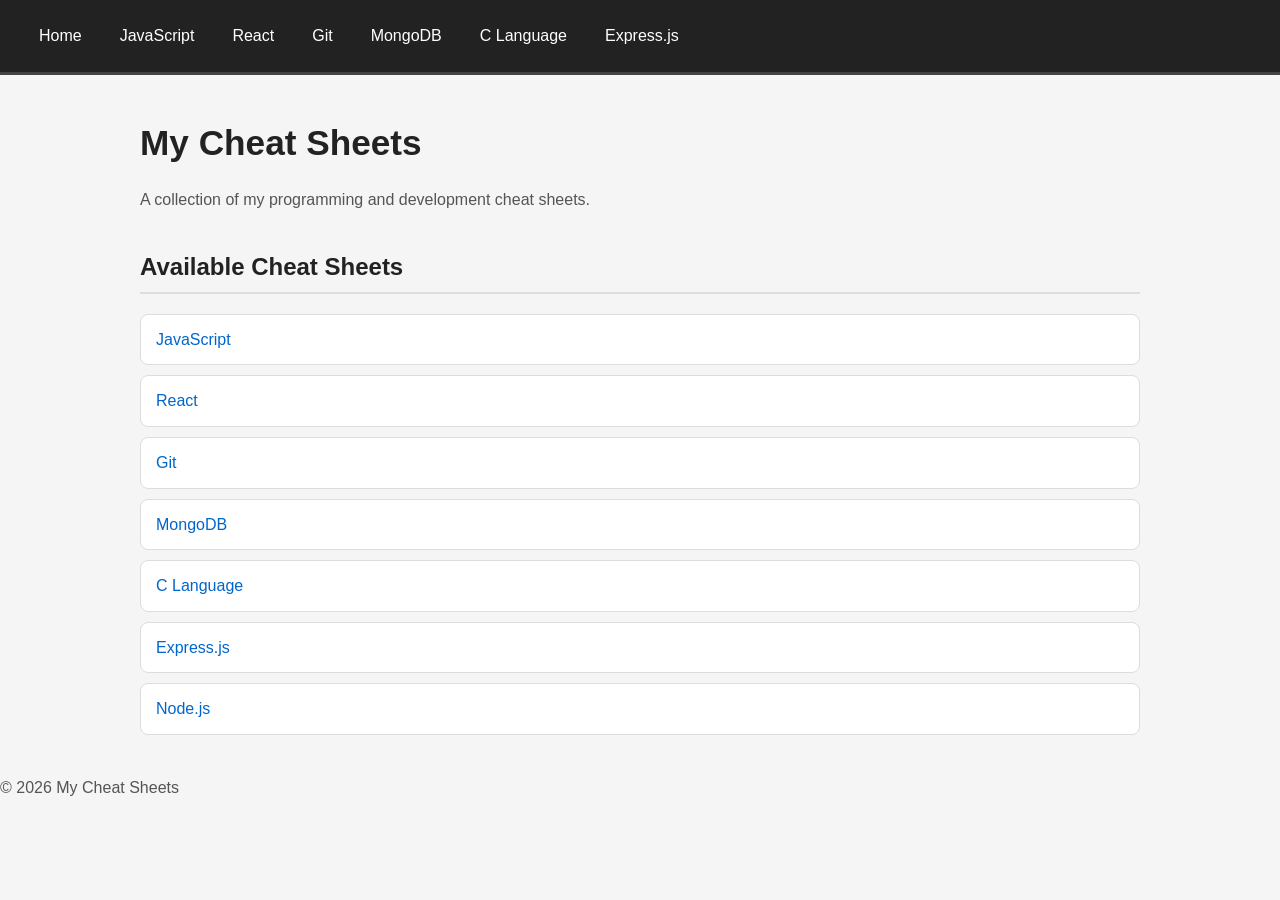
<file: index.html>
<!DOCTYPE html>
<html lang="en">
<head>
    <meta charset="UTF-8">
    <meta name="viewport" content="width=device-width, initial-scale=1.0">

    <title>My Cheat Sheets</title>

    <link rel="stylesheet" href="style.css">
</head>

<body>

    <!-- Navbar will be inserted here -->
    <div id="navbar"></div>

    <main>
        <h1>My Cheat Sheets</h1>

        <p>
            A collection of my programming and development cheat sheets.
        </p>

        <h2>Available Cheat Sheets</h2>

        <ul>
            <li><a href="javascript.html">JavaScript</a></li>
            <li><a href="react.html">React</a></li>
            <li><a href="git.html">Git</a></li>
	    <li><a href="mongodb.html">MongoDB</a></li>
	    <li><a href="c.html">C Language</a></li>
	    <li><a href="express.html">Express.js</a></li>
	    <li><a href="node.html">Node.js</a></li>
        </ul>
    </main>

    <footer>
    <p>© 2026 My Cheat Sheets</p>
    </footer>

    <script src="script.js"></script>
</body>
</html>
</file>
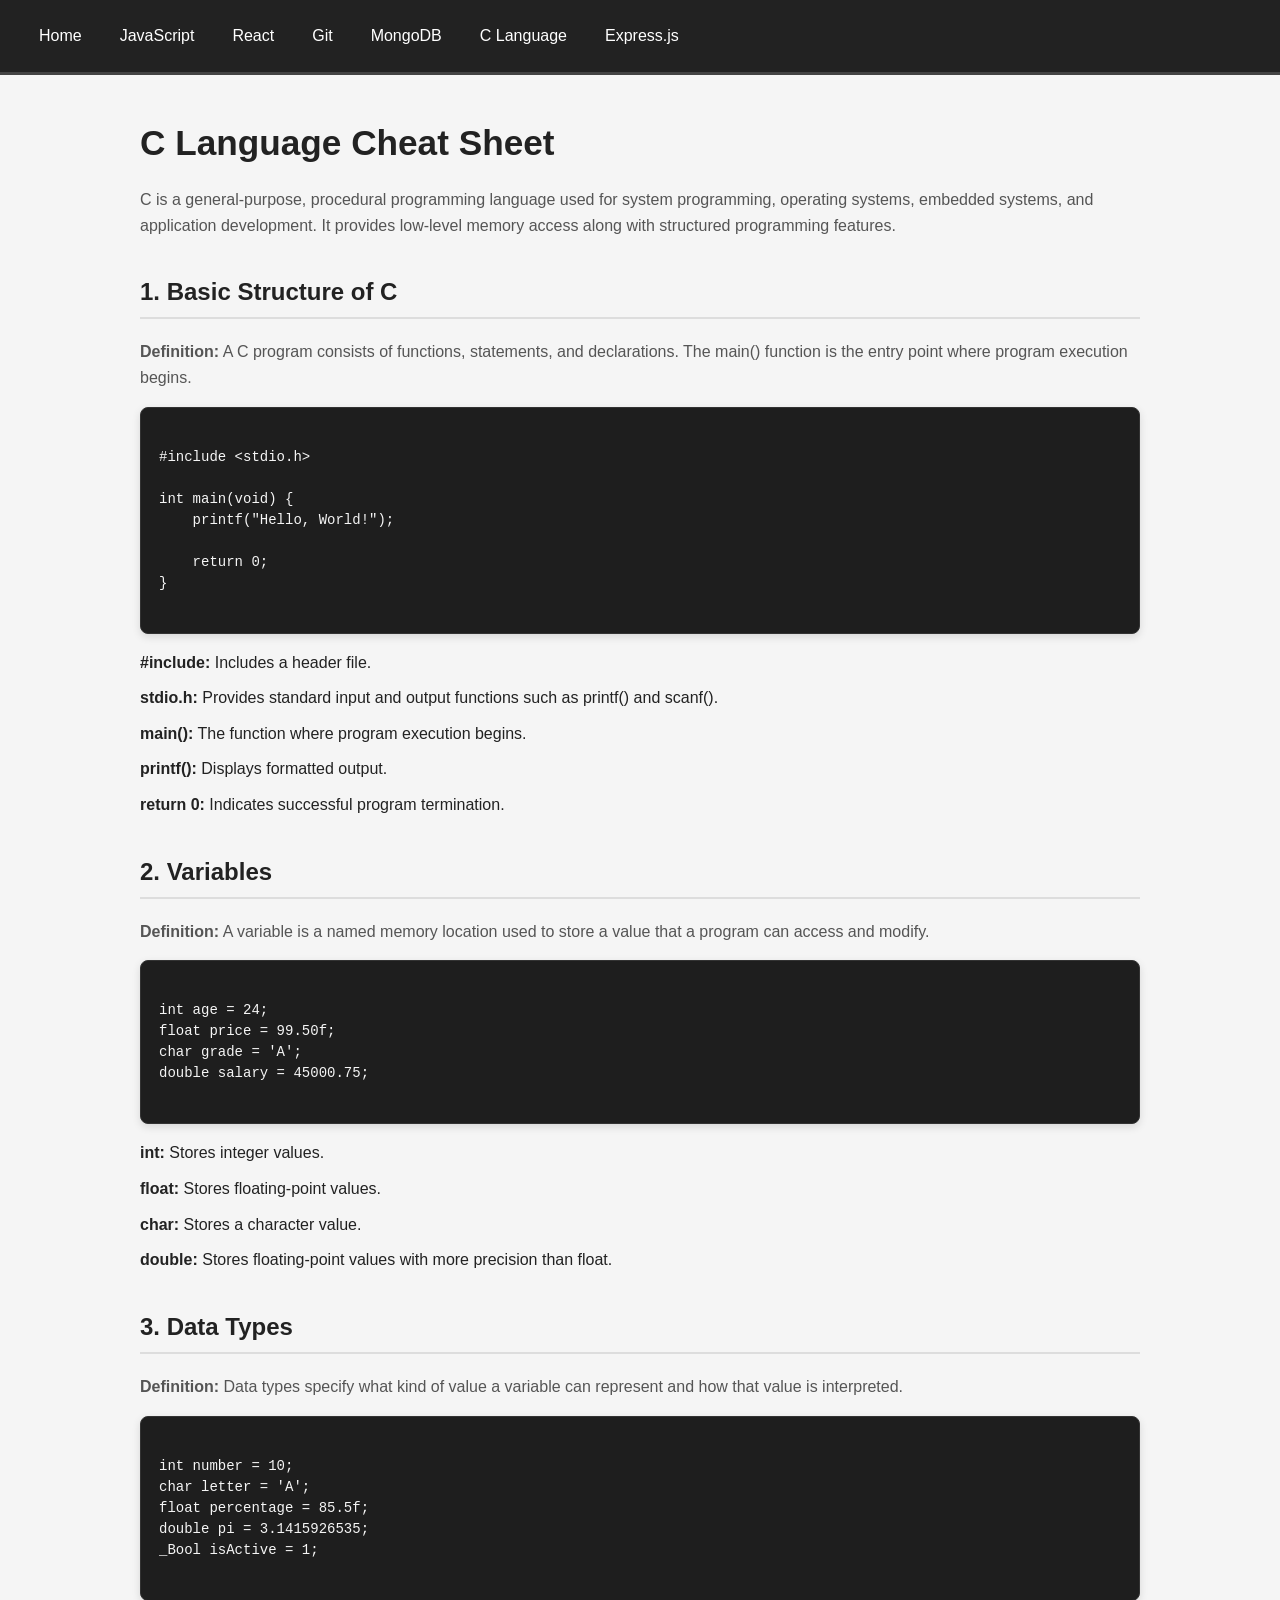
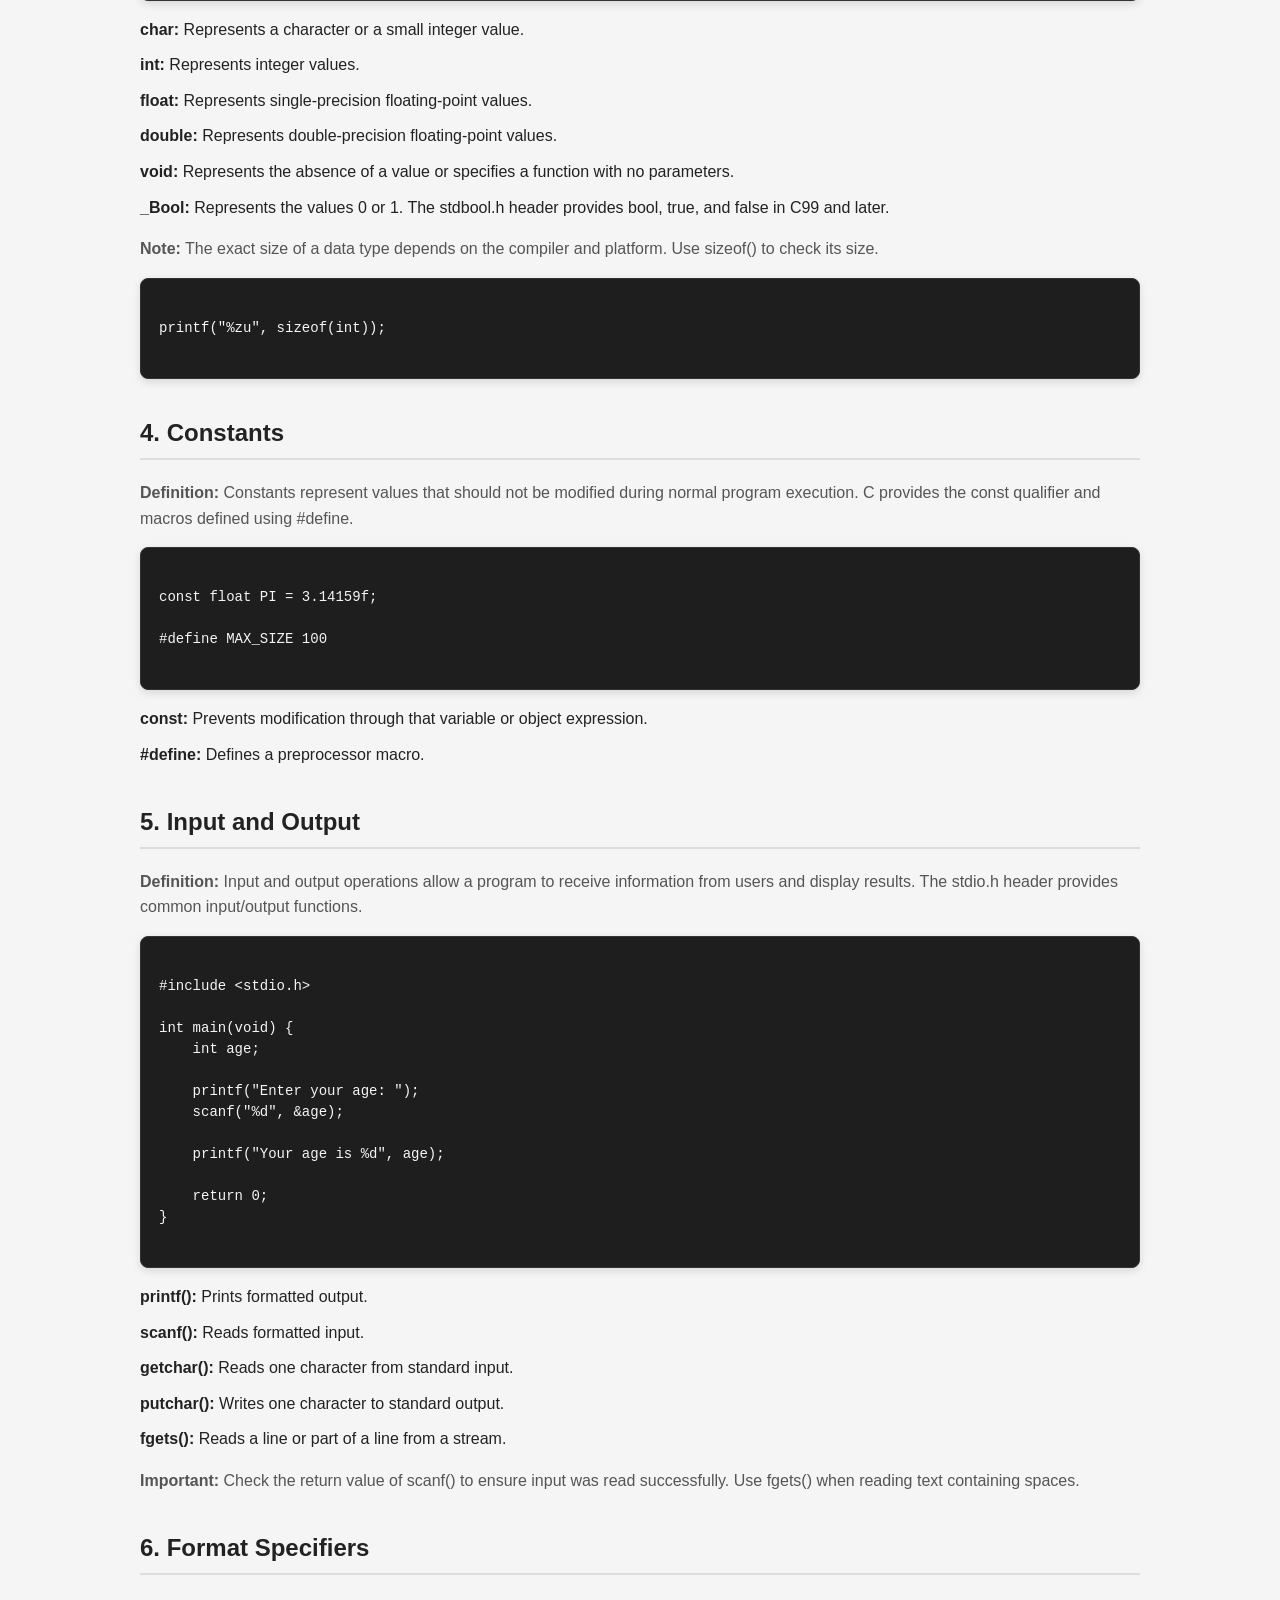
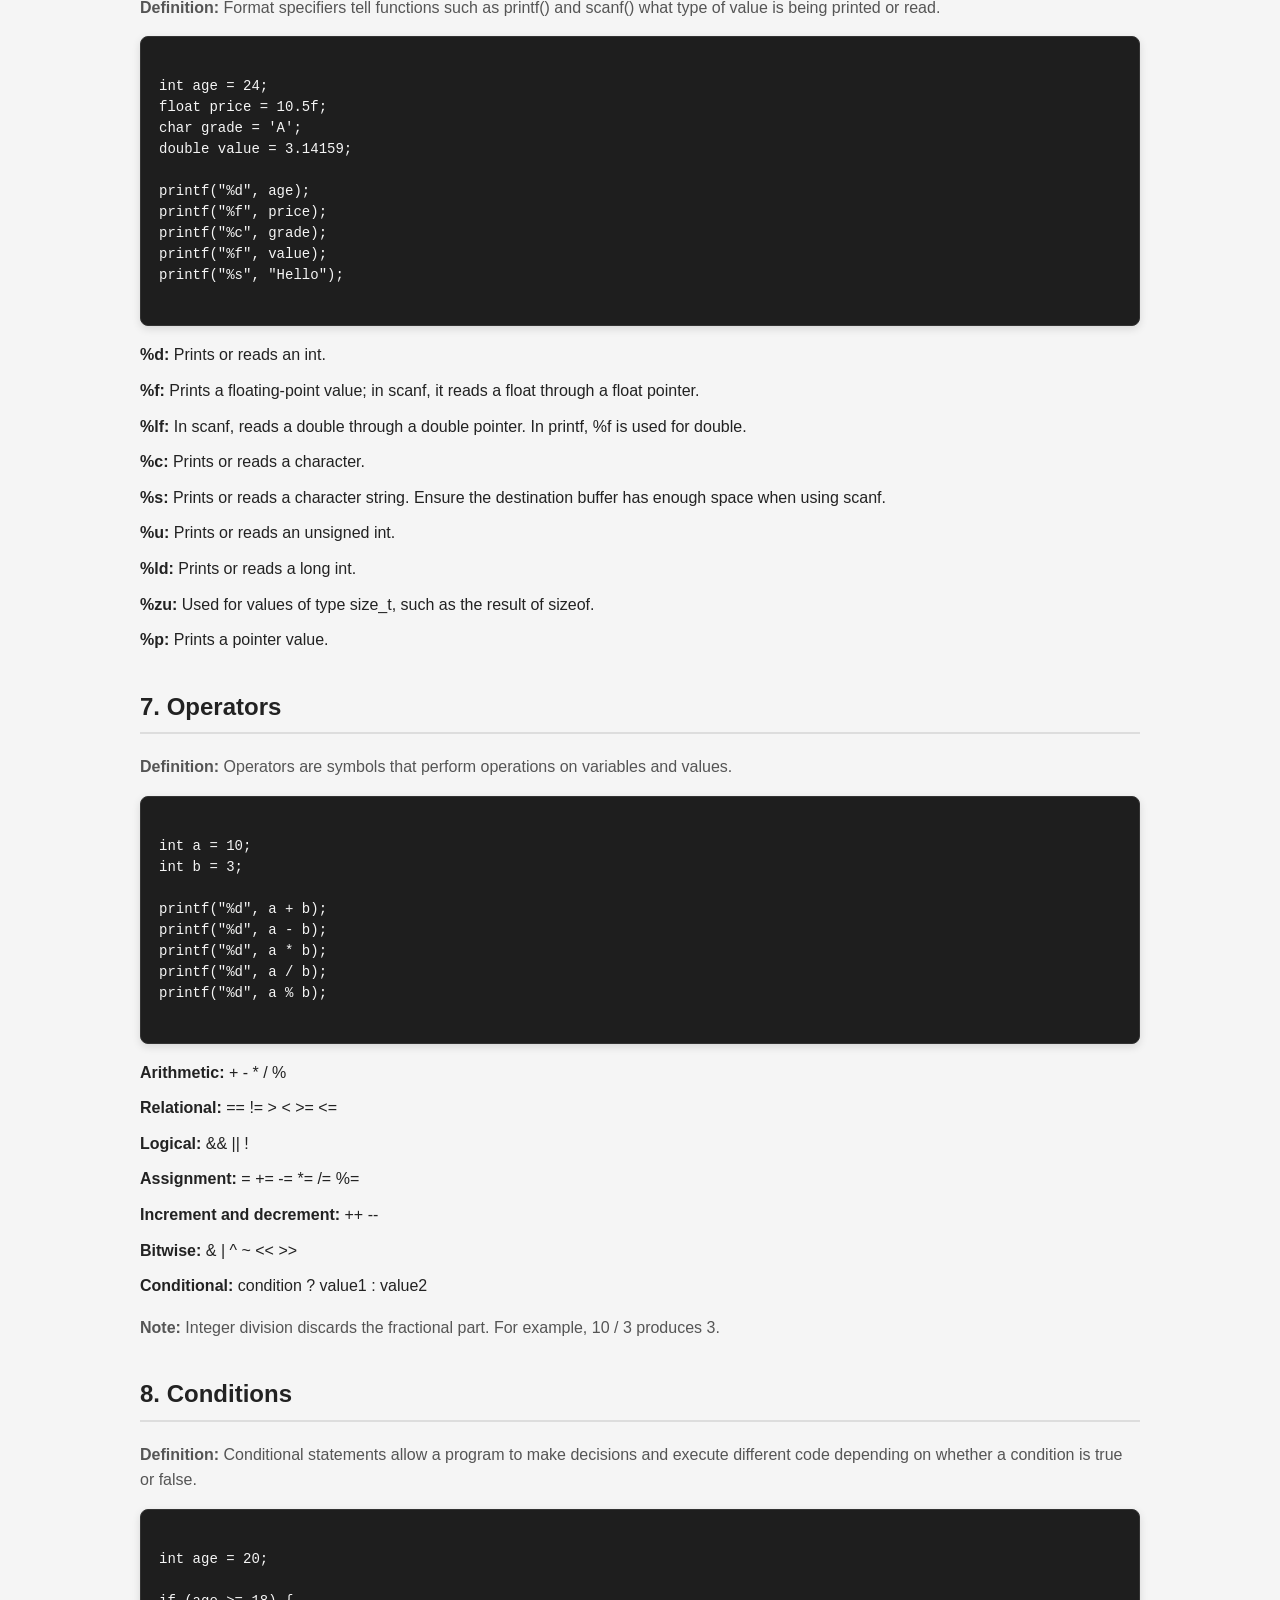
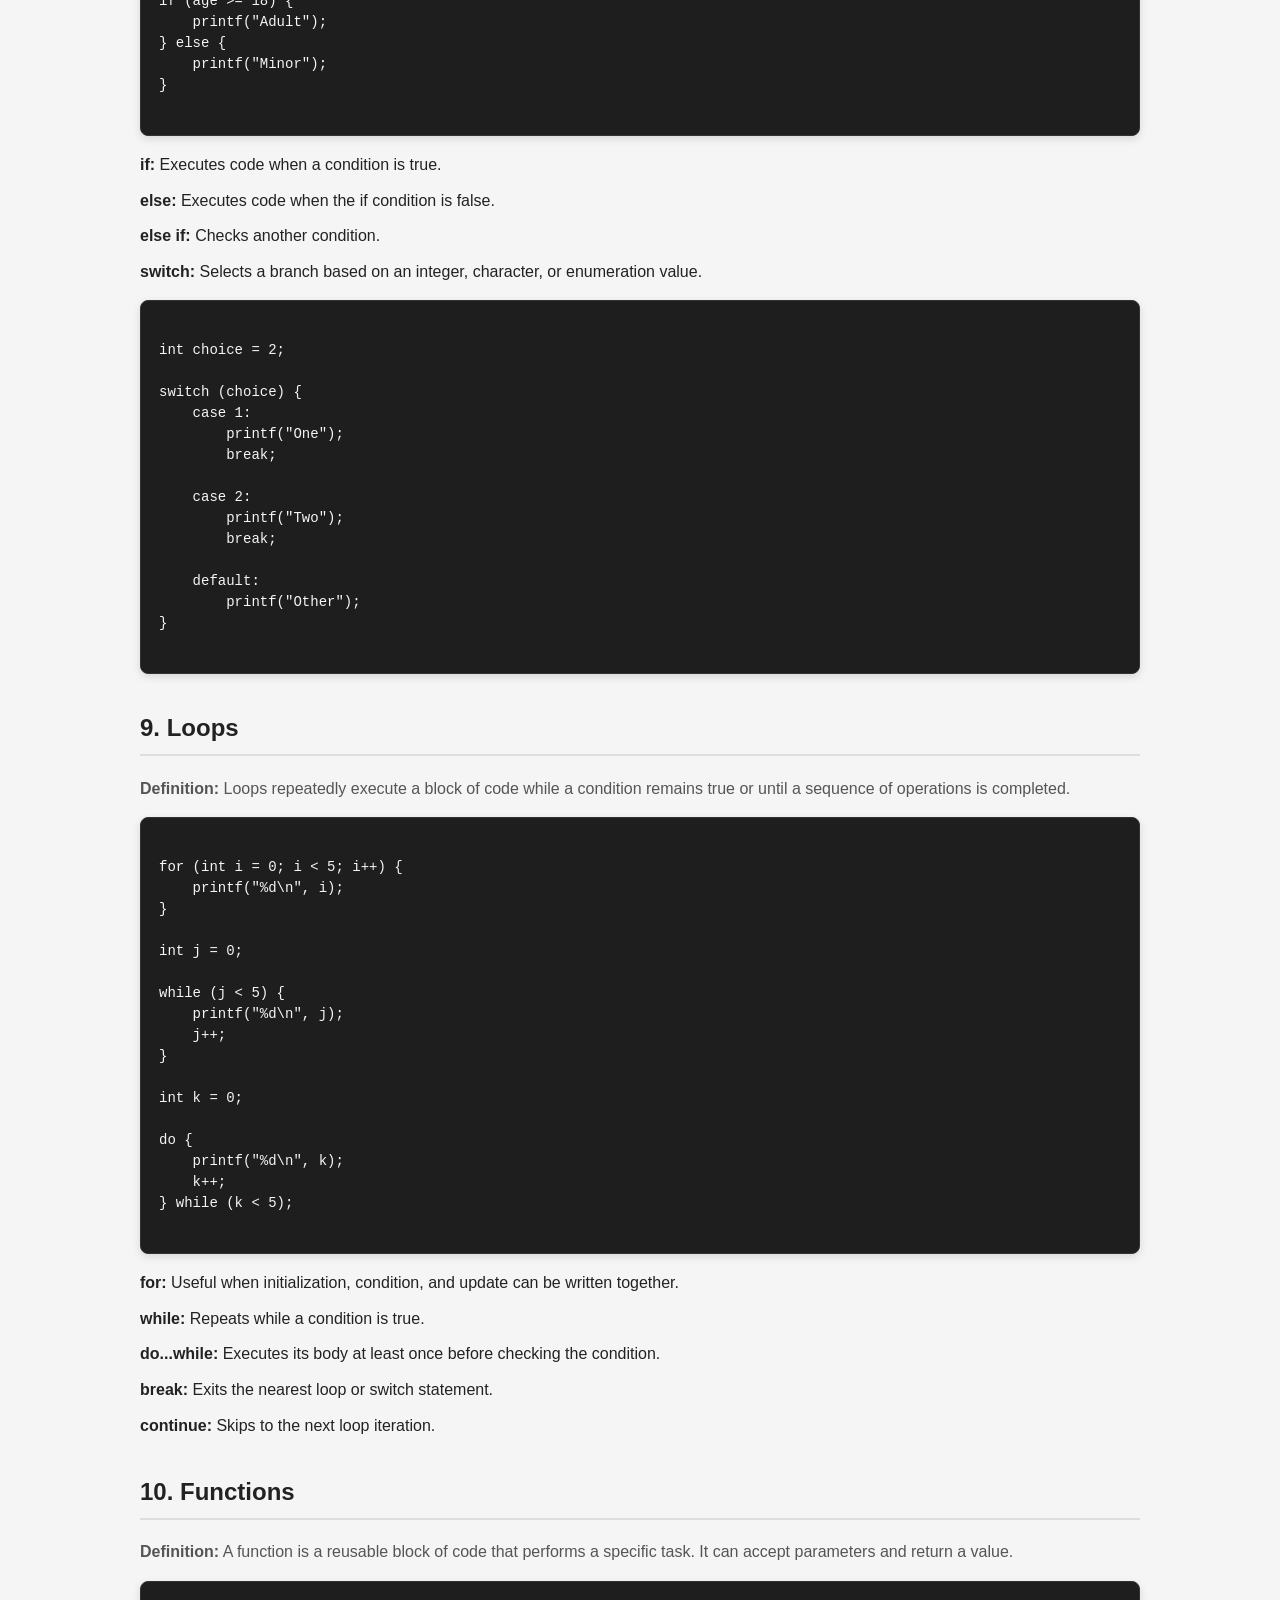
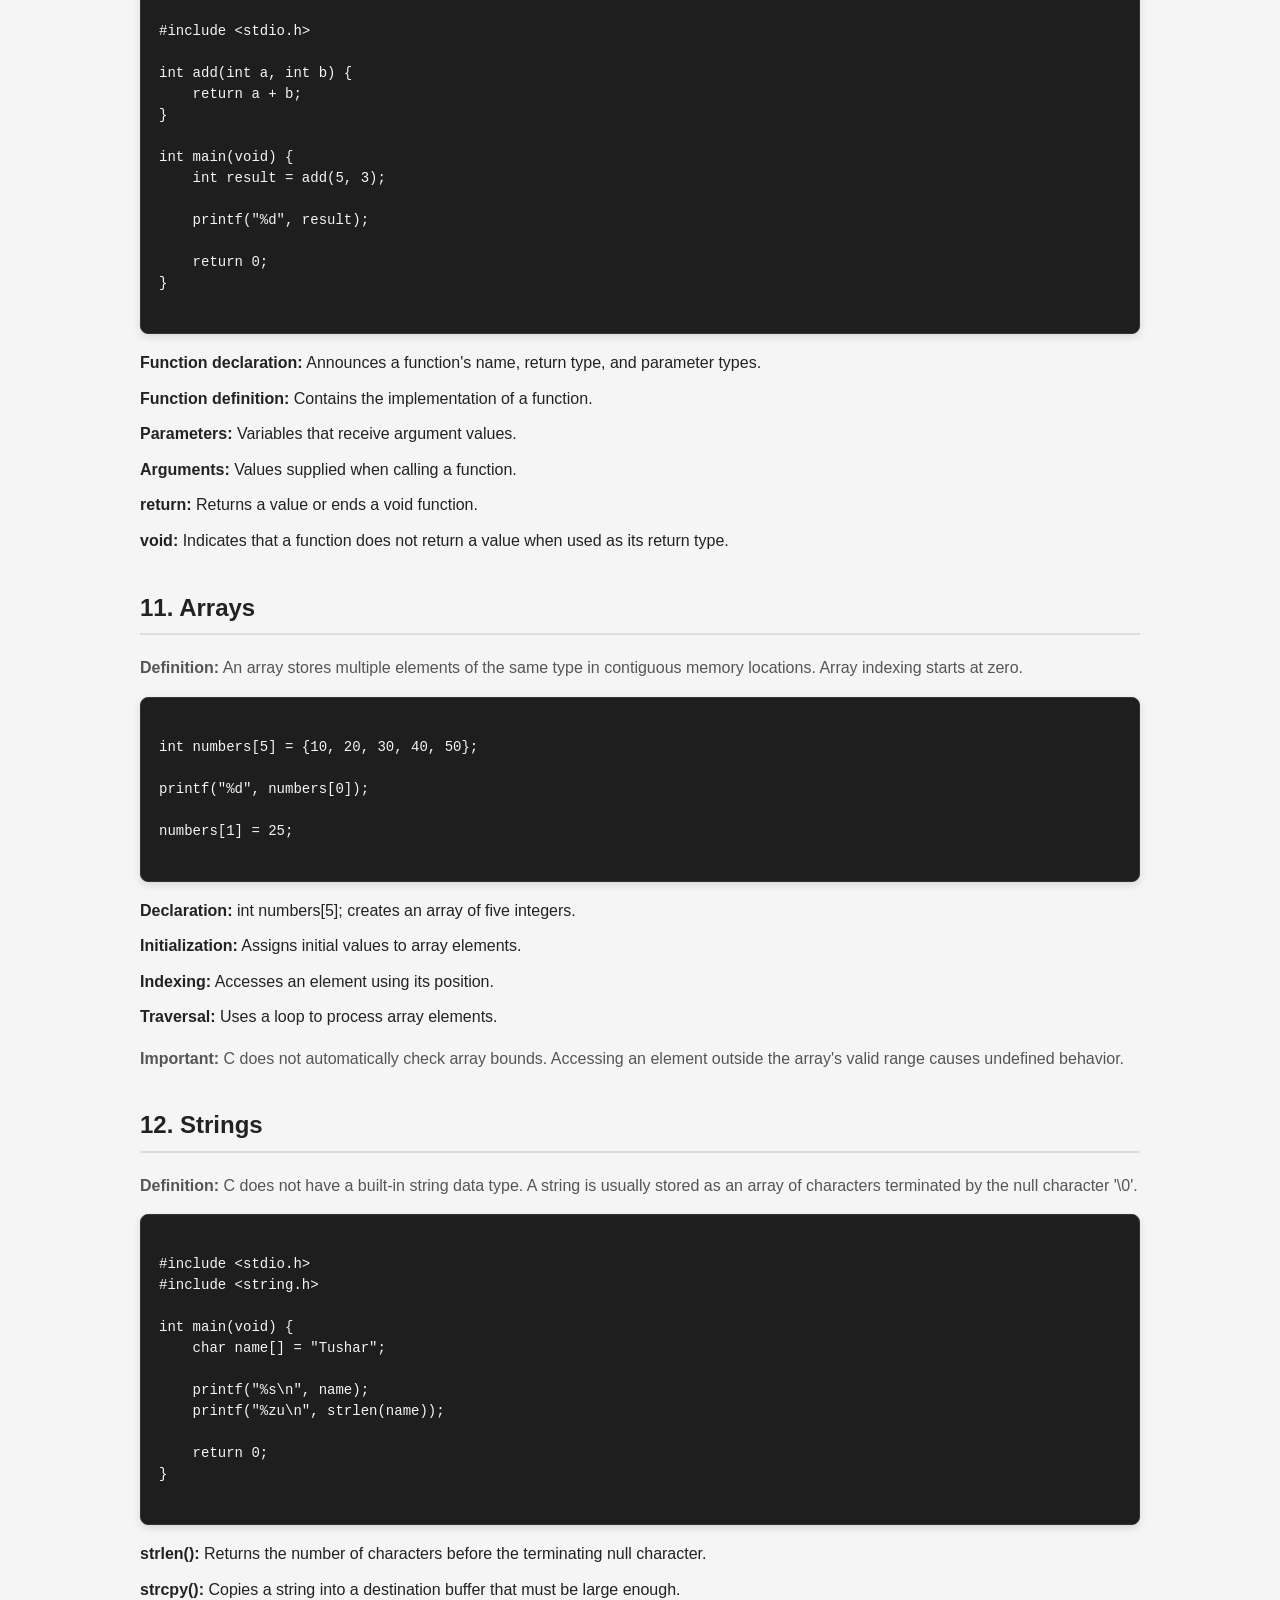
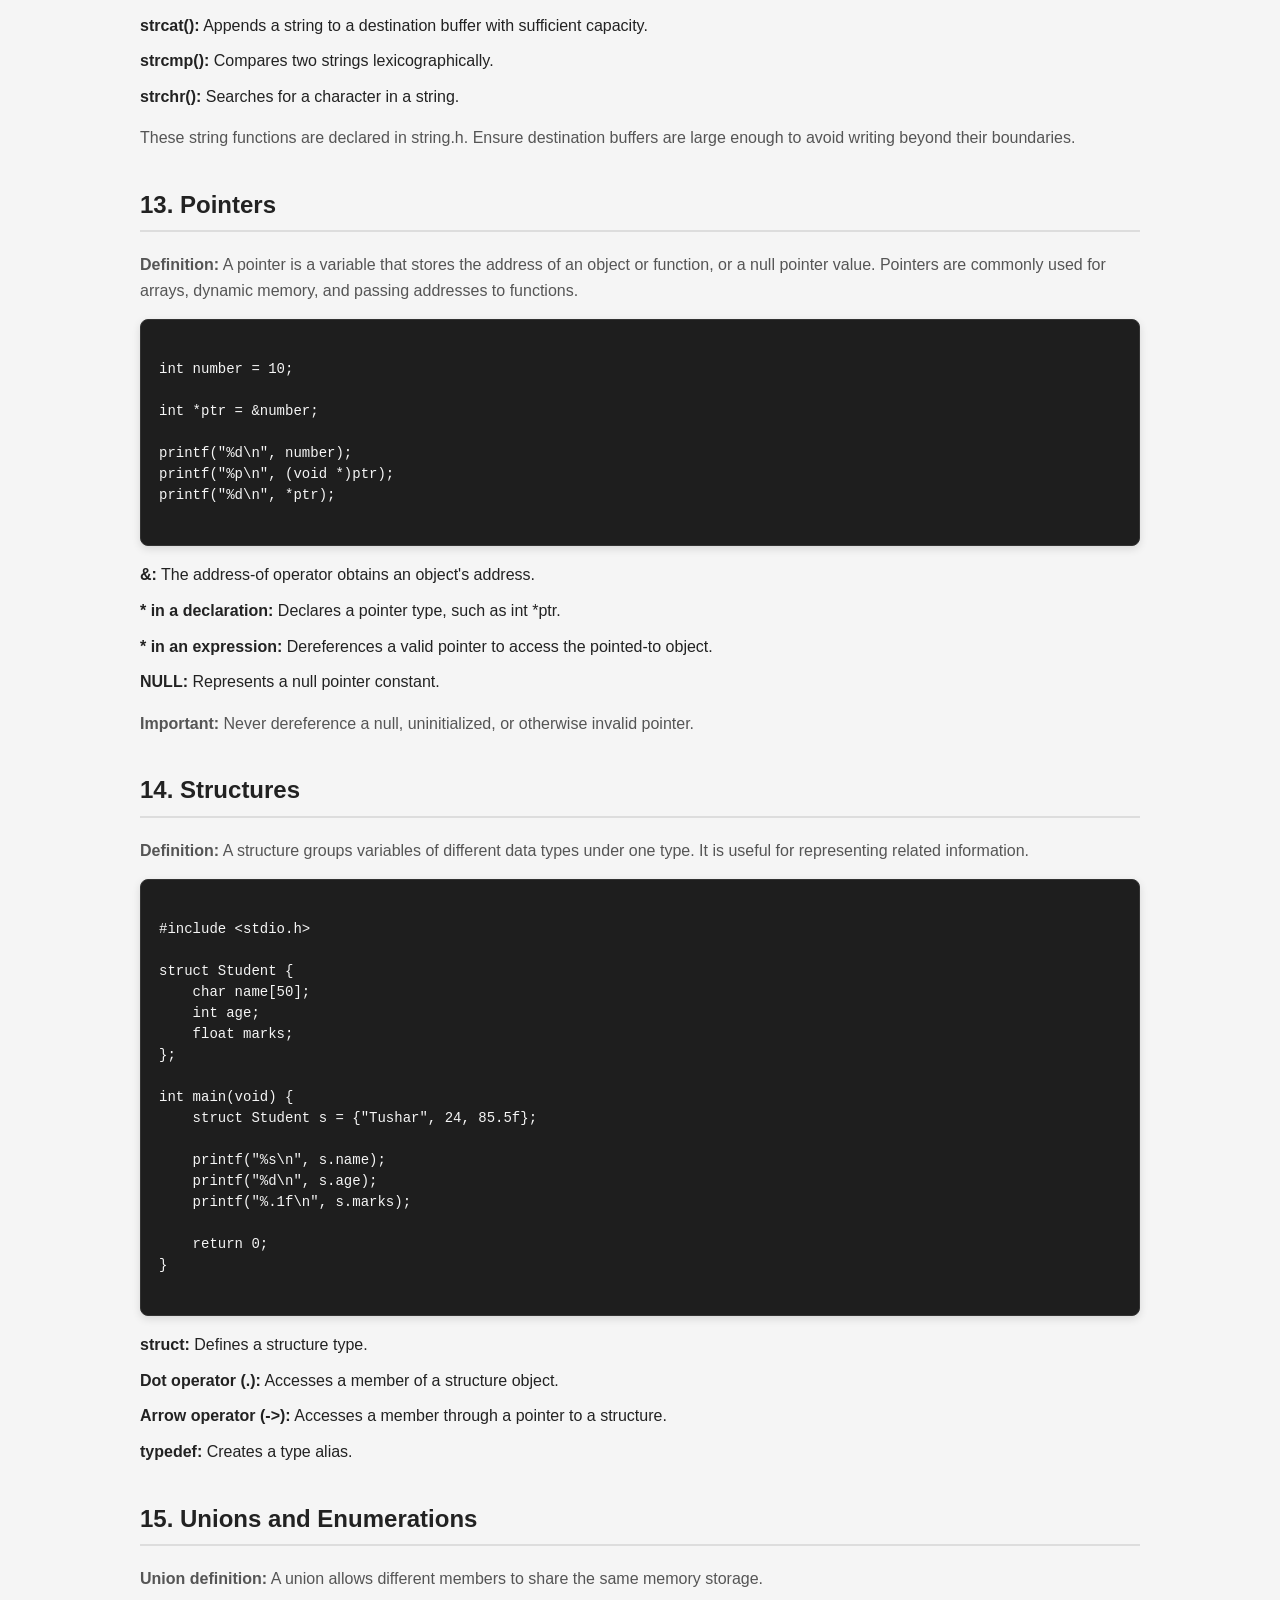
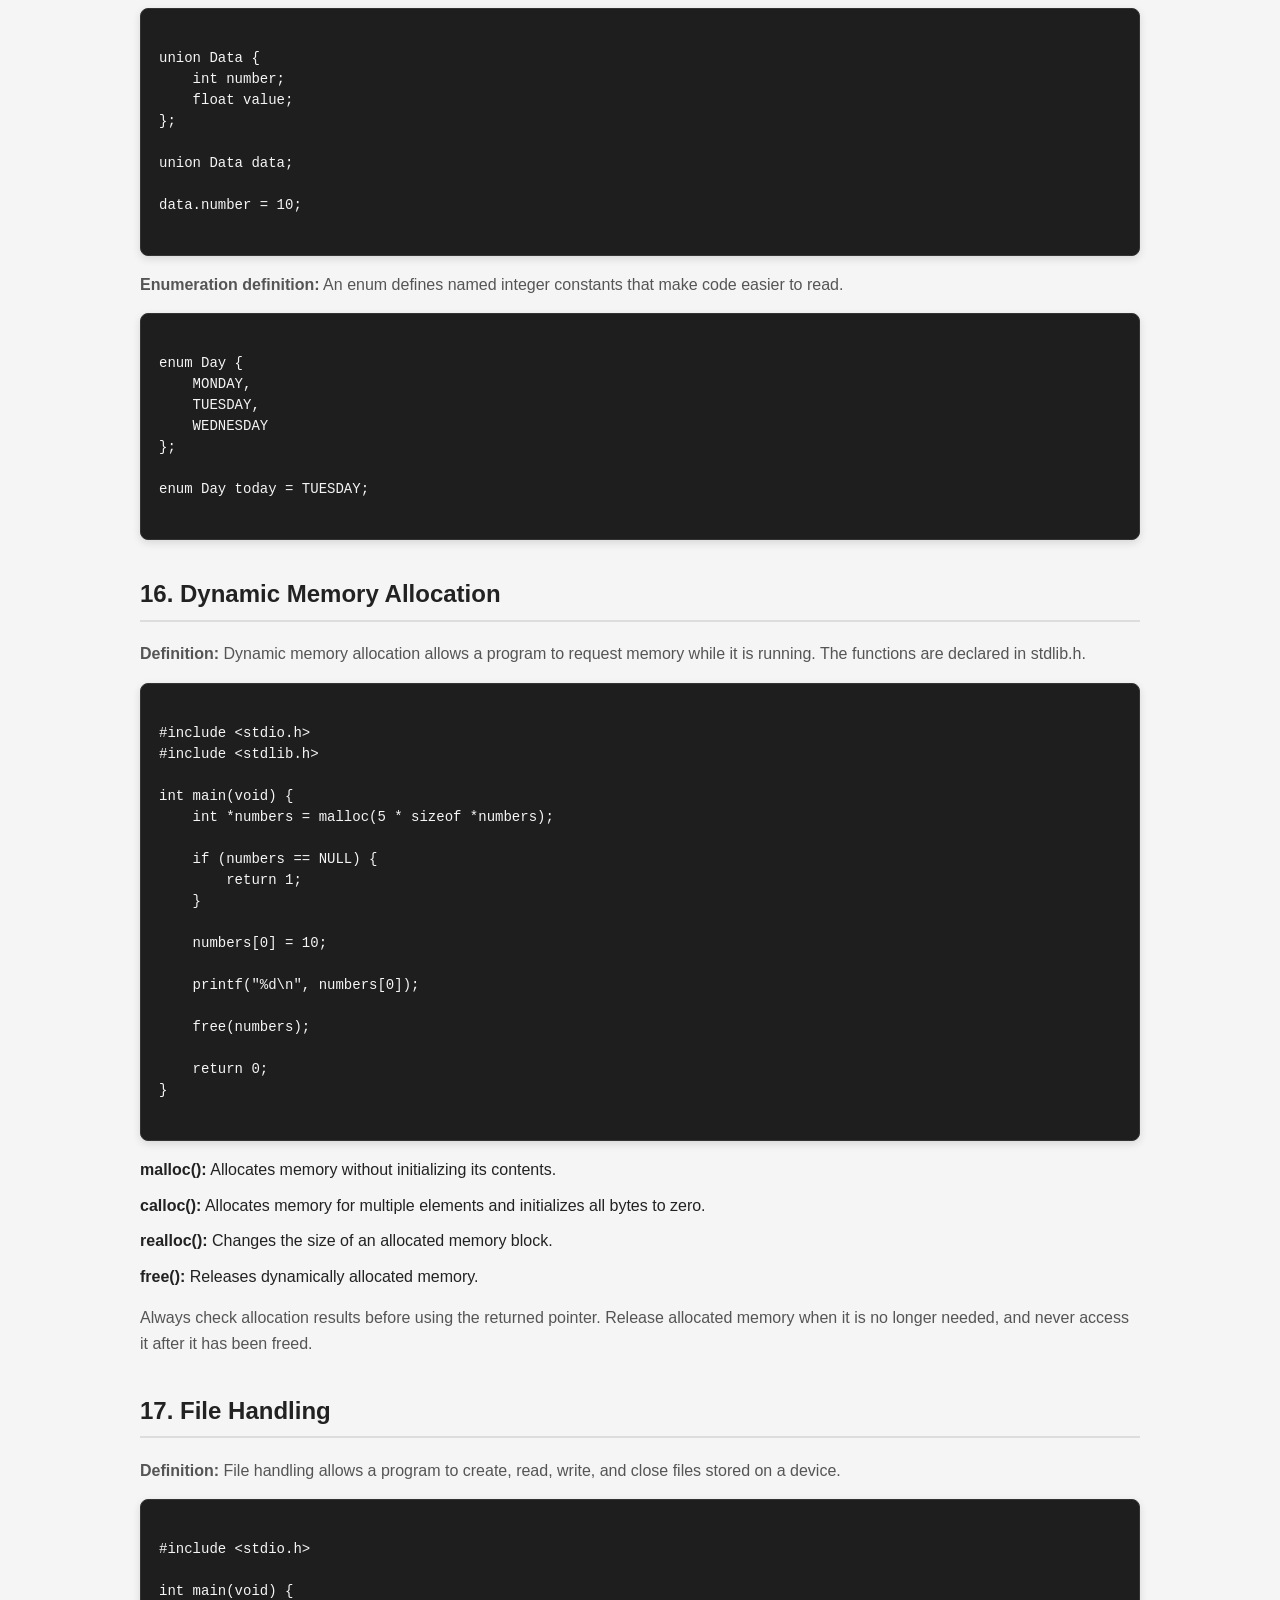
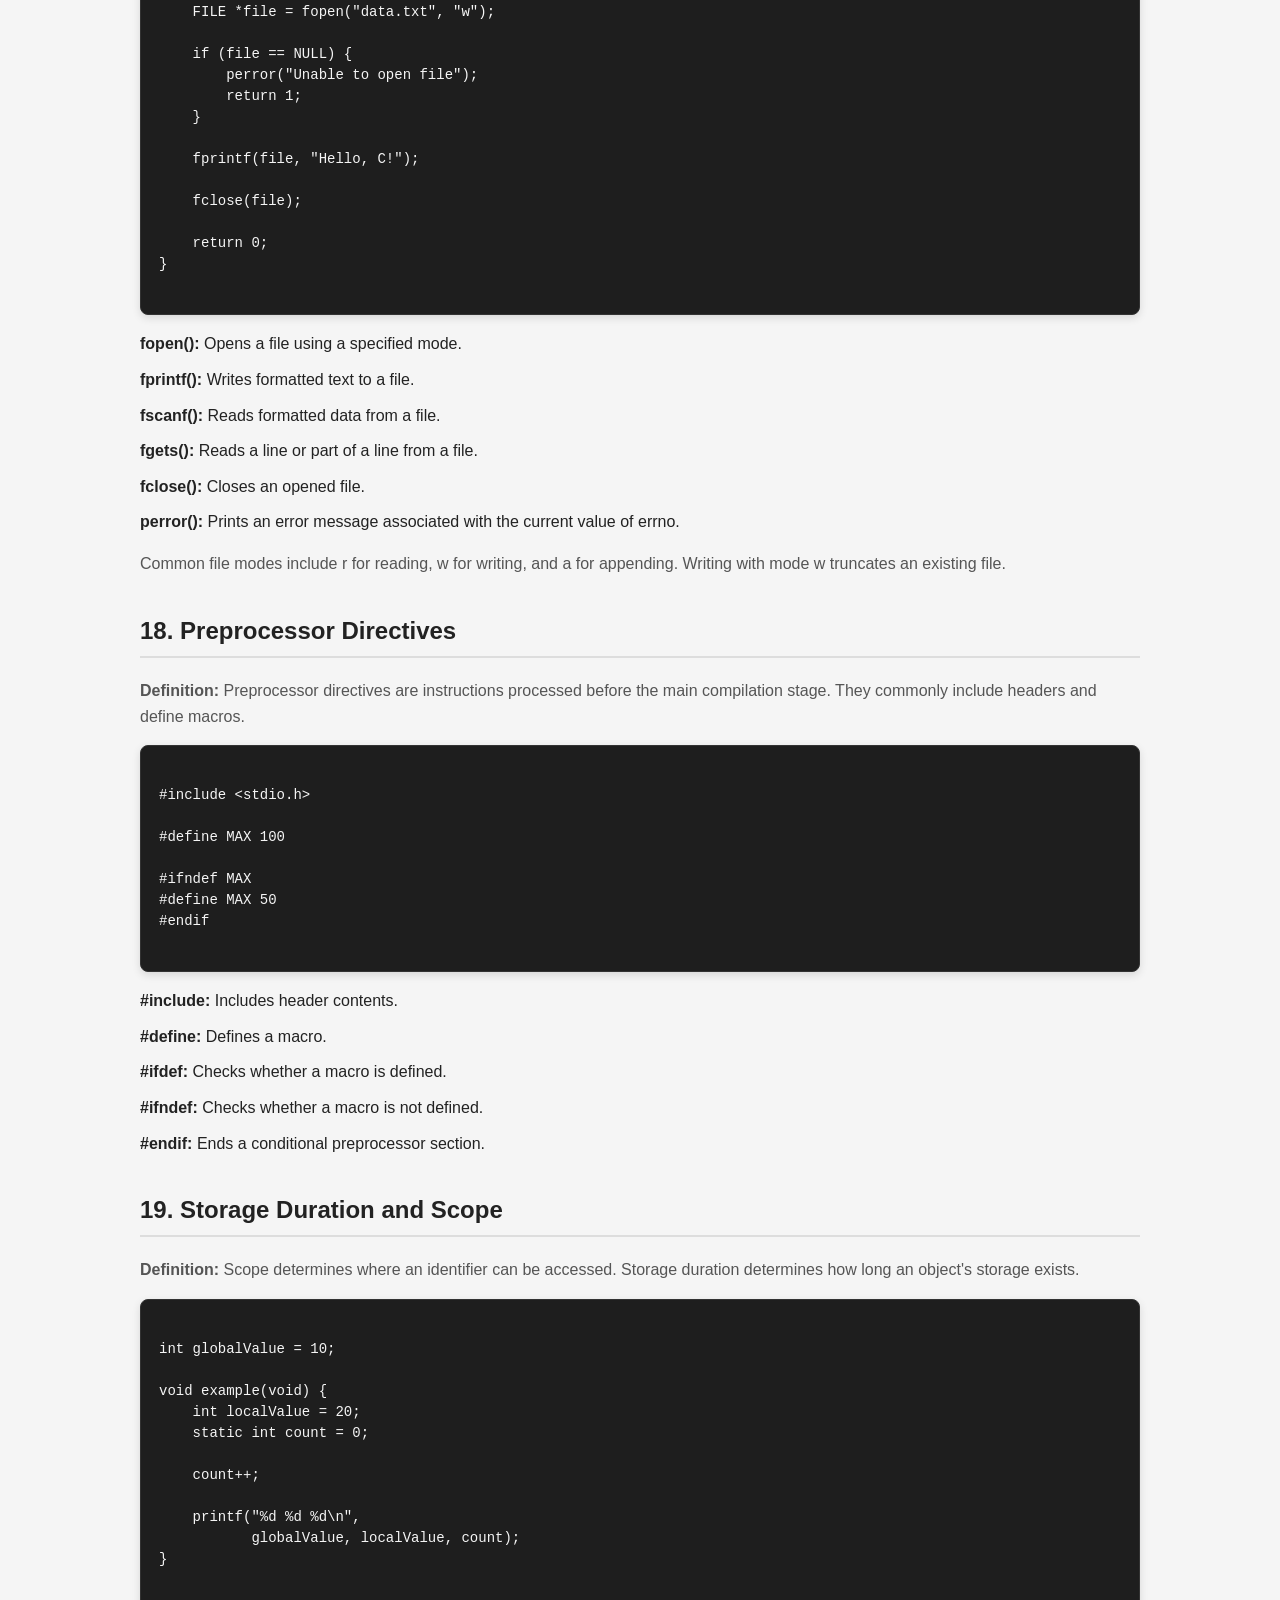
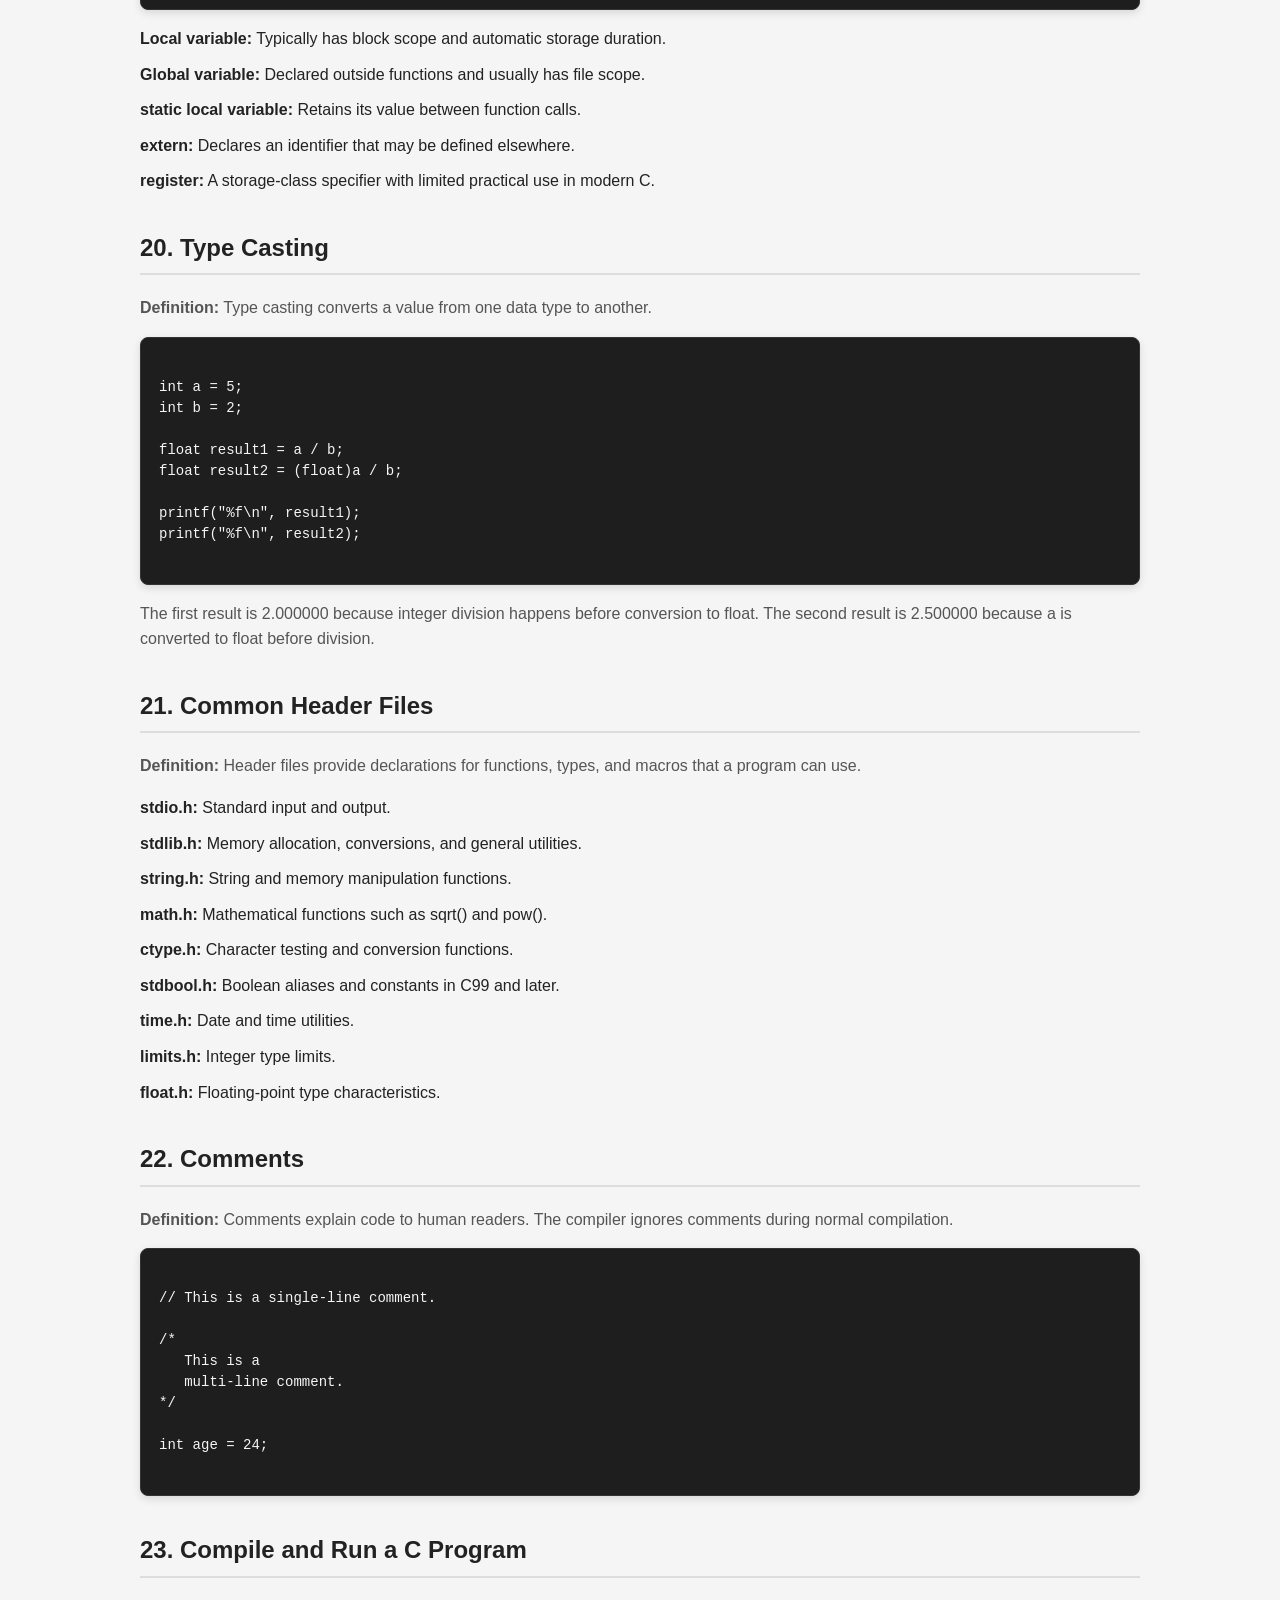
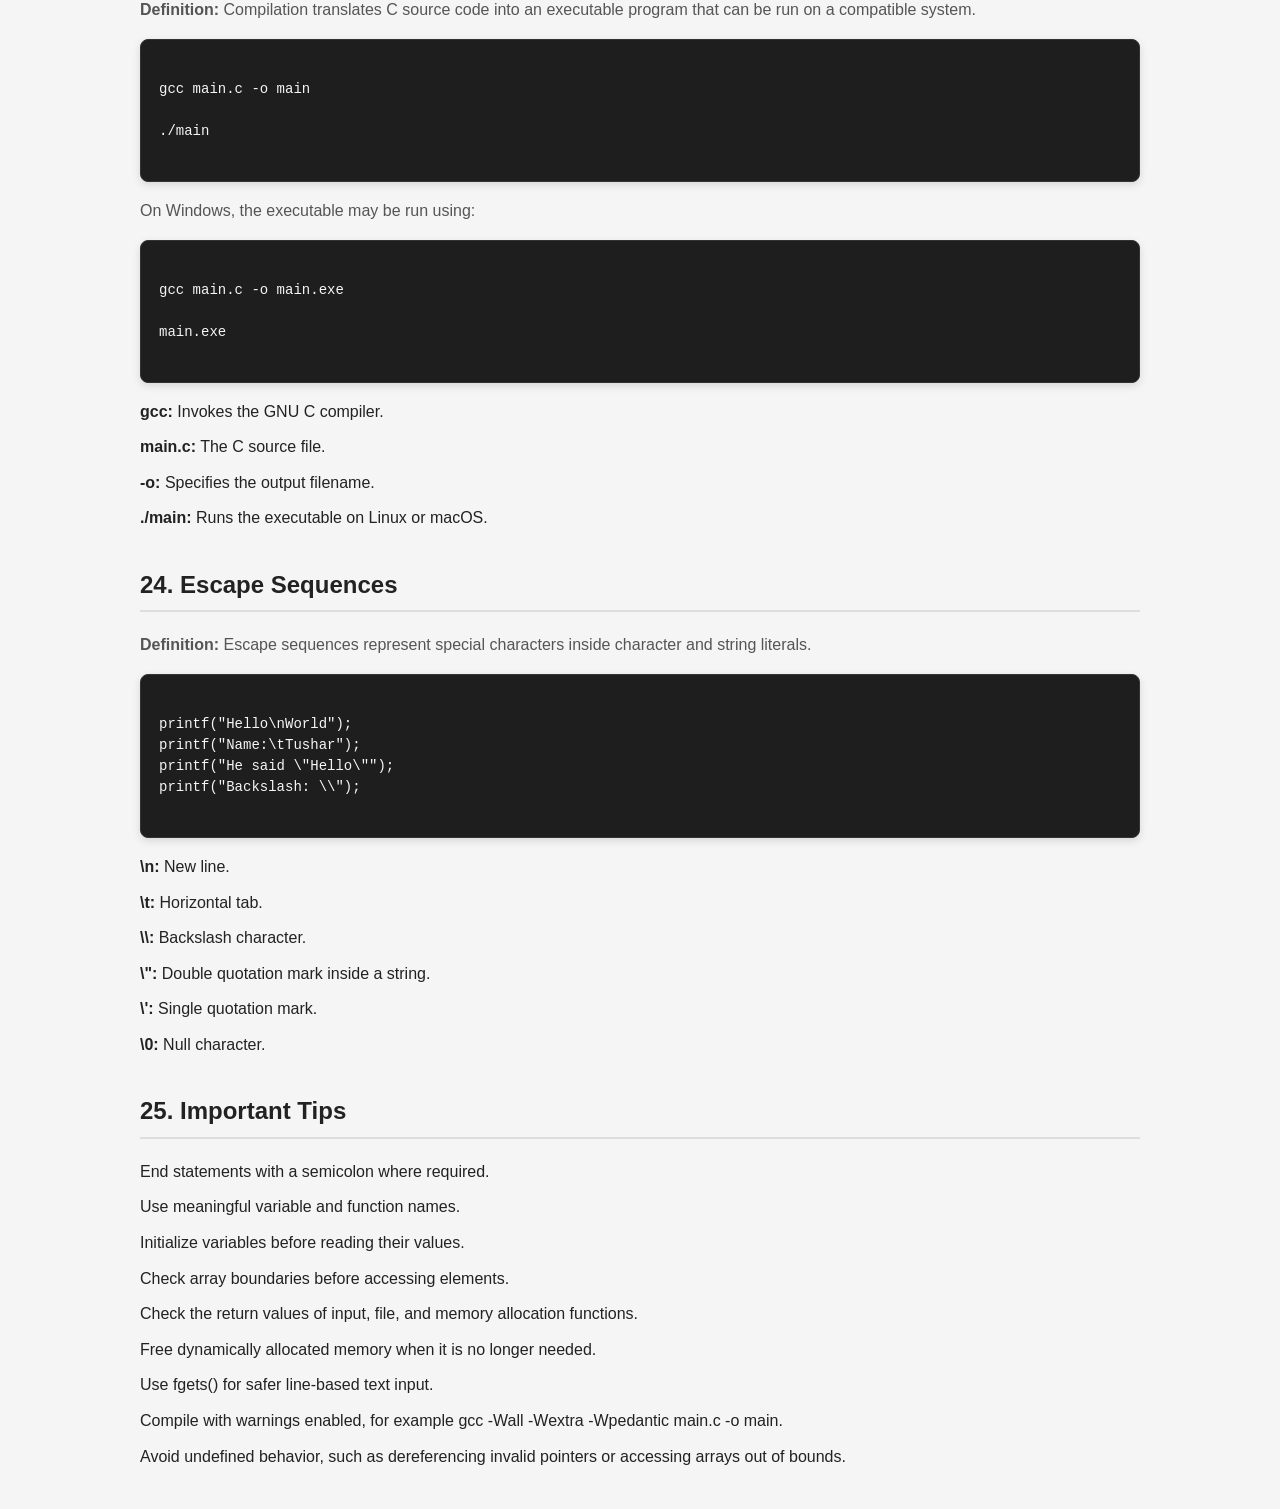
<file: c.html>
<!DOCTYPE html>
<html lang="en">
<head>
    <meta charset="UTF-8">
    <meta name="viewport" content="width=device-width, initial-scale=1.0">

    <title>C Language Cheat Sheet</title>

    <link rel="stylesheet" href="style.css">
</head>

<body>

    <div id="navbar"></div>

    <main>

        <h1>C Language Cheat Sheet</h1>

        <p>
            C is a general-purpose, procedural programming language used
            for system programming, operating systems, embedded systems,
            and application development. It provides low-level memory
            access along with structured programming features.
        </p>


        <!-- 1. Basic Structure -->
        <h2>1. Basic Structure of C</h2>

        <p>
            <strong>Definition:</strong> A C program consists of functions,
            statements, and declarations. The <code>main()</code> function
            is the entry point where program execution begins.
        </p>

        <pre><code>
#include &lt;stdio.h&gt;

int main(void) {
    printf("Hello, World!");

    return 0;
}
        </code></pre>

        <ul>
            <li><strong>#include:</strong> Includes a header file.</li>
            <li><strong>stdio.h:</strong> Provides standard input and output functions such as <code>printf()</code> and <code>scanf()</code>.</li>
            <li><strong>main():</strong> The function where program execution begins.</li>
            <li><strong>printf():</strong> Displays formatted output.</li>
            <li><strong>return 0:</strong> Indicates successful program termination.</li>
        </ul>


        <!-- 2. Variables -->
        <h2>2. Variables</h2>

        <p>
            <strong>Definition:</strong> A variable is a named memory
            location used to store a value that a program can access
            and modify.
        </p>

        <pre><code>
int age = 24;
float price = 99.50f;
char grade = 'A';
double salary = 45000.75;
        </code></pre>

        <ul>
            <li><strong>int:</strong> Stores integer values.</li>
            <li><strong>float:</strong> Stores floating-point values.</li>
            <li><strong>char:</strong> Stores a character value.</li>
            <li><strong>double:</strong> Stores floating-point values with more precision than float.</li>
        </ul>


        <!-- 3. Data Types -->
        <h2>3. Data Types</h2>

        <p>
            <strong>Definition:</strong> Data types specify what kind of
            value a variable can represent and how that value is interpreted.
        </p>

        <pre><code>
int number = 10;
char letter = 'A';
float percentage = 85.5f;
double pi = 3.1415926535;
_Bool isActive = 1;
        </code></pre>

        <ul>
            <li><strong>char:</strong> Represents a character or a small integer value.</li>
            <li><strong>int:</strong> Represents integer values.</li>
            <li><strong>float:</strong> Represents single-precision floating-point values.</li>
            <li><strong>double:</strong> Represents double-precision floating-point values.</li>
            <li><strong>void:</strong> Represents the absence of a value or specifies a function with no parameters.</li>
            <li><strong>_Bool:</strong> Represents the values 0 or 1. The <code>stdbool.h</code> header provides <code>bool</code>, <code>true</code>, and <code>false</code> in C99 and later.</li>
        </ul>

        <p>
            <strong>Note:</strong> The exact size of a data type depends
            on the compiler and platform. Use <code>sizeof()</code> to
            check its size.
        </p>

        <pre><code>
printf("%zu", sizeof(int));
        </code></pre>


        <!-- 4. Constants -->
        <h2>4. Constants</h2>

        <p>
            <strong>Definition:</strong> Constants represent values that
            should not be modified during normal program execution.
            C provides the <code>const</code> qualifier and macros
            defined using <code>#define</code>.
        </p>

        <pre><code>
const float PI = 3.14159f;

#define MAX_SIZE 100
        </code></pre>

        <ul>
            <li><strong>const:</strong> Prevents modification through that variable or object expression.</li>
            <li><strong>#define:</strong> Defines a preprocessor macro.</li>
        </ul>


        <!-- 5. Input and Output -->
        <h2>5. Input and Output</h2>

        <p>
            <strong>Definition:</strong> Input and output operations allow
            a program to receive information from users and display results.
            The <code>stdio.h</code> header provides common input/output functions.
        </p>

        <pre><code>
#include &lt;stdio.h&gt;

int main(void) {
    int age;

    printf("Enter your age: ");
    scanf("%d", &amp;age);

    printf("Your age is %d", age);

    return 0;
}
        </code></pre>

        <ul>
            <li><strong>printf():</strong> Prints formatted output.</li>
            <li><strong>scanf():</strong> Reads formatted input.</li>
            <li><strong>getchar():</strong> Reads one character from standard input.</li>
            <li><strong>putchar():</strong> Writes one character to standard output.</li>
            <li><strong>fgets():</strong> Reads a line or part of a line from a stream.</li>
        </ul>

        <p>
            <strong>Important:</strong> Check the return value of
            <code>scanf()</code> to ensure input was read successfully.
            Use <code>fgets()</code> when reading text containing spaces.
        </p>


        <!-- 6. Format Specifiers -->
        <h2>6. Format Specifiers</h2>

        <p>
            <strong>Definition:</strong> Format specifiers tell functions
            such as <code>printf()</code> and <code>scanf()</code> what
            type of value is being printed or read.
        </p>

        <pre><code>
int age = 24;
float price = 10.5f;
char grade = 'A';
double value = 3.14159;

printf("%d", age);
printf("%f", price);
printf("%c", grade);
printf("%f", value);
printf("%s", "Hello");
        </code></pre>

        <ul>
            <li><strong>%d:</strong> Prints or reads an int.</li>
            <li><strong>%f:</strong> Prints a floating-point value; in scanf, it reads a float through a float pointer.</li>
            <li><strong>%lf:</strong> In scanf, reads a double through a double pointer. In printf, %f is used for double.</li>
            <li><strong>%c:</strong> Prints or reads a character.</li>
            <li><strong>%s:</strong> Prints or reads a character string. Ensure the destination buffer has enough space when using scanf.</li>
            <li><strong>%u:</strong> Prints or reads an unsigned int.</li>
            <li><strong>%ld:</strong> Prints or reads a long int.</li>
            <li><strong>%zu:</strong> Used for values of type size_t, such as the result of sizeof.</li>
            <li><strong>%p:</strong> Prints a pointer value.</li>
        </ul>


        <!-- 7. Operators -->
        <h2>7. Operators</h2>

        <p>
            <strong>Definition:</strong> Operators are symbols that perform
            operations on variables and values.
        </p>

        <pre><code>
int a = 10;
int b = 3;

printf("%d", a + b);
printf("%d", a - b);
printf("%d", a * b);
printf("%d", a / b);
printf("%d", a % b);
        </code></pre>

        <ul>
            <li><strong>Arithmetic:</strong> <code>+ - * / %</code></li>
            <li><strong>Relational:</strong> <code>== != &gt; &lt; &gt;= &lt;=</code></li>
            <li><strong>Logical:</strong> <code>&amp;&amp; || !</code></li>
            <li><strong>Assignment:</strong> <code>= += -= *= /= %=</code></li>
            <li><strong>Increment and decrement:</strong> <code>++ --</code></li>
            <li><strong>Bitwise:</strong> <code>&amp; | ^ ~ &lt;&lt; &gt;&gt;</code></li>
            <li><strong>Conditional:</strong> <code>condition ? value1 : value2</code></li>
        </ul>

        <p>
            <strong>Note:</strong> Integer division discards the fractional
            part. For example, <code>10 / 3</code> produces <code>3</code>.
        </p>


        <!-- 8. Conditions -->
        <h2>8. Conditions</h2>

        <p>
            <strong>Definition:</strong> Conditional statements allow a
            program to make decisions and execute different code depending
            on whether a condition is true or false.
        </p>

        <pre><code>
int age = 20;

if (age >= 18) {
    printf("Adult");
} else {
    printf("Minor");
}
        </code></pre>

        <ul>
            <li><strong>if:</strong> Executes code when a condition is true.</li>
            <li><strong>else:</strong> Executes code when the if condition is false.</li>
            <li><strong>else if:</strong> Checks another condition.</li>
            <li><strong>switch:</strong> Selects a branch based on an integer, character, or enumeration value.</li>
        </ul>

        <pre><code>
int choice = 2;

switch (choice) {
    case 1:
        printf("One");
        break;

    case 2:
        printf("Two");
        break;

    default:
        printf("Other");
}
        </code></pre>


        <!-- 9. Loops -->
        <h2>9. Loops</h2>

        <p>
            <strong>Definition:</strong> Loops repeatedly execute a block
            of code while a condition remains true or until a sequence
            of operations is completed.
        </p>

        <pre><code>
for (int i = 0; i < 5; i++) {
    printf("%d\n", i);
}

int j = 0;

while (j < 5) {
    printf("%d\n", j);
    j++;
}

int k = 0;

do {
    printf("%d\n", k);
    k++;
} while (k < 5);
        </code></pre>

        <ul>
            <li><strong>for:</strong> Useful when initialization, condition, and update can be written together.</li>
            <li><strong>while:</strong> Repeats while a condition is true.</li>
            <li><strong>do...while:</strong> Executes its body at least once before checking the condition.</li>
            <li><strong>break:</strong> Exits the nearest loop or switch statement.</li>
            <li><strong>continue:</strong> Skips to the next loop iteration.</li>
        </ul>


        <!-- 10. Functions -->
        <h2>10. Functions</h2>

        <p>
            <strong>Definition:</strong> A function is a reusable block
            of code that performs a specific task. It can accept parameters
            and return a value.
        </p>

        <pre><code>
#include &lt;stdio.h&gt;

int add(int a, int b) {
    return a + b;
}

int main(void) {
    int result = add(5, 3);

    printf("%d", result);

    return 0;
}
        </code></pre>

        <ul>
            <li><strong>Function declaration:</strong> Announces a function's name, return type, and parameter types.</li>
            <li><strong>Function definition:</strong> Contains the implementation of a function.</li>
            <li><strong>Parameters:</strong> Variables that receive argument values.</li>
            <li><strong>Arguments:</strong> Values supplied when calling a function.</li>
            <li><strong>return:</strong> Returns a value or ends a void function.</li>
            <li><strong>void:</strong> Indicates that a function does not return a value when used as its return type.</li>
        </ul>


        <!-- 11. Arrays -->
        <h2>11. Arrays</h2>

        <p>
            <strong>Definition:</strong> An array stores multiple elements
            of the same type in contiguous memory locations. Array indexing
            starts at zero.
        </p>

        <pre><code>
int numbers[5] = {10, 20, 30, 40, 50};

printf("%d", numbers[0]);

numbers[1] = 25;
        </code></pre>

        <ul>
            <li><strong>Declaration:</strong> <code>int numbers[5];</code> creates an array of five integers.</li>
            <li><strong>Initialization:</strong> Assigns initial values to array elements.</li>
            <li><strong>Indexing:</strong> Accesses an element using its position.</li>
            <li><strong>Traversal:</strong> Uses a loop to process array elements.</li>
        </ul>

        <p>
            <strong>Important:</strong> C does not automatically check
            array bounds. Accessing an element outside the array's valid
            range causes undefined behavior.
        </p>


        <!-- 12. Strings -->
        <h2>12. Strings</h2>

        <p>
            <strong>Definition:</strong> C does not have a built-in string
            data type. A string is usually stored as an array of characters
            terminated by the null character <code>'\0'</code>.
        </p>

        <pre><code>
#include &lt;stdio.h&gt;
#include &lt;string.h&gt;

int main(void) {
    char name[] = "Tushar";

    printf("%s\n", name);
    printf("%zu\n", strlen(name));

    return 0;
}
        </code></pre>

        <ul>
            <li><strong>strlen():</strong> Returns the number of characters before the terminating null character.</li>
            <li><strong>strcpy():</strong> Copies a string into a destination buffer that must be large enough.</li>
            <li><strong>strcat():</strong> Appends a string to a destination buffer with sufficient capacity.</li>
            <li><strong>strcmp():</strong> Compares two strings lexicographically.</li>
            <li><strong>strchr():</strong> Searches for a character in a string.</li>
        </ul>

        <p>
            These string functions are declared in <code>string.h</code>.
            Ensure destination buffers are large enough to avoid
            writing beyond their boundaries.
        </p>


        <!-- 13. Pointers -->
        <h2>13. Pointers</h2>

        <p>
            <strong>Definition:</strong> A pointer is a variable that stores
            the address of an object or function, or a null pointer value.
            Pointers are commonly used for arrays, dynamic memory, and
            passing addresses to functions.
        </p>

        <pre><code>
int number = 10;

int *ptr = &amp;number;

printf("%d\n", number);
printf("%p\n", (void *)ptr);
printf("%d\n", *ptr);
        </code></pre>

        <ul>
            <li><strong>&amp;:</strong> The address-of operator obtains an object's address.</li>
            <li><strong>* in a declaration:</strong> Declares a pointer type, such as <code>int *ptr</code>.</li>
            <li><strong>* in an expression:</strong> Dereferences a valid pointer to access the pointed-to object.</li>
            <li><strong>NULL:</strong> Represents a null pointer constant.</li>
        </ul>

        <p>
            <strong>Important:</strong> Never dereference a null,
            uninitialized, or otherwise invalid pointer.
        </p>


        <!-- 14. Structures -->
        <h2>14. Structures</h2>

        <p>
            <strong>Definition:</strong> A structure groups variables of
            different data types under one type. It is useful for
            representing related information.
        </p>

        <pre><code>
#include &lt;stdio.h&gt;

struct Student {
    char name[50];
    int age;
    float marks;
};

int main(void) {
    struct Student s = {"Tushar", 24, 85.5f};

    printf("%s\n", s.name);
    printf("%d\n", s.age);
    printf("%.1f\n", s.marks);

    return 0;
}
        </code></pre>

        <ul>
            <li><strong>struct:</strong> Defines a structure type.</li>
            <li><strong>Dot operator (.):</strong> Accesses a member of a structure object.</li>
            <li><strong>Arrow operator (-&gt;):</strong> Accesses a member through a pointer to a structure.</li>
            <li><strong>typedef:</strong> Creates a type alias.</li>
        </ul>


        <!-- 15. Unions and Enums -->
        <h2>15. Unions and Enumerations</h2>

        <p>
            <strong>Union definition:</strong> A union allows different
            members to share the same memory storage.
        </p>

        <pre><code>
union Data {
    int number;
    float value;
};

union Data data;

data.number = 10;
        </code></pre>

        <p>
            <strong>Enumeration definition:</strong> An enum defines
            named integer constants that make code easier to read.
        </p>

        <pre><code>
enum Day {
    MONDAY,
    TUESDAY,
    WEDNESDAY
};

enum Day today = TUESDAY;
        </code></pre>


        <!-- 16. Dynamic Memory -->
        <h2>16. Dynamic Memory Allocation</h2>

        <p>
            <strong>Definition:</strong> Dynamic memory allocation
            allows a program to request memory while it is running.
            The functions are declared in <code>stdlib.h</code>.
        </p>

        <pre><code>
#include &lt;stdio.h&gt;
#include &lt;stdlib.h&gt;

int main(void) {
    int *numbers = malloc(5 * sizeof *numbers);

    if (numbers == NULL) {
        return 1;
    }

    numbers[0] = 10;

    printf("%d\n", numbers[0]);

    free(numbers);

    return 0;
}
        </code></pre>

        <ul>
            <li><strong>malloc():</strong> Allocates memory without initializing its contents.</li>
            <li><strong>calloc():</strong> Allocates memory for multiple elements and initializes all bytes to zero.</li>
            <li><strong>realloc():</strong> Changes the size of an allocated memory block.</li>
            <li><strong>free():</strong> Releases dynamically allocated memory.</li>
        </ul>

        <p>
            Always check allocation results before using the returned
            pointer. Release allocated memory when it is no longer needed,
            and never access it after it has been freed.
        </p>


        <!-- 17. File Handling -->
        <h2>17. File Handling</h2>

        <p>
            <strong>Definition:</strong> File handling allows a program
            to create, read, write, and close files stored on a device.
        </p>

        <pre><code>
#include &lt;stdio.h&gt;

int main(void) {
    FILE *file = fopen("data.txt", "w");

    if (file == NULL) {
        perror("Unable to open file");
        return 1;
    }

    fprintf(file, "Hello, C!");

    fclose(file);

    return 0;
}
        </code></pre>

        <ul>
            <li><strong>fopen():</strong> Opens a file using a specified mode.</li>
            <li><strong>fprintf():</strong> Writes formatted text to a file.</li>
            <li><strong>fscanf():</strong> Reads formatted data from a file.</li>
            <li><strong>fgets():</strong> Reads a line or part of a line from a file.</li>
            <li><strong>fclose():</strong> Closes an opened file.</li>
            <li><strong>perror():</strong> Prints an error message associated with the current value of errno.</li>
        </ul>

        <p>
            Common file modes include <code>r</code> for reading,
            <code>w</code> for writing, and <code>a</code> for appending.
            Writing with mode <code>w</code> truncates an existing file.
        </p>


        <!-- 18. Preprocessor -->
        <h2>18. Preprocessor Directives</h2>

        <p>
            <strong>Definition:</strong> Preprocessor directives are
            instructions processed before the main compilation stage.
            They commonly include headers and define macros.
        </p>

        <pre><code>
#include &lt;stdio.h&gt;

#define MAX 100

#ifndef MAX
#define MAX 50
#endif
        </code></pre>

        <ul>
            <li><strong>#include:</strong> Includes header contents.</li>
            <li><strong>#define:</strong> Defines a macro.</li>
            <li><strong>#ifdef:</strong> Checks whether a macro is defined.</li>
            <li><strong>#ifndef:</strong> Checks whether a macro is not defined.</li>
            <li><strong>#endif:</strong> Ends a conditional preprocessor section.</li>
        </ul>


        <!-- 19. Storage Classes -->
        <h2>19. Storage Duration and Scope</h2>

        <p>
            <strong>Definition:</strong> Scope determines where an
            identifier can be accessed. Storage duration determines
            how long an object's storage exists.
        </p>

        <pre><code>
int globalValue = 10;

void example(void) {
    int localValue = 20;
    static int count = 0;

    count++;

    printf("%d %d %d\n",
           globalValue, localValue, count);
}
        </code></pre>

        <ul>
            <li><strong>Local variable:</strong> Typically has block scope and automatic storage duration.</li>
            <li><strong>Global variable:</strong> Declared outside functions and usually has file scope.</li>
            <li><strong>static local variable:</strong> Retains its value between function calls.</li>
            <li><strong>extern:</strong> Declares an identifier that may be defined elsewhere.</li>
            <li><strong>register:</strong> A storage-class specifier with limited practical use in modern C.</li>
        </ul>


        <!-- 20. Type Casting -->
        <h2>20. Type Casting</h2>

        <p>
            <strong>Definition:</strong> Type casting converts a value
            from one data type to another.
        </p>

        <pre><code>
int a = 5;
int b = 2;

float result1 = a / b;
float result2 = (float)a / b;

printf("%f\n", result1);
printf("%f\n", result2);
        </code></pre>

        <p>
            The first result is <code>2.000000</code> because integer
            division happens before conversion to float. The second
            result is <code>2.500000</code> because <code>a</code> is
            converted to float before division.
        </p>


        <!-- 21. Common Header Files -->
        <h2>21. Common Header Files</h2>

        <p>
            <strong>Definition:</strong> Header files provide declarations
            for functions, types, and macros that a program can use.
        </p>

        <ul>
            <li><strong>stdio.h:</strong> Standard input and output.</li>
            <li><strong>stdlib.h:</strong> Memory allocation, conversions, and general utilities.</li>
            <li><strong>string.h:</strong> String and memory manipulation functions.</li>
            <li><strong>math.h:</strong> Mathematical functions such as <code>sqrt()</code> and <code>pow()</code>.</li>
            <li><strong>ctype.h:</strong> Character testing and conversion functions.</li>
            <li><strong>stdbool.h:</strong> Boolean aliases and constants in C99 and later.</li>
            <li><strong>time.h:</strong> Date and time utilities.</li>
            <li><strong>limits.h:</strong> Integer type limits.</li>
            <li><strong>float.h:</strong> Floating-point type characteristics.</li>
        </ul>


        <!-- 22. Comments -->
        <h2>22. Comments</h2>

        <p>
            <strong>Definition:</strong> Comments explain code to human
            readers. The compiler ignores comments during normal compilation.
        </p>

        <pre><code>
// This is a single-line comment.

/*
   This is a
   multi-line comment.
*/

int age = 24;
        </code></pre>


        <!-- 23. Compilation -->
        <h2>23. Compile and Run a C Program</h2>

        <p>
            <strong>Definition:</strong> Compilation translates C source
            code into an executable program that can be run on a compatible
            system.
        </p>

        <pre><code>
gcc main.c -o main

./main
        </code></pre>

        <p>
            On Windows, the executable may be run using:
        </p>

        <pre><code>
gcc main.c -o main.exe

main.exe
        </code></pre>

        <ul>
            <li><strong>gcc:</strong> Invokes the GNU C compiler.</li>
            <li><strong>main.c:</strong> The C source file.</li>
            <li><strong>-o:</strong> Specifies the output filename.</li>
            <li><strong>./main:</strong> Runs the executable on Linux or macOS.</li>
        </ul>


        <!-- 24. Common Escape Sequences -->
        <h2>24. Escape Sequences</h2>

        <p>
            <strong>Definition:</strong> Escape sequences represent
            special characters inside character and string literals.
        </p>

        <pre><code>
printf("Hello\nWorld");
printf("Name:\tTushar");
printf("He said \"Hello\"");
printf("Backslash: \\");
        </code></pre>

        <ul>
            <li><strong>\n:</strong> New line.</li>
            <li><strong>\t:</strong> Horizontal tab.</li>
            <li><strong>\\:</strong> Backslash character.</li>
            <li><strong>\":</strong> Double quotation mark inside a string.</li>
            <li><strong>\':</strong> Single quotation mark.</li>
            <li><strong>\0:</strong> Null character.</li>
        </ul>


        <!-- 25. Important Tips -->
        <h2>25. Important Tips</h2>

        <ul>
            <li>End statements with a semicolon where required.</li>
            <li>Use meaningful variable and function names.</li>
            <li>Initialize variables before reading their values.</li>
            <li>Check array boundaries before accessing elements.</li>
            <li>Check the return values of input, file, and memory allocation functions.</li>
            <li>Free dynamically allocated memory when it is no longer needed.</li>
            <li>Use <code>fgets()</code> for safer line-based text input.</li>
            <li>Compile with warnings enabled, for example <code>gcc -Wall -Wextra -Wpedantic main.c -o main</code>.</li>
            <li>Avoid undefined behavior, such as dereferencing invalid pointers or accessing arrays out of bounds.</li>
        </ul>

    </main>

    <script src="script.js"></script>

</body>
</html>
</file>
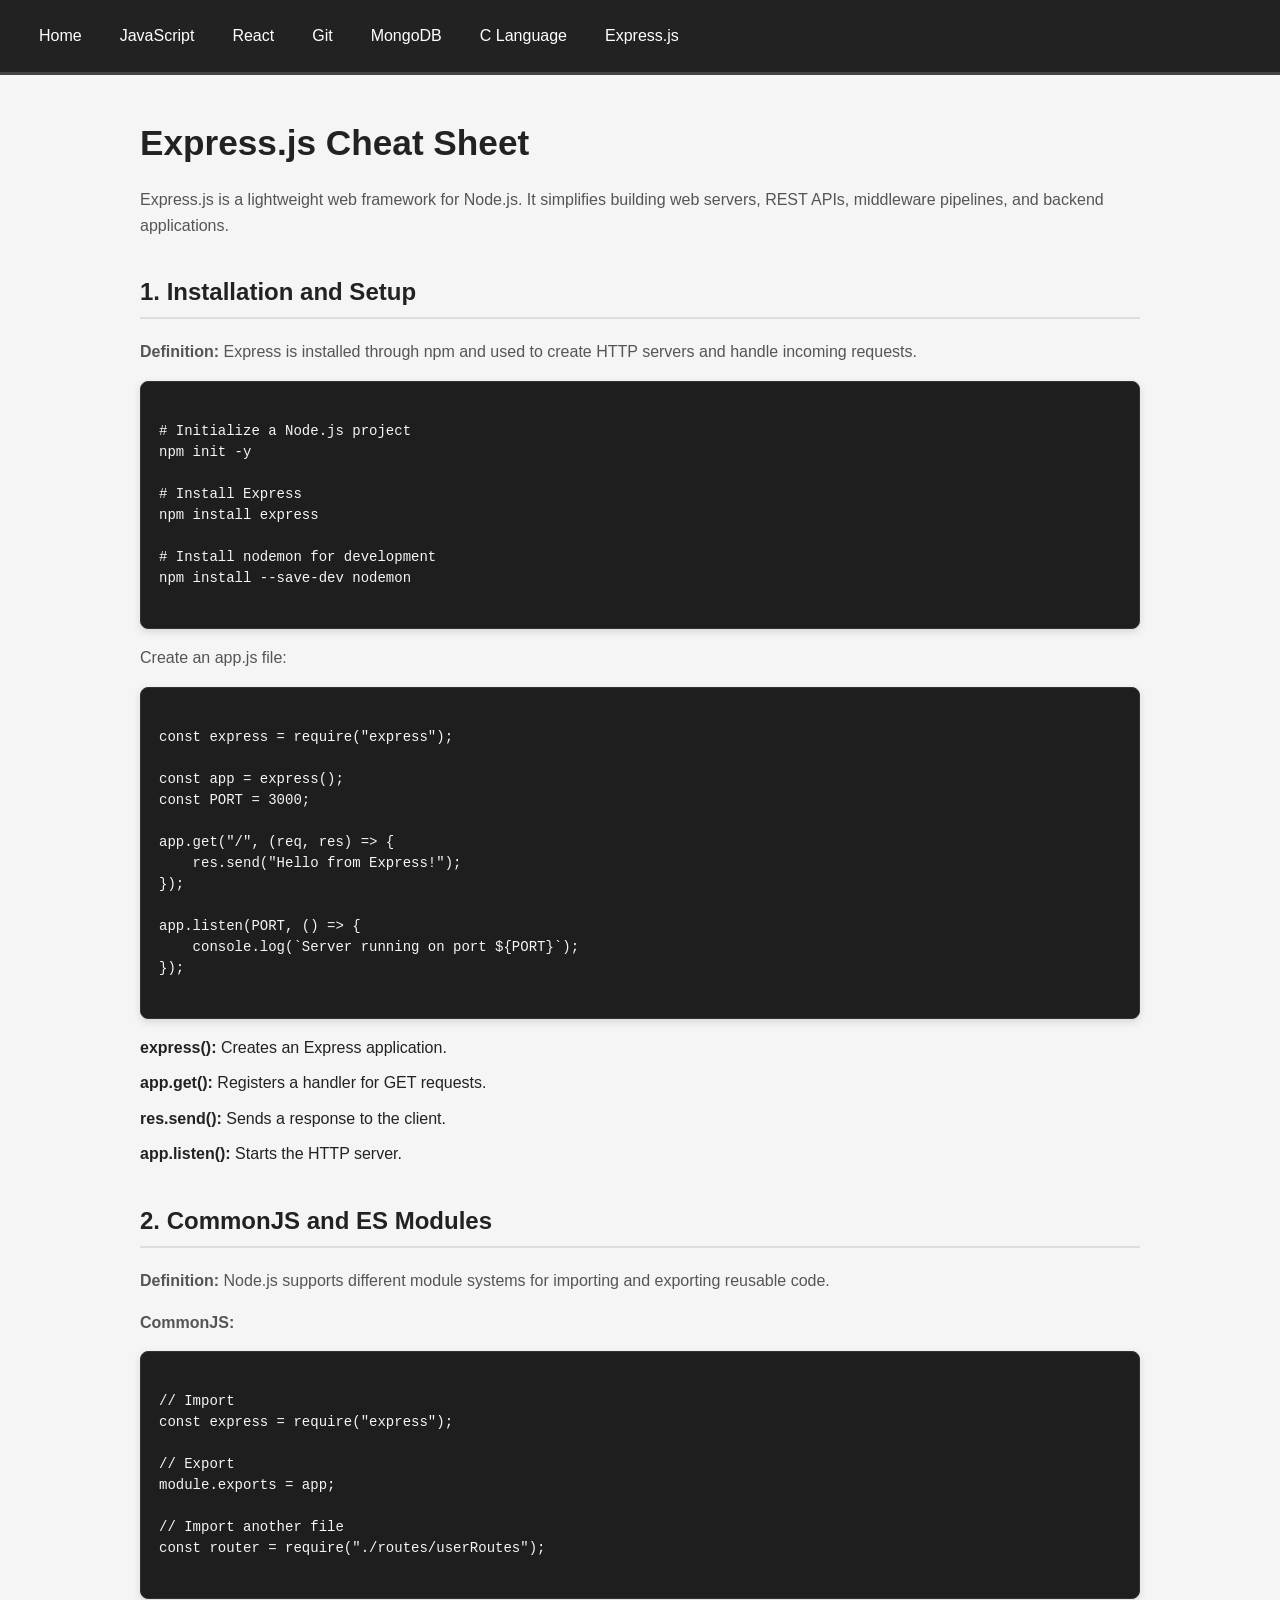
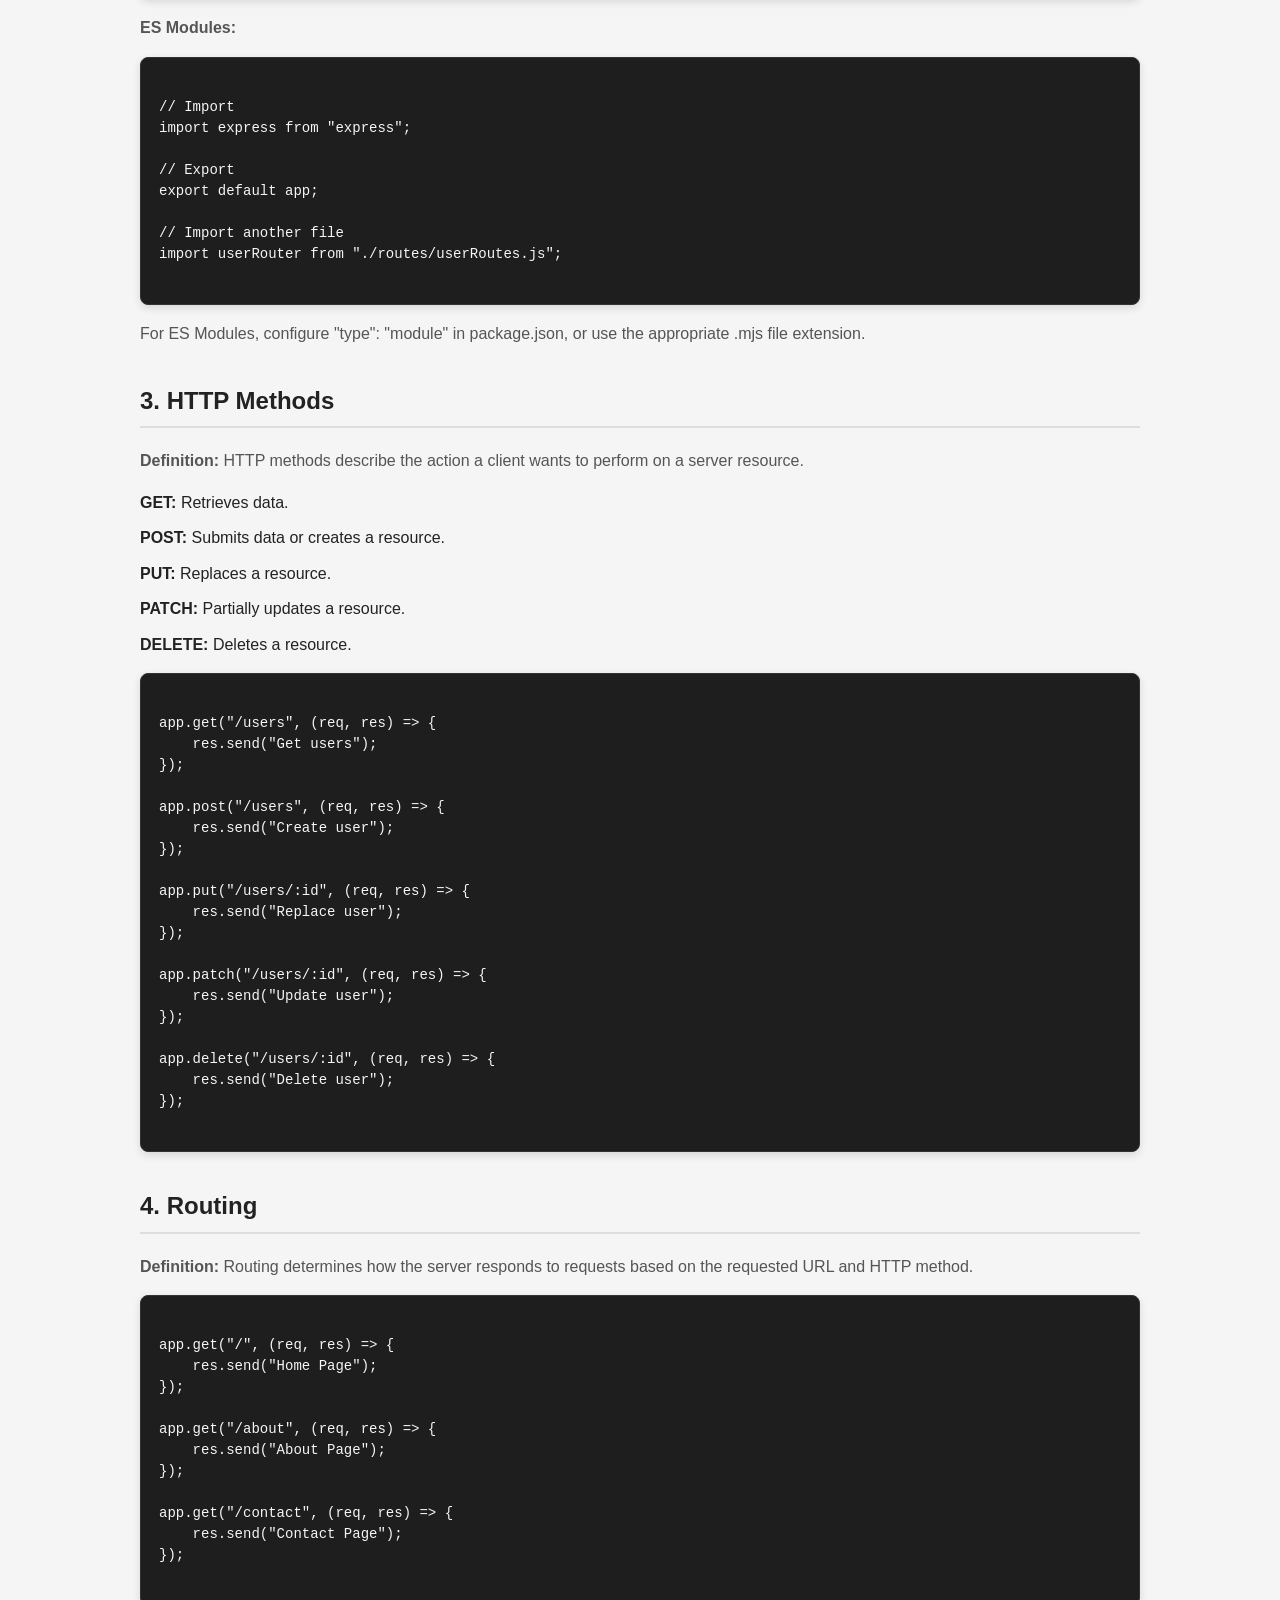
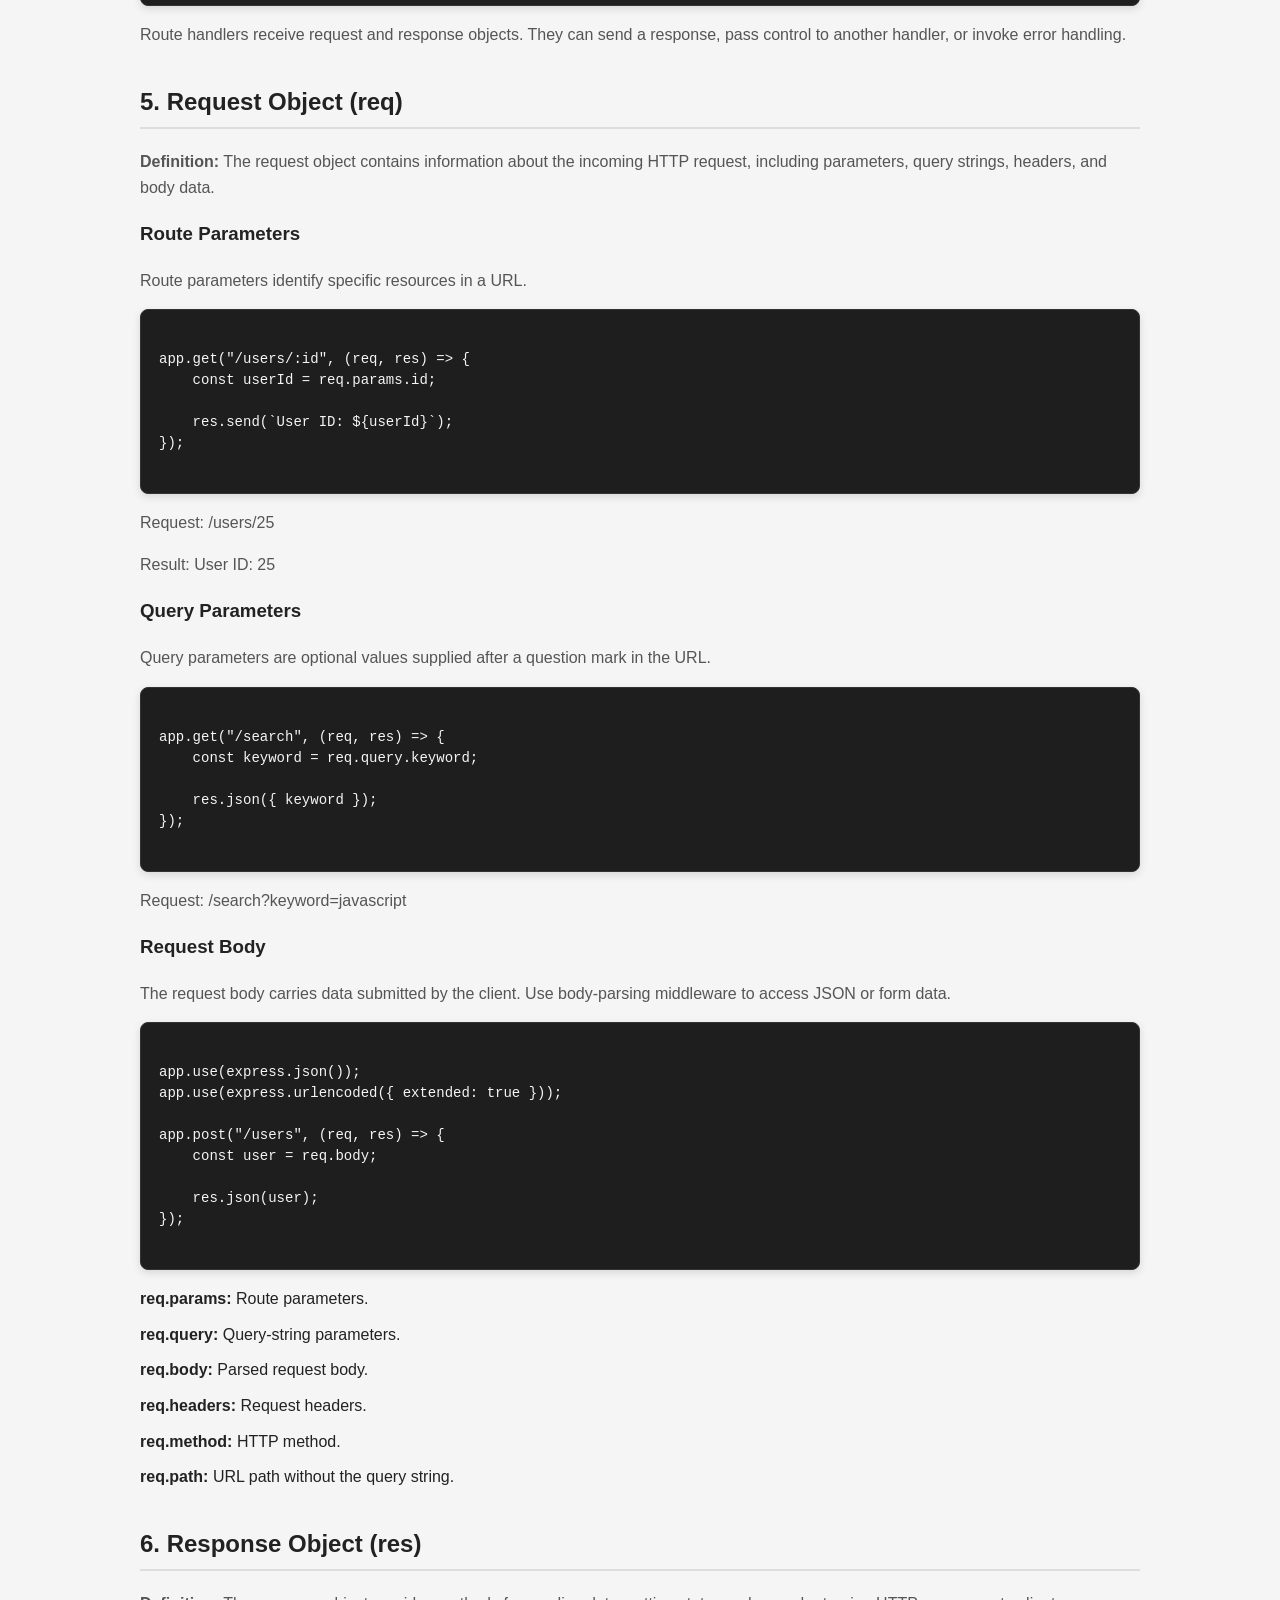
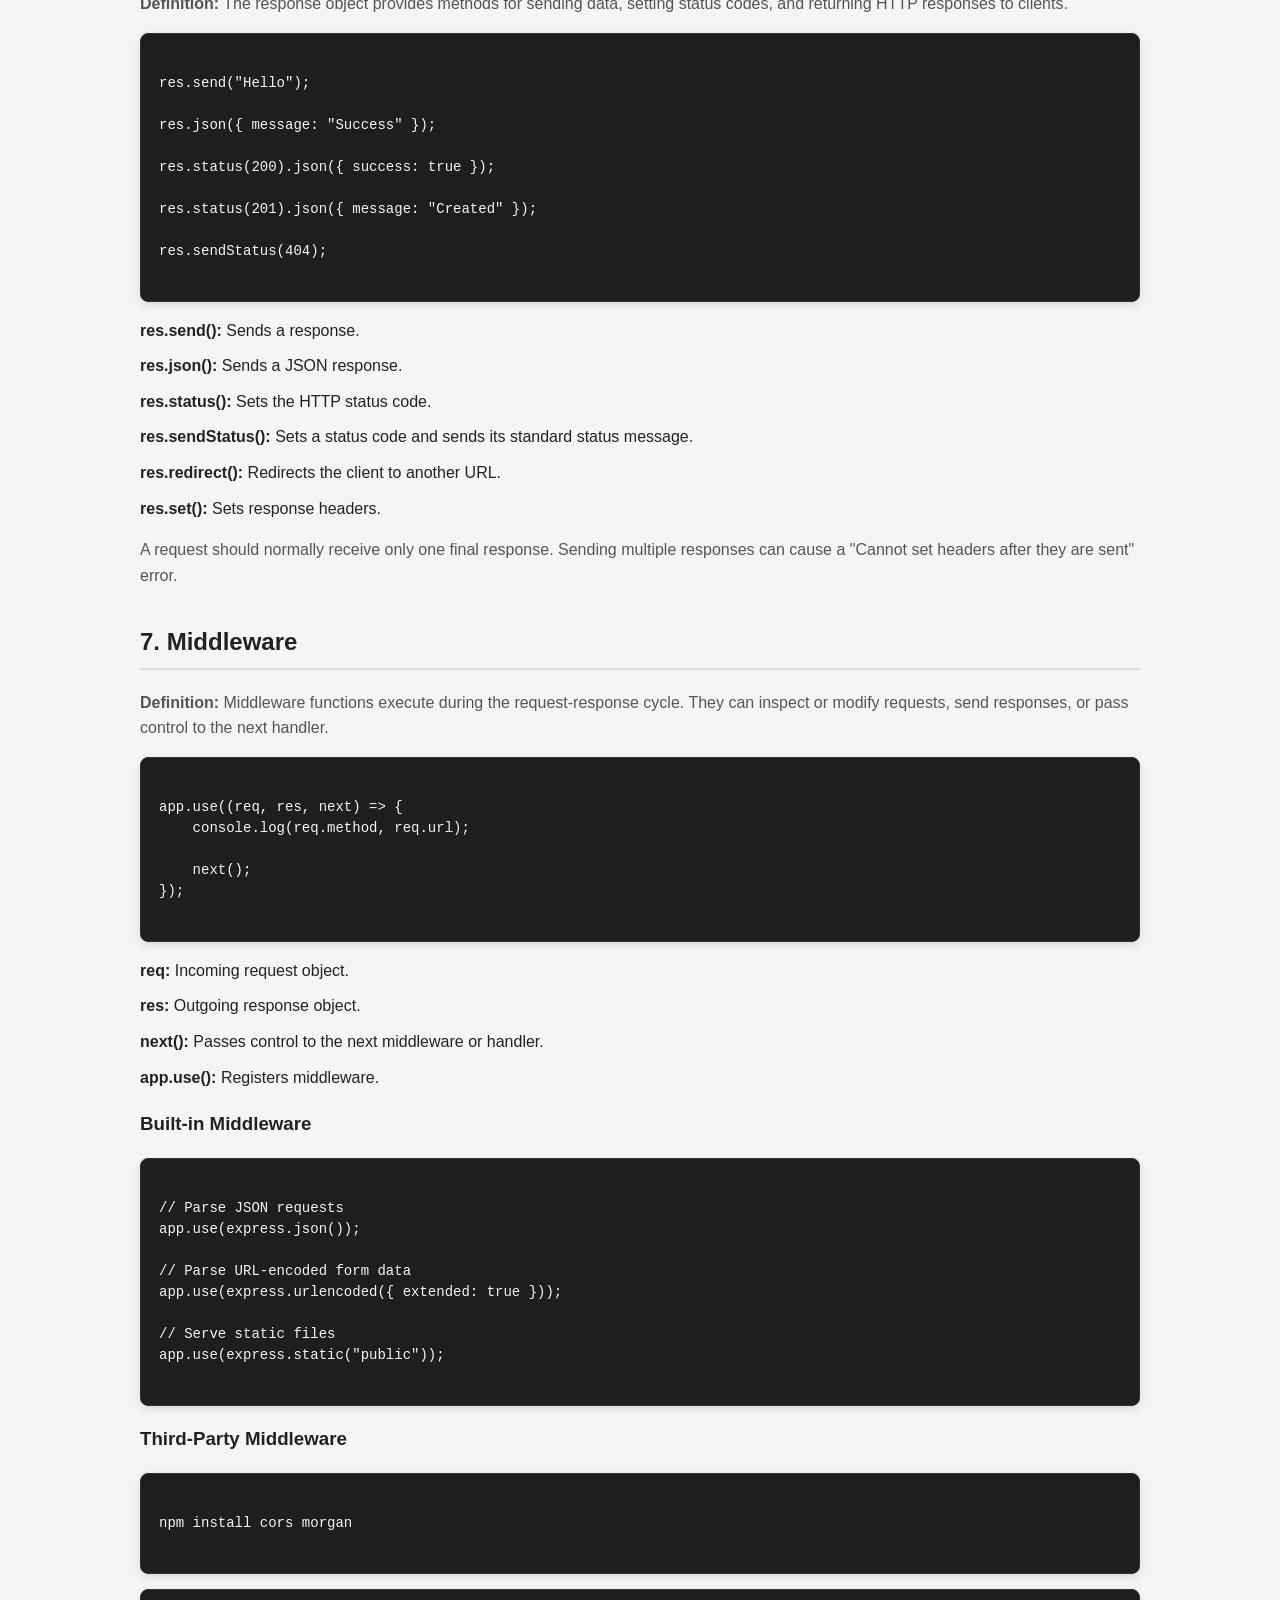
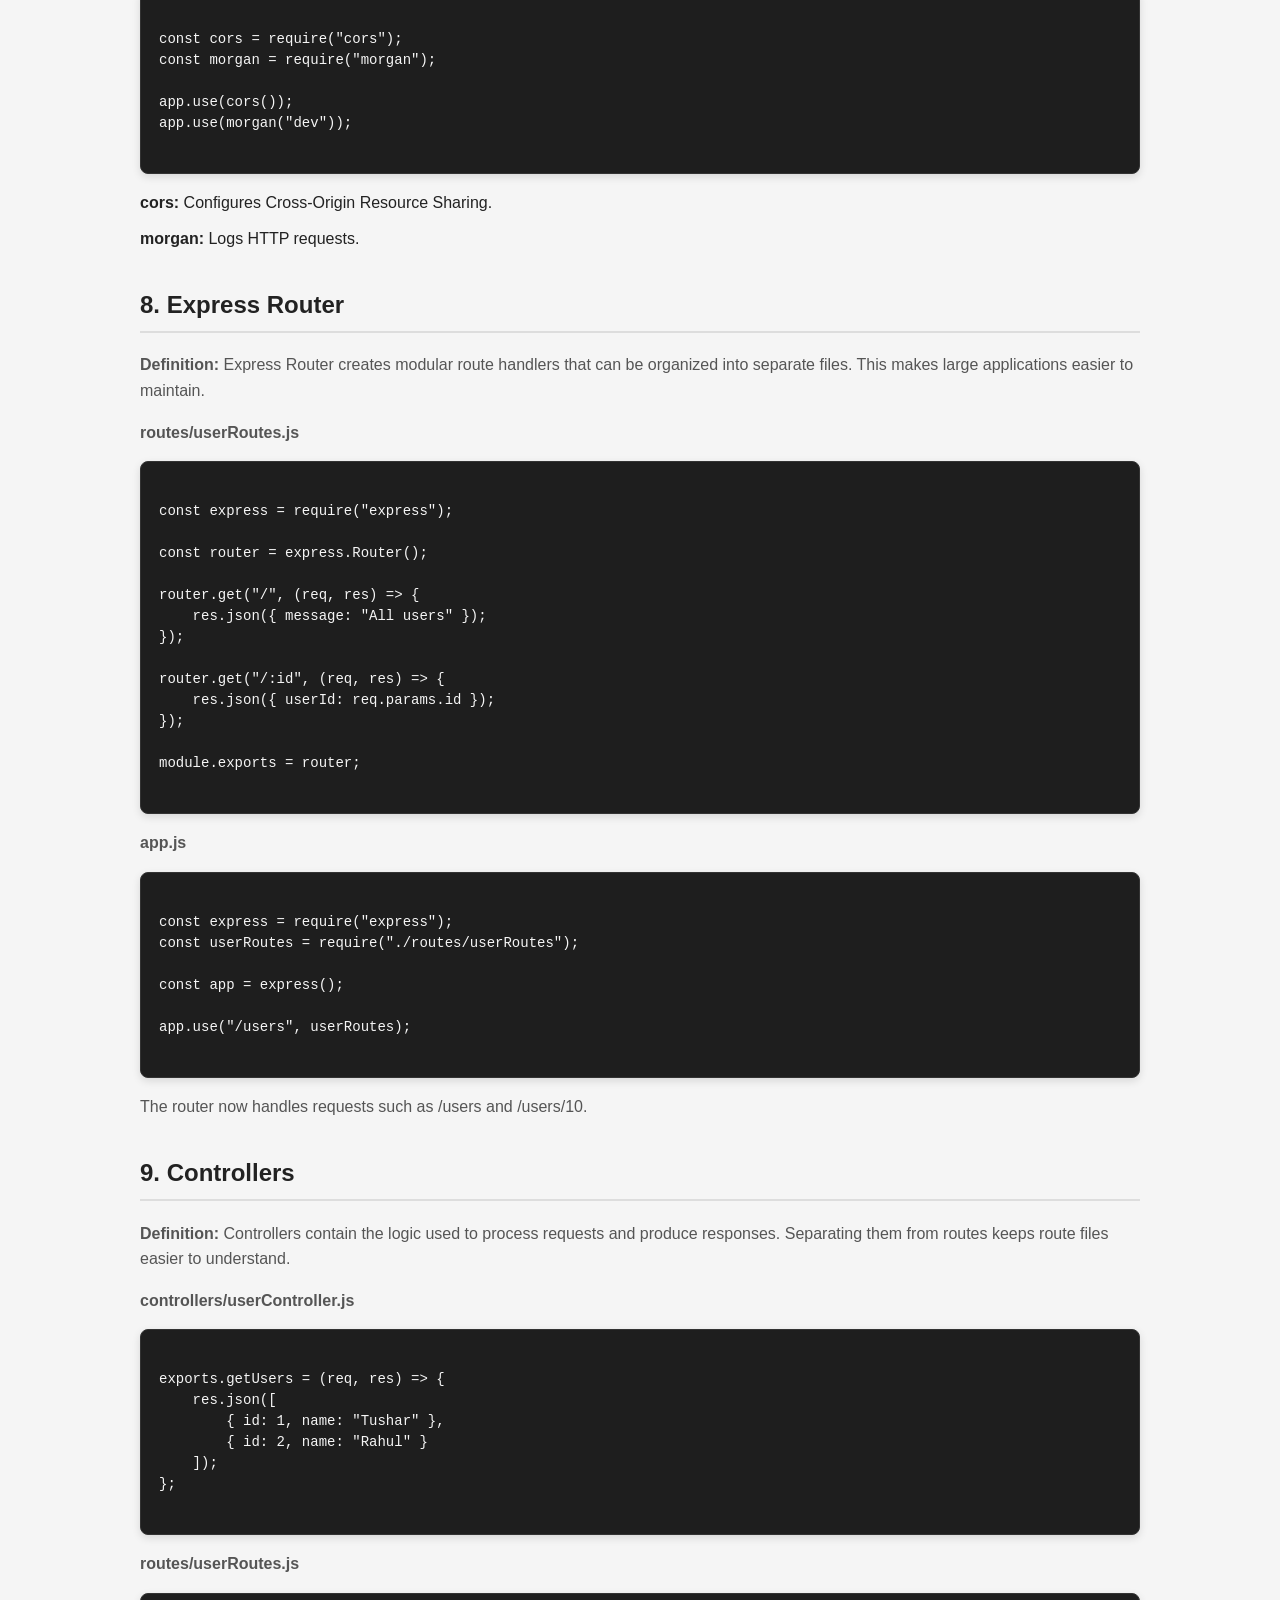
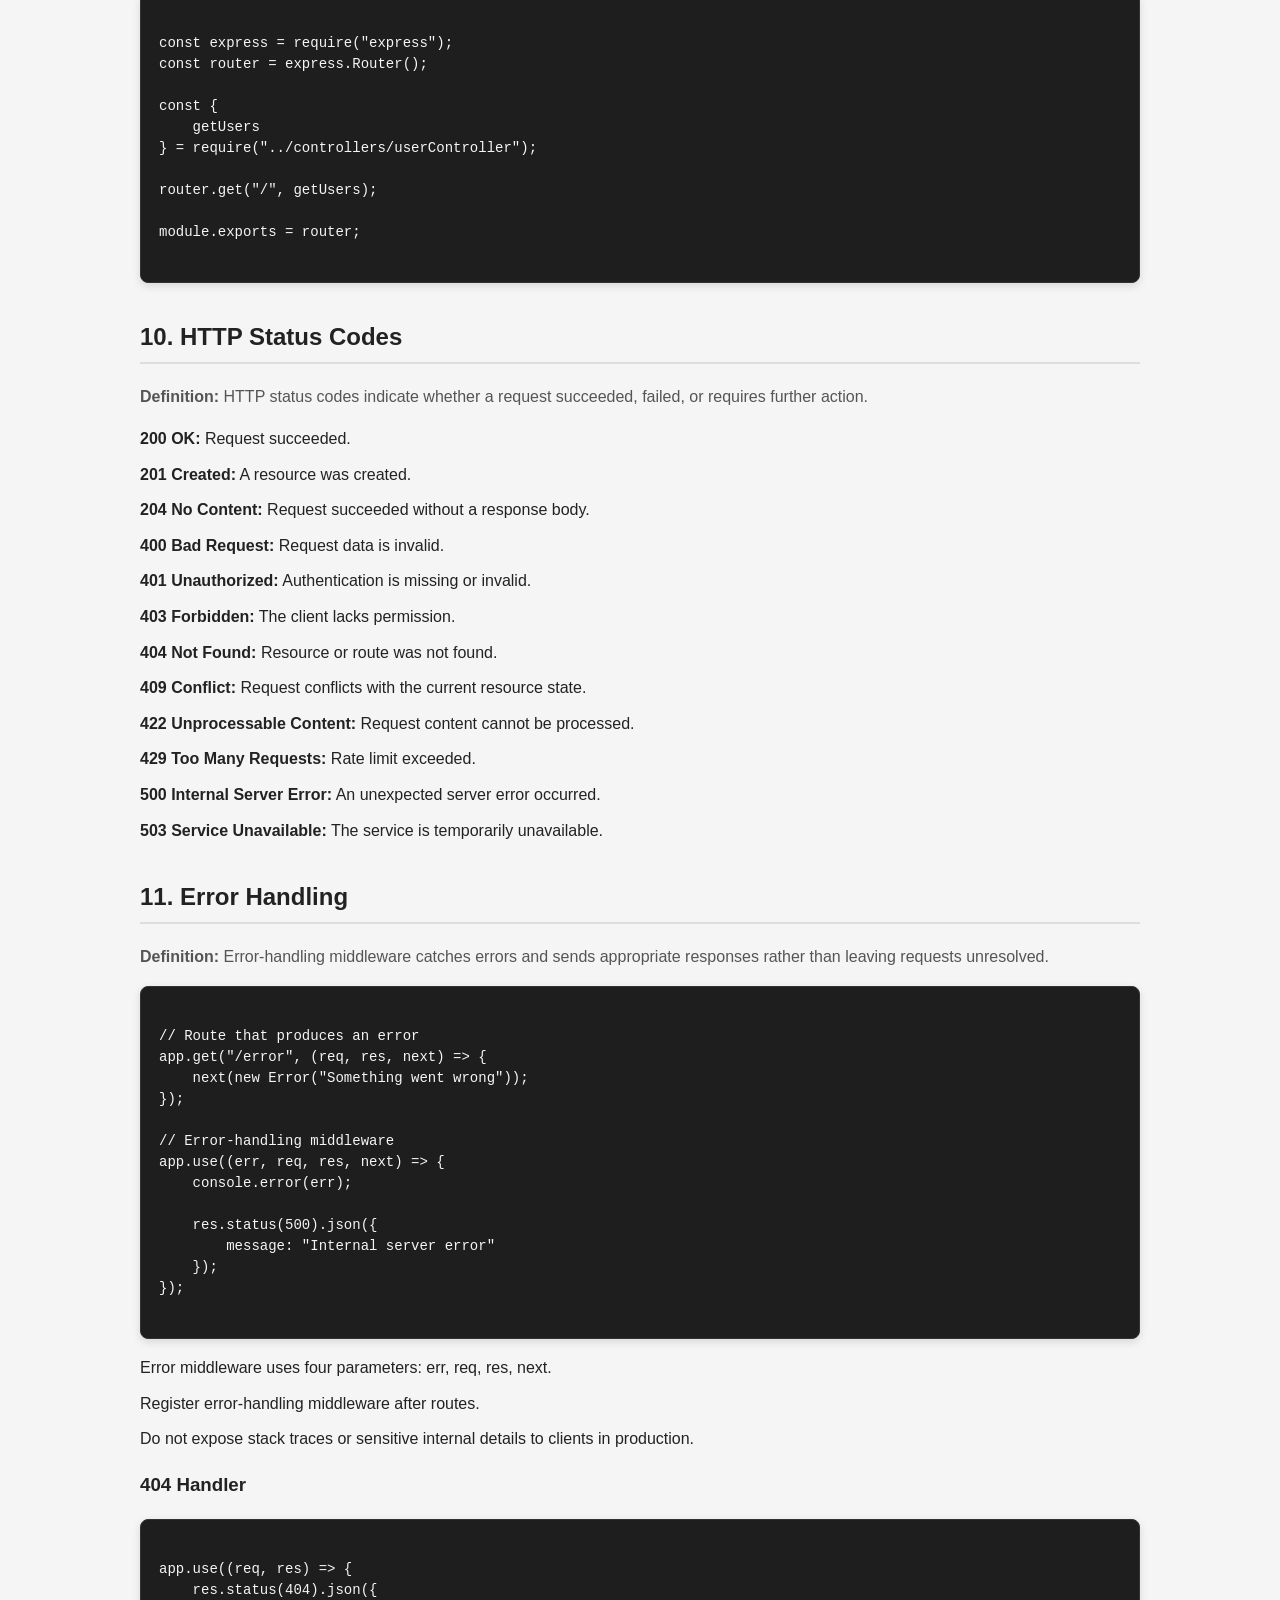
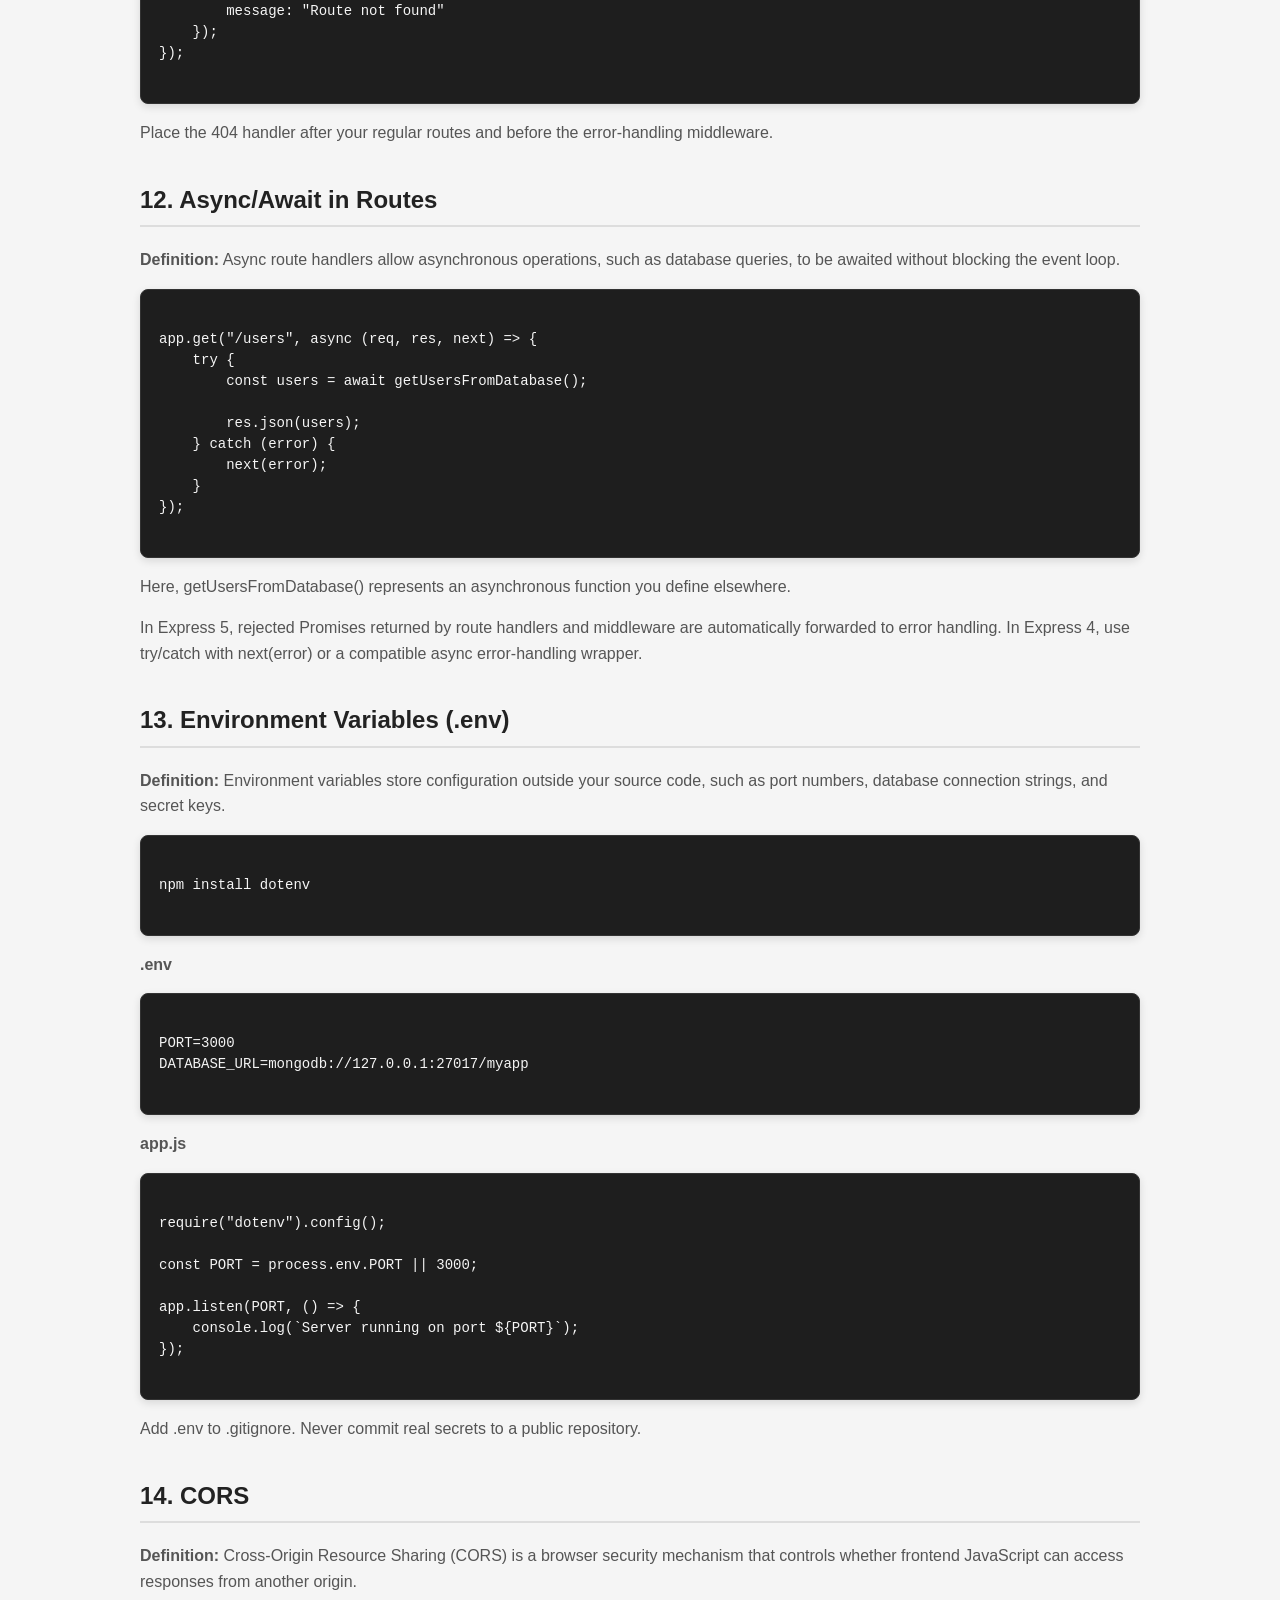
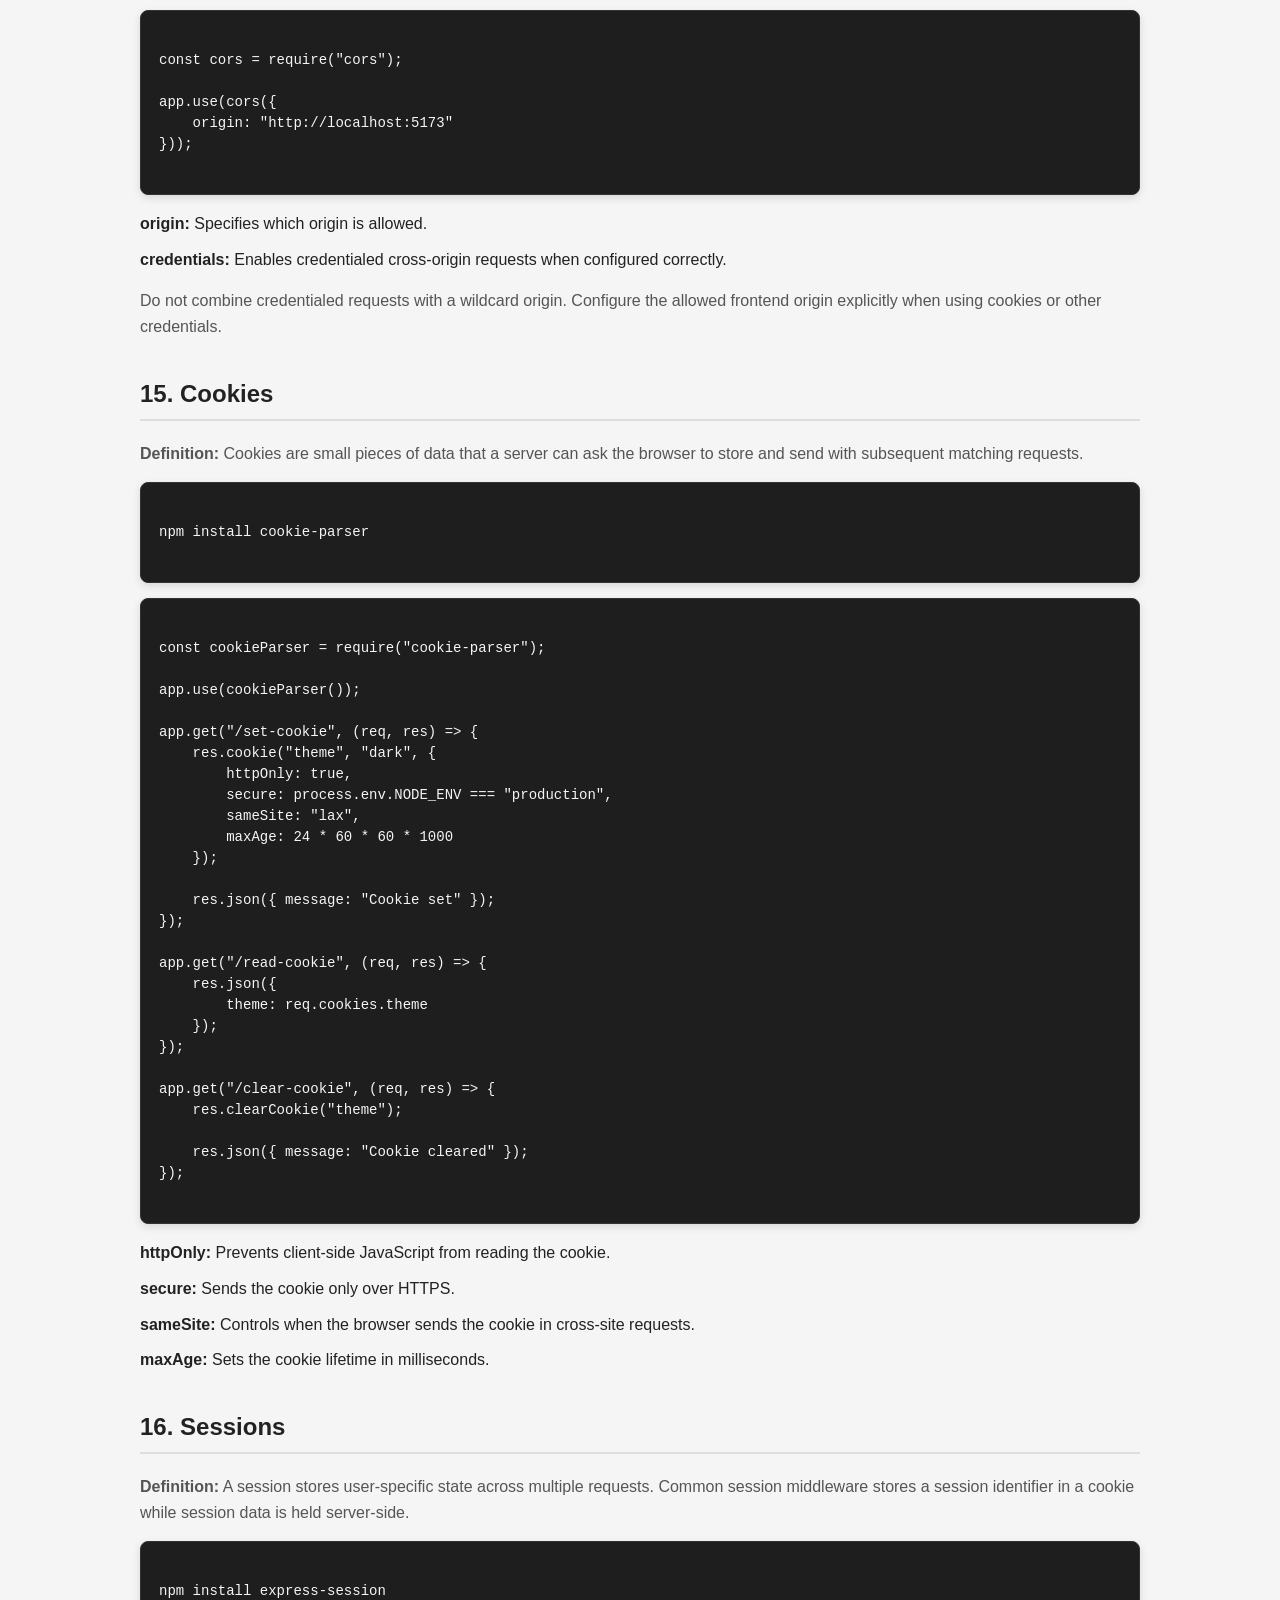
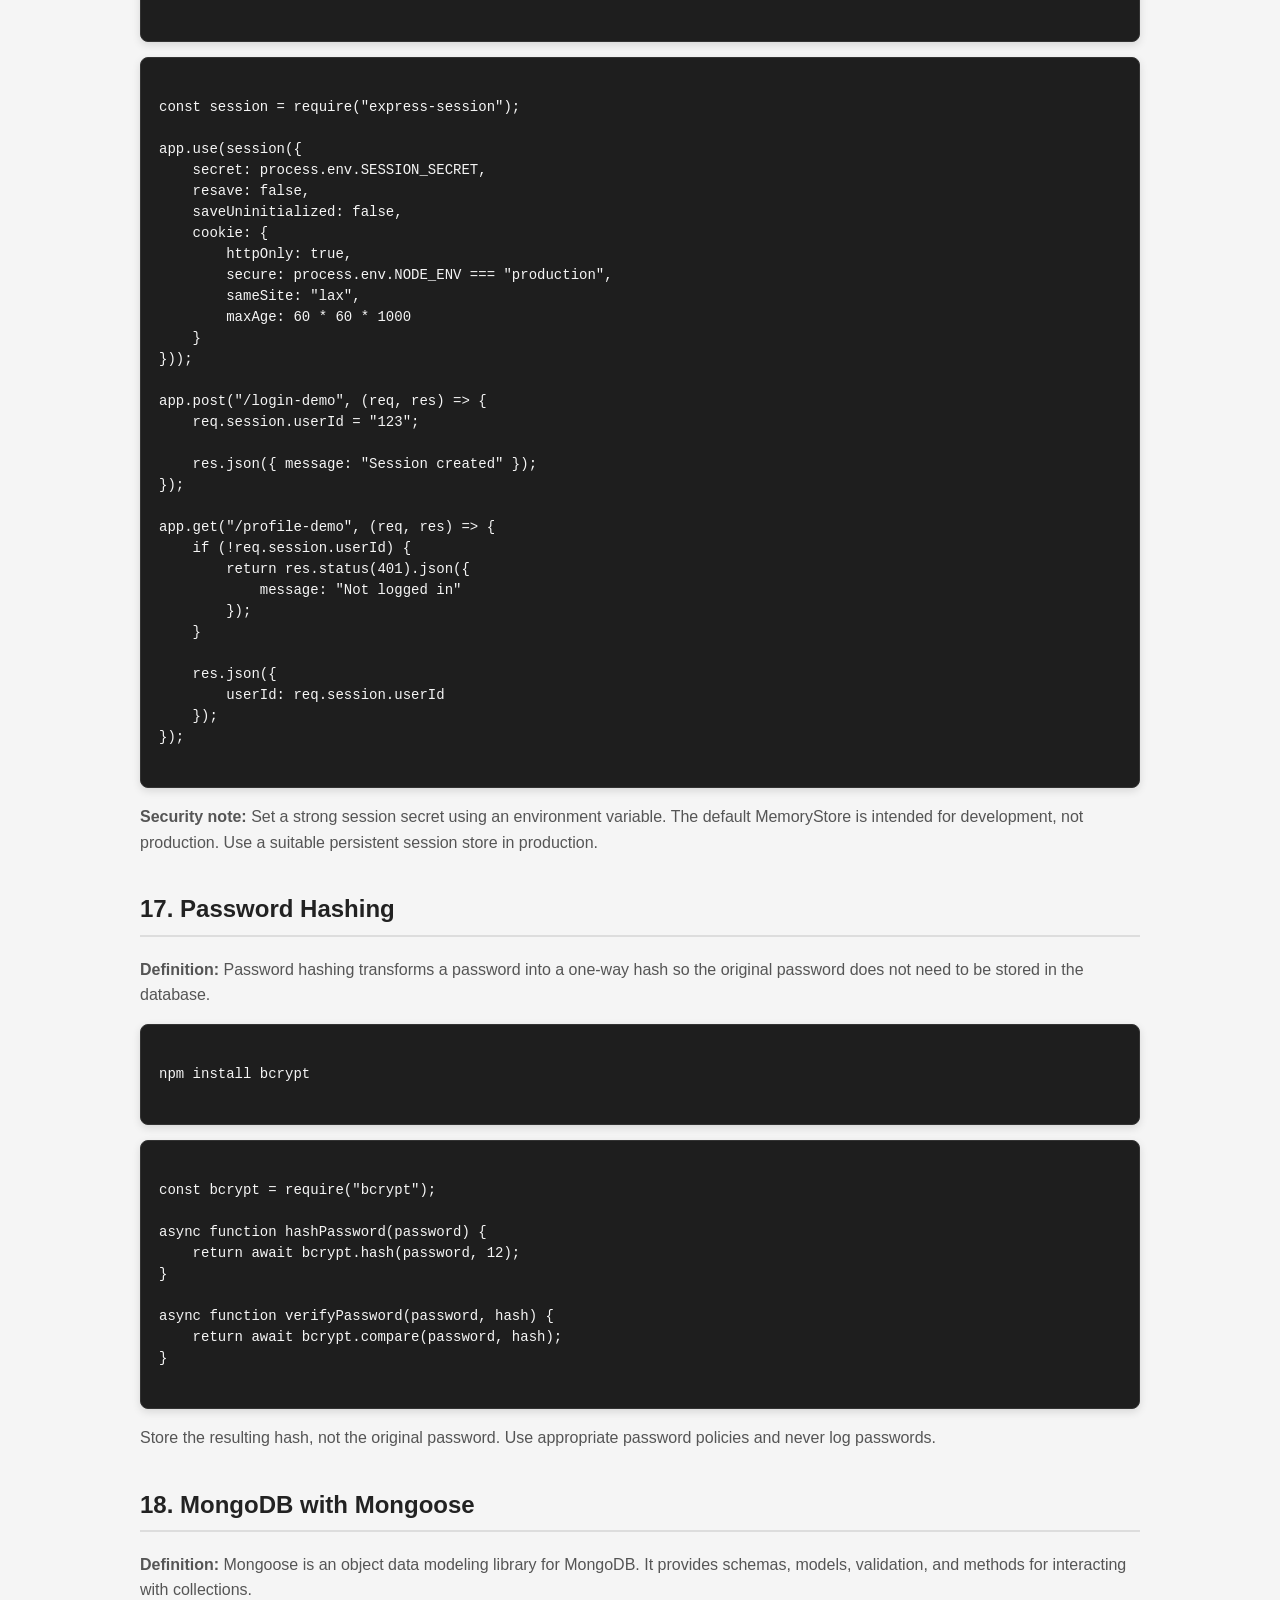
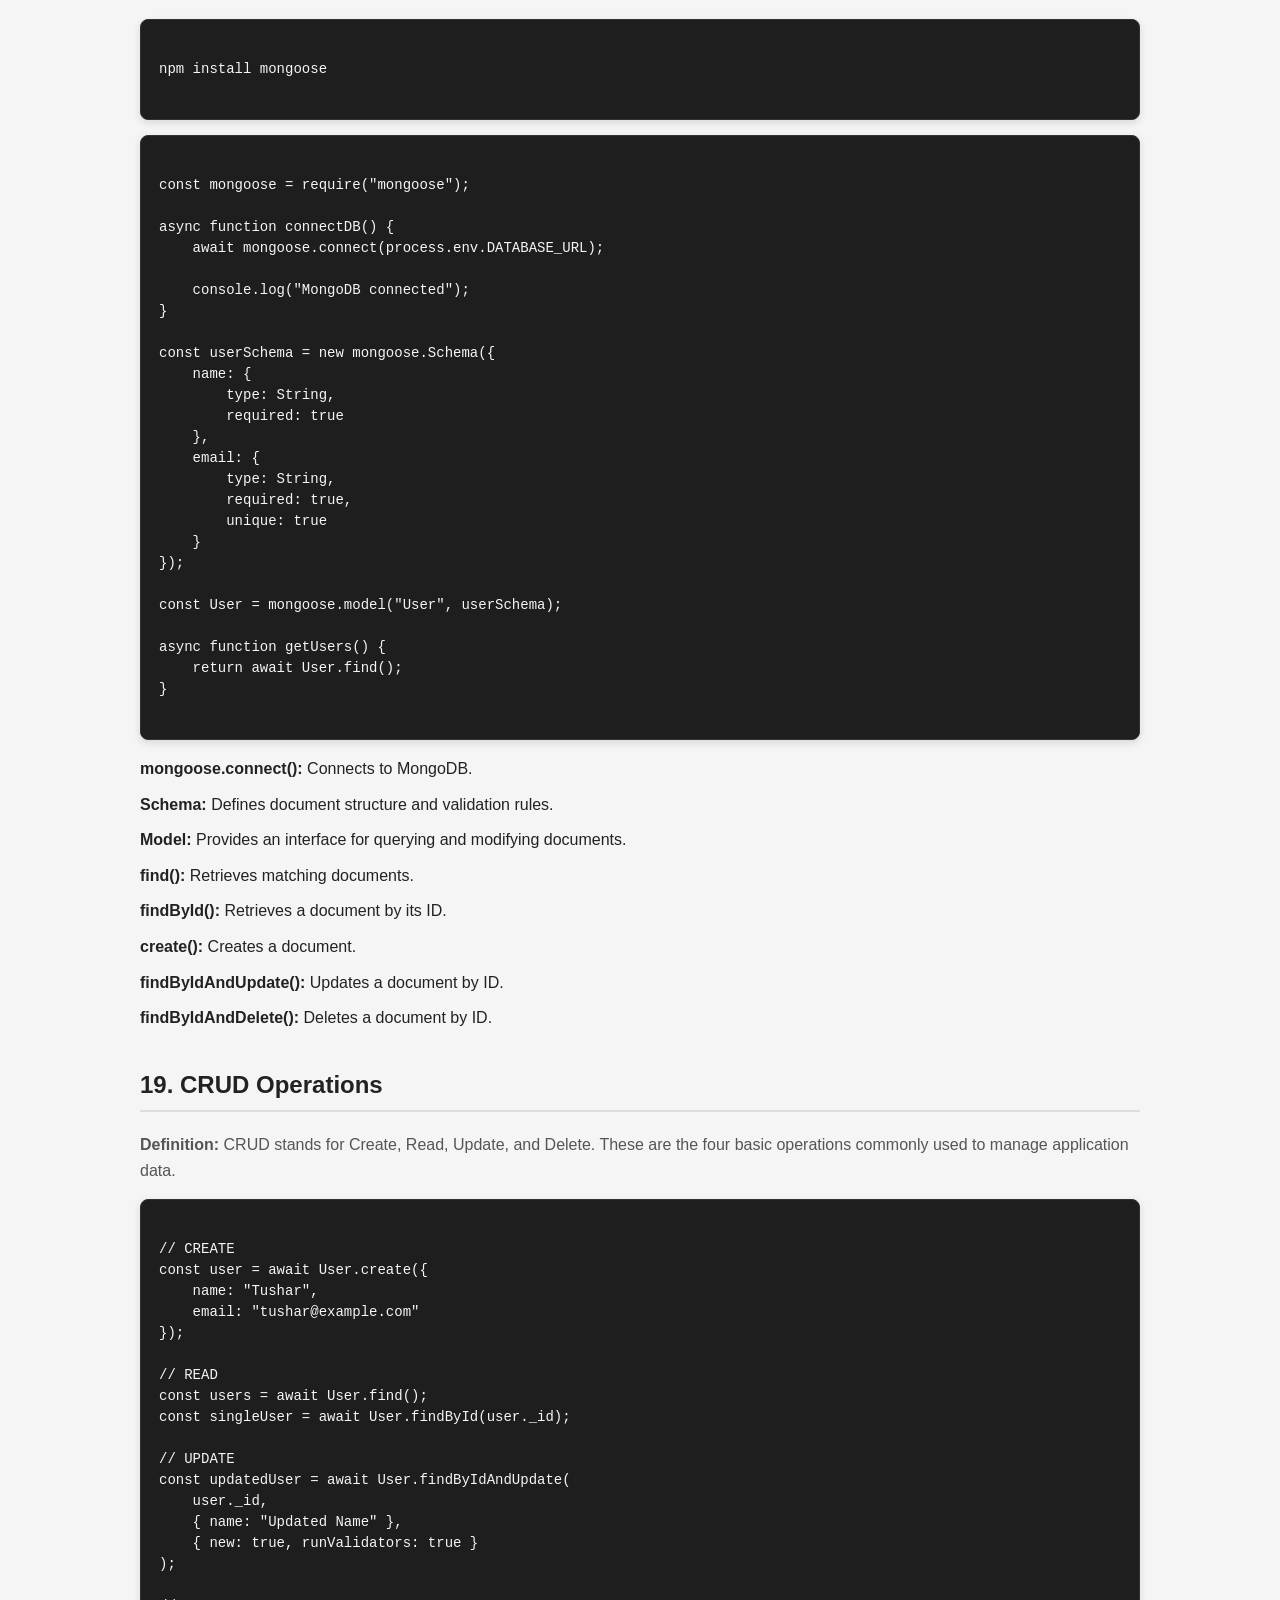
<file: express.html>
<!DOCTYPE html>
<html lang="en">
<head>
    <meta charset="UTF-8">
    <meta name="viewport" content="width=device-width, initial-scale=1.0">

    <title>Express.js Cheat Sheet</title>

    <link rel="stylesheet" href="style.css">
</head>

<body>

    <div id="navbar"></div>

    <main>

        <h1>Express.js Cheat Sheet</h1>

        <p>
            Express.js is a lightweight web framework for Node.js.
            It simplifies building web servers, REST APIs, middleware
            pipelines, and backend applications.
        </p>

        <!-- 1. Installation -->
        <h2>1. Installation and Setup</h2>

        <p>
            <strong>Definition:</strong> Express is installed through npm
            and used to create HTTP servers and handle incoming requests.
        </p>

        <pre><code>
# Initialize a Node.js project
npm init -y

# Install Express
npm install express

# Install nodemon for development
npm install --save-dev nodemon
        </code></pre>

        <p>
            Create an <code>app.js</code> file:
        </p>

        <pre><code>
const express = require("express");

const app = express();
const PORT = 3000;

app.get("/", (req, res) => {
    res.send("Hello from Express!");
});

app.listen(PORT, () => {
    console.log(`Server running on port ${PORT}`);
});
        </code></pre>

        <ul>
            <li><strong>express():</strong> Creates an Express application.</li>
            <li><strong>app.get():</strong> Registers a handler for GET requests.</li>
            <li><strong>res.send():</strong> Sends a response to the client.</li>
            <li><strong>app.listen():</strong> Starts the HTTP server.</li>
        </ul>


        <!-- 2. Modules -->
        <h2>2. CommonJS and ES Modules</h2>

        <p>
            <strong>Definition:</strong> Node.js supports different module
            systems for importing and exporting reusable code.
        </p>

        <p><strong>CommonJS:</strong></p>

        <pre><code>
// Import
const express = require("express");

// Export
module.exports = app;

// Import another file
const router = require("./routes/userRoutes");
        </code></pre>

        <p><strong>ES Modules:</strong></p>

        <pre><code>
// Import
import express from "express";

// Export
export default app;

// Import another file
import userRouter from "./routes/userRoutes.js";
        </code></pre>

        <p>
            For ES Modules, configure <code>"type": "module"</code>
            in <code>package.json</code>, or use the appropriate
            <code>.mjs</code> file extension.
        </p>


        <!-- 3. HTTP Methods -->
        <h2>3. HTTP Methods</h2>

        <p>
            <strong>Definition:</strong> HTTP methods describe the action
            a client wants to perform on a server resource.
        </p>

        <ul>
            <li><strong>GET:</strong> Retrieves data.</li>
            <li><strong>POST:</strong> Submits data or creates a resource.</li>
            <li><strong>PUT:</strong> Replaces a resource.</li>
            <li><strong>PATCH:</strong> Partially updates a resource.</li>
            <li><strong>DELETE:</strong> Deletes a resource.</li>
        </ul>

        <pre><code>
app.get("/users", (req, res) => {
    res.send("Get users");
});

app.post("/users", (req, res) => {
    res.send("Create user");
});

app.put("/users/:id", (req, res) => {
    res.send("Replace user");
});

app.patch("/users/:id", (req, res) => {
    res.send("Update user");
});

app.delete("/users/:id", (req, res) => {
    res.send("Delete user");
});
        </code></pre>


        <!-- 4. Routing -->
        <h2>4. Routing</h2>

        <p>
            <strong>Definition:</strong> Routing determines how the server
            responds to requests based on the requested URL and HTTP method.
        </p>

        <pre><code>
app.get("/", (req, res) => {
    res.send("Home Page");
});

app.get("/about", (req, res) => {
    res.send("About Page");
});

app.get("/contact", (req, res) => {
    res.send("Contact Page");
});
        </code></pre>

        <p>
            Route handlers receive request and response objects.
            They can send a response, pass control to another handler,
            or invoke error handling.
        </p>


        <!-- 5. Request Object -->
        <h2>5. Request Object (req)</h2>

        <p>
            <strong>Definition:</strong> The request object contains
            information about the incoming HTTP request, including
            parameters, query strings, headers, and body data.
        </p>

        <h3>Route Parameters</h3>

        <p>
            Route parameters identify specific resources in a URL.
        </p>

        <pre><code>
app.get("/users/:id", (req, res) => {
    const userId = req.params.id;

    res.send(`User ID: ${userId}`);
});
        </code></pre>

        <p>Request: <code>/users/25</code></p>

        <p>Result: <code>User ID: 25</code></p>

        <h3>Query Parameters</h3>

        <p>
            Query parameters are optional values supplied after
            a question mark in the URL.
        </p>

        <pre><code>
app.get("/search", (req, res) => {
    const keyword = req.query.keyword;

    res.json({ keyword });
});
        </code></pre>

        <p>Request: <code>/search?keyword=javascript</code></p>

        <h3>Request Body</h3>

        <p>
            The request body carries data submitted by the client.
            Use body-parsing middleware to access JSON or form data.
        </p>

        <pre><code>
app.use(express.json());
app.use(express.urlencoded({ extended: true }));

app.post("/users", (req, res) => {
    const user = req.body;

    res.json(user);
});
        </code></pre>

        <ul>
            <li><strong>req.params:</strong> Route parameters.</li>
            <li><strong>req.query:</strong> Query-string parameters.</li>
            <li><strong>req.body:</strong> Parsed request body.</li>
            <li><strong>req.headers:</strong> Request headers.</li>
            <li><strong>req.method:</strong> HTTP method.</li>
            <li><strong>req.path:</strong> URL path without the query string.</li>
        </ul>


        <!-- 6. Response Object -->
        <h2>6. Response Object (res)</h2>

        <p>
            <strong>Definition:</strong> The response object provides
            methods for sending data, setting status codes, and returning
            HTTP responses to clients.
        </p>

        <pre><code>
res.send("Hello");

res.json({ message: "Success" });

res.status(200).json({ success: true });

res.status(201).json({ message: "Created" });

res.sendStatus(404);
        </code></pre>

        <ul>
            <li><strong>res.send():</strong> Sends a response.</li>
            <li><strong>res.json():</strong> Sends a JSON response.</li>
            <li><strong>res.status():</strong> Sets the HTTP status code.</li>
            <li><strong>res.sendStatus():</strong> Sets a status code and sends its standard status message.</li>
            <li><strong>res.redirect():</strong> Redirects the client to another URL.</li>
            <li><strong>res.set():</strong> Sets response headers.</li>
        </ul>

        <p>
            A request should normally receive only one final response.
            Sending multiple responses can cause a
            "Cannot set headers after they are sent" error.
        </p>


        <!-- 7. Middleware -->
        <h2>7. Middleware</h2>

        <p>
            <strong>Definition:</strong> Middleware functions execute
            during the request-response cycle. They can inspect or modify
            requests, send responses, or pass control to the next handler.
        </p>

        <pre><code>
app.use((req, res, next) => {
    console.log(req.method, req.url);

    next();
});
        </code></pre>

        <ul>
            <li><strong>req:</strong> Incoming request object.</li>
            <li><strong>res:</strong> Outgoing response object.</li>
            <li><strong>next():</strong> Passes control to the next middleware or handler.</li>
            <li><strong>app.use():</strong> Registers middleware.</li>
        </ul>

        <h3>Built-in Middleware</h3>

        <pre><code>
// Parse JSON requests
app.use(express.json());

// Parse URL-encoded form data
app.use(express.urlencoded({ extended: true }));

// Serve static files
app.use(express.static("public"));
        </code></pre>

        <h3>Third-Party Middleware</h3>

        <pre><code>
npm install cors morgan
        </code></pre>

        <pre><code>
const cors = require("cors");
const morgan = require("morgan");

app.use(cors());
app.use(morgan("dev"));
        </code></pre>

        <ul>
            <li><strong>cors:</strong> Configures Cross-Origin Resource Sharing.</li>
            <li><strong>morgan:</strong> Logs HTTP requests.</li>
        </ul>


        <!-- 8. Modular Routing -->
        <h2>8. Express Router</h2>

        <p>
            <strong>Definition:</strong> Express Router creates modular
            route handlers that can be organized into separate files.
            This makes large applications easier to maintain.
        </p>

        <p><strong>routes/userRoutes.js</strong></p>

        <pre><code>
const express = require("express");

const router = express.Router();

router.get("/", (req, res) => {
    res.json({ message: "All users" });
});

router.get("/:id", (req, res) => {
    res.json({ userId: req.params.id });
});

module.exports = router;
        </code></pre>

        <p><strong>app.js</strong></p>

        <pre><code>
const express = require("express");
const userRoutes = require("./routes/userRoutes");

const app = express();

app.use("/users", userRoutes);
        </code></pre>

        <p>
            The router now handles requests such as
            <code>/users</code> and <code>/users/10</code>.
        </p>


        <!-- 9. Controllers -->
        <h2>9. Controllers</h2>

        <p>
            <strong>Definition:</strong> Controllers contain the logic
            used to process requests and produce responses. Separating
            them from routes keeps route files easier to understand.
        </p>

        <p><strong>controllers/userController.js</strong></p>

        <pre><code>
exports.getUsers = (req, res) => {
    res.json([
        { id: 1, name: "Tushar" },
        { id: 2, name: "Rahul" }
    ]);
};
        </code></pre>

        <p><strong>routes/userRoutes.js</strong></p>

        <pre><code>
const express = require("express");
const router = express.Router();

const {
    getUsers
} = require("../controllers/userController");

router.get("/", getUsers);

module.exports = router;
        </code></pre>


        <!-- 10. Status Codes -->
        <h2>10. HTTP Status Codes</h2>

        <p>
            <strong>Definition:</strong> HTTP status codes indicate
            whether a request succeeded, failed, or requires further action.
        </p>

        <ul>
            <li><strong>200 OK:</strong> Request succeeded.</li>
            <li><strong>201 Created:</strong> A resource was created.</li>
            <li><strong>204 No Content:</strong> Request succeeded without a response body.</li>
            <li><strong>400 Bad Request:</strong> Request data is invalid.</li>
            <li><strong>401 Unauthorized:</strong> Authentication is missing or invalid.</li>
            <li><strong>403 Forbidden:</strong> The client lacks permission.</li>
            <li><strong>404 Not Found:</strong> Resource or route was not found.</li>
            <li><strong>409 Conflict:</strong> Request conflicts with the current resource state.</li>
            <li><strong>422 Unprocessable Content:</strong> Request content cannot be processed.</li>
            <li><strong>429 Too Many Requests:</strong> Rate limit exceeded.</li>
            <li><strong>500 Internal Server Error:</strong> An unexpected server error occurred.</li>
            <li><strong>503 Service Unavailable:</strong> The service is temporarily unavailable.</li>
        </ul>


        <!-- 11. Error Handling -->
        <h2>11. Error Handling</h2>

        <p>
            <strong>Definition:</strong> Error-handling middleware
            catches errors and sends appropriate responses rather than
            leaving requests unresolved.
        </p>

        <pre><code>
// Route that produces an error
app.get("/error", (req, res, next) => {
    next(new Error("Something went wrong"));
});

// Error-handling middleware
app.use((err, req, res, next) => {
    console.error(err);

    res.status(500).json({
        message: "Internal server error"
    });
});
        </code></pre>

        <ul>
            <li>Error middleware uses four parameters: <code>err, req, res, next</code>.</li>
            <li>Register error-handling middleware after routes.</li>
            <li>Do not expose stack traces or sensitive internal details to clients in production.</li>
        </ul>

        <h3>404 Handler</h3>

        <pre><code>
app.use((req, res) => {
    res.status(404).json({
        message: "Route not found"
    });
});
        </code></pre>

        <p>
            Place the 404 handler after your regular routes and before
            the error-handling middleware.
        </p>


        <!-- 12. Async Routes -->
        <h2>12. Async/Await in Routes</h2>

        <p>
            <strong>Definition:</strong> Async route handlers allow
            asynchronous operations, such as database queries, to be
            awaited without blocking the event loop.
        </p>

        <pre><code>
app.get("/users", async (req, res, next) => {
    try {
        const users = await getUsersFromDatabase();

        res.json(users);
    } catch (error) {
        next(error);
    }
});
        </code></pre>

        <p>
            Here, <code>getUsersFromDatabase()</code> represents an
            asynchronous function you define elsewhere.
        </p>

        <p>
            In Express 5, rejected Promises returned by route handlers
            and middleware are automatically forwarded to error handling.
            In Express 4, use try/catch with <code>next(error)</code>
            or a compatible async error-handling wrapper.
        </p>


        <!-- 13. Environment Variables -->
        <h2>13. Environment Variables (.env)</h2>

        <p>
            <strong>Definition:</strong> Environment variables store
            configuration outside your source code, such as port numbers,
            database connection strings, and secret keys.
        </p>

        <pre><code>
npm install dotenv
        </code></pre>

        <p><strong>.env</strong></p>

        <pre><code>
PORT=3000
DATABASE_URL=mongodb://127.0.0.1:27017/myapp
        </code></pre>

        <p><strong>app.js</strong></p>

        <pre><code>
require("dotenv").config();

const PORT = process.env.PORT || 3000;

app.listen(PORT, () => {
    console.log(`Server running on port ${PORT}`);
});
        </code></pre>

        <p>
            Add <code>.env</code> to <code>.gitignore</code>. Never
            commit real secrets to a public repository.
        </p>


        <!-- 14. CORS -->
        <h2>14. CORS</h2>

        <p>
            <strong>Definition:</strong> Cross-Origin Resource Sharing
            (CORS) is a browser security mechanism that controls whether
            frontend JavaScript can access responses from another origin.
        </p>

        <pre><code>
const cors = require("cors");

app.use(cors({
    origin: "http://localhost:5173"
}));
        </code></pre>

        <ul>
            <li><strong>origin:</strong> Specifies which origin is allowed.</li>
            <li><strong>credentials:</strong> Enables credentialed cross-origin requests when configured correctly.</li>
        </ul>

        <p>
            Do not combine credentialed requests with a wildcard origin.
            Configure the allowed frontend origin explicitly when using
            cookies or other credentials.
        </p>


        <!-- 15. Cookies -->
        <h2>15. Cookies</h2>

        <p>
            <strong>Definition:</strong> Cookies are small pieces of
            data that a server can ask the browser to store and send
            with subsequent matching requests.
        </p>

        <pre><code>
npm install cookie-parser
        </code></pre>

        <pre><code>
const cookieParser = require("cookie-parser");

app.use(cookieParser());

app.get("/set-cookie", (req, res) => {
    res.cookie("theme", "dark", {
        httpOnly: true,
        secure: process.env.NODE_ENV === "production",
        sameSite: "lax",
        maxAge: 24 * 60 * 60 * 1000
    });

    res.json({ message: "Cookie set" });
});

app.get("/read-cookie", (req, res) => {
    res.json({
        theme: req.cookies.theme
    });
});

app.get("/clear-cookie", (req, res) => {
    res.clearCookie("theme");

    res.json({ message: "Cookie cleared" });
});
        </code></pre>

        <ul>
            <li><strong>httpOnly:</strong> Prevents client-side JavaScript from reading the cookie.</li>
            <li><strong>secure:</strong> Sends the cookie only over HTTPS.</li>
            <li><strong>sameSite:</strong> Controls when the browser sends the cookie in cross-site requests.</li>
            <li><strong>maxAge:</strong> Sets the cookie lifetime in milliseconds.</li>
        </ul>


        <!-- 16. Sessions -->
        <h2>16. Sessions</h2>

        <p>
            <strong>Definition:</strong> A session stores user-specific
            state across multiple requests. Common session middleware
            stores a session identifier in a cookie while session data
            is held server-side.
        </p>

        <pre><code>
npm install express-session
        </code></pre>

        <pre><code>
const session = require("express-session");

app.use(session({
    secret: process.env.SESSION_SECRET,
    resave: false,
    saveUninitialized: false,
    cookie: {
        httpOnly: true,
        secure: process.env.NODE_ENV === "production",
        sameSite: "lax",
        maxAge: 60 * 60 * 1000
    }
}));

app.post("/login-demo", (req, res) => {
    req.session.userId = "123";

    res.json({ message: "Session created" });
});

app.get("/profile-demo", (req, res) => {
    if (!req.session.userId) {
        return res.status(401).json({
            message: "Not logged in"
        });
    }

    res.json({
        userId: req.session.userId
    });
});
        </code></pre>

        <p>
            <strong>Security note:</strong> Set a strong session secret
            using an environment variable. The default MemoryStore is
            intended for development, not production. Use a suitable
            persistent session store in production.
        </p>


        <!-- 17. Password Hashing -->
        <h2>17. Password Hashing</h2>

        <p>
            <strong>Definition:</strong> Password hashing transforms
            a password into a one-way hash so the original password
            does not need to be stored in the database.
        </p>

        <pre><code>
npm install bcrypt
        </code></pre>

        <pre><code>
const bcrypt = require("bcrypt");

async function hashPassword(password) {
    return await bcrypt.hash(password, 12);
}

async function verifyPassword(password, hash) {
    return await bcrypt.compare(password, hash);
}
        </code></pre>

        <p>
            Store the resulting hash, not the original password.
            Use appropriate password policies and never log passwords.
        </p>


        <!-- 18. MongoDB -->
        <h2>18. MongoDB with Mongoose</h2>

        <p>
            <strong>Definition:</strong> Mongoose is an object data
            modeling library for MongoDB. It provides schemas, models,
            validation, and methods for interacting with collections.
        </p>

        <pre><code>
npm install mongoose
        </code></pre>

        <pre><code>
const mongoose = require("mongoose");

async function connectDB() {
    await mongoose.connect(process.env.DATABASE_URL);

    console.log("MongoDB connected");
}

const userSchema = new mongoose.Schema({
    name: {
        type: String,
        required: true
    },
    email: {
        type: String,
        required: true,
        unique: true
    }
});

const User = mongoose.model("User", userSchema);

async function getUsers() {
    return await User.find();
}
        </code></pre>

        <ul>
            <li><strong>mongoose.connect():</strong> Connects to MongoDB.</li>
            <li><strong>Schema:</strong> Defines document structure and validation rules.</li>
            <li><strong>Model:</strong> Provides an interface for querying and modifying documents.</li>
            <li><strong>find():</strong> Retrieves matching documents.</li>
            <li><strong>findById():</strong> Retrieves a document by its ID.</li>
            <li><strong>create():</strong> Creates a document.</li>
            <li><strong>findByIdAndUpdate():</strong> Updates a document by ID.</li>
            <li><strong>findByIdAndDelete():</strong> Deletes a document by ID.</li>
        </ul>


        <!-- 19. CRUD -->
        <h2>19. CRUD Operations</h2>

        <p>
            <strong>Definition:</strong> CRUD stands for Create, Read,
            Update, and Delete. These are the four basic operations
            commonly used to manage application data.
        </p>

        <pre><code>
// CREATE
const user = await User.create({
    name: "Tushar",
    email: "tushar@example.com"
});

// READ
const users = await User.find();
const singleUser = await User.findById(user._id);

// UPDATE
const updatedUser = await User.findByIdAndUpdate(
    user._id,
    { name: "Updated Name" },
    { new: true, runValidators: true }
);

// DELETE
const deletedUser = await User.findByIdAndDelete(user._id);
        </code></pre>

        <p>
            These examples require a connected database and a defined
            Mongoose model. Validate incoming data and handle missing
            records and database errors in real routes.
        </p>


        <!-- 20. Authentication -->
        <h2>20. Authentication and Authorization</h2>

        <p>
            <strong>Authentication:</strong> Verifies who a user is.
        </p>

        <p>
            <strong>Authorization:</strong> Determines what an authenticated
            user is allowed to access or do.
        </p>

        <ul>
            <li><strong>Passport.js:</strong> Provides authentication strategies for Express applications.</li>
            <li><strong>Session authentication:</strong> Maintains login state using server-side session data.</li>
            <li><strong>OAuth 2.0:</strong> A framework for delegated authorization.</li>
            <li><strong>OpenID Connect:</strong> An identity layer built on OAuth 2.0.</li>
            <li><strong>JWT:</strong> A token format that can carry signed claims.</li>
        </ul>

        <p>
            Never assume that a request is authorized merely because
            it contains a user ID. Verify authentication and check
            permissions for protected resources.
        </p>


        <!-- 21. File Upload -->
        <h2>21. File Uploads</h2>

        <p>
            <strong>Definition:</strong> File upload middleware processes
            multipart form data sent by a client.
        </p>

        <pre><code>
npm install multer
        </code></pre>

        <pre><code>
const multer = require("multer");

const upload = multer({
    dest: "uploads/"
});

app.post("/upload", upload.single("file"), (req, res) => {
    if (!req.file) {
        return res.status(400).json({
            message: "File is required"
        });
    }

    res.json({
        filename: req.file.filename,
        size: req.file.size
    });
});
        </code></pre>

        <p>
            For production, validate file size and type, restrict
            acceptable content, and avoid trusting user-supplied filenames.
            Configure storage and access controls appropriately.
        </p>


        <!-- 22. Environment and Production -->
        <h2>22. Production Best Practices</h2>

        <ul>
            <li>Keep secrets and configuration in environment variables or a secure secret manager.</li>
            <li>Validate and sanitize incoming data where appropriate.</li>
            <li>Use HTTPS in production.</li>
            <li>Use Helmet to set security-related HTTP headers.</li>
            <li>Apply rate limiting to sensitive endpoints such as login.</li>
            <li>Use structured logging and centralized error handling.</li>
            <li>Keep dependencies updated and remove unused packages.</li>
            <li>Use a persistent database connection and handle startup failures.</li>
            <li>Do not return database credentials, stack traces, or sensitive internal information to clients.</li>
            <li>Use a production-ready session store if sessions are required.</li>
        </ul>

        <pre><code>
npm install helmet express-rate-limit
        </code></pre>

        <pre><code>
const helmet = require("helmet");
const rateLimit = require("express-rate-limit");

app.use(helmet());

const loginLimiter = rateLimit({
    windowMs: 15 * 60 * 1000,
    limit: 10,
    standardHeaders: "draft-7",
    legacyHeaders: false
});

app.use("/login", loginLimiter);
        </code></pre>

        <p>
            Adjust rate limits to your application's requirements.
            Reverse-proxy deployments may also require correctly
            configuring Express's <code>trust proxy</code> setting.
        </p>


        <!-- 23. Useful Methods -->
        <h2>23. Useful Express Methods</h2>

        <ul>
            <li><strong>app.use():</strong> Registers middleware.</li>
            <li><strong>app.get():</strong> Handles GET requests.</li>
            <li><strong>app.post():</strong> Handles POST requests.</li>
            <li><strong>app.put():</strong> Handles PUT requests.</li>
            <li><strong>app.patch():</strong> Handles PATCH requests.</li>
            <li><strong>app.delete():</strong> Handles DELETE requests.</li>
            <li><strong>app.listen():</strong> Starts the server.</li>
            <li><strong>express.Router():</strong> Creates a modular router.</li>
            <li><strong>express.json():</strong> Parses incoming JSON request bodies.</li>
            <li><strong>express.static():</strong> Serves static files.</li>
            <li><strong>req.params:</strong> Reads route parameters.</li>
            <li><strong>req.query:</strong> Reads query parameters.</li>
            <li><strong>req.body:</strong> Accesses parsed body data.</li>
            <li><strong>res.json():</strong> Sends JSON.</li>
            <li><strong>res.status():</strong> Sets the response status code.</li>
            <li><strong>next():</strong> Passes control to the next handler or error middleware.</li>
        </ul>


        <!-- 24. Final Tips -->
        <h2>24. Important Tips</h2>

        <ul>
            <li>Keep routes, controllers, services, and database models separate as the project grows.</li>
            <li>Validate request data before saving it.</li>
            <li>Use async/await for readable asynchronous code.</li>
            <li>Handle errors centrally and return appropriate status codes.</li>
            <li>Never store plaintext passwords.</li>
            <li>Never commit your .env file.</li>
            <li>Restrict CORS to the origins your application needs.</li>
            <li>Do not trust user input, uploaded files, or client-provided IDs.</li>
            <li>Use environment-specific configuration for development and production.</li>
            <li>Test your endpoints with tools such as Postman or curl.</li>
        </ul>

    </main>

    <script src="script.js"></script>

</body>
</html>
</file>
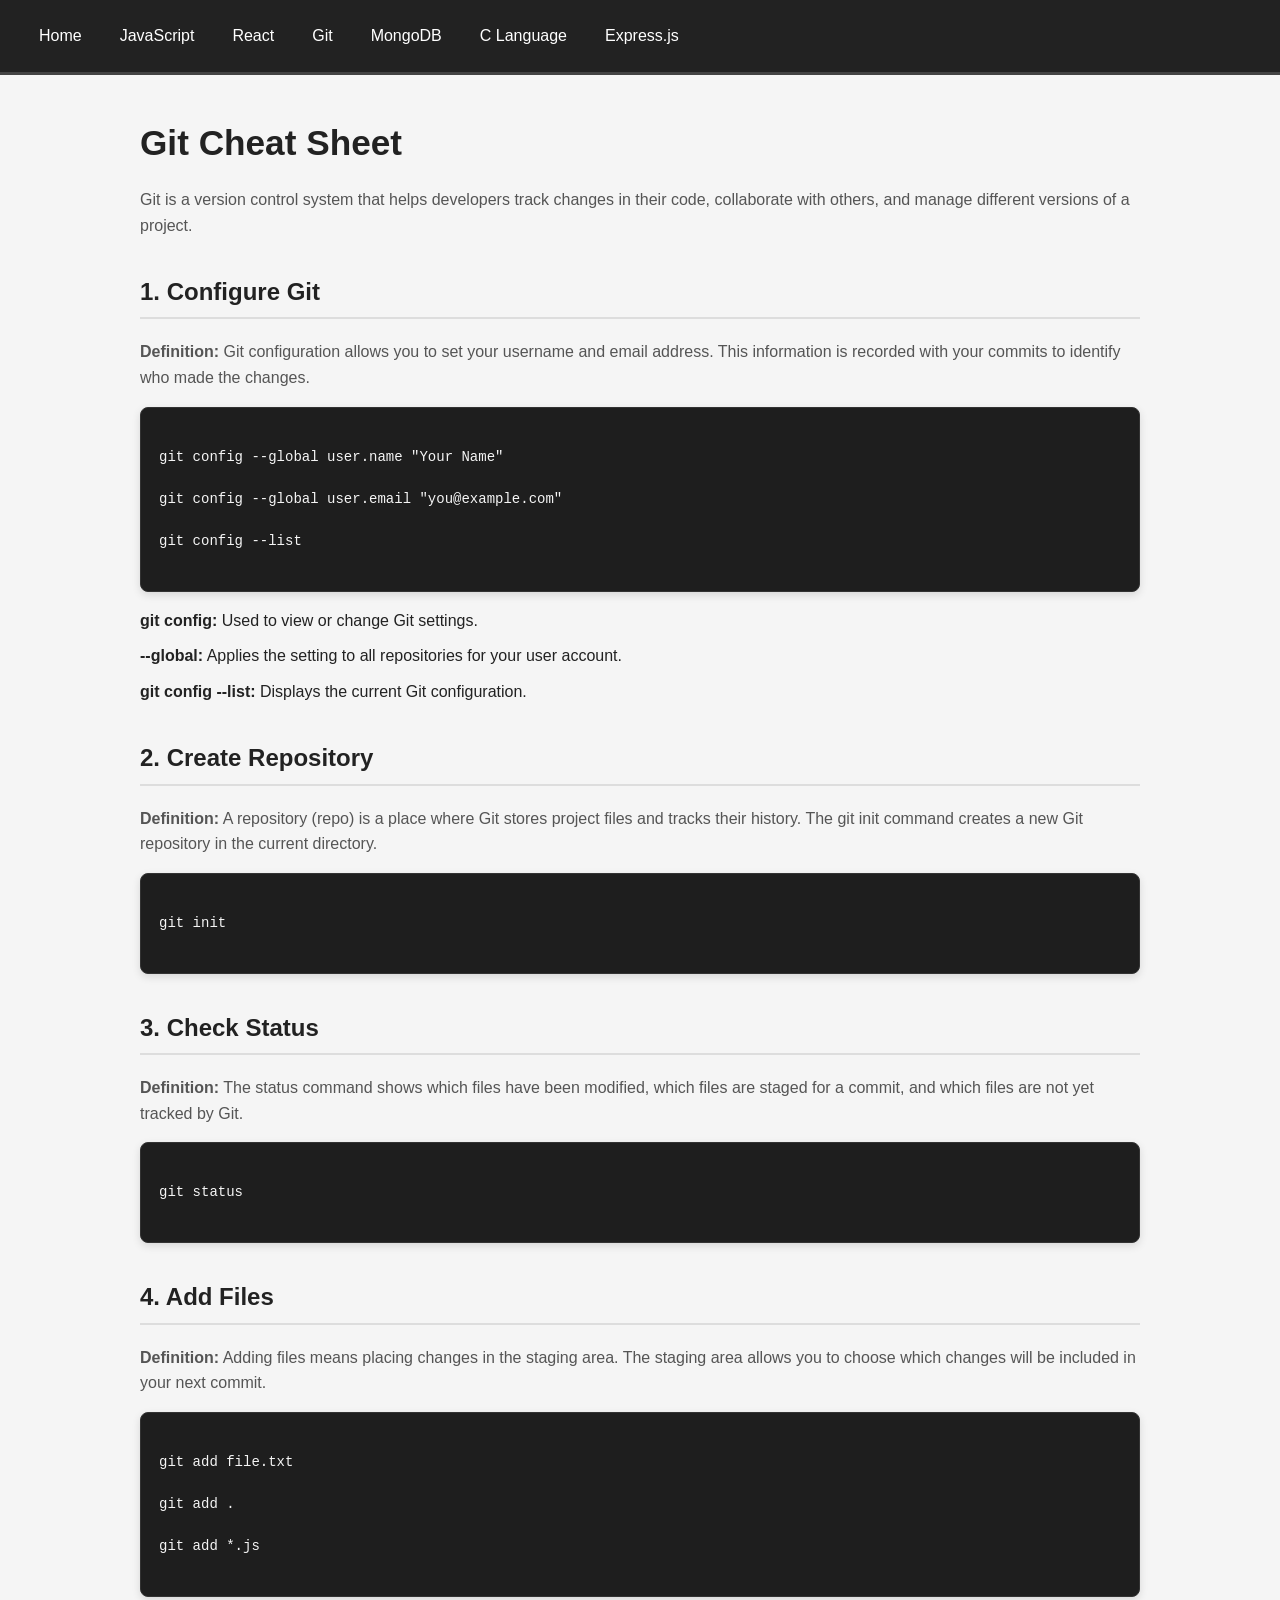
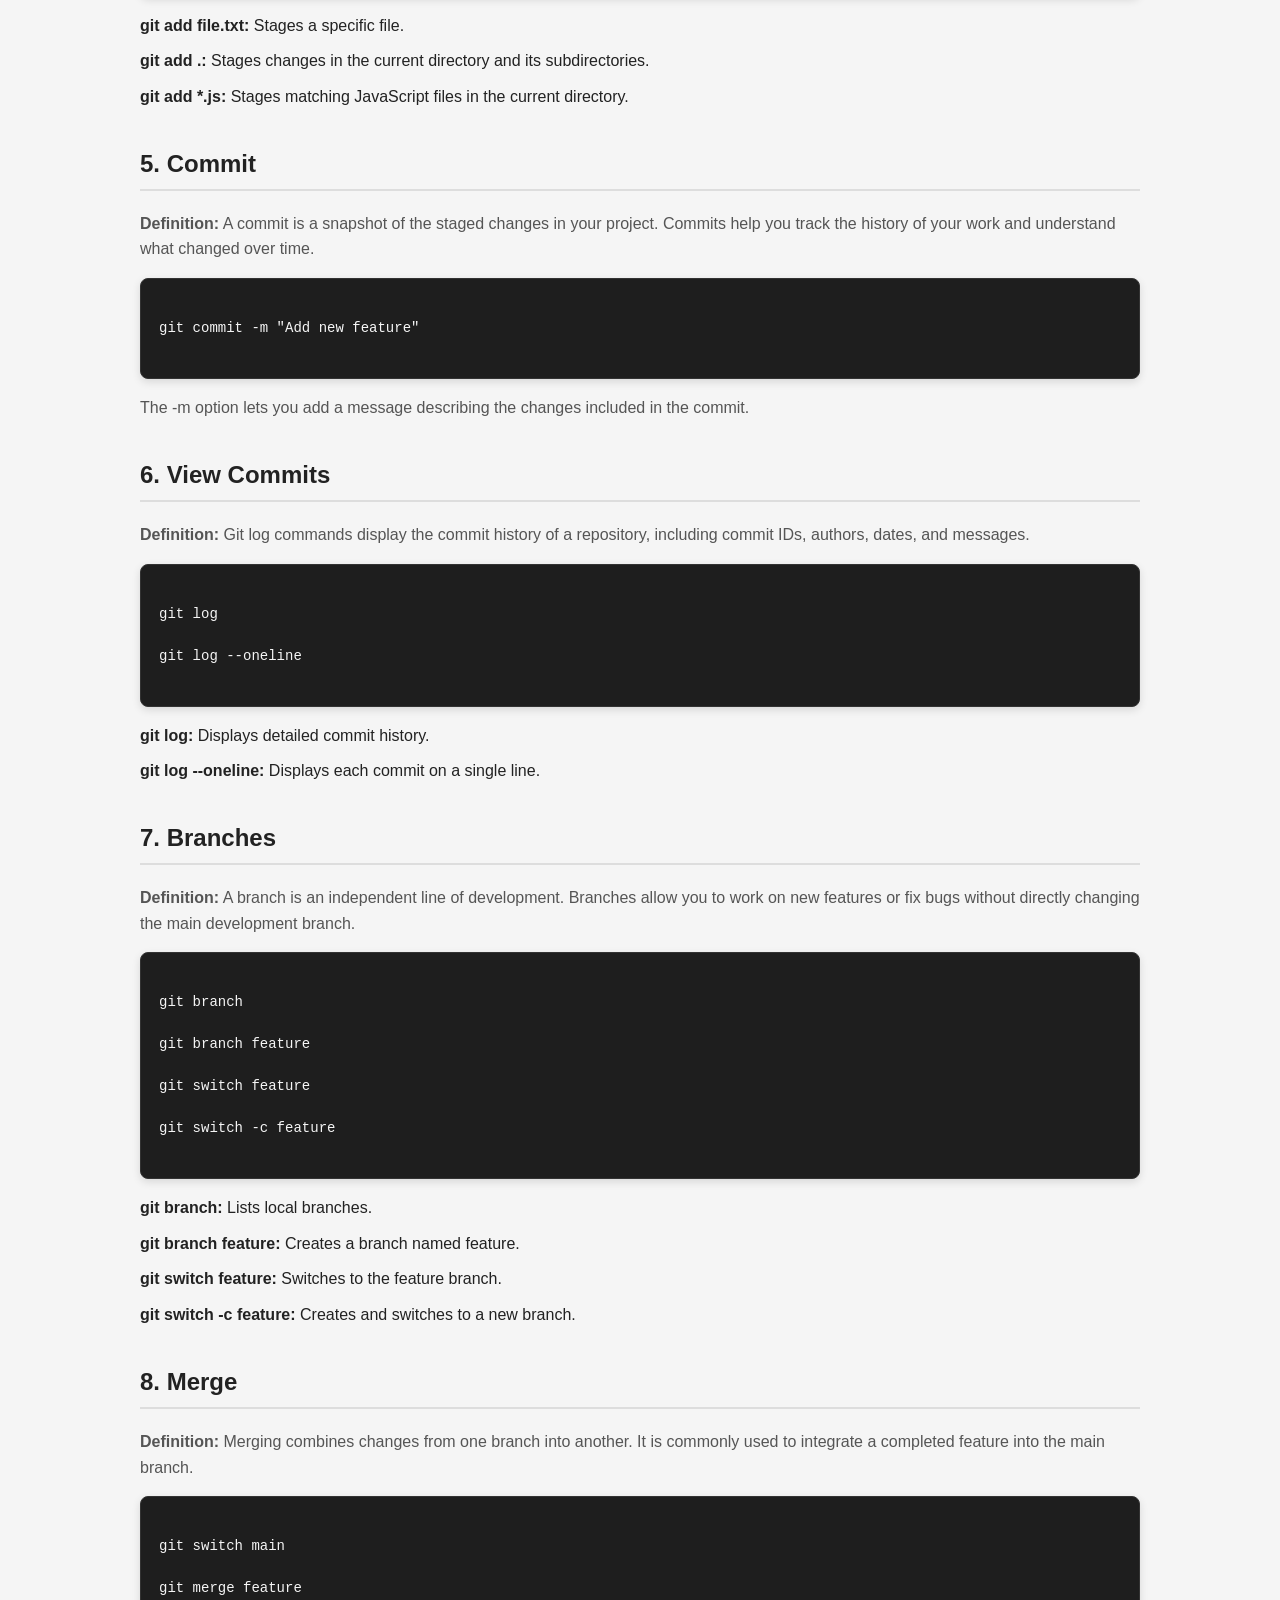
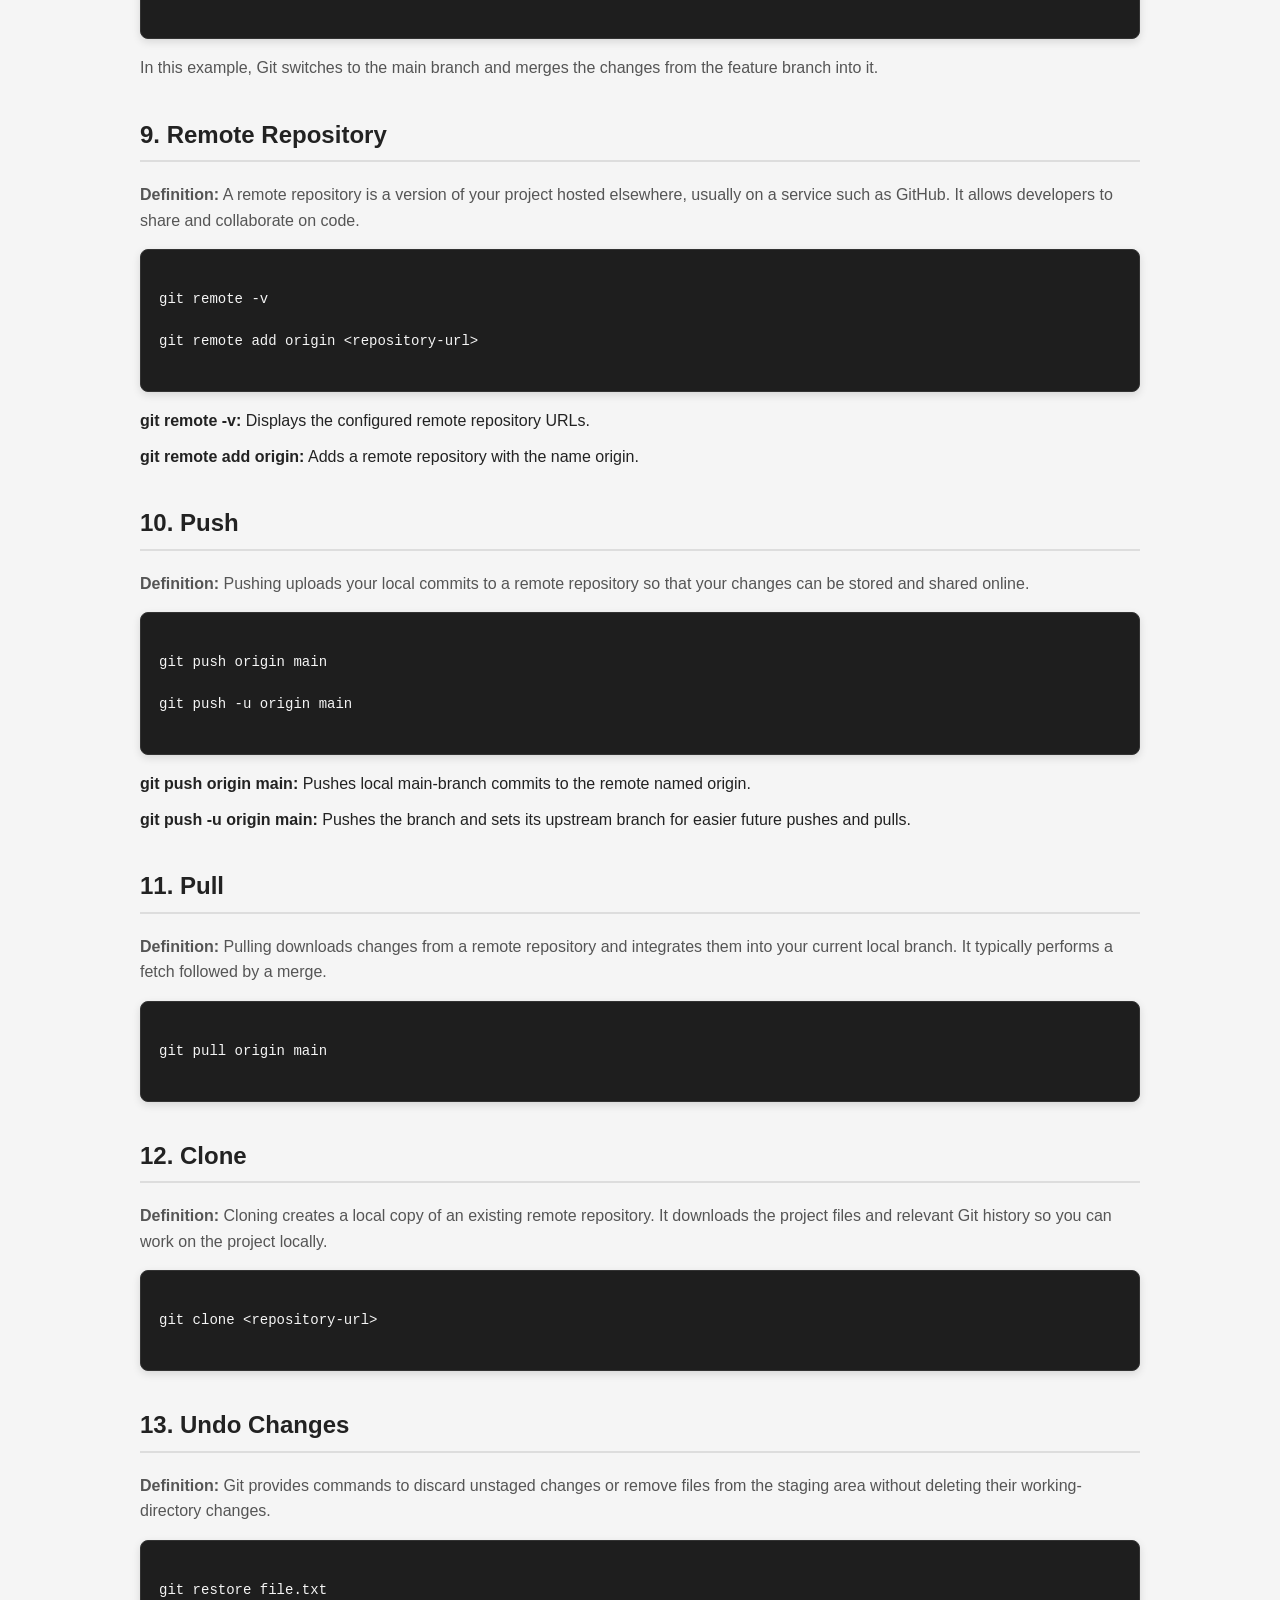
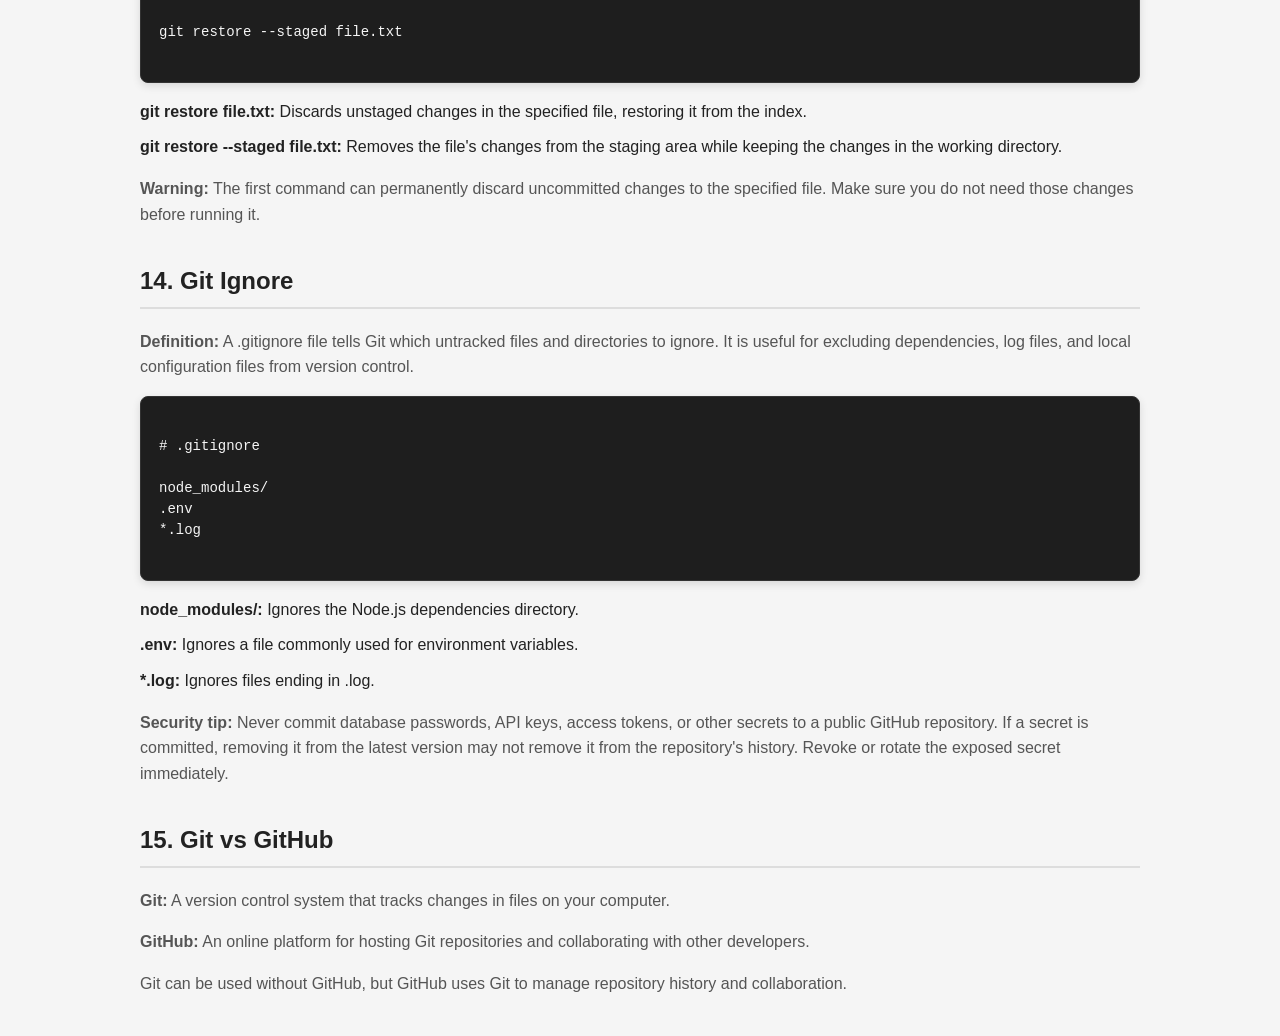
<file: git.html>
<!DOCTYPE html>
<html lang="en">
<head>
    <meta charset="UTF-8">
    <meta name="viewport" content="width=device-width, initial-scale=1.0">

    <title>Git Cheat Sheet</title>

    <link rel="stylesheet" href="style.css">
</head>

<body>

    <div id="navbar"></div>

    <main>
        <h1>Git Cheat Sheet</h1>

        <p>
            Git is a version control system that helps developers track
            changes in their code, collaborate with others, and manage
            different versions of a project.
        </p>

        <h2>1. Configure Git</h2>

        <p>
            <strong>Definition:</strong> Git configuration allows you to set
            your username and email address. This information is recorded
            with your commits to identify who made the changes.
        </p>

        <pre><code>
git config --global user.name "Your Name"

git config --global user.email "you@example.com"

git config --list
        </code></pre>

        <ul>
            <li><strong>git config:</strong> Used to view or change Git settings.</li>
            <li><strong>--global:</strong> Applies the setting to all repositories for your user account.</li>
            <li><strong>git config --list:</strong> Displays the current Git configuration.</li>
        </ul>


        <h2>2. Create Repository</h2>

        <p>
            <strong>Definition:</strong> A repository (repo) is a place where
            Git stores project files and tracks their history. The
            <code>git init</code> command creates a new Git repository in
            the current directory.
        </p>

        <pre><code>
git init
        </code></pre>


        <h2>3. Check Status</h2>

        <p>
            <strong>Definition:</strong> The status command shows which files
            have been modified, which files are staged for a commit, and
            which files are not yet tracked by Git.
        </p>

        <pre><code>
git status
        </code></pre>


        <h2>4. Add Files</h2>

        <p>
            <strong>Definition:</strong> Adding files means placing changes
            in the staging area. The staging area allows you to choose which
            changes will be included in your next commit.
        </p>

        <pre><code>
git add file.txt

git add .

git add *.js
        </code></pre>

        <ul>
            <li><strong>git add file.txt:</strong> Stages a specific file.</li>
            <li><strong>git add .:</strong> Stages changes in the current directory and its subdirectories.</li>
            <li><strong>git add *.js:</strong> Stages matching JavaScript files in the current directory.</li>
        </ul>


        <h2>5. Commit</h2>

        <p>
            <strong>Definition:</strong> A commit is a snapshot of the staged
            changes in your project. Commits help you track the history of
            your work and understand what changed over time.
        </p>

        <pre><code>
git commit -m "Add new feature"
        </code></pre>

        <p>
            The <code>-m</code> option lets you add a message describing
            the changes included in the commit.
        </p>


        <h2>6. View Commits</h2>

        <p>
            <strong>Definition:</strong> Git log commands display the commit
            history of a repository, including commit IDs, authors, dates,
            and messages.
        </p>

        <pre><code>
git log

git log --oneline
        </code></pre>

        <ul>
            <li><strong>git log:</strong> Displays detailed commit history.</li>
            <li><strong>git log --oneline:</strong> Displays each commit on a single line.</li>
        </ul>


        <h2>7. Branches</h2>

        <p>
            <strong>Definition:</strong> A branch is an independent line of
            development. Branches allow you to work on new features or fix
            bugs without directly changing the main development branch.
        </p>

        <pre><code>
git branch

git branch feature

git switch feature

git switch -c feature
        </code></pre>

        <ul>
            <li><strong>git branch:</strong> Lists local branches.</li>
            <li><strong>git branch feature:</strong> Creates a branch named feature.</li>
            <li><strong>git switch feature:</strong> Switches to the feature branch.</li>
            <li><strong>git switch -c feature:</strong> Creates and switches to a new branch.</li>
        </ul>


        <h2>8. Merge</h2>

        <p>
            <strong>Definition:</strong> Merging combines changes from one
            branch into another. It is commonly used to integrate a completed
            feature into the main branch.
        </p>

        <pre><code>
git switch main

git merge feature
        </code></pre>

        <p>
            In this example, Git switches to the main branch and merges
            the changes from the feature branch into it.
        </p>


        <h2>9. Remote Repository</h2>

        <p>
            <strong>Definition:</strong> A remote repository is a version of
            your project hosted elsewhere, usually on a service such as
            GitHub. It allows developers to share and collaborate on code.
        </p>

        <pre><code>
git remote -v

git remote add origin &lt;repository-url&gt;
        </code></pre>

        <ul>
            <li><strong>git remote -v:</strong> Displays the configured remote repository URLs.</li>
            <li><strong>git remote add origin:</strong> Adds a remote repository with the name origin.</li>
        </ul>


        <h2>10. Push</h2>

        <p>
            <strong>Definition:</strong> Pushing uploads your local commits
            to a remote repository so that your changes can be stored and
            shared online.
        </p>

        <pre><code>
git push origin main

git push -u origin main
        </code></pre>

        <ul>
            <li><strong>git push origin main:</strong> Pushes local main-branch commits to the remote named origin.</li>
            <li><strong>git push -u origin main:</strong> Pushes the branch and sets its upstream branch for easier future pushes and pulls.</li>
        </ul>


        <h2>11. Pull</h2>

        <p>
            <strong>Definition:</strong> Pulling downloads changes from a
            remote repository and integrates them into your current local
            branch. It typically performs a fetch followed by a merge.
        </p>

        <pre><code>
git pull origin main
        </code></pre>


        <h2>12. Clone</h2>

        <p>
            <strong>Definition:</strong> Cloning creates a local copy of an
            existing remote repository. It downloads the project files and
            relevant Git history so you can work on the project locally.
        </p>

        <pre><code>
git clone &lt;repository-url&gt;
        </code></pre>


        <h2>13. Undo Changes</h2>

        <p>
            <strong>Definition:</strong> Git provides commands to discard
            unstaged changes or remove files from the staging area without
            deleting their working-directory changes.
        </p>

        <pre><code>
git restore file.txt

git restore --staged file.txt
        </code></pre>

        <ul>
            <li><strong>git restore file.txt:</strong> Discards unstaged changes in the specified file, restoring it from the index.</li>
            <li><strong>git restore --staged file.txt:</strong> Removes the file's changes from the staging area while keeping the changes in the working directory.</li>
        </ul>

        <p>
            <strong>Warning:</strong> The first command can permanently discard
            uncommitted changes to the specified file. Make sure you do not
            need those changes before running it.
        </p>


        <h2>14. Git Ignore</h2>

        <p>
            <strong>Definition:</strong> A <code>.gitignore</code> file tells
            Git which untracked files and directories to ignore. It is useful
            for excluding dependencies, log files, and local configuration
            files from version control.
        </p>

        <pre><code>
# .gitignore

node_modules/
.env
*.log
        </code></pre>

        <ul>
            <li><strong>node_modules/:</strong> Ignores the Node.js dependencies directory.</li>
            <li><strong>.env:</strong> Ignores a file commonly used for environment variables.</li>
            <li><strong>*.log:</strong> Ignores files ending in .log.</li>
        </ul>

        <p>
            <strong>Security tip:</strong> Never commit database passwords,
            API keys, access tokens, or other secrets to a public GitHub
            repository. If a secret is committed, removing it from the latest
            version may not remove it from the repository's history. Revoke
            or rotate the exposed secret immediately.
        </p>


        <h2>15. Git vs GitHub</h2>

        <p>
            <strong>Git:</strong> A version control system that tracks
            changes in files on your computer.
        </p>

        <p>
            <strong>GitHub:</strong> An online platform for hosting Git
            repositories and collaborating with other developers.
        </p>

        <p>
            Git can be used without GitHub, but GitHub uses Git to manage
            repository history and collaboration.
        </p>

    </main>

    <script src="script.js"></script>
</body>
</html>
</file>
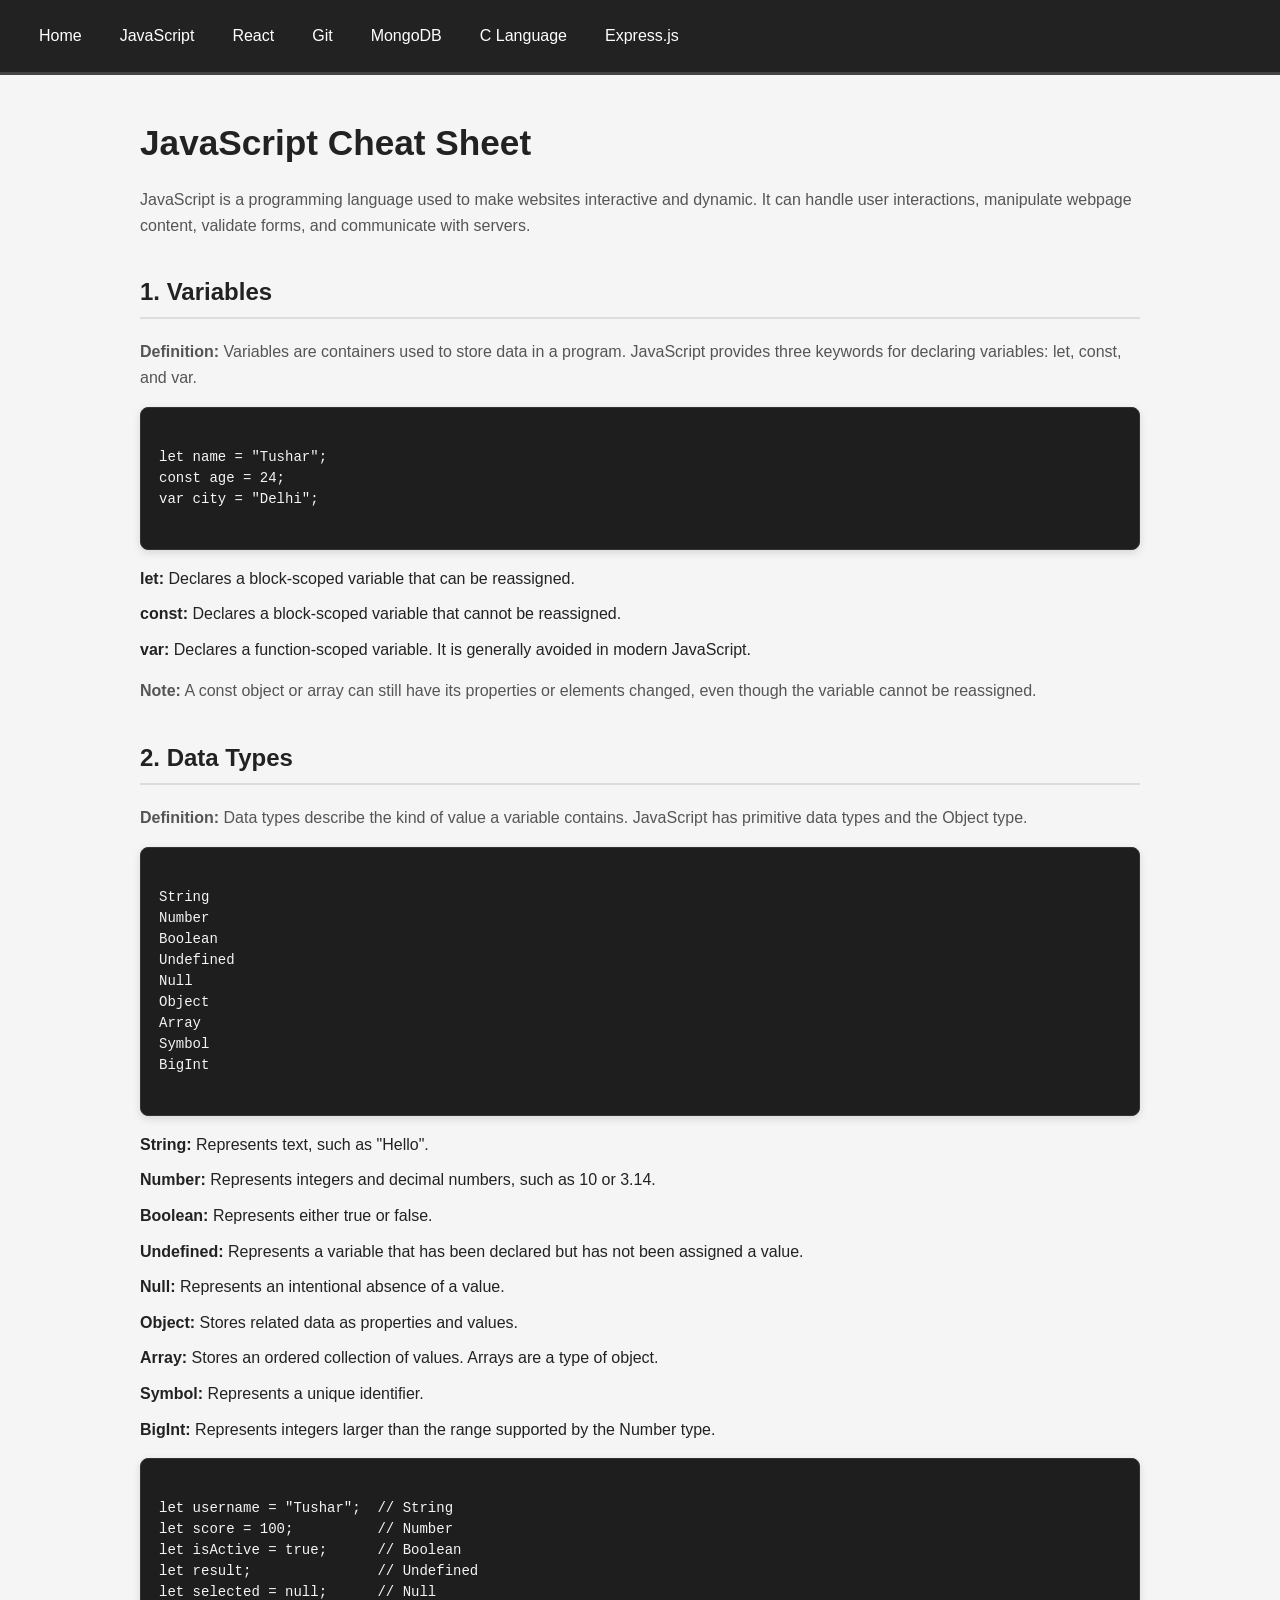
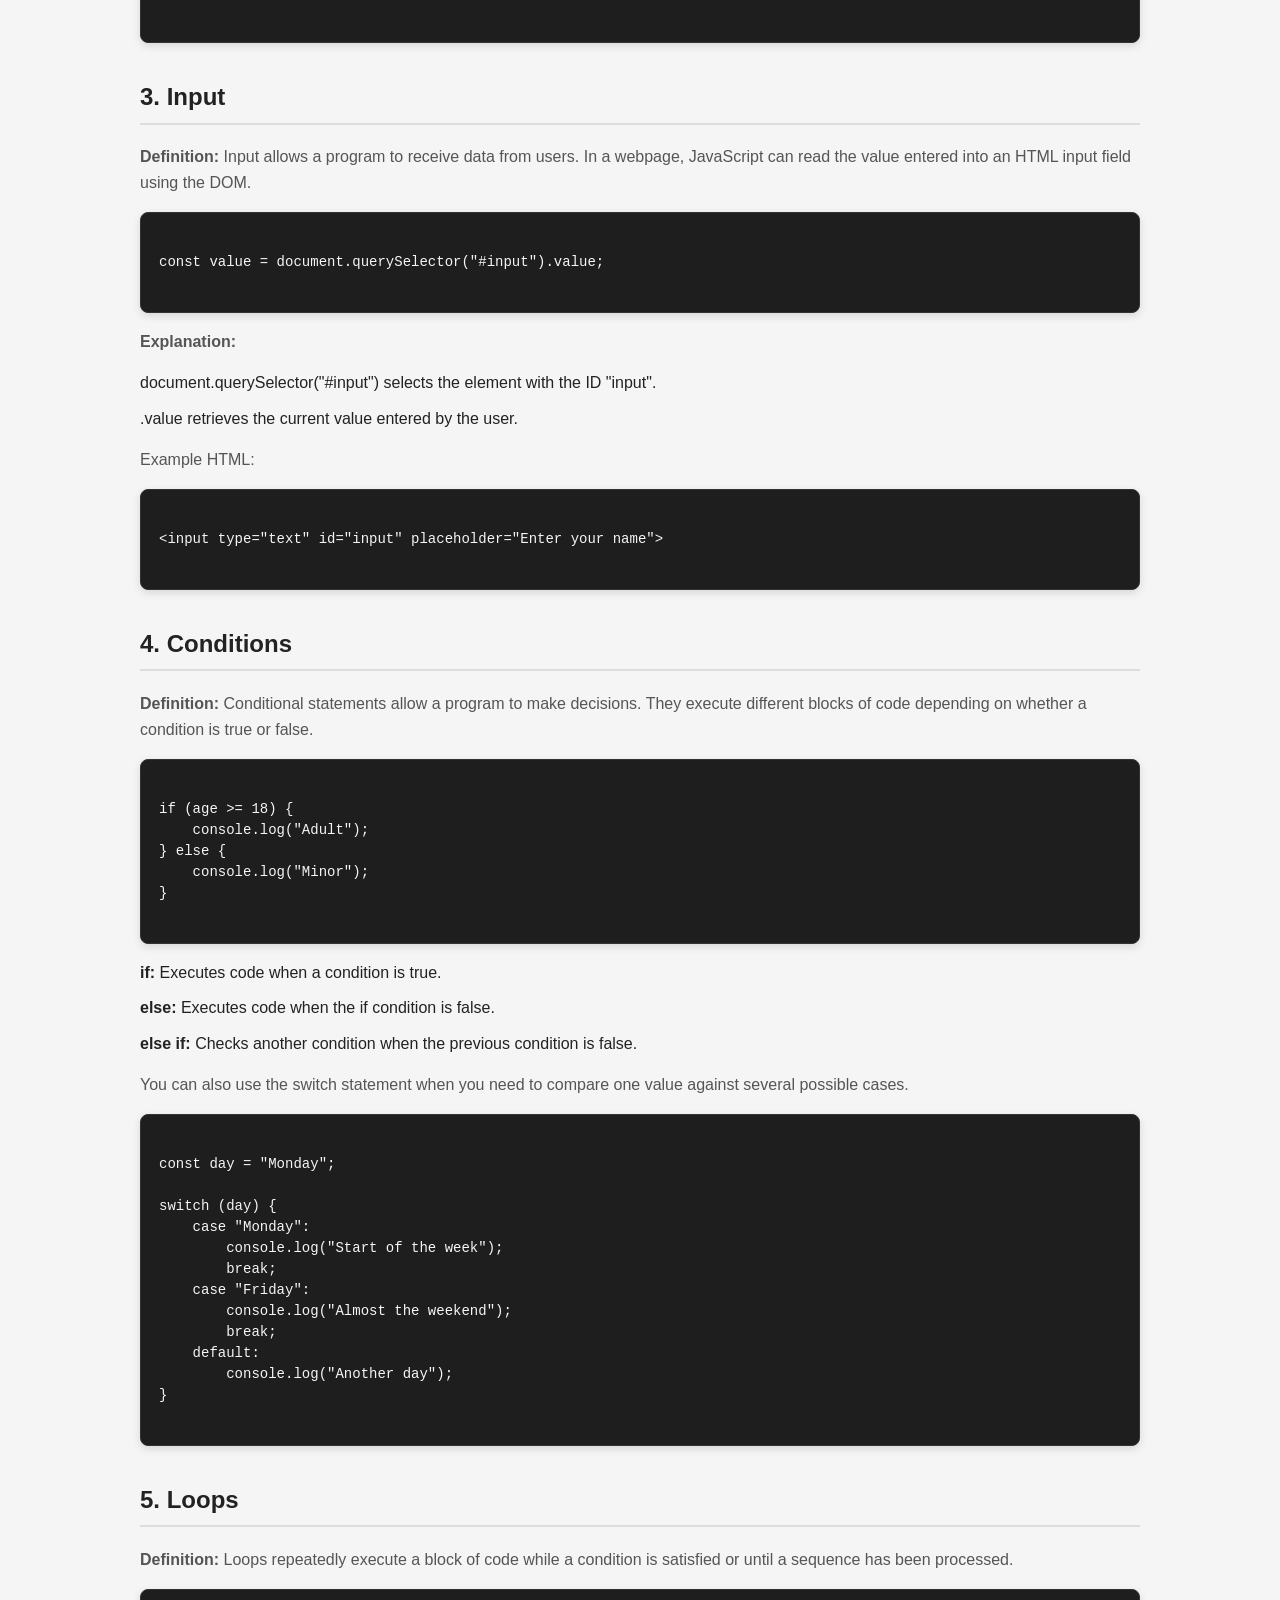
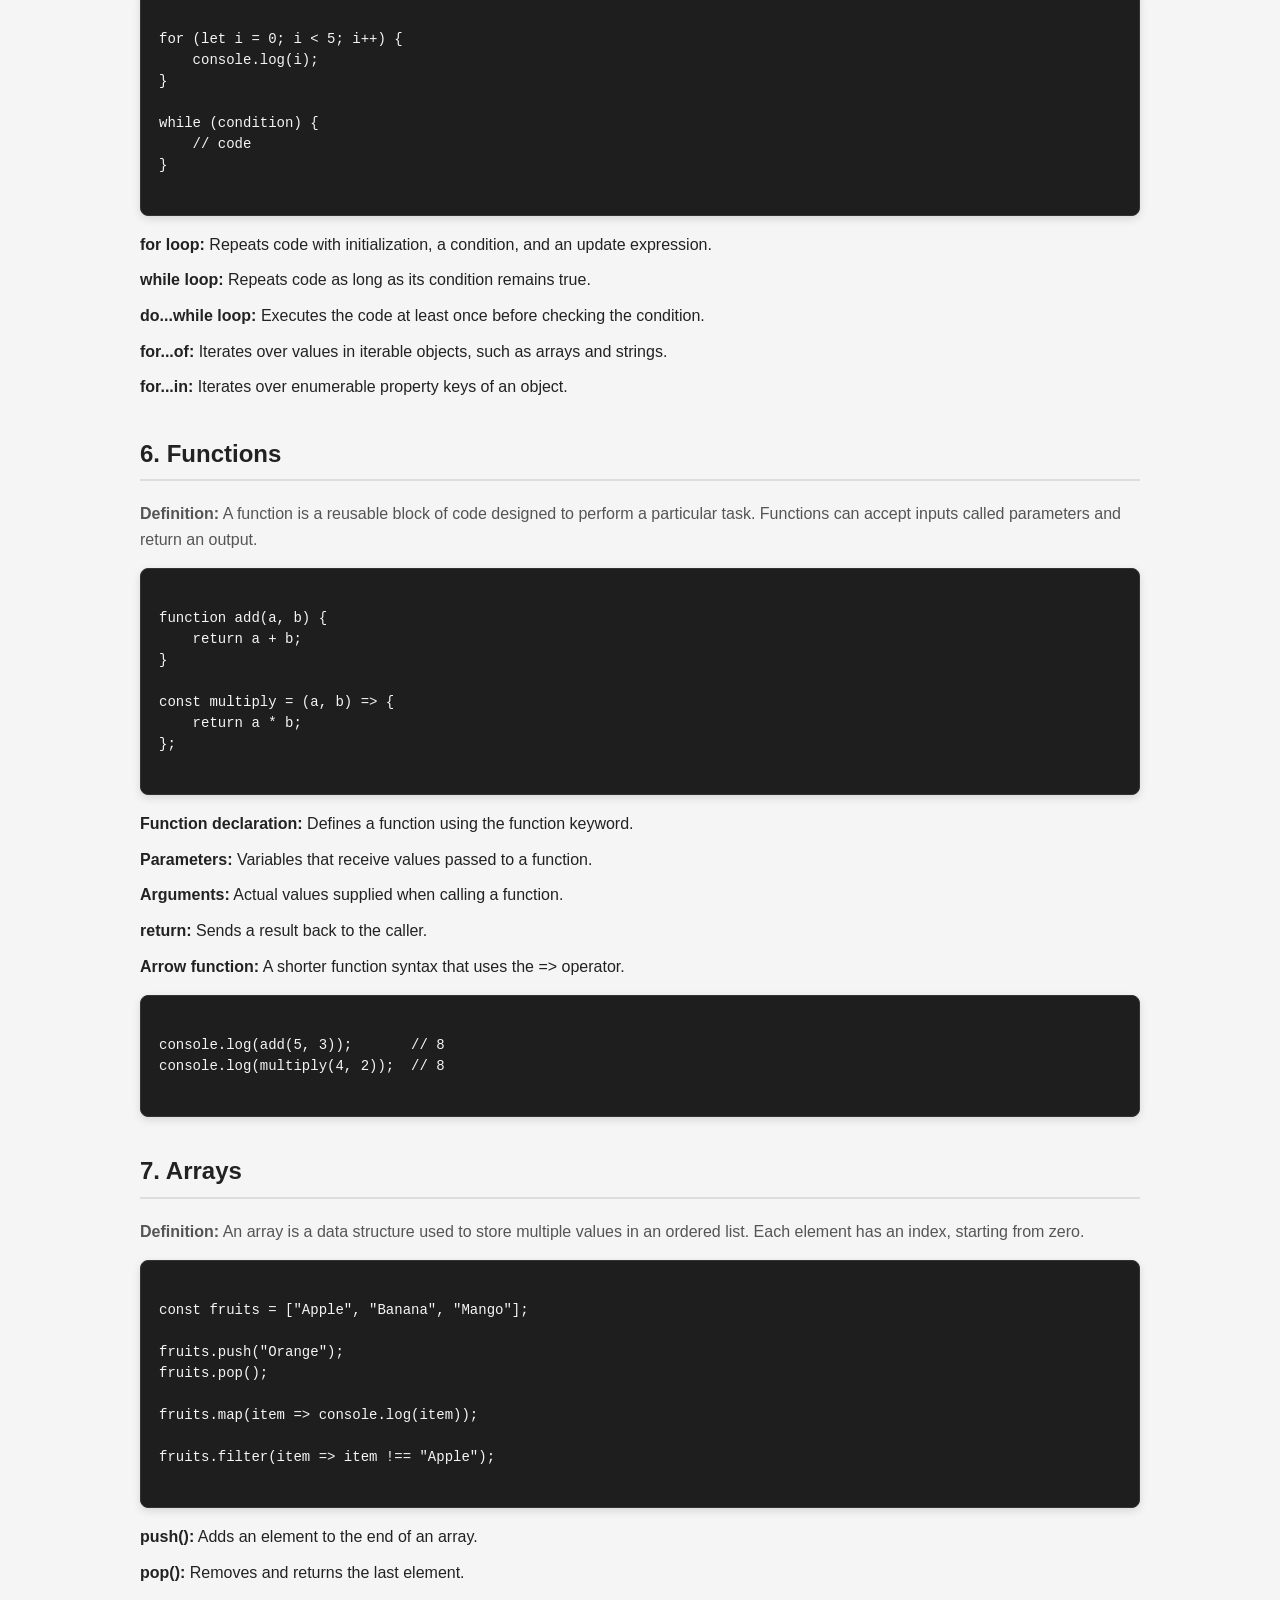
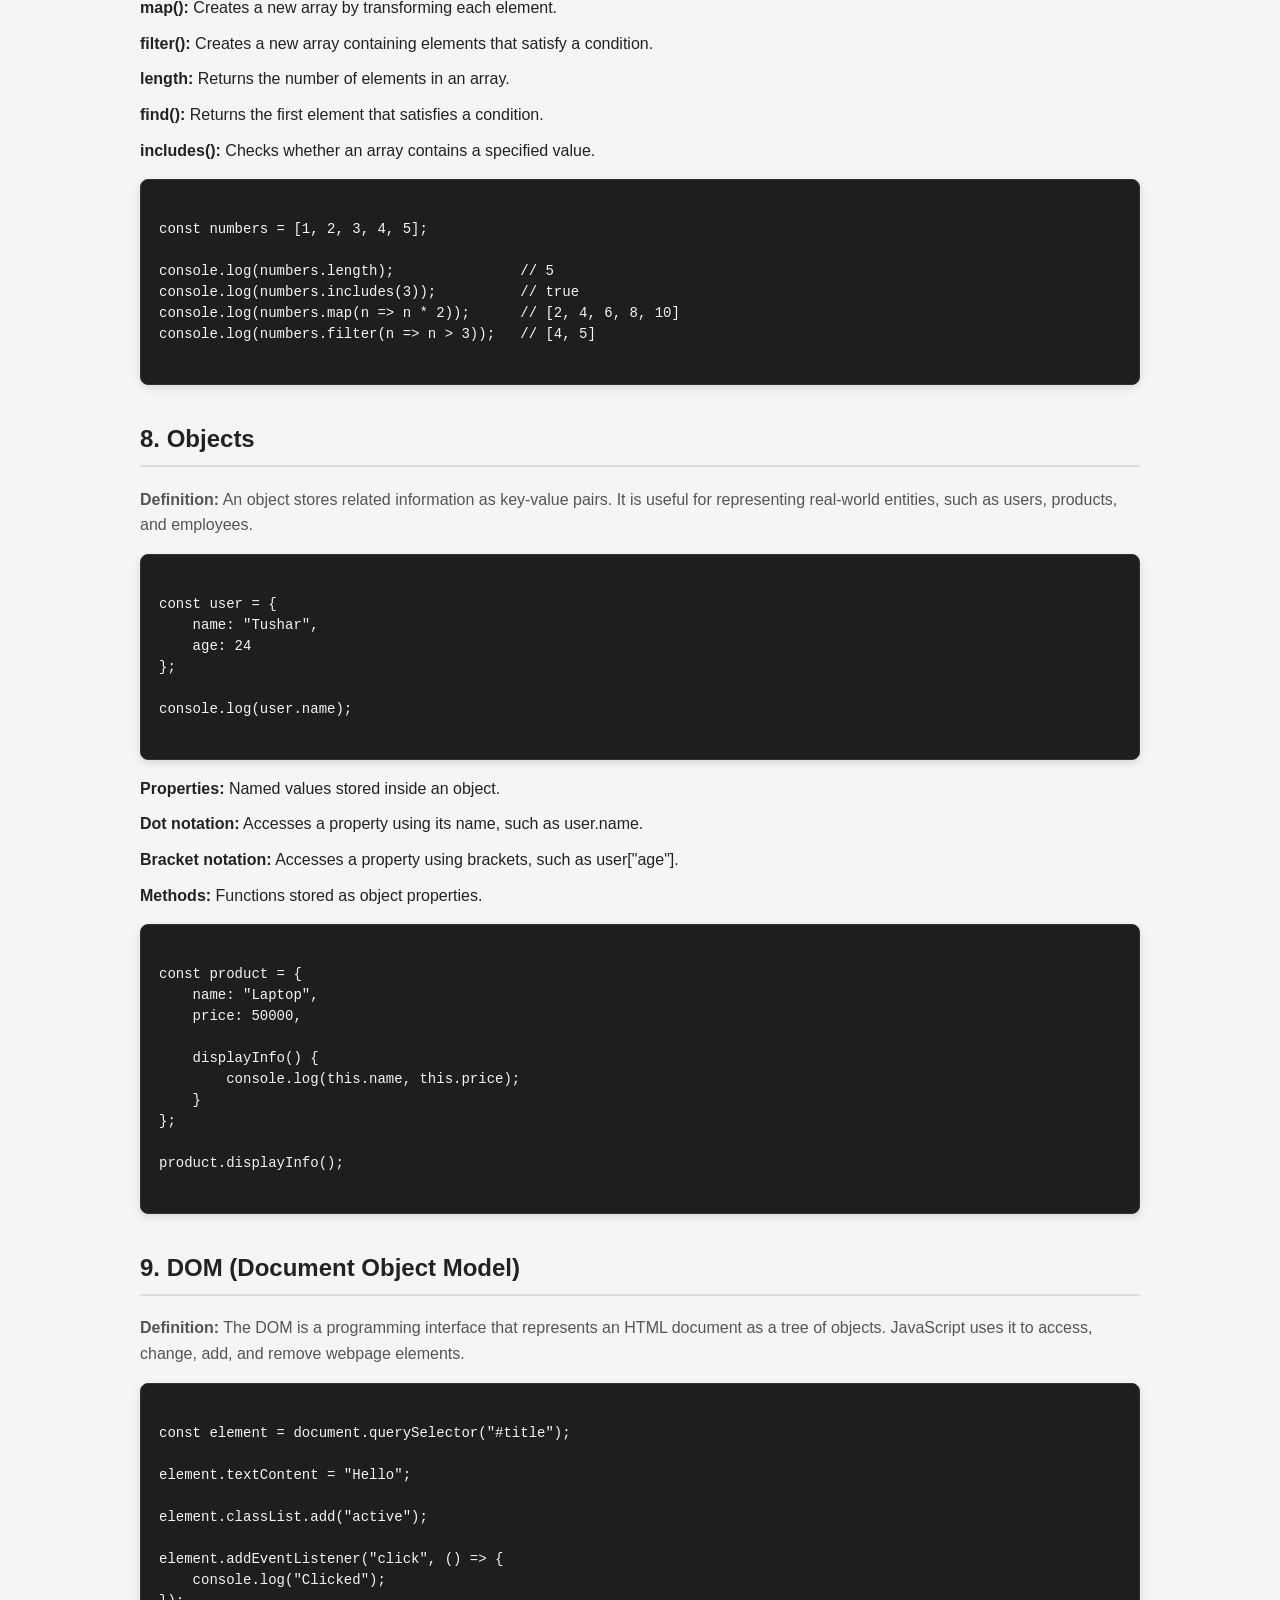
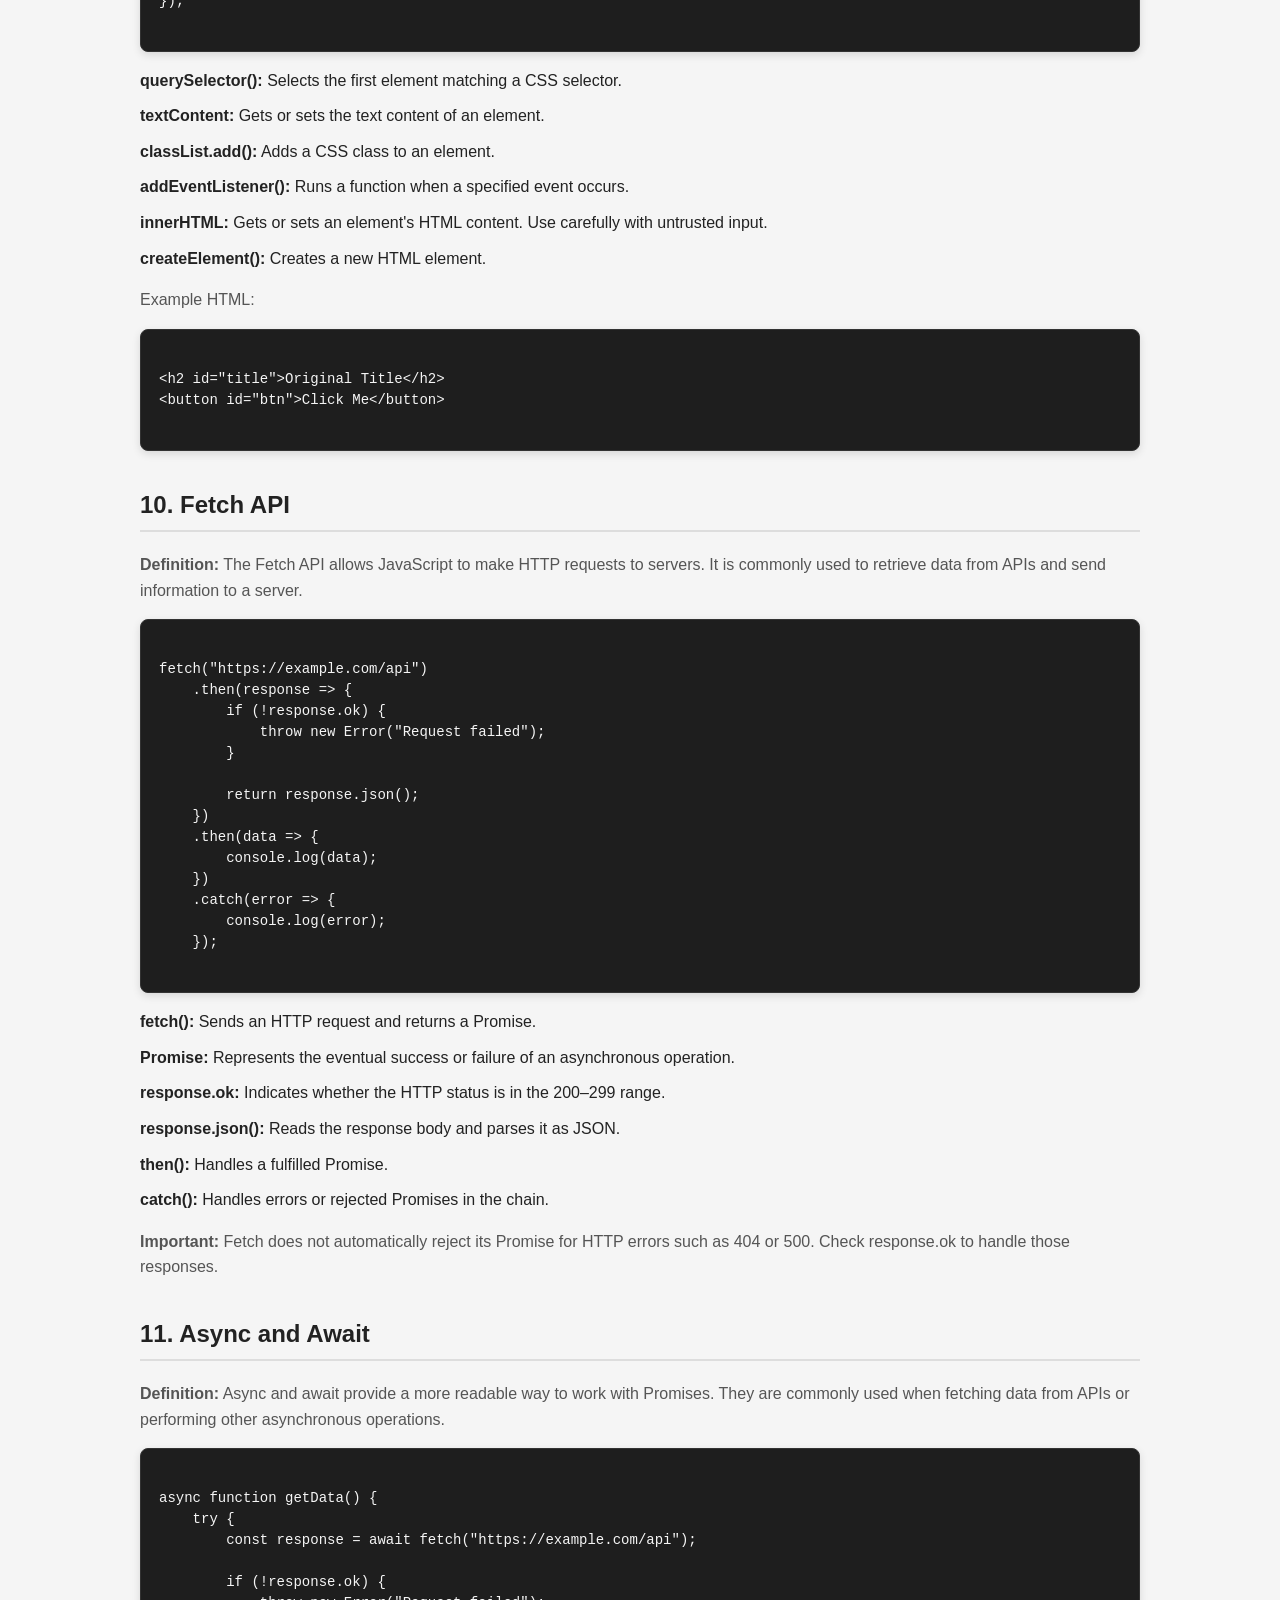
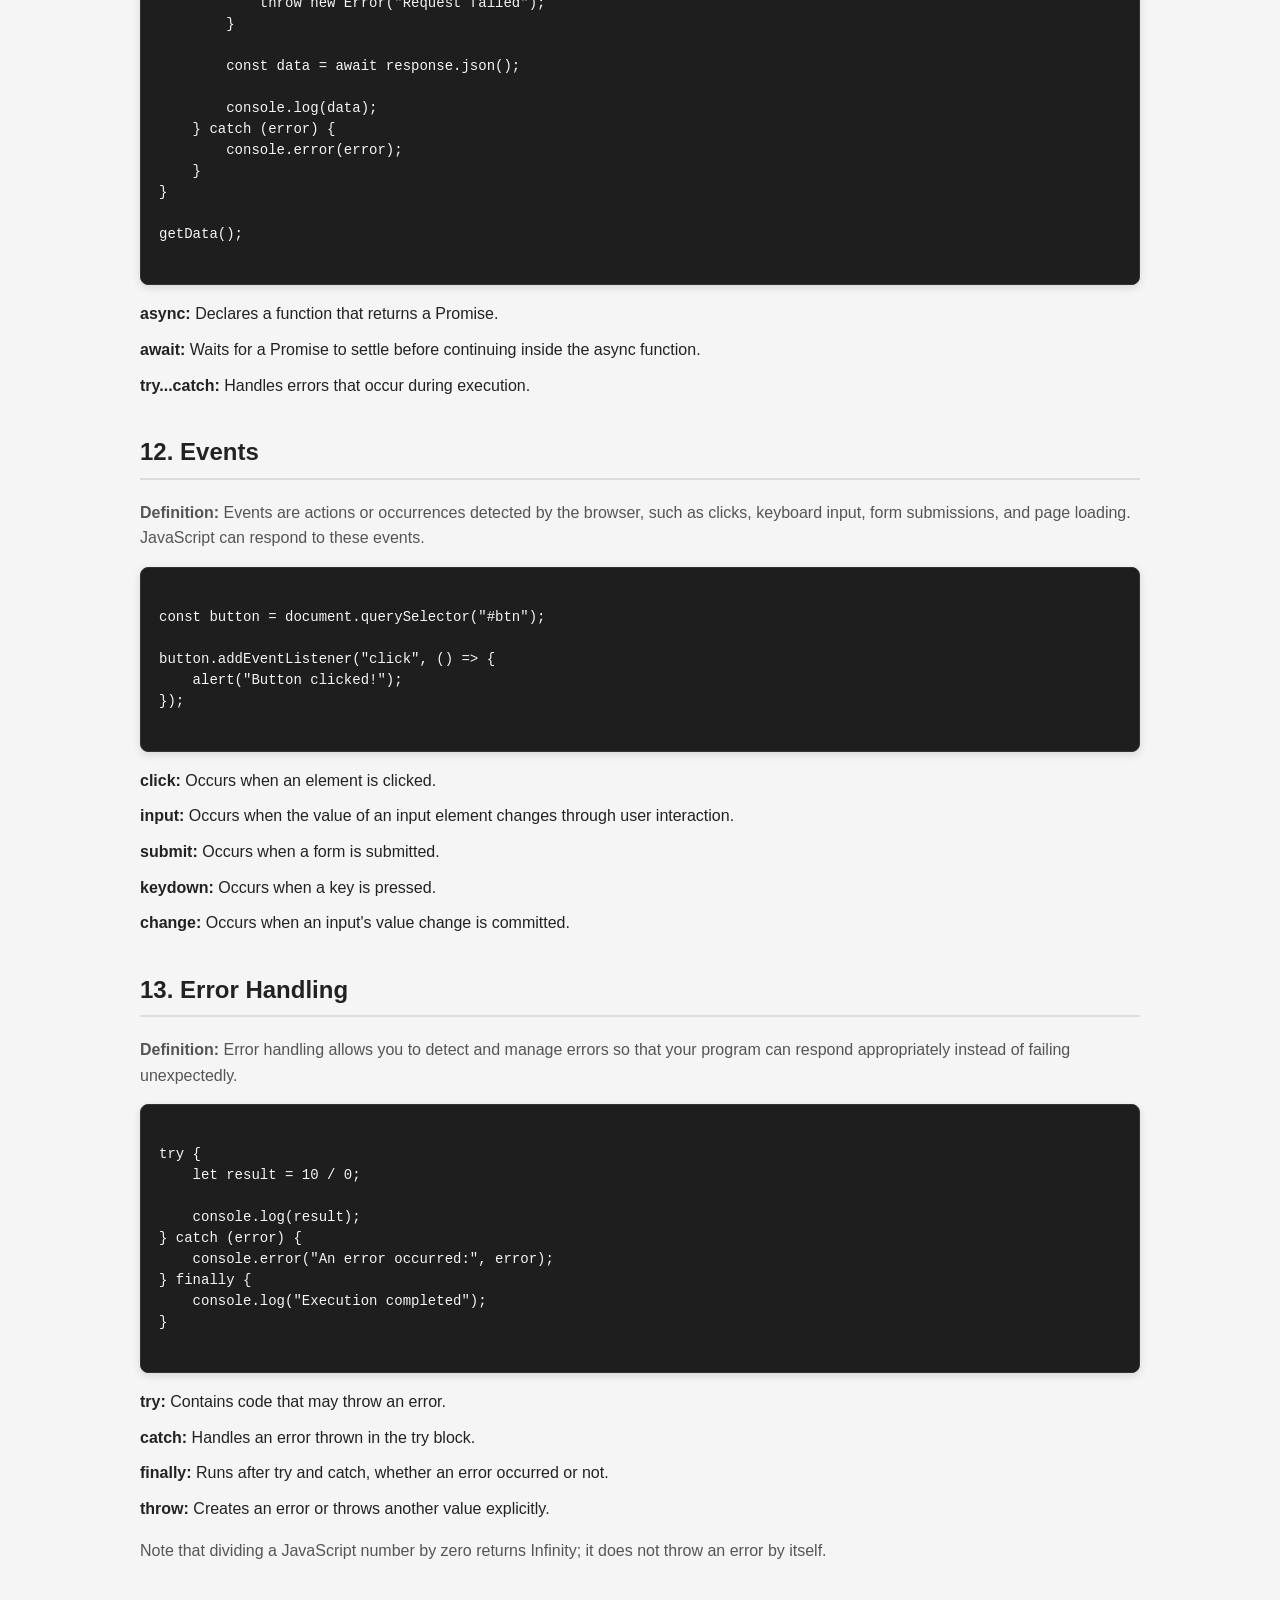
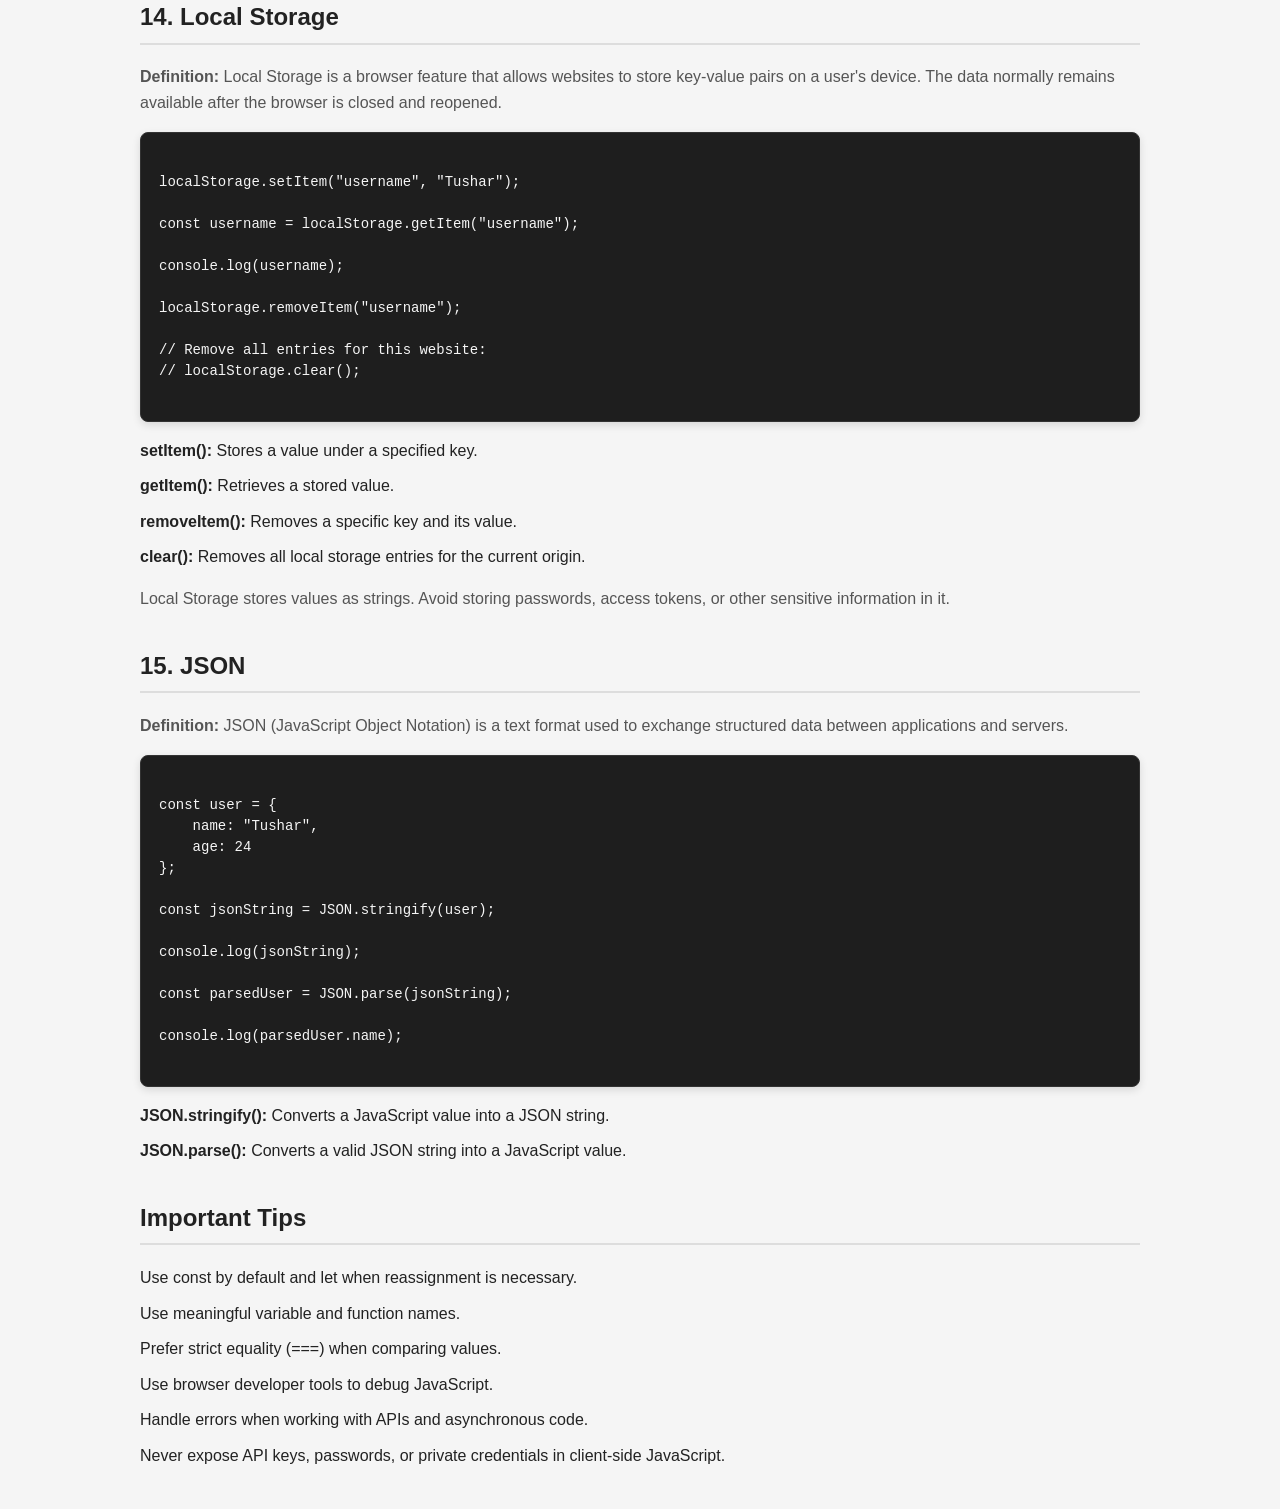
<file: javascript.html>
<!DOCTYPE html>
<html lang="en">
<head>
    <meta charset="UTF-8">
    <meta name="viewport" content="width=device-width, initial-scale=1.0">

    <title>JavaScript Cheat Sheet</title>

    <link rel="stylesheet" href="style.css">
</head>

<body>

    <div id="navbar"></div>

    <main>
        <h1>JavaScript Cheat Sheet</h1>

        <p>
            JavaScript is a programming language used to make websites
            interactive and dynamic. It can handle user interactions,
            manipulate webpage content, validate forms, and communicate
            with servers.
        </p>

        <!-- Variables -->
        <h2>1. Variables</h2>

        <p>
            <strong>Definition:</strong> Variables are containers used to
            store data in a program. JavaScript provides three keywords
            for declaring variables: <code>let</code>, <code>const</code>,
            and <code>var</code>.
        </p>

        <pre><code>
let name = "Tushar";
const age = 24;
var city = "Delhi";
        </code></pre>

        <ul>
            <li><strong>let:</strong> Declares a block-scoped variable that can be reassigned.</li>
            <li><strong>const:</strong> Declares a block-scoped variable that cannot be reassigned.</li>
            <li><strong>var:</strong> Declares a function-scoped variable. It is generally avoided in modern JavaScript.</li>
        </ul>

        <p>
            <strong>Note:</strong> A <code>const</code> object or array can
            still have its properties or elements changed, even though
            the variable cannot be reassigned.
        </p>


        <!-- Data Types -->
        <h2>2. Data Types</h2>

        <p>
            <strong>Definition:</strong> Data types describe the kind of
            value a variable contains. JavaScript has primitive data types
            and the Object type.
        </p>

        <pre><code>
String
Number
Boolean
Undefined
Null
Object
Array
Symbol
BigInt
        </code></pre>

        <ul>
            <li><strong>String:</strong> Represents text, such as "Hello".</li>
            <li><strong>Number:</strong> Represents integers and decimal numbers, such as 10 or 3.14.</li>
            <li><strong>Boolean:</strong> Represents either true or false.</li>
            <li><strong>Undefined:</strong> Represents a variable that has been declared but has not been assigned a value.</li>
            <li><strong>Null:</strong> Represents an intentional absence of a value.</li>
            <li><strong>Object:</strong> Stores related data as properties and values.</li>
            <li><strong>Array:</strong> Stores an ordered collection of values. Arrays are a type of object.</li>
            <li><strong>Symbol:</strong> Represents a unique identifier.</li>
            <li><strong>BigInt:</strong> Represents integers larger than the range supported by the Number type.</li>
        </ul>

        <pre><code>
let username = "Tushar";  // String
let score = 100;          // Number
let isActive = true;      // Boolean
let result;               // Undefined
let selected = null;      // Null
        </code></pre>


        <!-- Input -->
        <h2>3. Input</h2>

        <p>
            <strong>Definition:</strong> Input allows a program to receive
            data from users. In a webpage, JavaScript can read the value
            entered into an HTML input field using the DOM.
        </p>

        <pre><code>
const value = document.querySelector("#input").value;
        </code></pre>

        <p>
            <strong>Explanation:</strong>
        </p>

        <ul>
            <li><code>document.querySelector("#input")</code> selects the element with the ID "input".</li>
            <li><code>.value</code> retrieves the current value entered by the user.</li>
        </ul>

        <p>
            Example HTML:
        </p>

        <pre><code>
&lt;input type="text" id="input" placeholder="Enter your name"&gt;
        </code></pre>


        <!-- Conditions -->
        <h2>4. Conditions</h2>

        <p>
            <strong>Definition:</strong> Conditional statements allow a
            program to make decisions. They execute different blocks of
            code depending on whether a condition is true or false.
        </p>

        <pre><code>
if (age >= 18) {
    console.log("Adult");
} else {
    console.log("Minor");
}
        </code></pre>

        <ul>
            <li><strong>if:</strong> Executes code when a condition is true.</li>
            <li><strong>else:</strong> Executes code when the if condition is false.</li>
            <li><strong>else if:</strong> Checks another condition when the previous condition is false.</li>
        </ul>

        <p>
            You can also use the <code>switch</code> statement when you
            need to compare one value against several possible cases.
        </p>

        <pre><code>
const day = "Monday";

switch (day) {
    case "Monday":
        console.log("Start of the week");
        break;
    case "Friday":
        console.log("Almost the weekend");
        break;
    default:
        console.log("Another day");
}
        </code></pre>


        <!-- Loops -->
        <h2>5. Loops</h2>

        <p>
            <strong>Definition:</strong> Loops repeatedly execute a block
            of code while a condition is satisfied or until a sequence
            has been processed.
        </p>

        <pre><code>
for (let i = 0; i < 5; i++) {
    console.log(i);
}

while (condition) {
    // code
}
        </code></pre>

        <ul>
            <li><strong>for loop:</strong> Repeats code with initialization, a condition, and an update expression.</li>
            <li><strong>while loop:</strong> Repeats code as long as its condition remains true.</li>
            <li><strong>do...while loop:</strong> Executes the code at least once before checking the condition.</li>
            <li><strong>for...of:</strong> Iterates over values in iterable objects, such as arrays and strings.</li>
            <li><strong>for...in:</strong> Iterates over enumerable property keys of an object.</li>
        </ul>


        <!-- Functions -->
        <h2>6. Functions</h2>

        <p>
            <strong>Definition:</strong> A function is a reusable block of
            code designed to perform a particular task. Functions can
            accept inputs called parameters and return an output.
        </p>

        <pre><code>
function add(a, b) {
    return a + b;
}

const multiply = (a, b) => {
    return a * b;
};
        </code></pre>

        <ul>
            <li><strong>Function declaration:</strong> Defines a function using the function keyword.</li>
            <li><strong>Parameters:</strong> Variables that receive values passed to a function.</li>
            <li><strong>Arguments:</strong> Actual values supplied when calling a function.</li>
            <li><strong>return:</strong> Sends a result back to the caller.</li>
            <li><strong>Arrow function:</strong> A shorter function syntax that uses the <code>=&gt;</code> operator.</li>
        </ul>

        <pre><code>
console.log(add(5, 3));       // 8
console.log(multiply(4, 2));  // 8
        </code></pre>


        <!-- Arrays -->
        <h2>7. Arrays</h2>

        <p>
            <strong>Definition:</strong> An array is a data structure used
            to store multiple values in an ordered list. Each element has
            an index, starting from zero.
        </p>

        <pre><code>
const fruits = ["Apple", "Banana", "Mango"];

fruits.push("Orange");
fruits.pop();

fruits.map(item => console.log(item));

fruits.filter(item => item !== "Apple");
        </code></pre>

        <ul>
            <li><strong>push():</strong> Adds an element to the end of an array.</li>
            <li><strong>pop():</strong> Removes and returns the last element.</li>
            <li><strong>map():</strong> Creates a new array by transforming each element.</li>
            <li><strong>filter():</strong> Creates a new array containing elements that satisfy a condition.</li>
            <li><strong>length:</strong> Returns the number of elements in an array.</li>
            <li><strong>find():</strong> Returns the first element that satisfies a condition.</li>
            <li><strong>includes():</strong> Checks whether an array contains a specified value.</li>
        </ul>

        <pre><code>
const numbers = [1, 2, 3, 4, 5];

console.log(numbers.length);               // 5
console.log(numbers.includes(3));          // true
console.log(numbers.map(n => n * 2));      // [2, 4, 6, 8, 10]
console.log(numbers.filter(n => n > 3));   // [4, 5]
        </code></pre>


        <!-- Objects -->
        <h2>8. Objects</h2>

        <p>
            <strong>Definition:</strong> An object stores related information
            as key-value pairs. It is useful for representing real-world
            entities, such as users, products, and employees.
        </p>

        <pre><code>
const user = {
    name: "Tushar",
    age: 24
};

console.log(user.name);
        </code></pre>

        <ul>
            <li><strong>Properties:</strong> Named values stored inside an object.</li>
            <li><strong>Dot notation:</strong> Accesses a property using its name, such as <code>user.name</code>.</li>
            <li><strong>Bracket notation:</strong> Accesses a property using brackets, such as <code>user["age"]</code>.</li>
            <li><strong>Methods:</strong> Functions stored as object properties.</li>
        </ul>

        <pre><code>
const product = {
    name: "Laptop",
    price: 50000,

    displayInfo() {
        console.log(this.name, this.price);
    }
};

product.displayInfo();
        </code></pre>


        <!-- DOM -->
        <h2>9. DOM (Document Object Model)</h2>

        <p>
            <strong>Definition:</strong> The DOM is a programming interface
            that represents an HTML document as a tree of objects.
            JavaScript uses it to access, change, add, and remove webpage
            elements.
        </p>

        <pre><code>
const element = document.querySelector("#title");

element.textContent = "Hello";

element.classList.add("active");

element.addEventListener("click", () => {
    console.log("Clicked");
});
        </code></pre>

        <ul>
            <li><strong>querySelector():</strong> Selects the first element matching a CSS selector.</li>
            <li><strong>textContent:</strong> Gets or sets the text content of an element.</li>
            <li><strong>classList.add():</strong> Adds a CSS class to an element.</li>
            <li><strong>addEventListener():</strong> Runs a function when a specified event occurs.</li>
            <li><strong>innerHTML:</strong> Gets or sets an element's HTML content. Use carefully with untrusted input.</li>
            <li><strong>createElement():</strong> Creates a new HTML element.</li>
        </ul>

        <p>
            Example HTML:
        </p>

        <pre><code>
&lt;h2 id="title"&gt;Original Title&lt;/h2&gt;
&lt;button id="btn"&gt;Click Me&lt;/button&gt;
        </code></pre>


        <!-- Fetch API -->
        <h2>10. Fetch API</h2>

        <p>
            <strong>Definition:</strong> The Fetch API allows JavaScript
            to make HTTP requests to servers. It is commonly used to
            retrieve data from APIs and send information to a server.
        </p>

        <pre><code>
fetch("https://example.com/api")
    .then(response => {
        if (!response.ok) {
            throw new Error("Request failed");
        }

        return response.json();
    })
    .then(data => {
        console.log(data);
    })
    .catch(error => {
        console.log(error);
    });
        </code></pre>

        <ul>
            <li><strong>fetch():</strong> Sends an HTTP request and returns a Promise.</li>
            <li><strong>Promise:</strong> Represents the eventual success or failure of an asynchronous operation.</li>
            <li><strong>response.ok:</strong> Indicates whether the HTTP status is in the 200–299 range.</li>
            <li><strong>response.json():</strong> Reads the response body and parses it as JSON.</li>
            <li><strong>then():</strong> Handles a fulfilled Promise.</li>
            <li><strong>catch():</strong> Handles errors or rejected Promises in the chain.</li>
        </ul>

        <p>
            <strong>Important:</strong> Fetch does not automatically reject
            its Promise for HTTP errors such as 404 or 500. Check
            <code>response.ok</code> to handle those responses.
        </p>


        <!-- Async/Await -->
        <h2>11. Async and Await</h2>

        <p>
            <strong>Definition:</strong> Async and await provide a more
            readable way to work with Promises. They are commonly used
            when fetching data from APIs or performing other asynchronous
            operations.
        </p>

        <pre><code>
async function getData() {
    try {
        const response = await fetch("https://example.com/api");

        if (!response.ok) {
            throw new Error("Request failed");
        }

        const data = await response.json();

        console.log(data);
    } catch (error) {
        console.error(error);
    }
}

getData();
        </code></pre>

        <ul>
            <li><strong>async:</strong> Declares a function that returns a Promise.</li>
            <li><strong>await:</strong> Waits for a Promise to settle before continuing inside the async function.</li>
            <li><strong>try...catch:</strong> Handles errors that occur during execution.</li>
        </ul>


        <!-- Events -->
        <h2>12. Events</h2>

        <p>
            <strong>Definition:</strong> Events are actions or occurrences
            detected by the browser, such as clicks, keyboard input,
            form submissions, and page loading. JavaScript can respond
            to these events.
        </p>

        <pre><code>
const button = document.querySelector("#btn");

button.addEventListener("click", () => {
    alert("Button clicked!");
});
        </code></pre>

        <ul>
            <li><strong>click:</strong> Occurs when an element is clicked.</li>
            <li><strong>input:</strong> Occurs when the value of an input element changes through user interaction.</li>
            <li><strong>submit:</strong> Occurs when a form is submitted.</li>
            <li><strong>keydown:</strong> Occurs when a key is pressed.</li>
            <li><strong>change:</strong> Occurs when an input's value change is committed.</li>
        </ul>


        <!-- Error Handling -->
        <h2>13. Error Handling</h2>

        <p>
            <strong>Definition:</strong> Error handling allows you to
            detect and manage errors so that your program can respond
            appropriately instead of failing unexpectedly.
        </p>

        <pre><code>
try {
    let result = 10 / 0;

    console.log(result);
} catch (error) {
    console.error("An error occurred:", error);
} finally {
    console.log("Execution completed");
}
        </code></pre>

        <ul>
            <li><strong>try:</strong> Contains code that may throw an error.</li>
            <li><strong>catch:</strong> Handles an error thrown in the try block.</li>
            <li><strong>finally:</strong> Runs after try and catch, whether an error occurred or not.</li>
            <li><strong>throw:</strong> Creates an error or throws another value explicitly.</li>
        </ul>

        <p>
            Note that dividing a JavaScript number by zero returns
            <code>Infinity</code>; it does not throw an error by itself.
        </p>


        <!-- Local Storage -->
        <h2>14. Local Storage</h2>

        <p>
            <strong>Definition:</strong> Local Storage is a browser feature
            that allows websites to store key-value pairs on a user's
            device. The data normally remains available after the browser
            is closed and reopened.
        </p>

        <pre><code>
localStorage.setItem("username", "Tushar");

const username = localStorage.getItem("username");

console.log(username);

localStorage.removeItem("username");

// Remove all entries for this website:
// localStorage.clear();
        </code></pre>

        <ul>
            <li><strong>setItem():</strong> Stores a value under a specified key.</li>
            <li><strong>getItem():</strong> Retrieves a stored value.</li>
            <li><strong>removeItem():</strong> Removes a specific key and its value.</li>
            <li><strong>clear():</strong> Removes all local storage entries for the current origin.</li>
        </ul>

        <p>
            Local Storage stores values as strings. Avoid storing passwords,
            access tokens, or other sensitive information in it.
        </p>


        <!-- JSON -->
        <h2>15. JSON</h2>

        <p>
            <strong>Definition:</strong> JSON (JavaScript Object Notation)
            is a text format used to exchange structured data between
            applications and servers.
        </p>

        <pre><code>
const user = {
    name: "Tushar",
    age: 24
};

const jsonString = JSON.stringify(user);

console.log(jsonString);

const parsedUser = JSON.parse(jsonString);

console.log(parsedUser.name);
        </code></pre>

        <ul>
            <li><strong>JSON.stringify():</strong> Converts a JavaScript value into a JSON string.</li>
            <li><strong>JSON.parse():</strong> Converts a valid JSON string into a JavaScript value.</li>
        </ul>


        <!-- Final Note -->
        <h2>Important Tips</h2>

        <ul>
            <li>Use <code>const</code> by default and <code>let</code> when reassignment is necessary.</li>
            <li>Use meaningful variable and function names.</li>
            <li>Prefer strict equality (<code>===</code>) when comparing values.</li>
            <li>Use browser developer tools to debug JavaScript.</li>
            <li>Handle errors when working with APIs and asynchronous code.</li>
            <li>Never expose API keys, passwords, or private credentials in client-side JavaScript.</li>
        </ul>

    </main>

    <script src="script.js"></script>
</body>
</html>
</file>
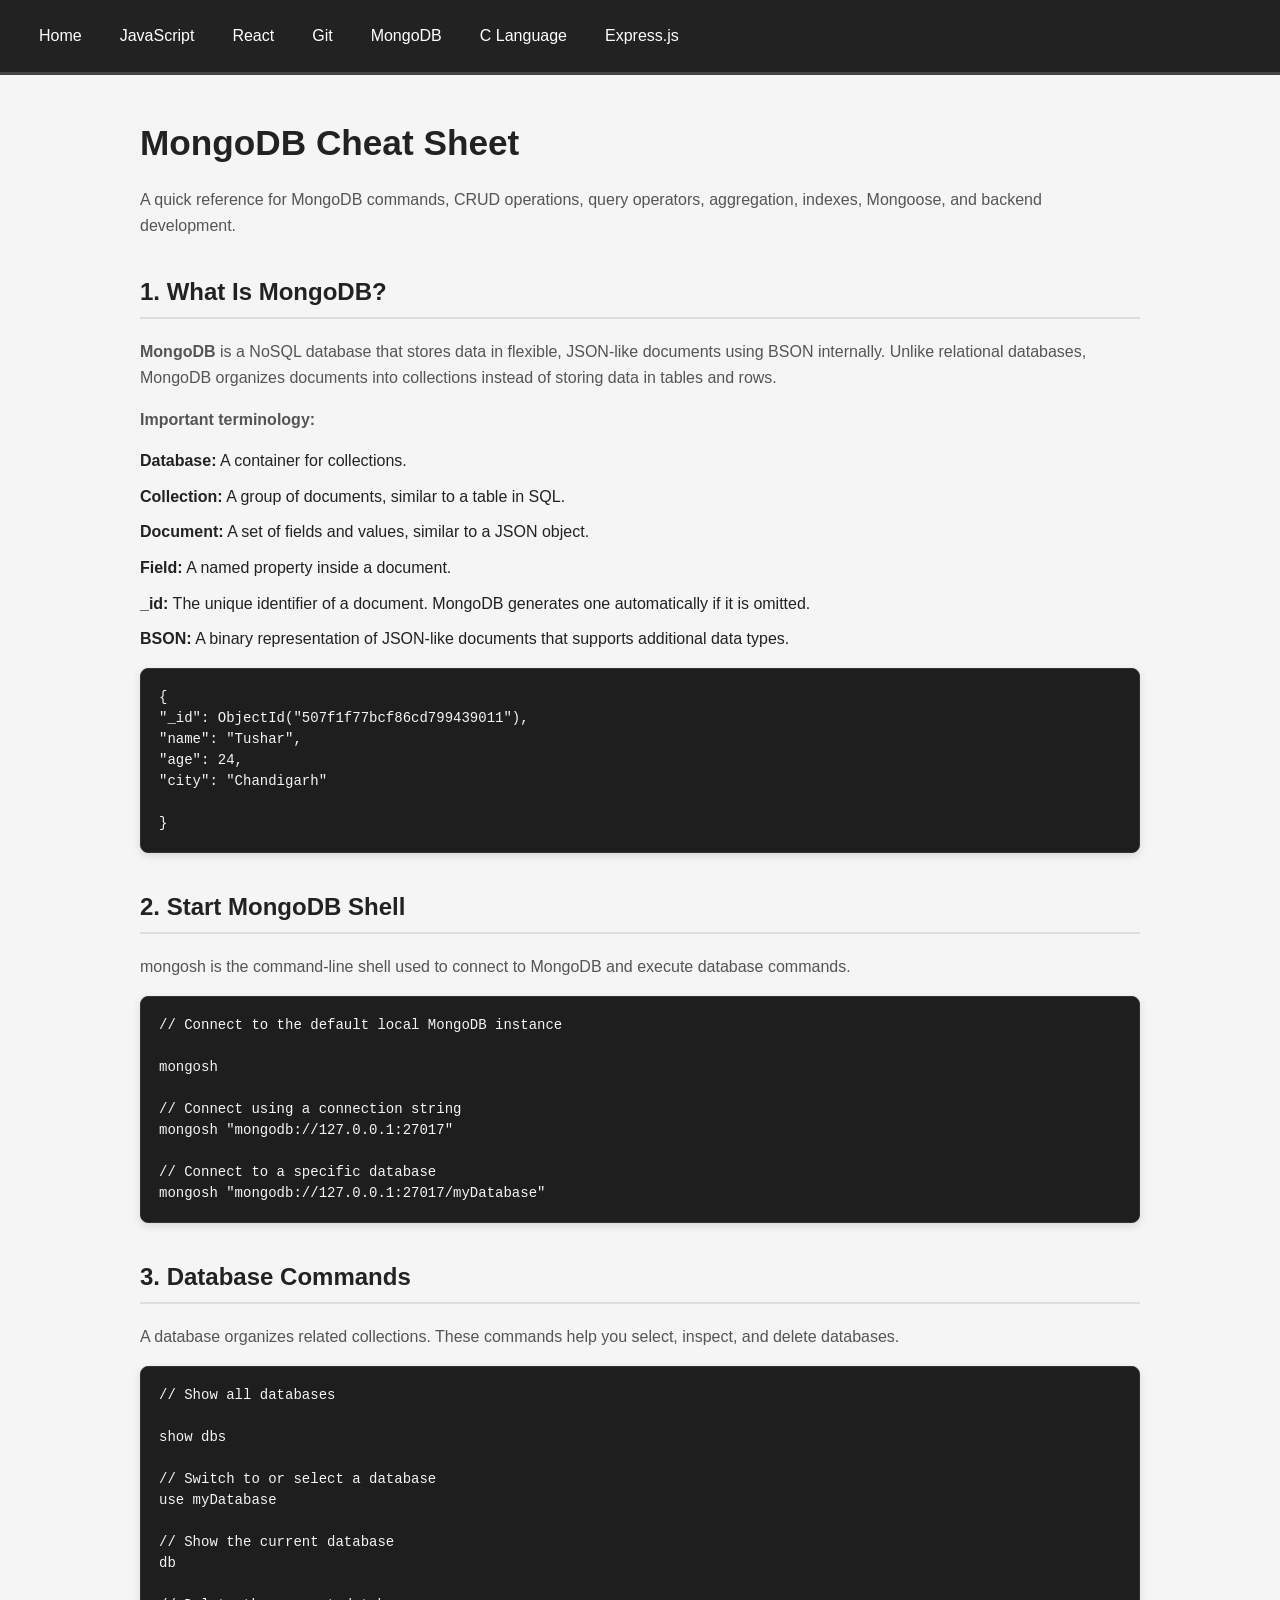
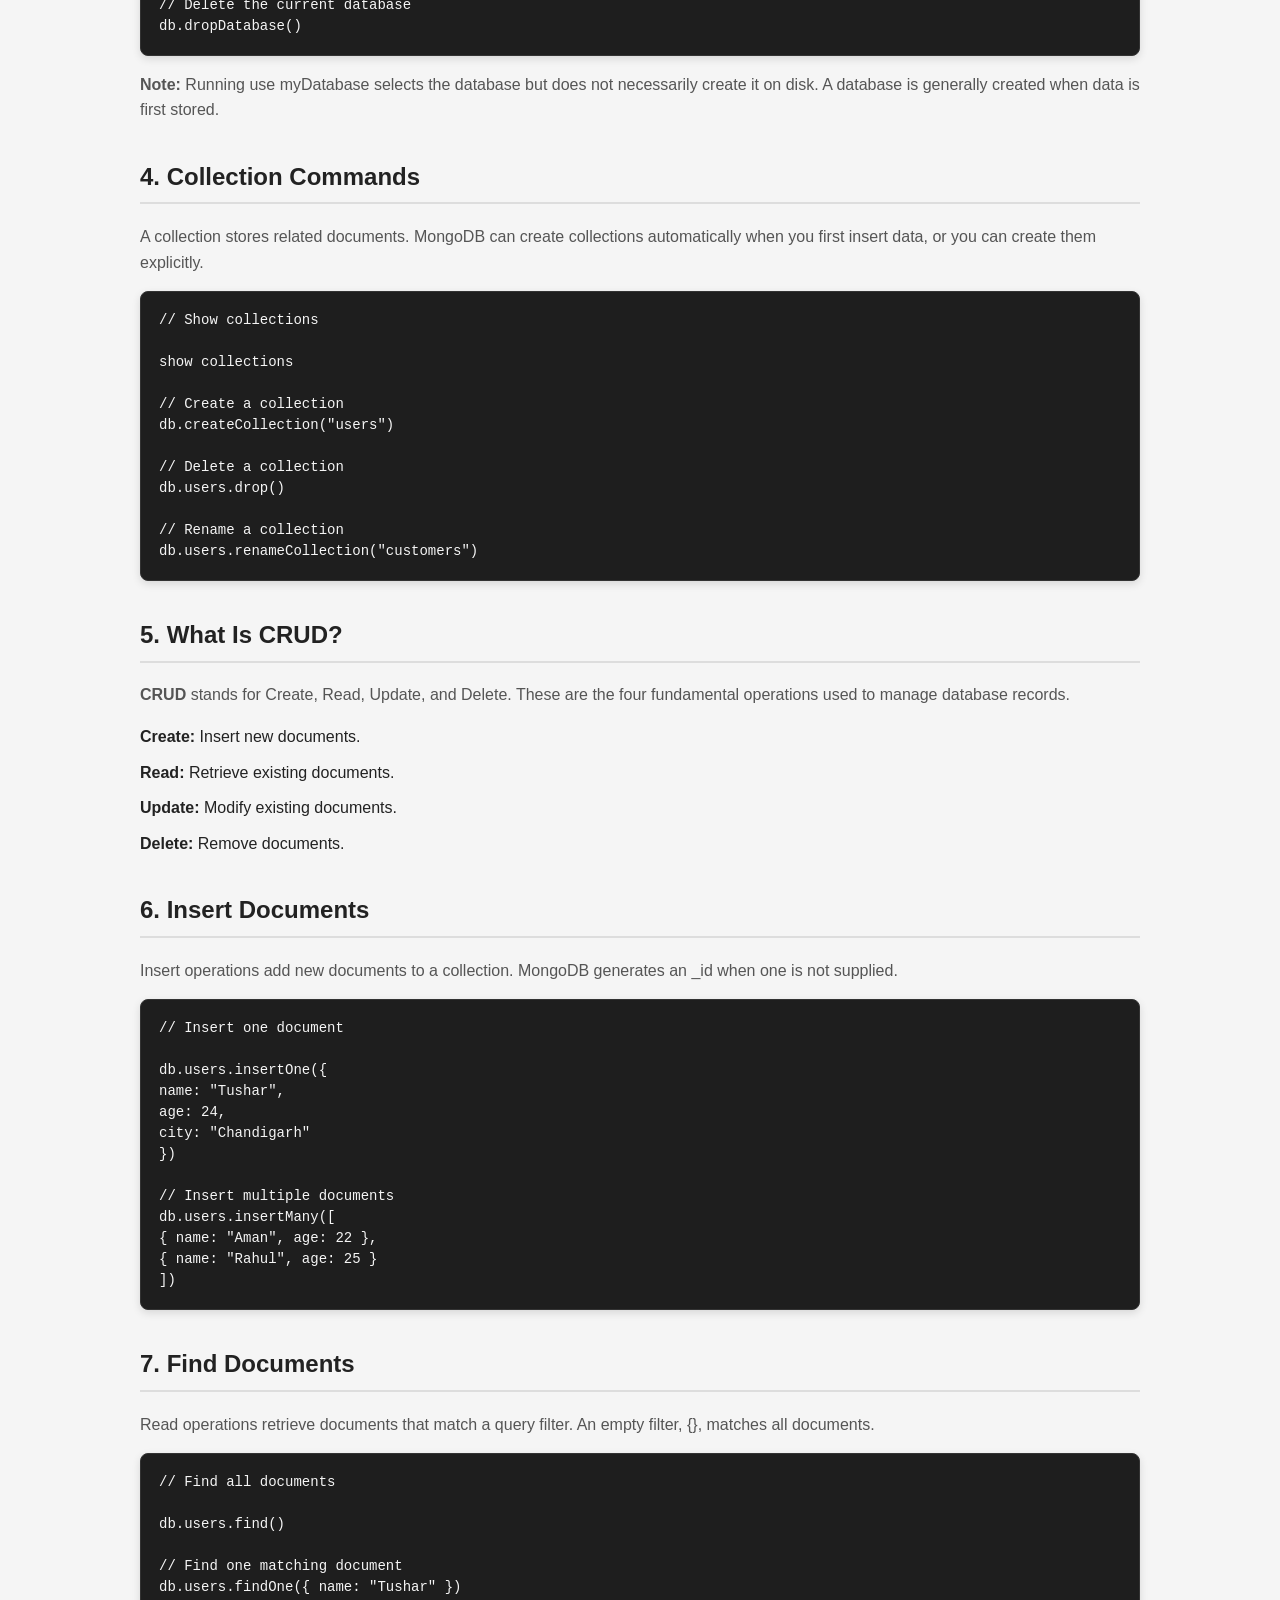
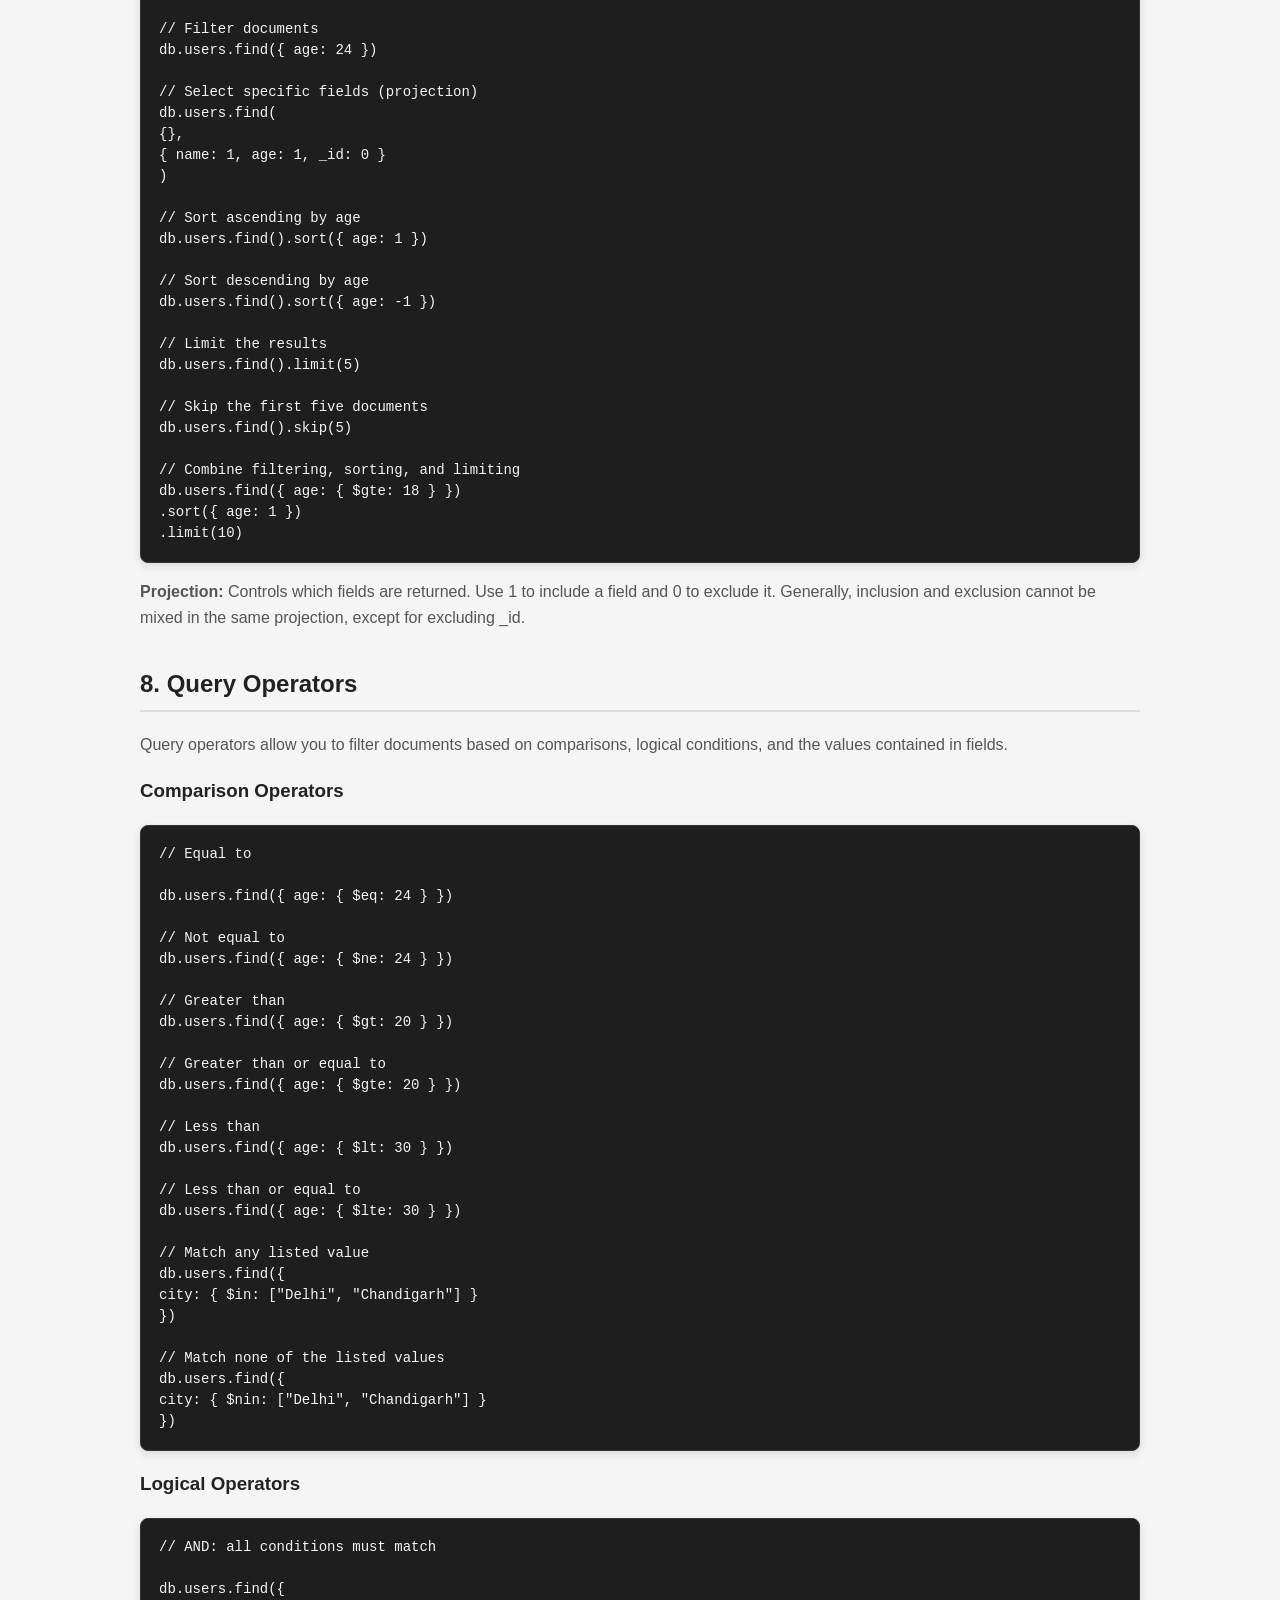
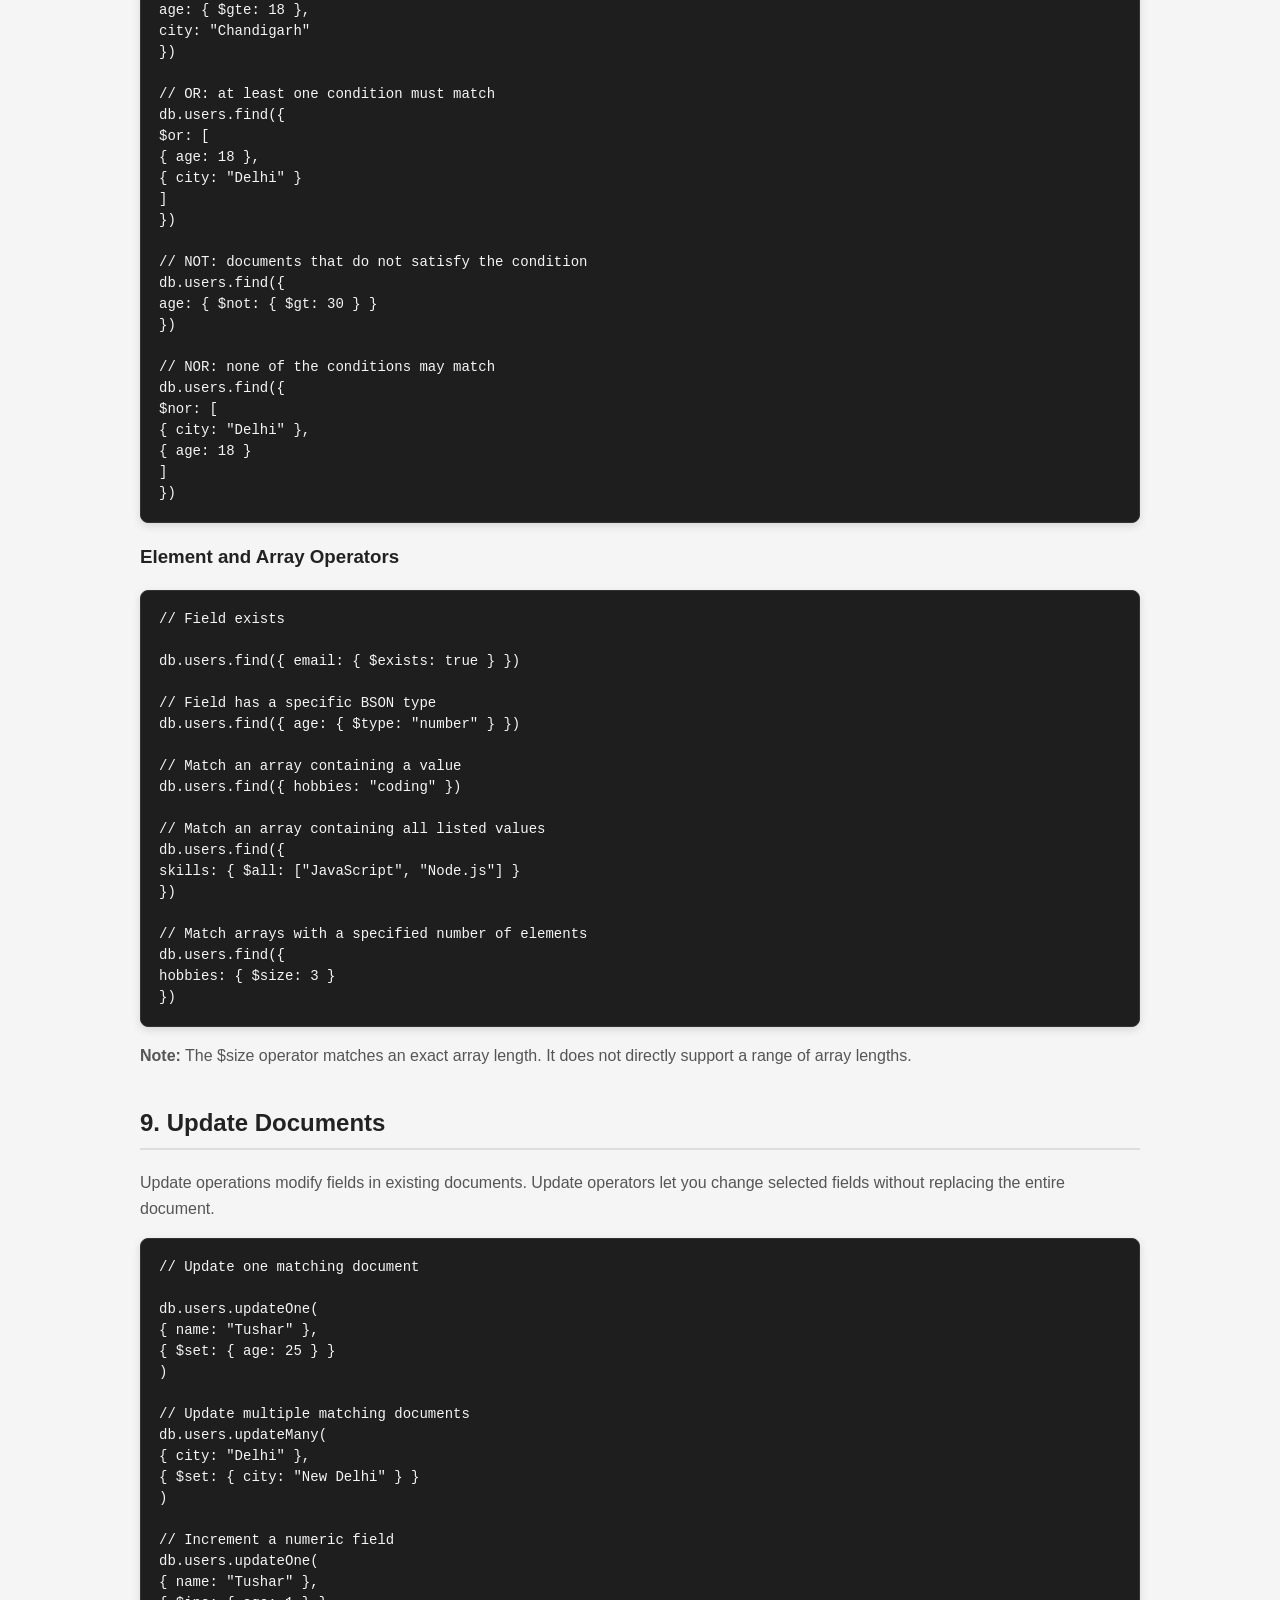
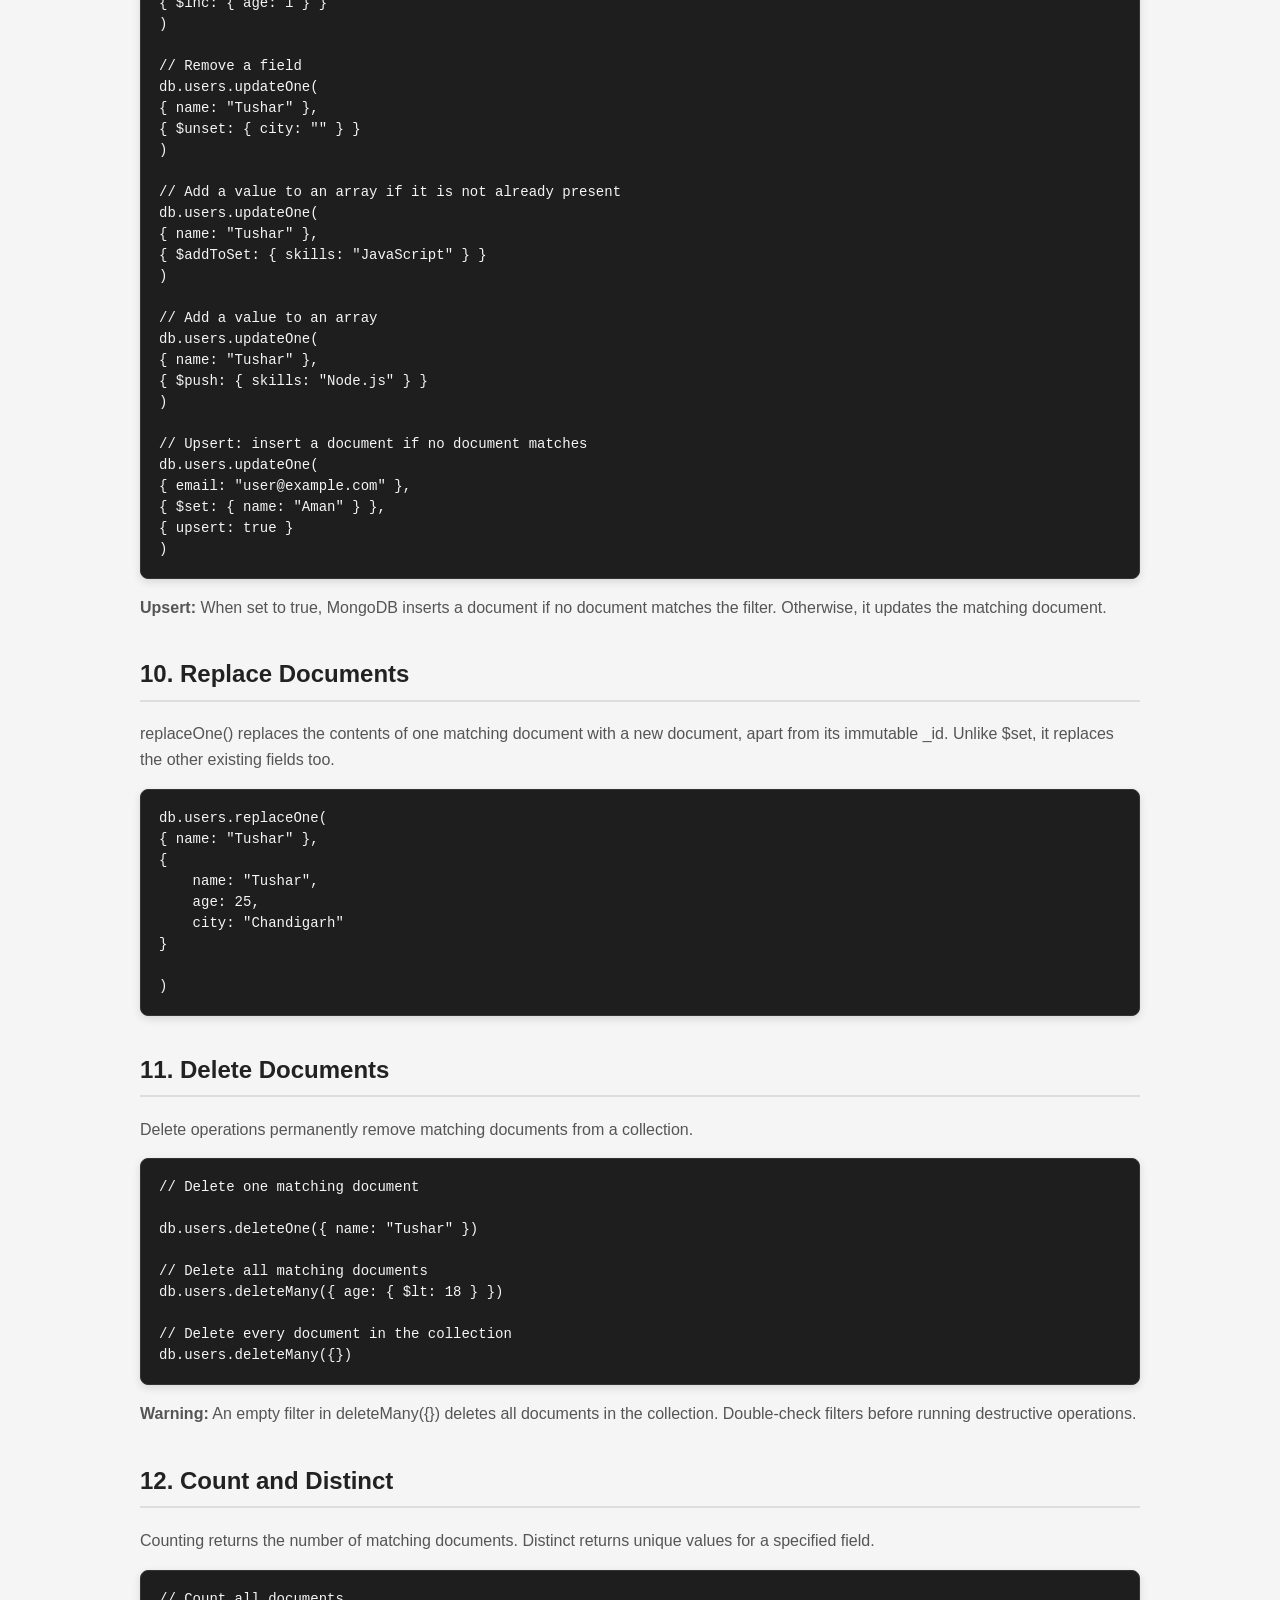
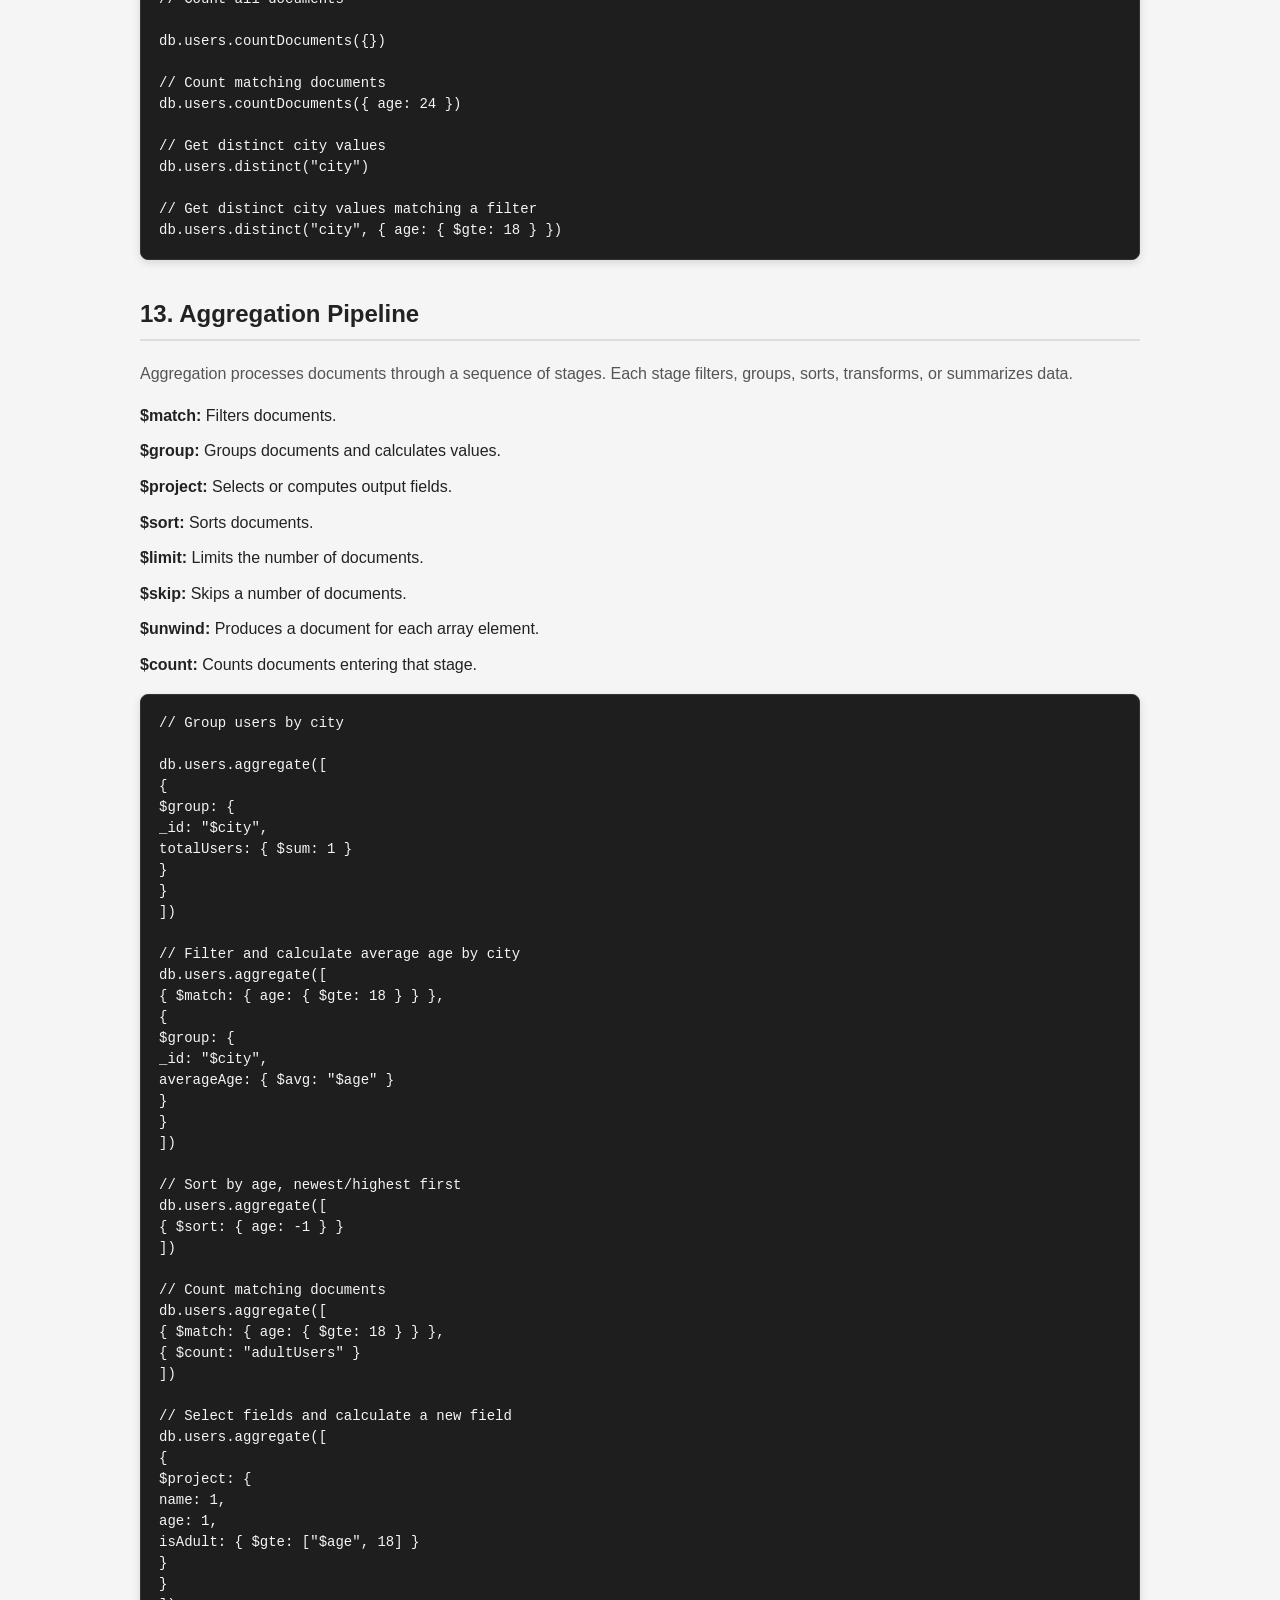
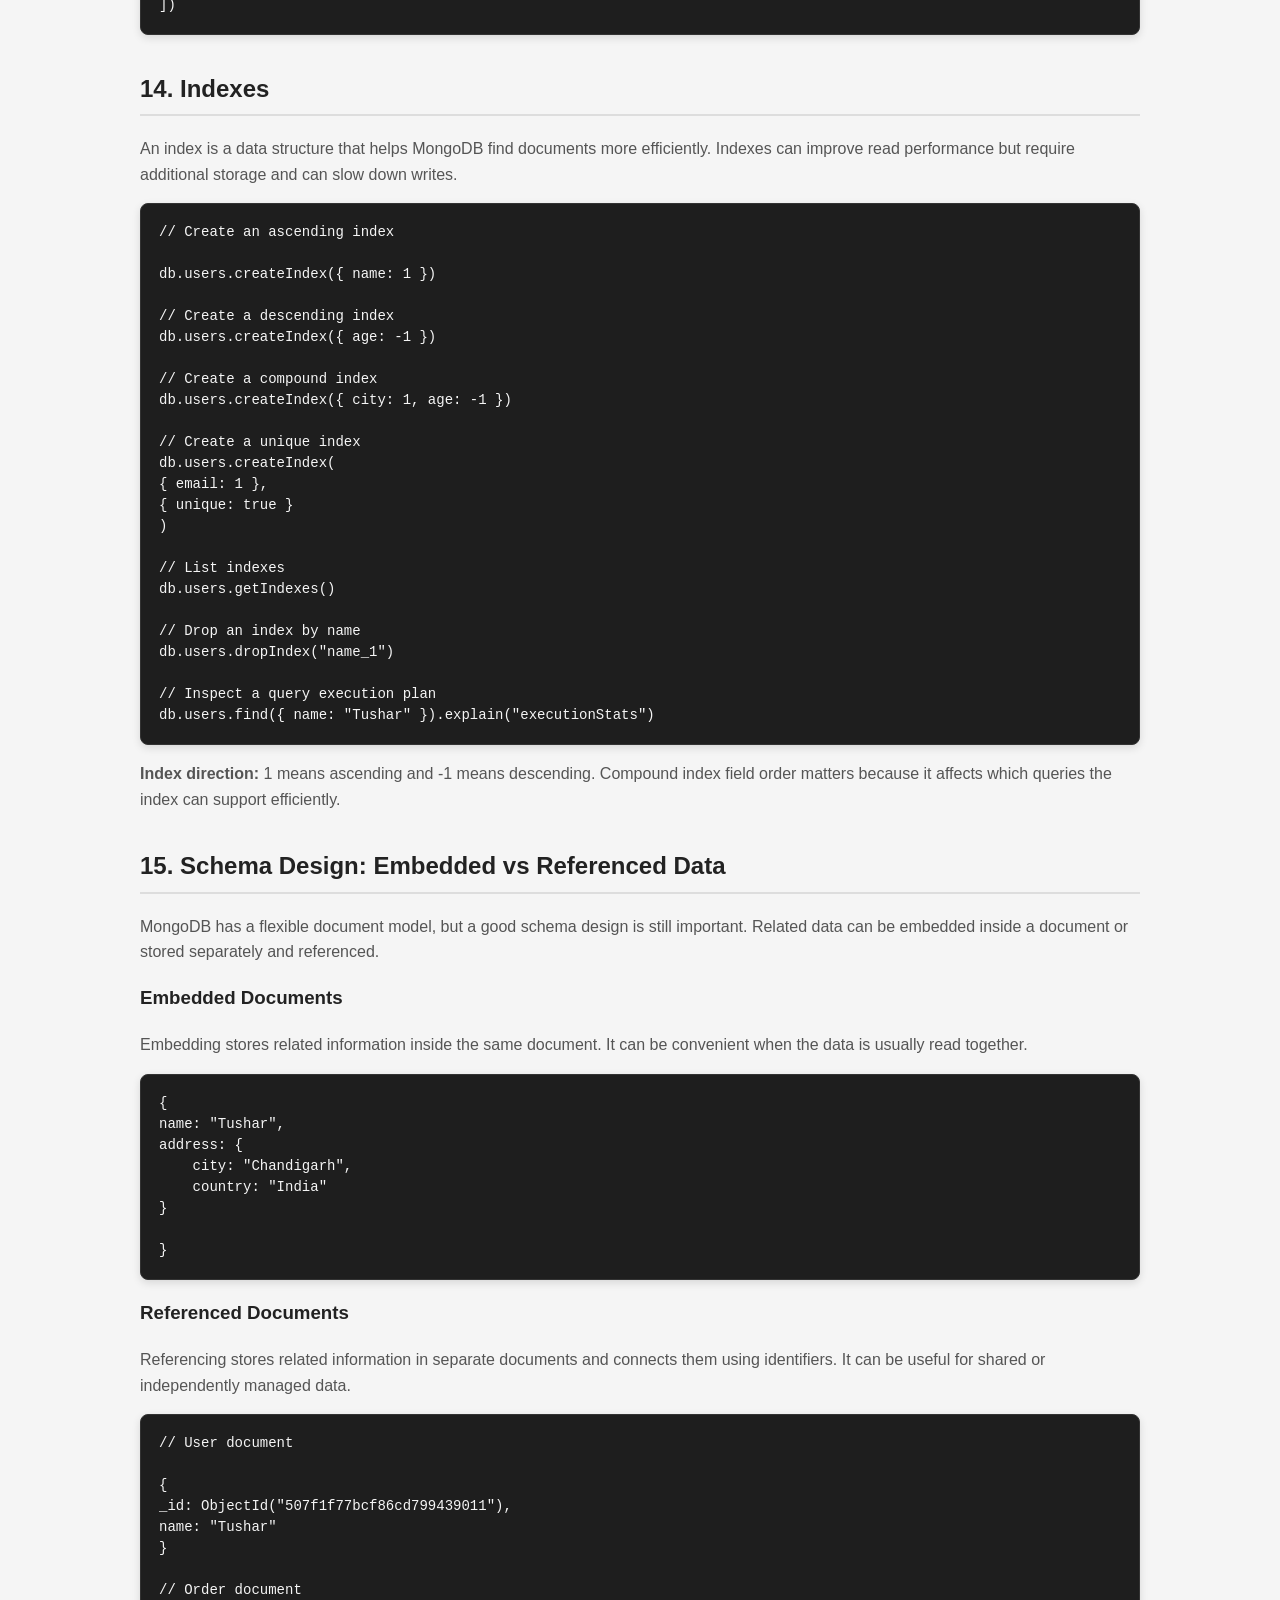
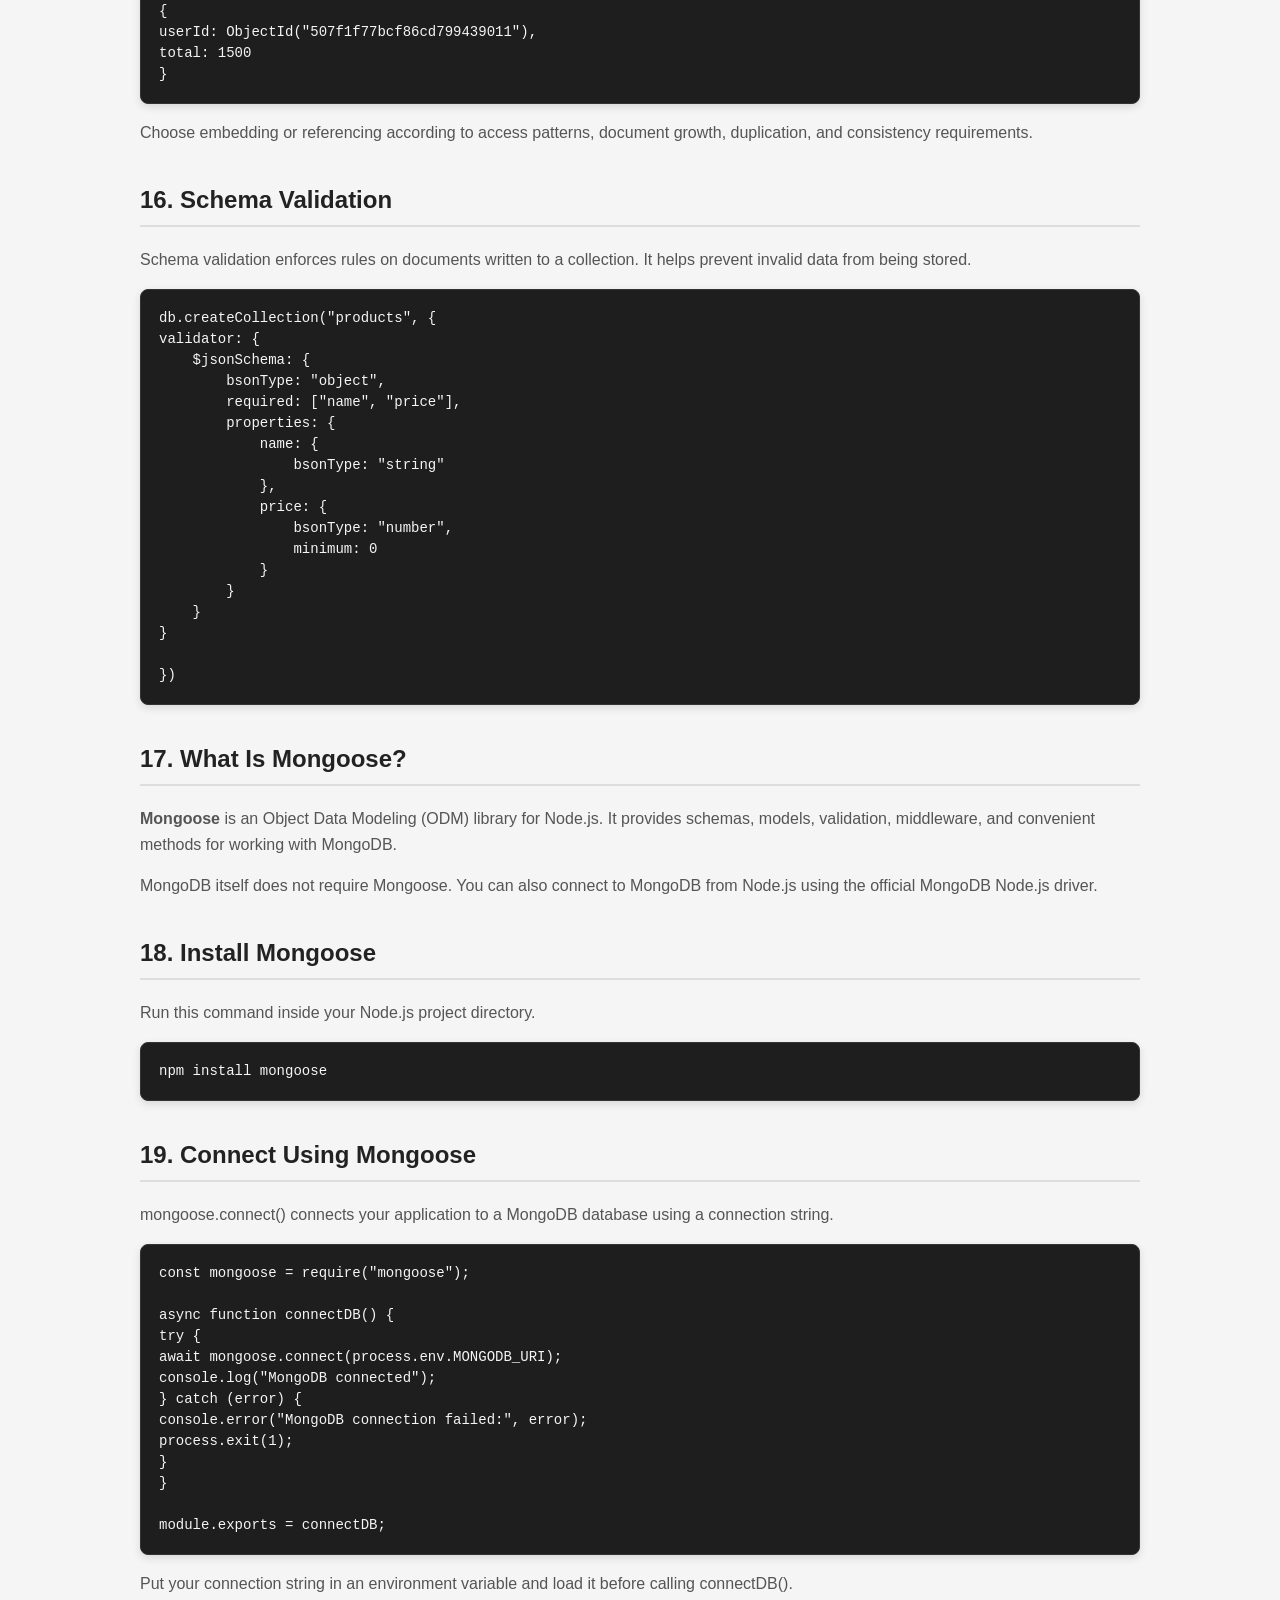
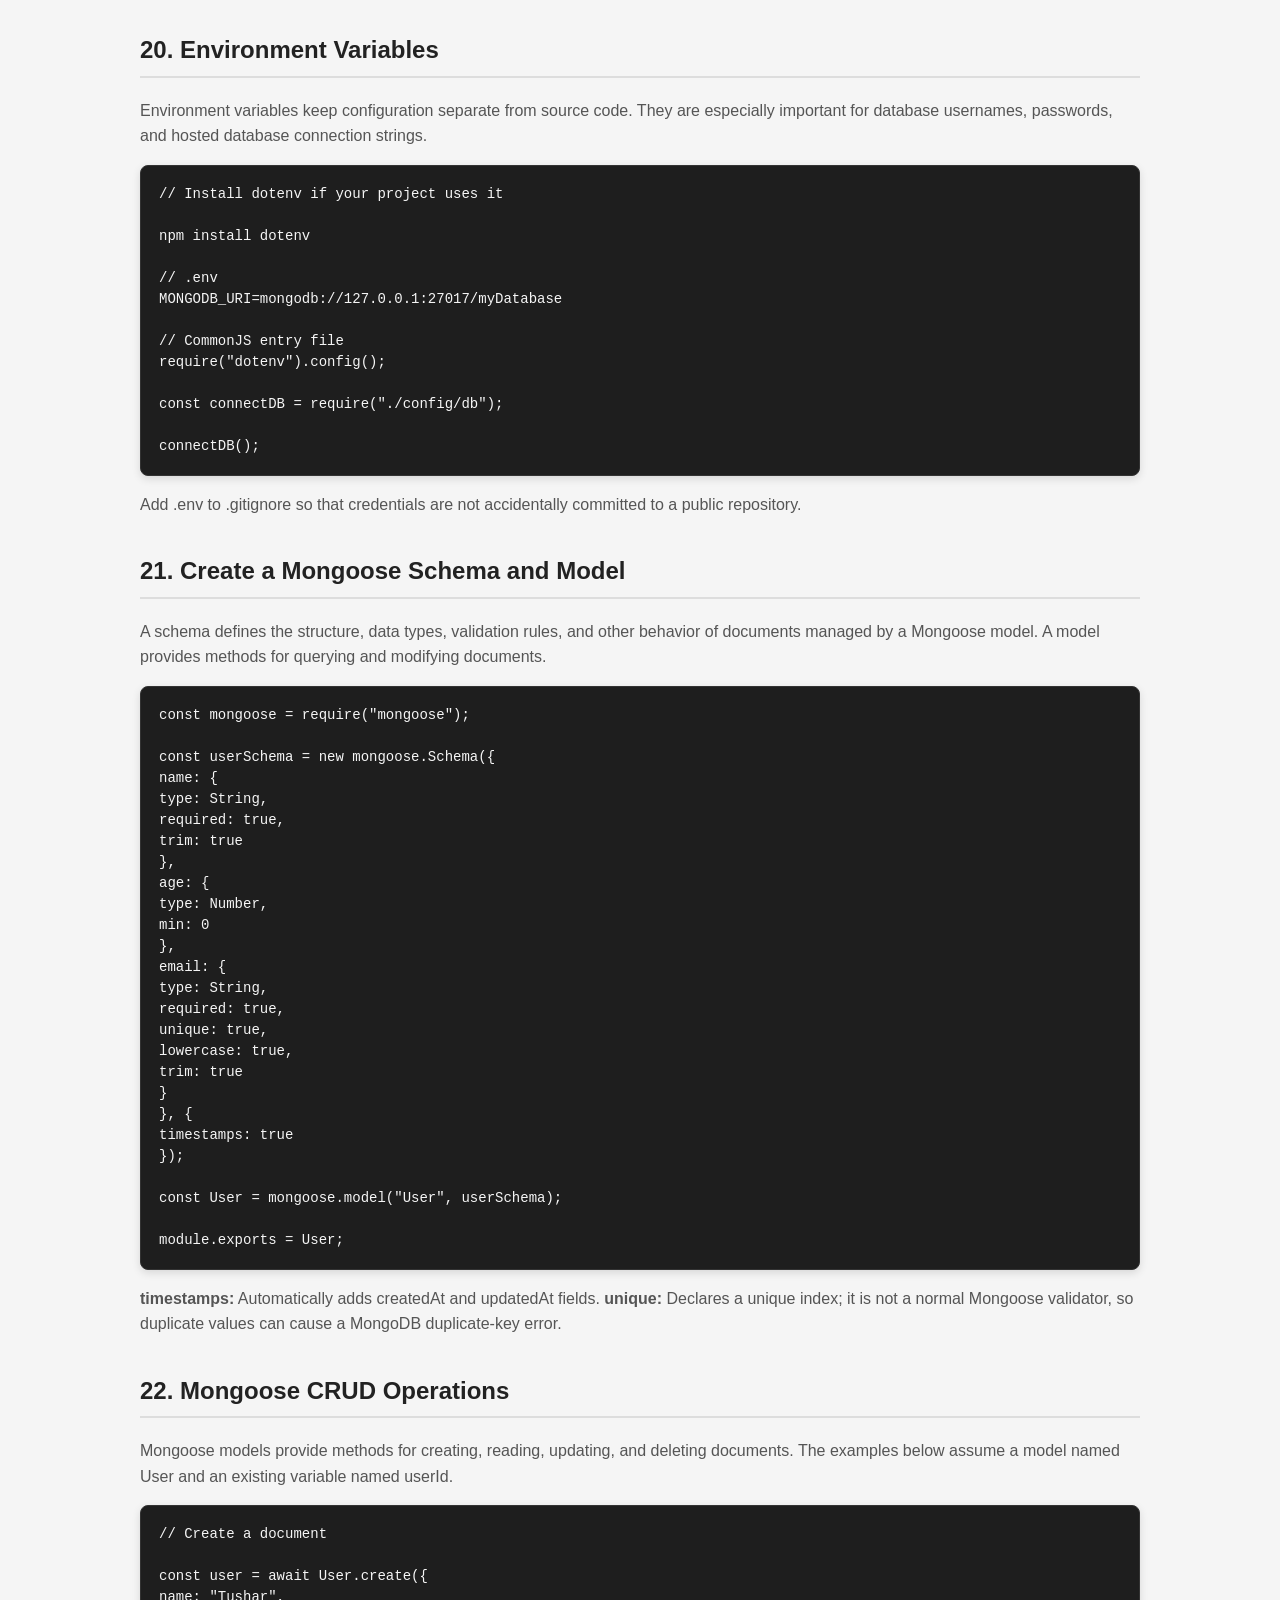
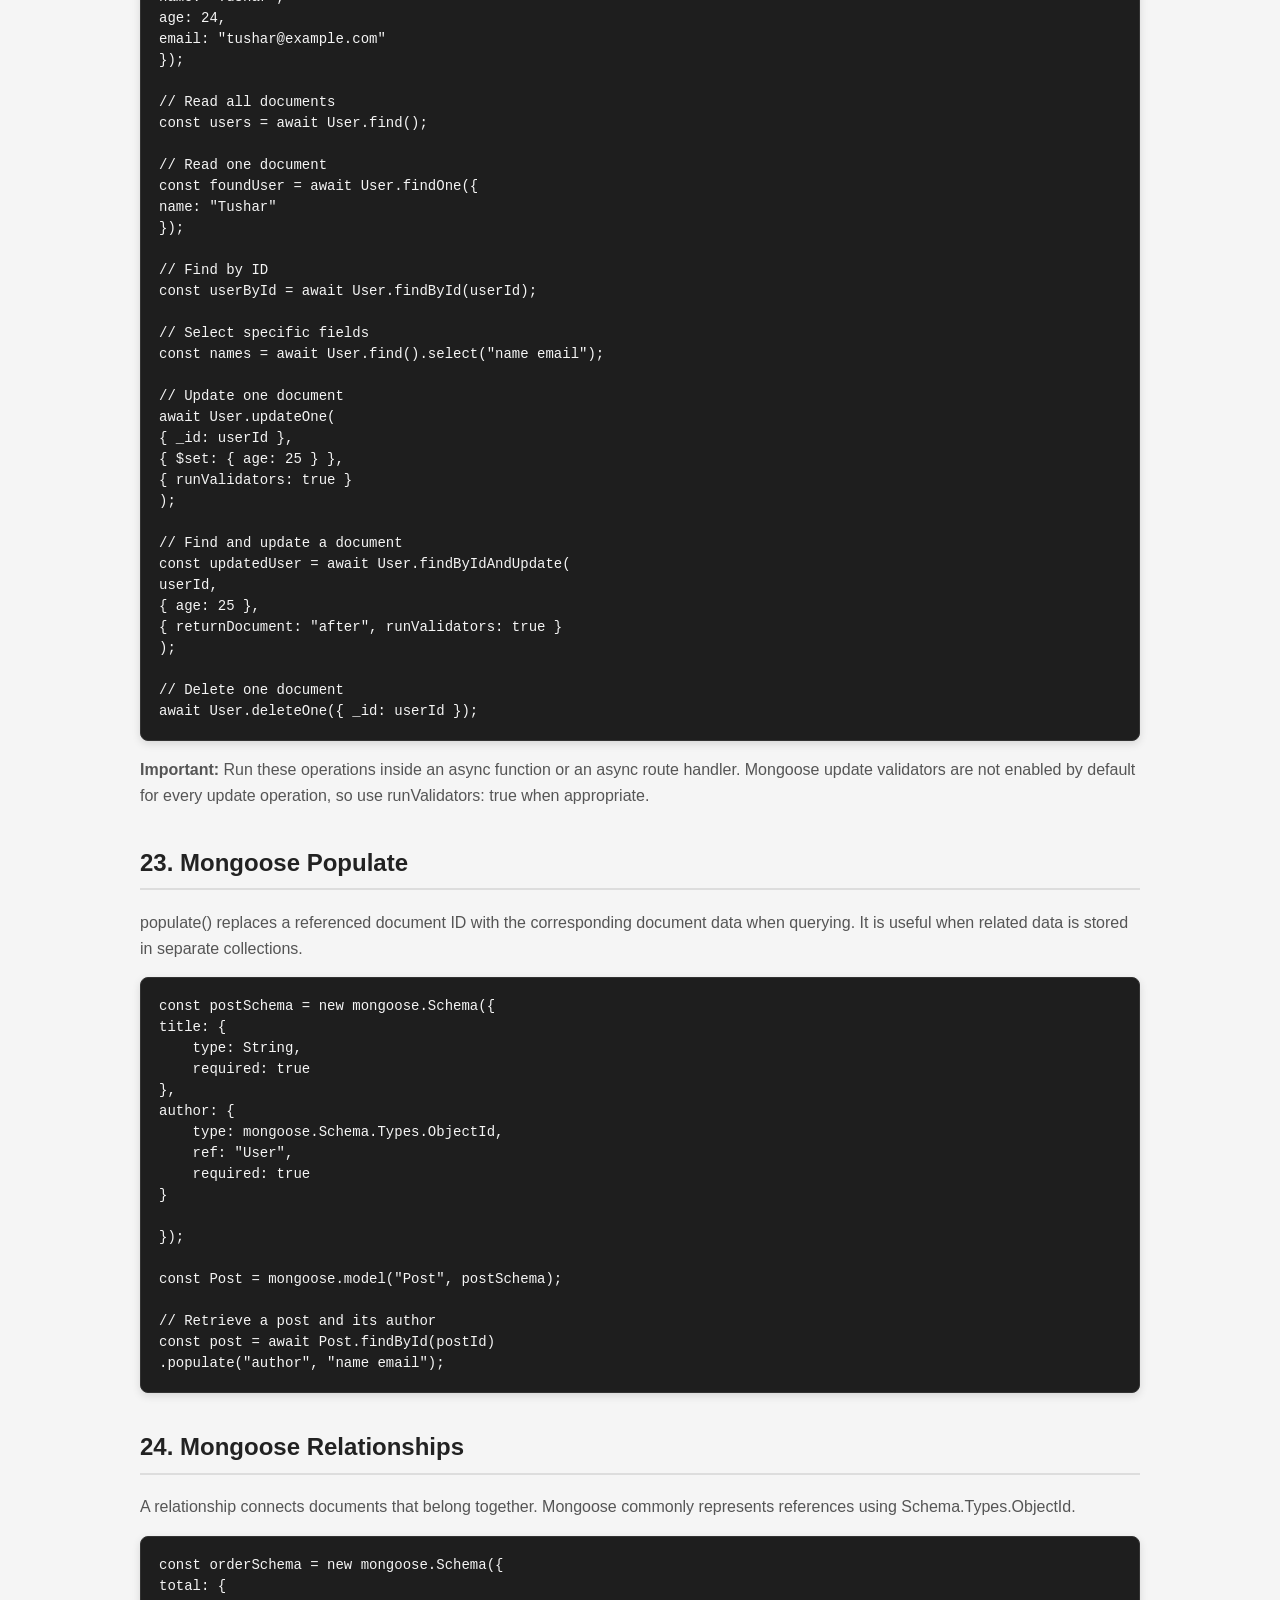
<file: mongodb.html>
<!DOCTYPE html><html lang="en"><head>
    <meta charset="UTF-8">
    <meta name="viewport" content="width=device-width, initial-scale=1.0"><title>MongoDB Cheat Sheet</title>

<link rel="stylesheet" href="style.css">

</head><body><!-- Navbar generated by script.js -->
<div id="navbar"></div>

<main>

    <h1>MongoDB Cheat Sheet</h1>

    <p>
        A quick reference for MongoDB commands, CRUD operations,
        query operators, aggregation, indexes, Mongoose, and backend development.
    </p>

    <!-- Introduction -->
    <h2>1. What Is MongoDB?</h2>

    <p>
        <strong>MongoDB</strong> is a NoSQL database that stores data
        in flexible, JSON-like documents using BSON internally.
        Unlike relational databases, MongoDB organizes documents into collections
        instead of storing data in tables and rows.
    </p>

    <p><strong>Important terminology:</strong></p>

    <ul>
        <li><strong>Database:</strong> A container for collections.</li>
        <li><strong>Collection:</strong> A group of documents, similar to a table in SQL.</li>
        <li><strong>Document:</strong> A set of fields and values, similar to a JSON object.</li>
        <li><strong>Field:</strong> A named property inside a document.</li>
        <li><strong>_id:</strong> The unique identifier of a document. MongoDB generates one automatically if it is omitted.</li>
        <li><strong>BSON:</strong> A binary representation of JSON-like documents that supports additional data types.</li>
    </ul>

    <pre><code>{
"_id": ObjectId("507f1f77bcf86cd799439011"),
"name": "Tushar",
"age": 24,
"city": "Chandigarh"

}</code></pre>

    <!-- Shell -->
    <h2>2. Start MongoDB Shell</h2>

    <p>
        <code>mongosh</code> is the command-line shell used to connect
        to MongoDB and execute database commands.
    </p>

    <pre><code>// Connect to the default local MongoDB instance

mongosh

// Connect using a connection string
mongosh "mongodb://127.0.0.1:27017"

// Connect to a specific database
mongosh "mongodb://127.0.0.1:27017/myDatabase"</code></pre>

    <!-- Database -->
    <h2>3. Database Commands</h2>

    <p>
        A database organizes related collections. These commands help you
        select, inspect, and delete databases.
    </p>

    <pre><code>// Show all databases

show dbs

// Switch to or select a database
use myDatabase

// Show the current database
db

// Delete the current database
db.dropDatabase()</code></pre>

    <p>
        <strong>Note:</strong> Running <code>use myDatabase</code> selects
        the database but does not necessarily create it on disk.
        A database is generally created when data is first stored.
    </p>

    <!-- Collections -->
    <h2>4. Collection Commands</h2>

    <p>
        A collection stores related documents. MongoDB can create collections
        automatically when you first insert data, or you can create them explicitly.
    </p>

    <pre><code>// Show collections

show collections

// Create a collection
db.createCollection("users")

// Delete a collection
db.users.drop()

// Rename a collection
db.users.renameCollection("customers")</code></pre>

    <!-- CRUD -->
    <h2>5. What Is CRUD?</h2>

    <p>
        <strong>CRUD</strong> stands for Create, Read, Update, and Delete.
        These are the four fundamental operations used to manage database records.
    </p>

    <ul>
        <li><strong>Create:</strong> Insert new documents.</li>
        <li><strong>Read:</strong> Retrieve existing documents.</li>
        <li><strong>Update:</strong> Modify existing documents.</li>
        <li><strong>Delete:</strong> Remove documents.</li>
    </ul>

    <!-- Insert -->
    <h2>6. Insert Documents</h2>

    <p>
        Insert operations add new documents to a collection.
        MongoDB generates an <code>_id</code> when one is not supplied.
    </p>

    <pre><code>// Insert one document

db.users.insertOne({
name: "Tushar",
age: 24,
city: "Chandigarh"
})

// Insert multiple documents
db.users.insertMany([
{ name: "Aman", age: 22 },
{ name: "Rahul", age: 25 }
])</code></pre>

    <!-- Find -->
    <h2>7. Find Documents</h2>

    <p>
        Read operations retrieve documents that match a query filter.
        An empty filter, <code>{}</code>, matches all documents.
    </p>

    <pre><code>// Find all documents

db.users.find()

// Find one matching document
db.users.findOne({ name: "Tushar" })

// Filter documents
db.users.find({ age: 24 })

// Select specific fields (projection)
db.users.find(
{},
{ name: 1, age: 1, _id: 0 }
)

// Sort ascending by age
db.users.find().sort({ age: 1 })

// Sort descending by age
db.users.find().sort({ age: -1 })

// Limit the results
db.users.find().limit(5)

// Skip the first five documents
db.users.find().skip(5)

// Combine filtering, sorting, and limiting
db.users.find({ age: { $gte: 18 } })
.sort({ age: 1 })
.limit(10)</code></pre>

    <p>
        <strong>Projection:</strong> Controls which fields are returned.
        Use <code>1</code> to include a field and <code>0</code> to exclude it.
        Generally, inclusion and exclusion cannot be mixed in the same projection,
        except for excluding <code>_id</code>.
    </p>

    <!-- Operators -->
    <h2>8. Query Operators</h2>

    <p>
        Query operators allow you to filter documents based on comparisons,
        logical conditions, and the values contained in fields.
    </p>

    <h3>Comparison Operators</h3>

    <pre><code>// Equal to

db.users.find({ age: { $eq: 24 } })

// Not equal to
db.users.find({ age: { $ne: 24 } })

// Greater than
db.users.find({ age: { $gt: 20 } })

// Greater than or equal to
db.users.find({ age: { $gte: 20 } })

// Less than
db.users.find({ age: { $lt: 30 } })

// Less than or equal to
db.users.find({ age: { $lte: 30 } })

// Match any listed value
db.users.find({
city: { $in: ["Delhi", "Chandigarh"] }
})

// Match none of the listed values
db.users.find({
city: { $nin: ["Delhi", "Chandigarh"] }
})</code></pre>

    <h3>Logical Operators</h3>

    <pre><code>// AND: all conditions must match

db.users.find({
age: { $gte: 18 },
city: "Chandigarh"
})

// OR: at least one condition must match
db.users.find({
$or: [
{ age: 18 },
{ city: "Delhi" }
]
})

// NOT: documents that do not satisfy the condition
db.users.find({
age: { $not: { $gt: 30 } }
})

// NOR: none of the conditions may match
db.users.find({
$nor: [
{ city: "Delhi" },
{ age: 18 }
]
})</code></pre>

    <h3>Element and Array Operators</h3>

    <pre><code>// Field exists

db.users.find({ email: { $exists: true } })

// Field has a specific BSON type
db.users.find({ age: { $type: "number" } })

// Match an array containing a value
db.users.find({ hobbies: "coding" })

// Match an array containing all listed values
db.users.find({
skills: { $all: ["JavaScript", "Node.js"] }
})

// Match arrays with a specified number of elements
db.users.find({
hobbies: { $size: 3 }
})</code></pre>

    <p>
        <strong>Note:</strong> The <code>$size</code> operator matches an exact
        array length. It does not directly support a range of array lengths.
    </p>

    <!-- Update -->
    <h2>9. Update Documents</h2>

    <p>
        Update operations modify fields in existing documents.
        Update operators let you change selected fields without replacing
        the entire document.
    </p>

    <pre><code>// Update one matching document

db.users.updateOne(
{ name: "Tushar" },
{ $set: { age: 25 } }
)

// Update multiple matching documents
db.users.updateMany(
{ city: "Delhi" },
{ $set: { city: "New Delhi" } }
)

// Increment a numeric field
db.users.updateOne(
{ name: "Tushar" },
{ $inc: { age: 1 } }
)

// Remove a field
db.users.updateOne(
{ name: "Tushar" },
{ $unset: { city: "" } }
)

// Add a value to an array if it is not already present
db.users.updateOne(
{ name: "Tushar" },
{ $addToSet: { skills: "JavaScript" } }
)

// Add a value to an array
db.users.updateOne(
{ name: "Tushar" },
{ $push: { skills: "Node.js" } }
)

// Upsert: insert a document if no document matches
db.users.updateOne(
{ email: "user@example.com" },
{ $set: { name: "Aman" } },
{ upsert: true }
)</code></pre>

    <p>
        <strong>Upsert:</strong> When set to <code>true</code>, MongoDB inserts
        a document if no document matches the filter. Otherwise, it updates
        the matching document.
    </p>

    <!-- Replace -->
    <h2>10. Replace Documents</h2>

    <p>
        <code>replaceOne()</code> replaces the contents of one matching document
        with a new document, apart from its immutable <code>_id</code>.
        Unlike <code>$set</code>, it replaces the other existing fields too.
    </p>

    <pre><code>db.users.replaceOne(
{ name: "Tushar" },
{
    name: "Tushar",
    age: 25,
    city: "Chandigarh"
}

)</code></pre>

    <!-- Delete -->
    <h2>11. Delete Documents</h2>

    <p>
        Delete operations permanently remove matching documents from a collection.
    </p>

    <pre><code>// Delete one matching document

db.users.deleteOne({ name: "Tushar" })

// Delete all matching documents
db.users.deleteMany({ age: { $lt: 18 } })

// Delete every document in the collection
db.users.deleteMany({})</code></pre>

    <p>
        <strong>Warning:</strong> An empty filter in
        <code>deleteMany({})</code> deletes all documents in the collection.
        Double-check filters before running destructive operations.
    </p>

    <!-- Count -->
    <h2>12. Count and Distinct</h2>

    <p>
        Counting returns the number of matching documents.
        Distinct returns unique values for a specified field.
    </p>

    <pre><code>// Count all documents

db.users.countDocuments({})

// Count matching documents
db.users.countDocuments({ age: 24 })

// Get distinct city values
db.users.distinct("city")

// Get distinct city values matching a filter
db.users.distinct("city", { age: { $gte: 18 } })</code></pre>

    <!-- Aggregation -->
    <h2>13. Aggregation Pipeline</h2>

    <p>
        Aggregation processes documents through a sequence of stages.
        Each stage filters, groups, sorts, transforms, or summarizes data.
    </p>

    <ul>
        <li><strong>$match:</strong> Filters documents.</li>
        <li><strong>$group:</strong> Groups documents and calculates values.</li>
        <li><strong>$project:</strong> Selects or computes output fields.</li>
        <li><strong>$sort:</strong> Sorts documents.</li>
        <li><strong>$limit:</strong> Limits the number of documents.</li>
        <li><strong>$skip:</strong> Skips a number of documents.</li>
        <li><strong>$unwind:</strong> Produces a document for each array element.</li>
        <li><strong>$count:</strong> Counts documents entering that stage.</li>
    </ul>

    <pre><code>// Group users by city

db.users.aggregate([
{
$group: {
_id: "$city",
totalUsers: { $sum: 1 }
}
}
])

// Filter and calculate average age by city
db.users.aggregate([
{ $match: { age: { $gte: 18 } } },
{
$group: {
_id: "$city",
averageAge: { $avg: "$age" }
}
}
])

// Sort by age, newest/highest first
db.users.aggregate([
{ $sort: { age: -1 } }
])

// Count matching documents
db.users.aggregate([
{ $match: { age: { $gte: 18 } } },
{ $count: "adultUsers" }
])

// Select fields and calculate a new field
db.users.aggregate([
{
$project: {
name: 1,
age: 1,
isAdult: { $gte: ["$age", 18] }
}
}
])</code></pre>

    <!-- Indexes -->
    <h2>14. Indexes</h2>

    <p>
        An index is a data structure that helps MongoDB find documents more
        efficiently. Indexes can improve read performance but require additional
        storage and can slow down writes.
    </p>

    <pre><code>// Create an ascending index

db.users.createIndex({ name: 1 })

// Create a descending index
db.users.createIndex({ age: -1 })

// Create a compound index
db.users.createIndex({ city: 1, age: -1 })

// Create a unique index
db.users.createIndex(
{ email: 1 },
{ unique: true }
)

// List indexes
db.users.getIndexes()

// Drop an index by name
db.users.dropIndex("name_1")

// Inspect a query execution plan
db.users.find({ name: "Tushar" }).explain("executionStats")</code></pre>

    <p>
        <strong>Index direction:</strong> <code>1</code> means ascending
        and <code>-1</code> means descending. Compound index field order matters
        because it affects which queries the index can support efficiently.
    </p>

    <!-- Schema Design -->
    <h2>15. Schema Design: Embedded vs Referenced Data</h2>

    <p>
        MongoDB has a flexible document model, but a good schema design is
        still important. Related data can be embedded inside a document or
        stored separately and referenced.
    </p>

    <h3>Embedded Documents</h3>

    <p>
        Embedding stores related information inside the same document.
        It can be convenient when the data is usually read together.
    </p>

    <pre><code>{
name: "Tushar",
address: {
    city: "Chandigarh",
    country: "India"
}

}</code></pre>

    <h3>Referenced Documents</h3>

    <p>
        Referencing stores related information in separate documents and
        connects them using identifiers. It can be useful for shared or
        independently managed data.
    </p>

    <pre><code>// User document

{
_id: ObjectId("507f1f77bcf86cd799439011"),
name: "Tushar"
}

// Order document
{
userId: ObjectId("507f1f77bcf86cd799439011"),
total: 1500
}</code></pre>

    <p>
        Choose embedding or referencing according to access patterns,
        document growth, duplication, and consistency requirements.
    </p>

    <!-- Validation -->
    <h2>16. Schema Validation</h2>

    <p>
        Schema validation enforces rules on documents written to a collection.
        It helps prevent invalid data from being stored.
    </p>

    <pre><code>db.createCollection("products", {
validator: {
    $jsonSchema: {
        bsonType: "object",
        required: ["name", "price"],
        properties: {
            name: {
                bsonType: "string"
            },
            price: {
                bsonType: "number",
                minimum: 0
            }
        }
    }
}

})</code></pre>

    <!-- Mongoose -->
    <h2>17. What Is Mongoose?</h2>

    <p>
        <strong>Mongoose</strong> is an Object Data Modeling (ODM) library
        for Node.js. It provides schemas, models, validation, middleware,
        and convenient methods for working with MongoDB.
    </p>

    <p>
        MongoDB itself does not require Mongoose. You can also connect to
        MongoDB from Node.js using the official MongoDB Node.js driver.
    </p>

    <h2>18. Install Mongoose</h2>

    <p>
        Run this command inside your Node.js project directory.
    </p>

    <pre><code>npm install mongoose</code></pre>

    <!-- Connection -->
    <h2>19. Connect Using Mongoose</h2>

    <p>
        <code>mongoose.connect()</code> connects your application to a MongoDB
        database using a connection string.
    </p>

    <pre><code>const mongoose = require("mongoose");

async function connectDB() {
try {
await mongoose.connect(process.env.MONGODB_URI);
console.log("MongoDB connected");
} catch (error) {
console.error("MongoDB connection failed:", error);
process.exit(1);
}
}

module.exports = connectDB;</code></pre>

    <p>
        Put your connection string in an environment variable and load it
        before calling <code>connectDB()</code>.
    </p>

    <!-- Env -->
    <h2>20. Environment Variables</h2>

    <p>
        Environment variables keep configuration separate from source code.
        They are especially important for database usernames, passwords,
        and hosted database connection strings.
    </p>

    <pre><code>// Install dotenv if your project uses it

npm install dotenv

// .env
MONGODB_URI=mongodb://127.0.0.1:27017/myDatabase

// CommonJS entry file
require("dotenv").config();

const connectDB = require("./config/db");

connectDB();</code></pre>

    <p>
        Add <code>.env</code> to <code>.gitignore</code> so that credentials
        are not accidentally committed to a public repository.
    </p>

    <!-- Schema and Model -->
    <h2>21. Create a Mongoose Schema and Model</h2>

    <p>
        A schema defines the structure, data types, validation rules,
        and other behavior of documents managed by a Mongoose model.
        A model provides methods for querying and modifying documents.
    </p>

    <pre><code>const mongoose = require("mongoose");

const userSchema = new mongoose.Schema({
name: {
type: String,
required: true,
trim: true
},
age: {
type: Number,
min: 0
},
email: {
type: String,
required: true,
unique: true,
lowercase: true,
trim: true
}
}, {
timestamps: true
});

const User = mongoose.model("User", userSchema);

module.exports = User;</code></pre>

    <p>
        <strong>timestamps:</strong> Automatically adds
        <code>createdAt</code> and <code>updatedAt</code> fields.
        <strong>unique:</strong> Declares a unique index; it is not a
        normal Mongoose validator, so duplicate values can cause a
        MongoDB duplicate-key error.
    </p>

    <!-- CRUD -->
    <h2>22. Mongoose CRUD Operations</h2>

    <p>
        Mongoose models provide methods for creating, reading, updating,
        and deleting documents. The examples below assume a model named
        <code>User</code> and an existing variable named <code>userId</code>.
    </p>

    <pre><code>// Create a document

const user = await User.create({
name: "Tushar",
age: 24,
email: "tushar@example.com"
});

// Read all documents
const users = await User.find();

// Read one document
const foundUser = await User.findOne({
name: "Tushar"
});

// Find by ID
const userById = await User.findById(userId);

// Select specific fields
const names = await User.find().select("name email");

// Update one document
await User.updateOne(
{ _id: userId },
{ $set: { age: 25 } },
{ runValidators: true }
);

// Find and update a document
const updatedUser = await User.findByIdAndUpdate(
userId,
{ age: 25 },
{ returnDocument: "after", runValidators: true }
);

// Delete one document
await User.deleteOne({ _id: userId });</code></pre>

    <p>
        <strong>Important:</strong> Run these operations inside an
        <code>async</code> function or an async route handler.
        Mongoose update validators are not enabled by default for every update
        operation, so use <code>runValidators: true</code> when appropriate.
    </p>

    <!-- Populate -->
    <h2>23. Mongoose Populate</h2>

    <p>
        <code>populate()</code> replaces a referenced document ID with the
        corresponding document data when querying. It is useful when related
        data is stored in separate collections.
    </p>

    <pre><code>const postSchema = new mongoose.Schema({
title: {
    type: String,
    required: true
},
author: {
    type: mongoose.Schema.Types.ObjectId,
    ref: "User",
    required: true
}

});

const Post = mongoose.model("Post", postSchema);

// Retrieve a post and its author
const post = await Post.findById(postId)
.populate("author", "name email");</code></pre>

    <!-- Relationships -->
    <h2>24. Mongoose Relationships</h2>

    <p>
        A relationship connects documents that belong together.
        Mongoose commonly represents references using
        <code>Schema.Types.ObjectId</code>.
    </p>

    <pre><code>const orderSchema = new mongoose.Schema({
total: {
    type: Number,
    required: true,
    min: 0
},
user: {
    type: mongoose.Schema.Types.ObjectId,
    ref: "User",
    required: true
}

});

const Order = mongoose.model("Order", orderSchema);

// Find orders and their associated users
const orders = await Order.find().populate("user", "name email");</code></pre>

    <!-- Transactions -->
    <h2>25. Transactions</h2>

    <p>
        A transaction allows multiple database operations to succeed or fail
        together. Transactions require a suitable MongoDB deployment,
        such as a replica set or sharded cluster.
    </p>

    <pre><code>const session = await mongoose.startSession();

try {
await session.withTransaction(async () => {
await User.updateOne(
{ _id: userId },
{ $inc: { balance: -100 } },
{ session }
);

    await User.updateOne(
        { _id: recipientId },
        { $inc: { balance: 100 } },
        { session }
    );
});

} finally {
await session.endSession();
}</code></pre>

    <p>
        This example demonstrates transaction syntax only. A real money-transfer
        system also needs balance checks, authorization, concurrency safeguards,
        and appropriate error handling.
    </p>

    <!-- Pagination -->
    <h2>26. Pagination</h2>

    <p>
        Pagination splits a large result set into smaller portions.
        Skip/limit pagination is simple, while cursor-based pagination can
        be more efficient for large datasets.
    </p>

    <pre><code>// Page-based pagination

const page = 2;
const limit = 10;

const users = await User.find()
.sort({ _id: 1 })
.skip((page - 1) * limit)
.limit(limit);

// Count matching documents
const totalUsers = await User.countDocuments({});</code></pre>

    <!-- Performance -->
    <h2>27. Query Performance</h2>

    <p>
        Query optimization reduces unnecessary database work and improves
        response times as your application grows.
    </p>

    <pre><code>// Inspect query execution statistics

db.users.find({ city: "Chandigarh" })
.explain("executionStats")

// Select only required fields
db.users.find(
{ city: "Chandigarh" },
{ name: 1, email: 1, _id: 0 }
)

// Limit returned documents
db.users.find({ city: "Chandigarh" }).limit(20)</code></pre>

    <ul>
        <li>Create indexes for frequently queried fields when justified by query patterns.</li>
        <li>Use projections to avoid retrieving unnecessary fields.</li>
        <li>Limit result sizes and paginate large result sets.</li>
        <li>Use <code>explain()</code> to understand query execution.</li>
        <li>Avoid creating too many indexes because indexes consume storage and add write overhead.</li>
    </ul>

    <!-- Security -->
    <h2>28. MongoDB Security Best Practices</h2>

    <ul>
        <li>Use authentication and least-privilege database accounts.</li>
        <li>Never expose database credentials in frontend JavaScript.</li>
        <li>Keep connection strings and secrets out of public repositories.</li>
        <li>Restrict network access to trusted application servers.</li>
        <li>Validate incoming data on the server.</li>
        <li>Do not pass untrusted request objects directly into database filters.</li>
        <li>Use backups and test your recovery process.</li>
        <li>Keep MongoDB and its drivers updated.</li>
    </ul>

    <h3>Safe Query Example in Express</h3>

    <pre><code>// Avoid passing the entire request body as a filter:

// User.find(req.body);

// Prefer explicitly selecting allowed fields:
const filter = {
email: req.body.email
};

const user = await User.findOne(filter);</code></pre>

    <!-- Connection strings -->
    <h2>29. MongoDB Connection Strings</h2>

    <p>
        A connection string specifies how your application connects to MongoDB.
        Local and hosted MongoDB deployments use different connection details.
    </p>

    <pre><code>// Local MongoDB

mongodb://127.0.0.1:27017/myDatabase

// Environment variable example
MONGODB_URI=mongodb://127.0.0.1:27017/myDatabase

// Hosted MongoDB example format
MONGODB_URI=mongodb+srv://USERNAME:PASSWORD@CLUSTER_HOST/myDatabase</code></pre>

    <p>
        Replace the placeholders with your actual hosted database details.
        Never publish a real connection string containing credentials.
    </p>

    <!-- Common mistakes -->
    <h2>30. Common MongoDB Mistakes</h2>

    <ul>
        <li>Forgetting that MongoDB queries use BSON types, which can differ from ordinary strings.</li>
        <li>Using a string where an <code>ObjectId</code> is expected.</li>
        <li>Updating a document without the intended filter.</li>
        <li>Deleting documents using an empty filter accidentally.</li>
        <li>Assuming <code>unique: true</code> is a regular Mongoose validator.</li>
        <li>Creating indexes without considering query patterns and write overhead.</li>
        <li>Storing credentials in public code or frontend files.</li>
        <li>Returning entire collections without pagination.</li>
    </ul>

    <!-- Quick reference -->
    <h2>31. Quick Reference</h2>

    <ul>
        <li><code>find()</code> — Retrieve matching documents.</li>
        <li><code>insertOne()</code> — Insert one document.</li>
        <li><code>insertMany()</code> — Insert multiple documents.</li>
        <li><code>updateOne()</code> — Update one matching document.</li>
        <li><code>updateMany()</code> — Update multiple matching documents.</li>
        <li><code>replaceOne()</code> — Replace one matching document.</li>
        <li><code>deleteOne()</code> — Delete one matching document.</li>
        <li><code>deleteMany()</code> — Delete multiple matching documents.</li>
        <li><code>aggregate()</code> — Process documents through an aggregation pipeline.</li>
        <li><code>createIndex()</code> — Create an index.</li>
        <li><code>countDocuments()</code> — Count matching documents.</li>
        <li><code>distinct()</code> — Retrieve distinct field values.</li>
        <li><code>populate()</code> — Load referenced documents using Mongoose.</li>
        <li><code>mongoose.connect()</code> — Connect a Mongoose application to MongoDB.</li>
    </ul>

</main>

<script src="script.js"></script>

</body></html>
</file>
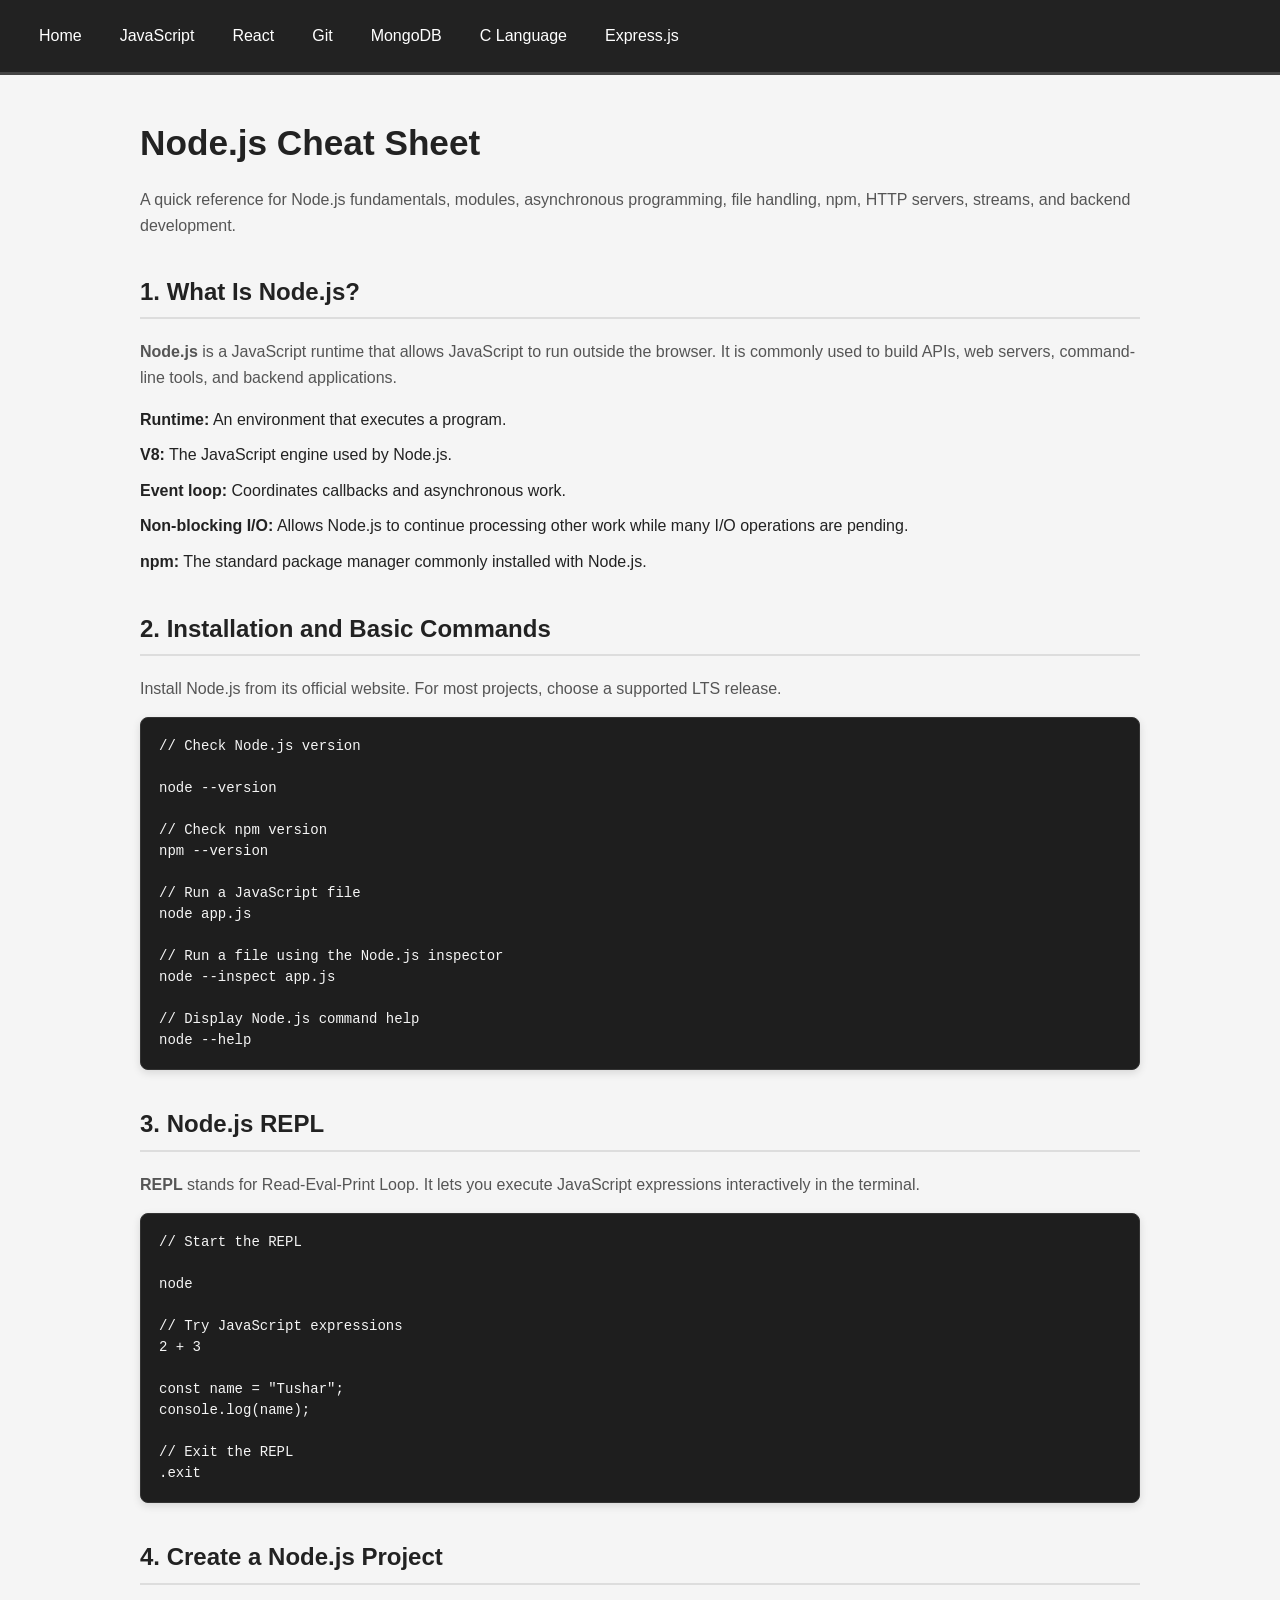
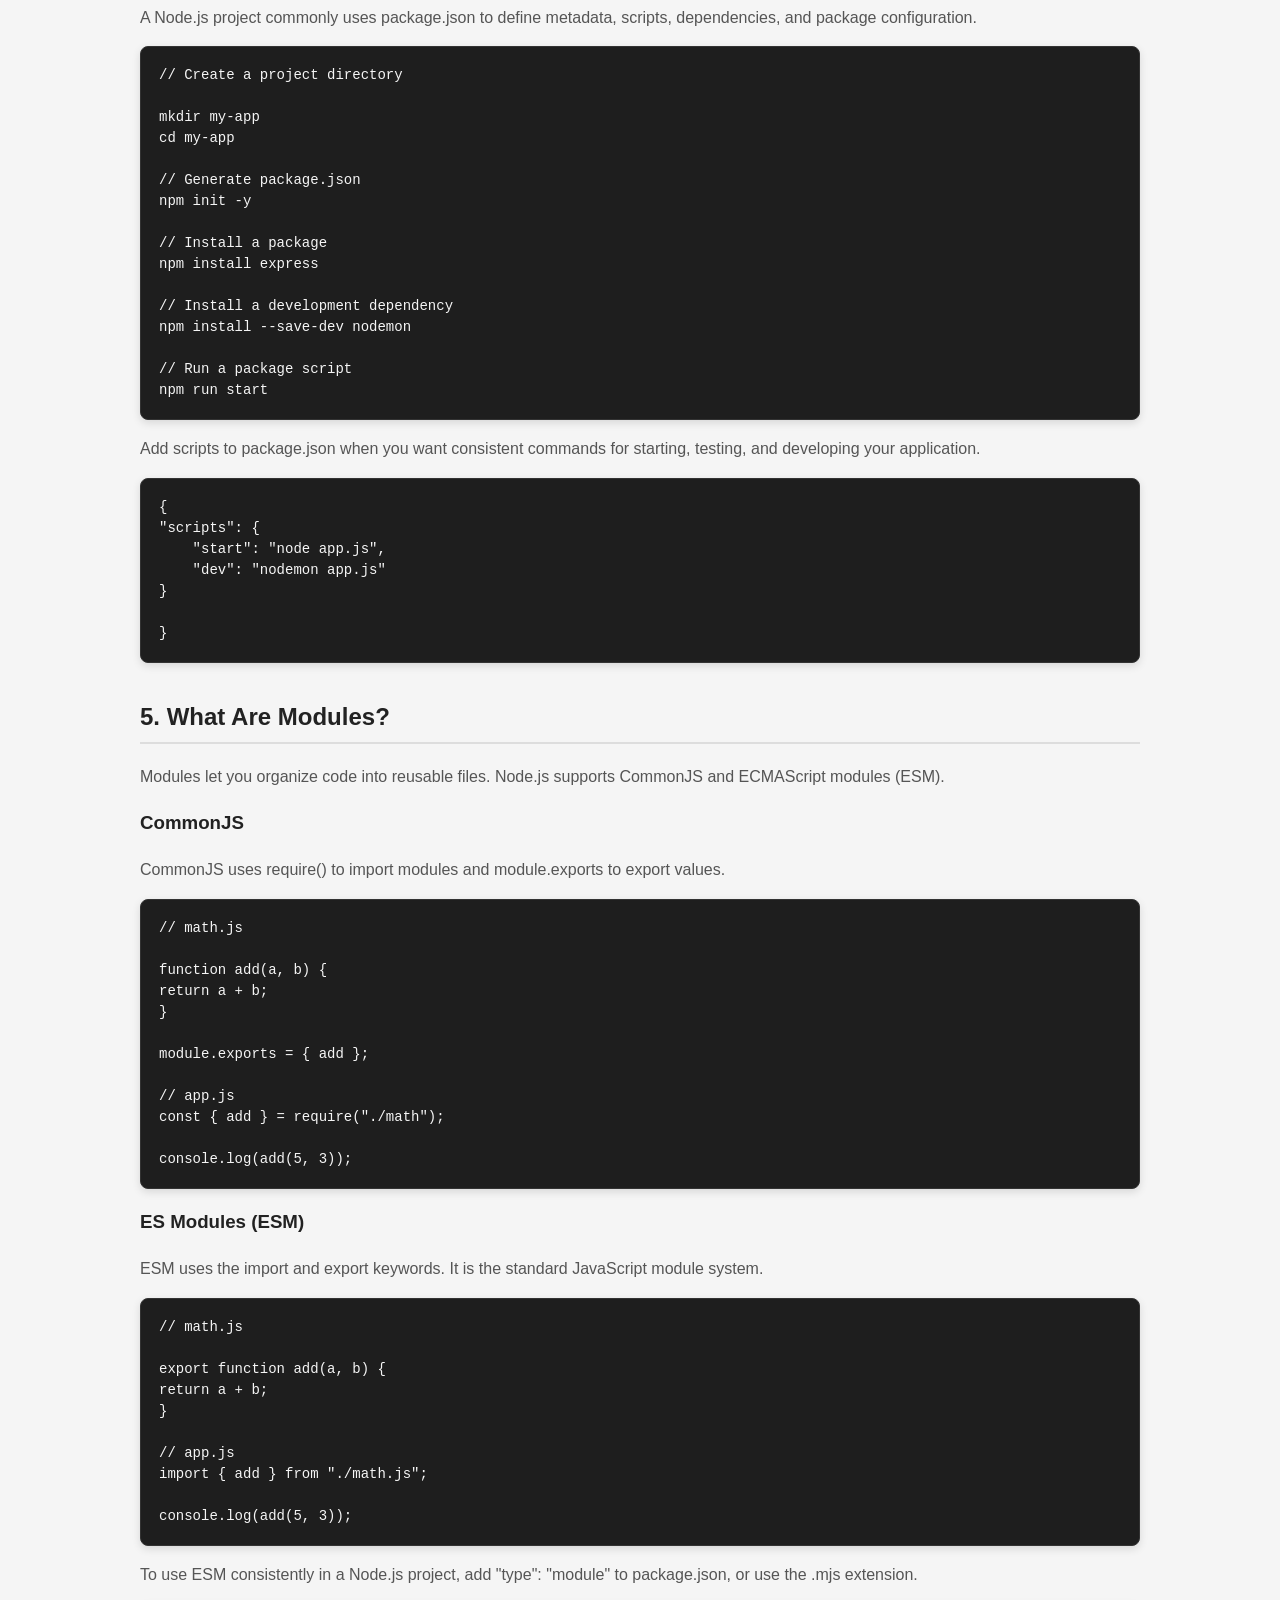
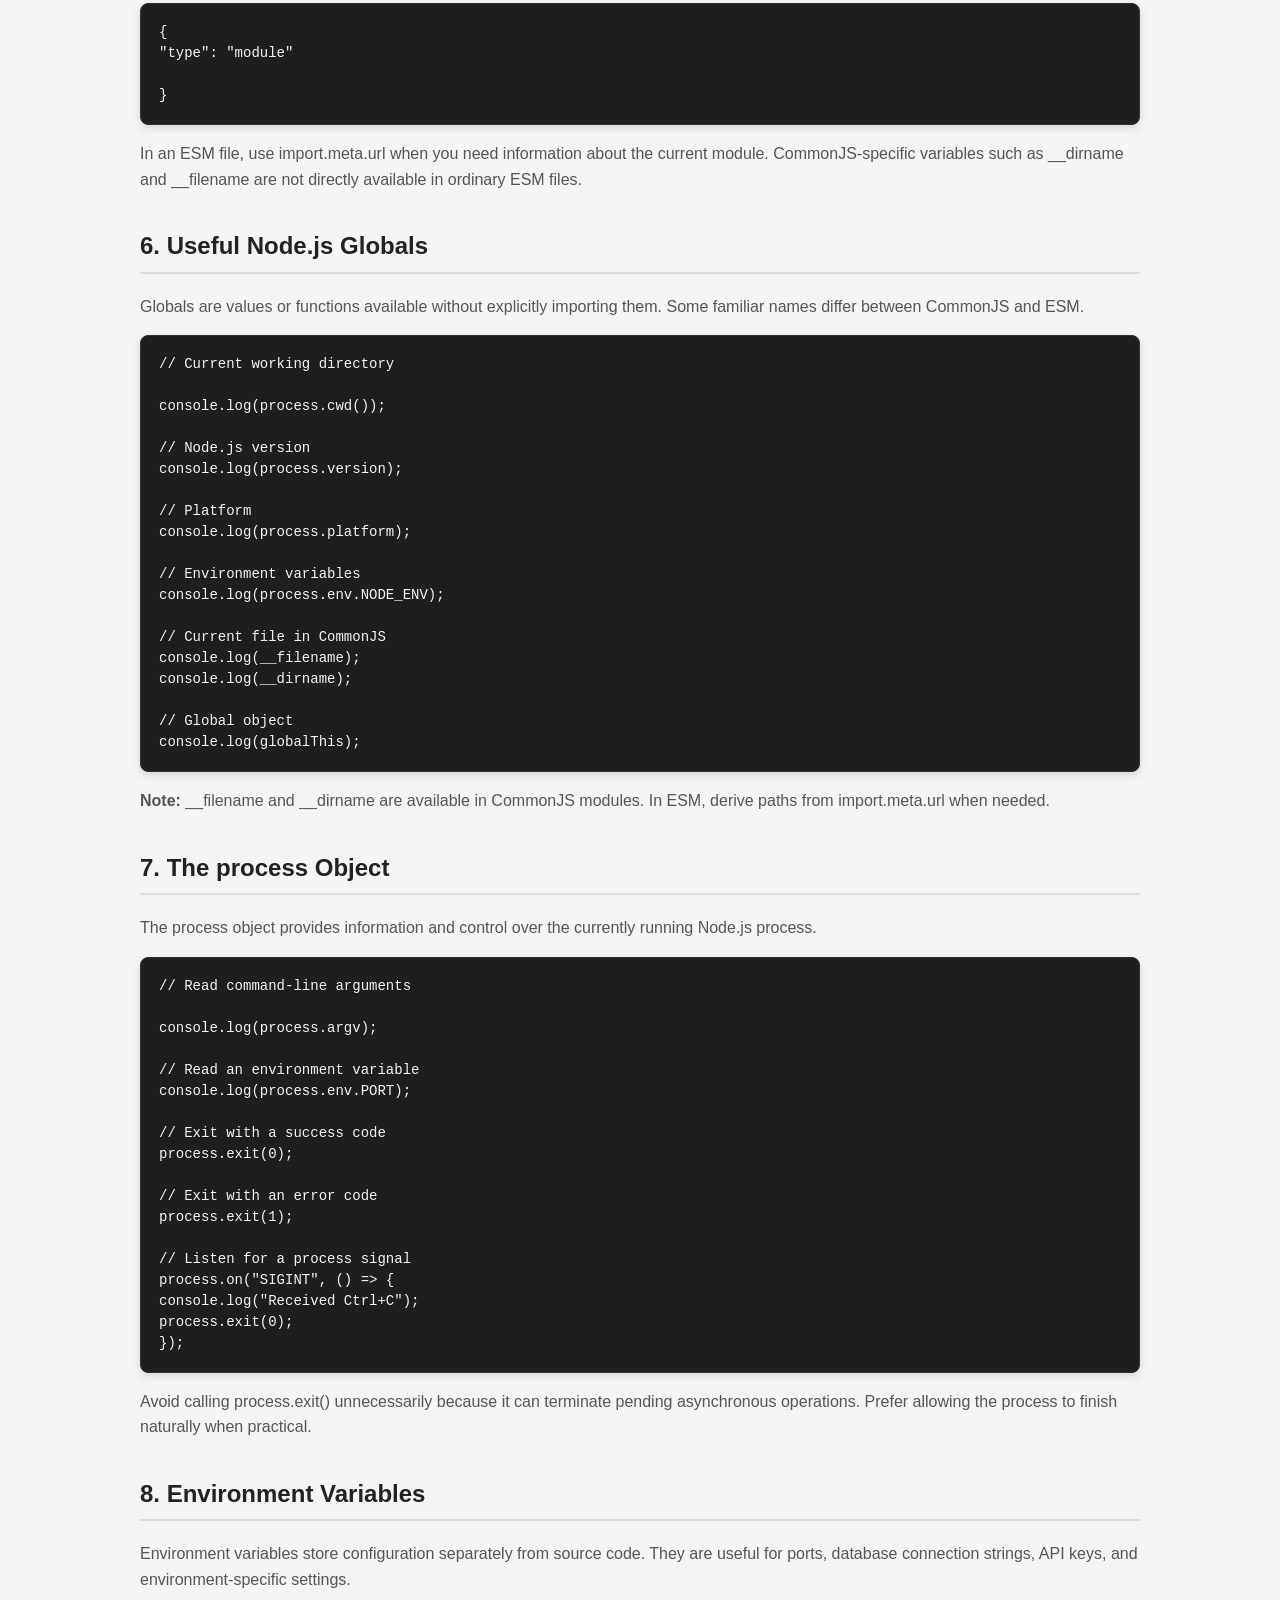
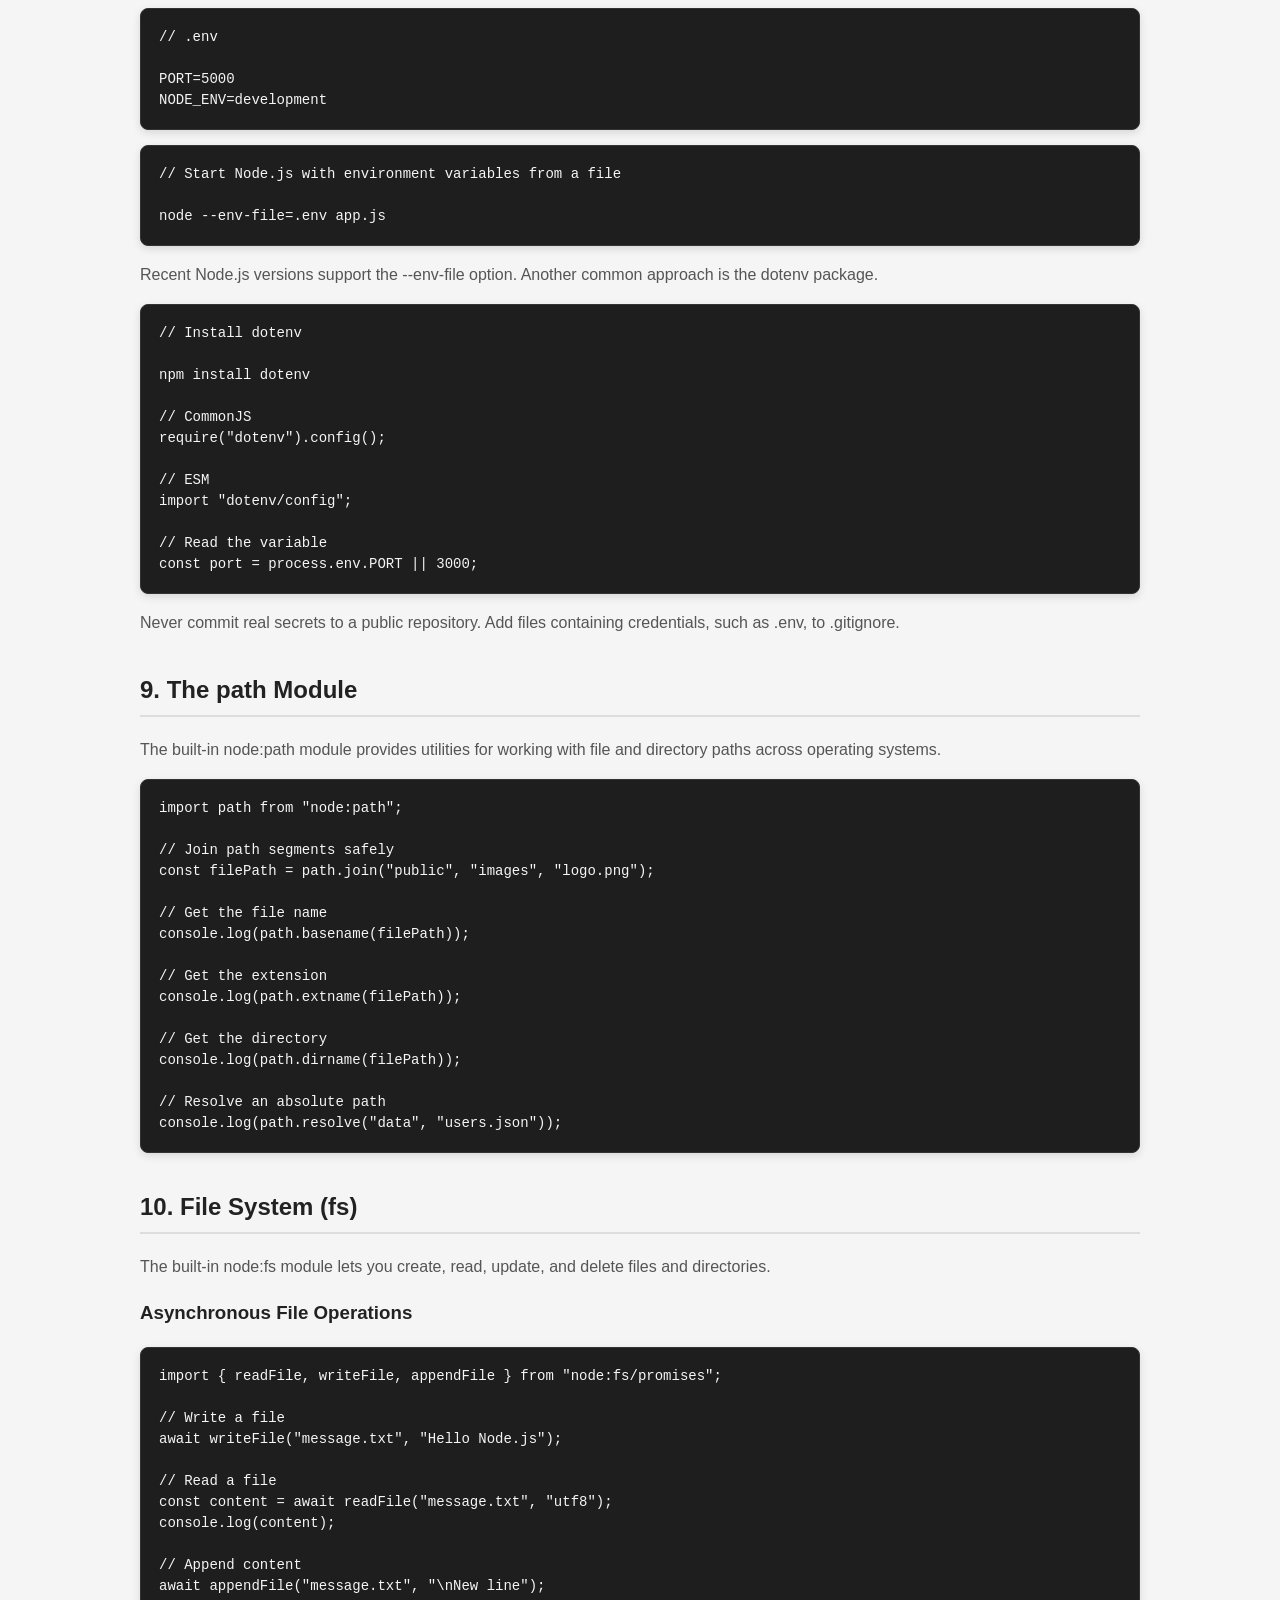
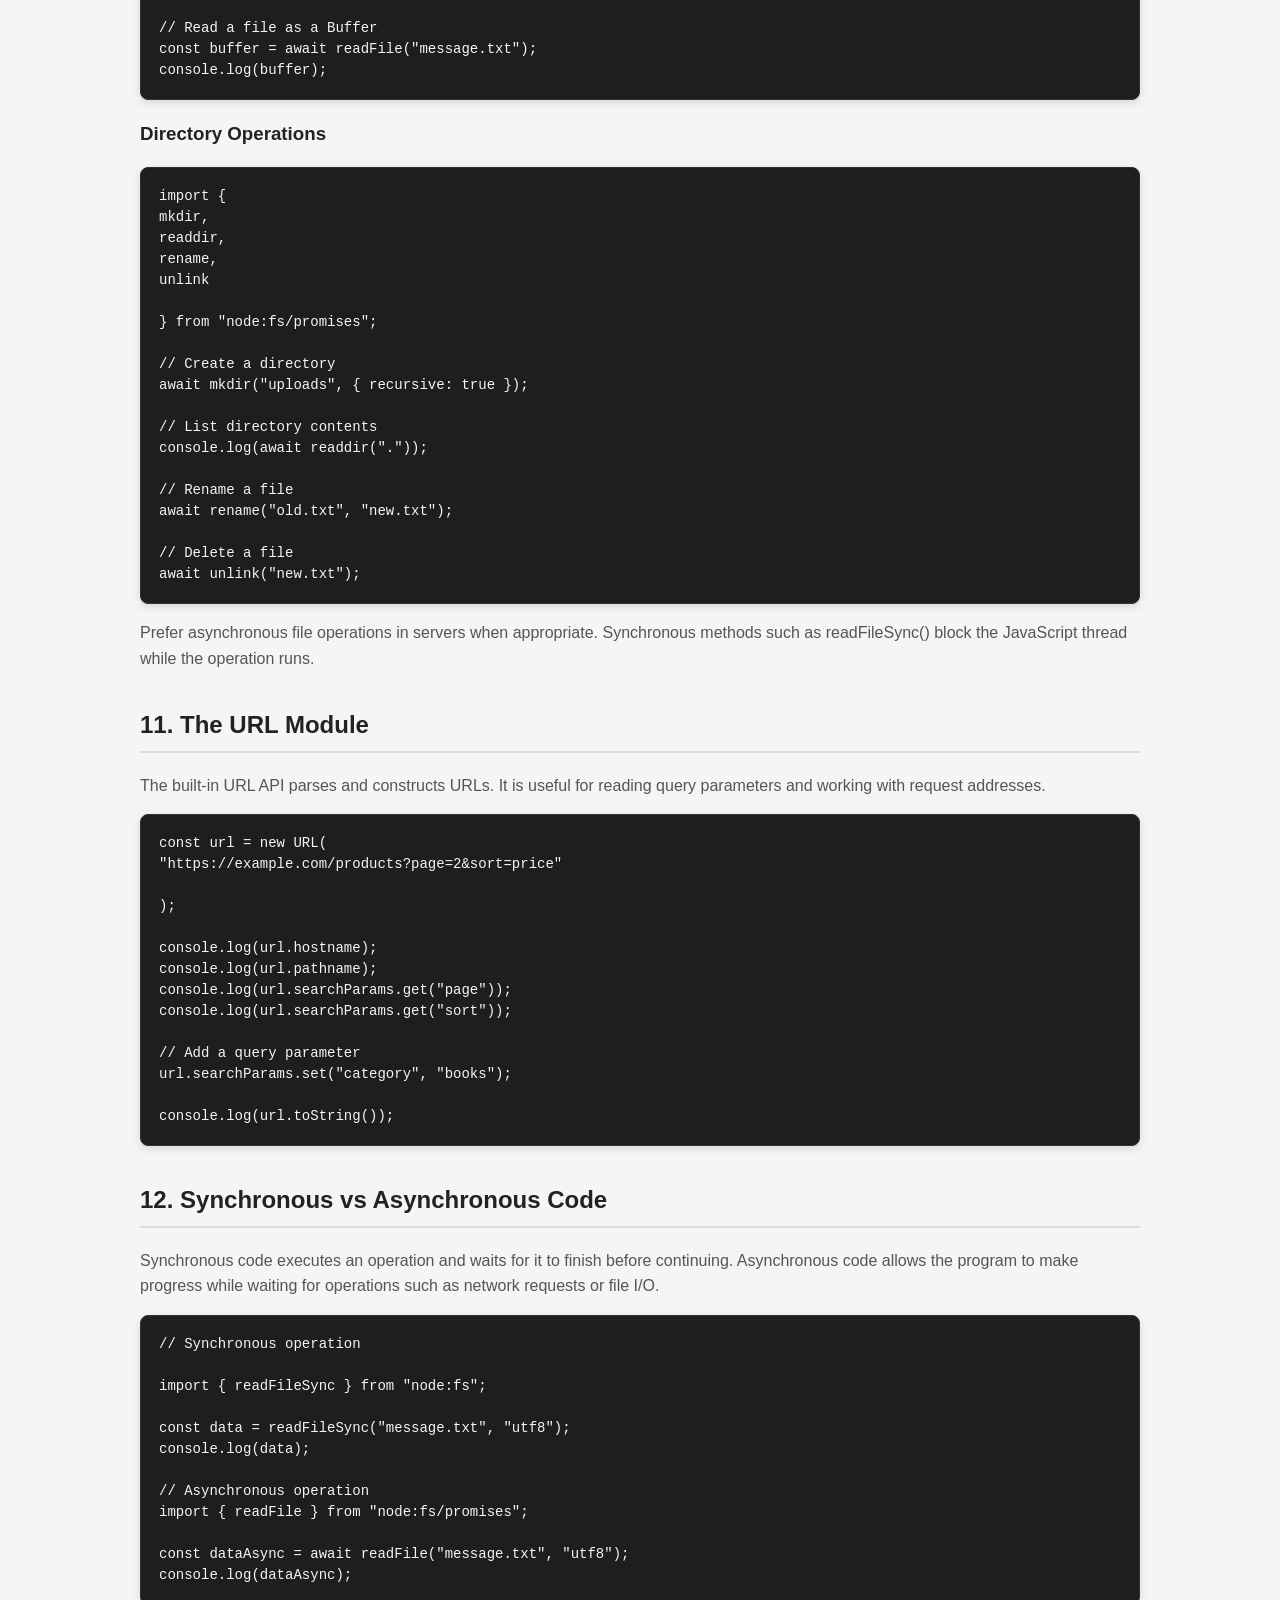
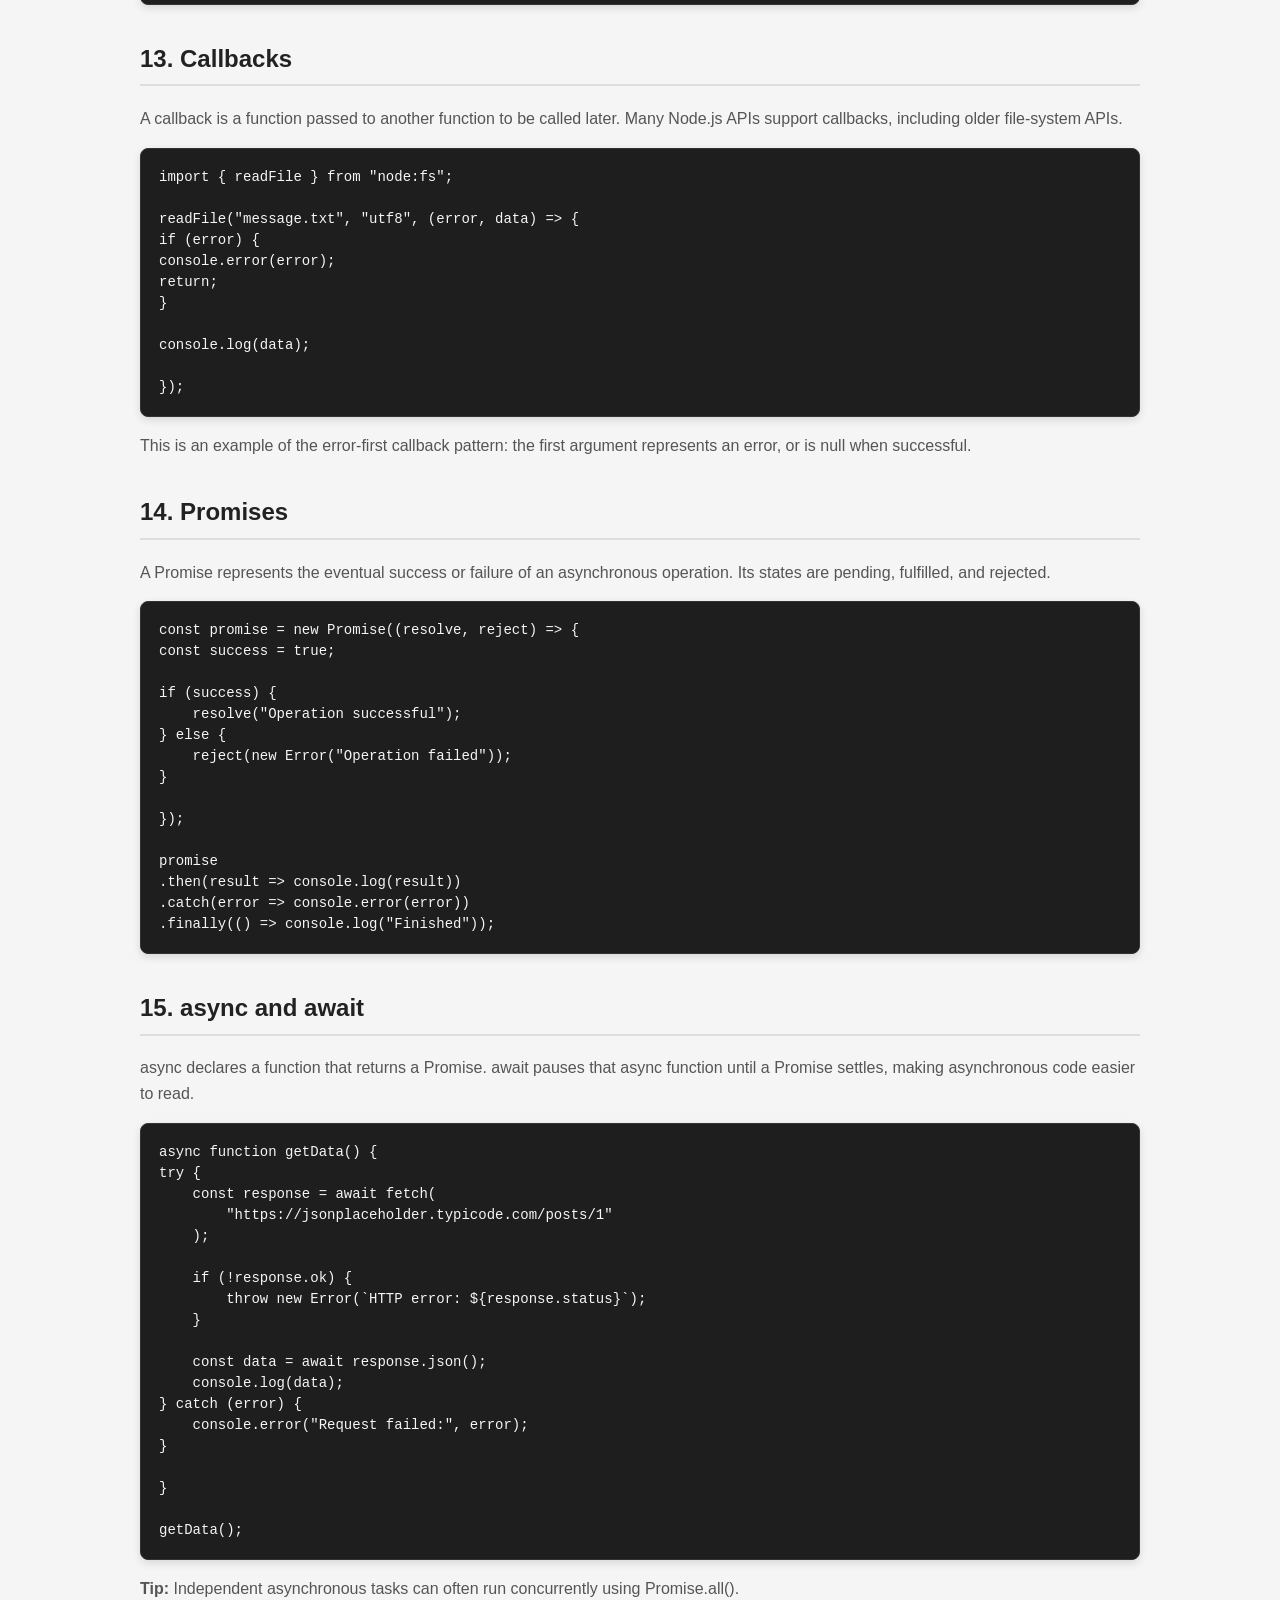
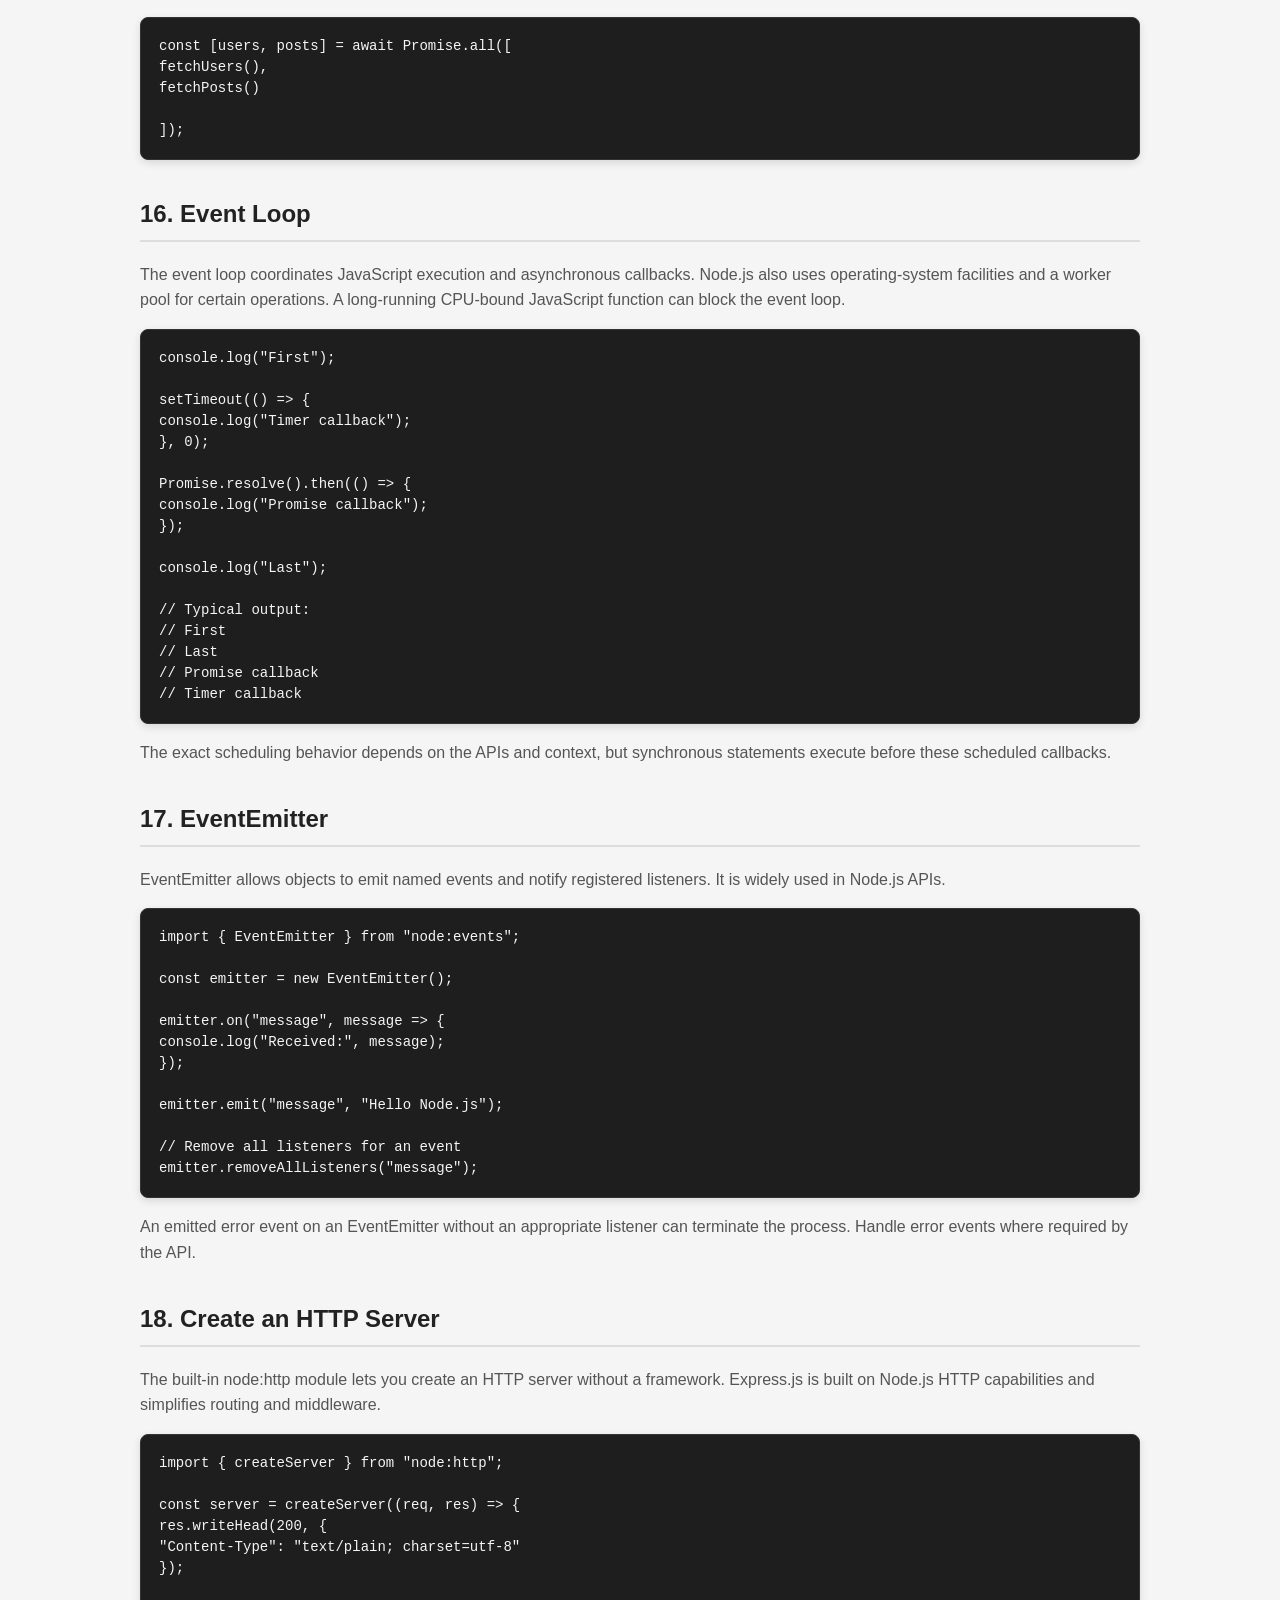
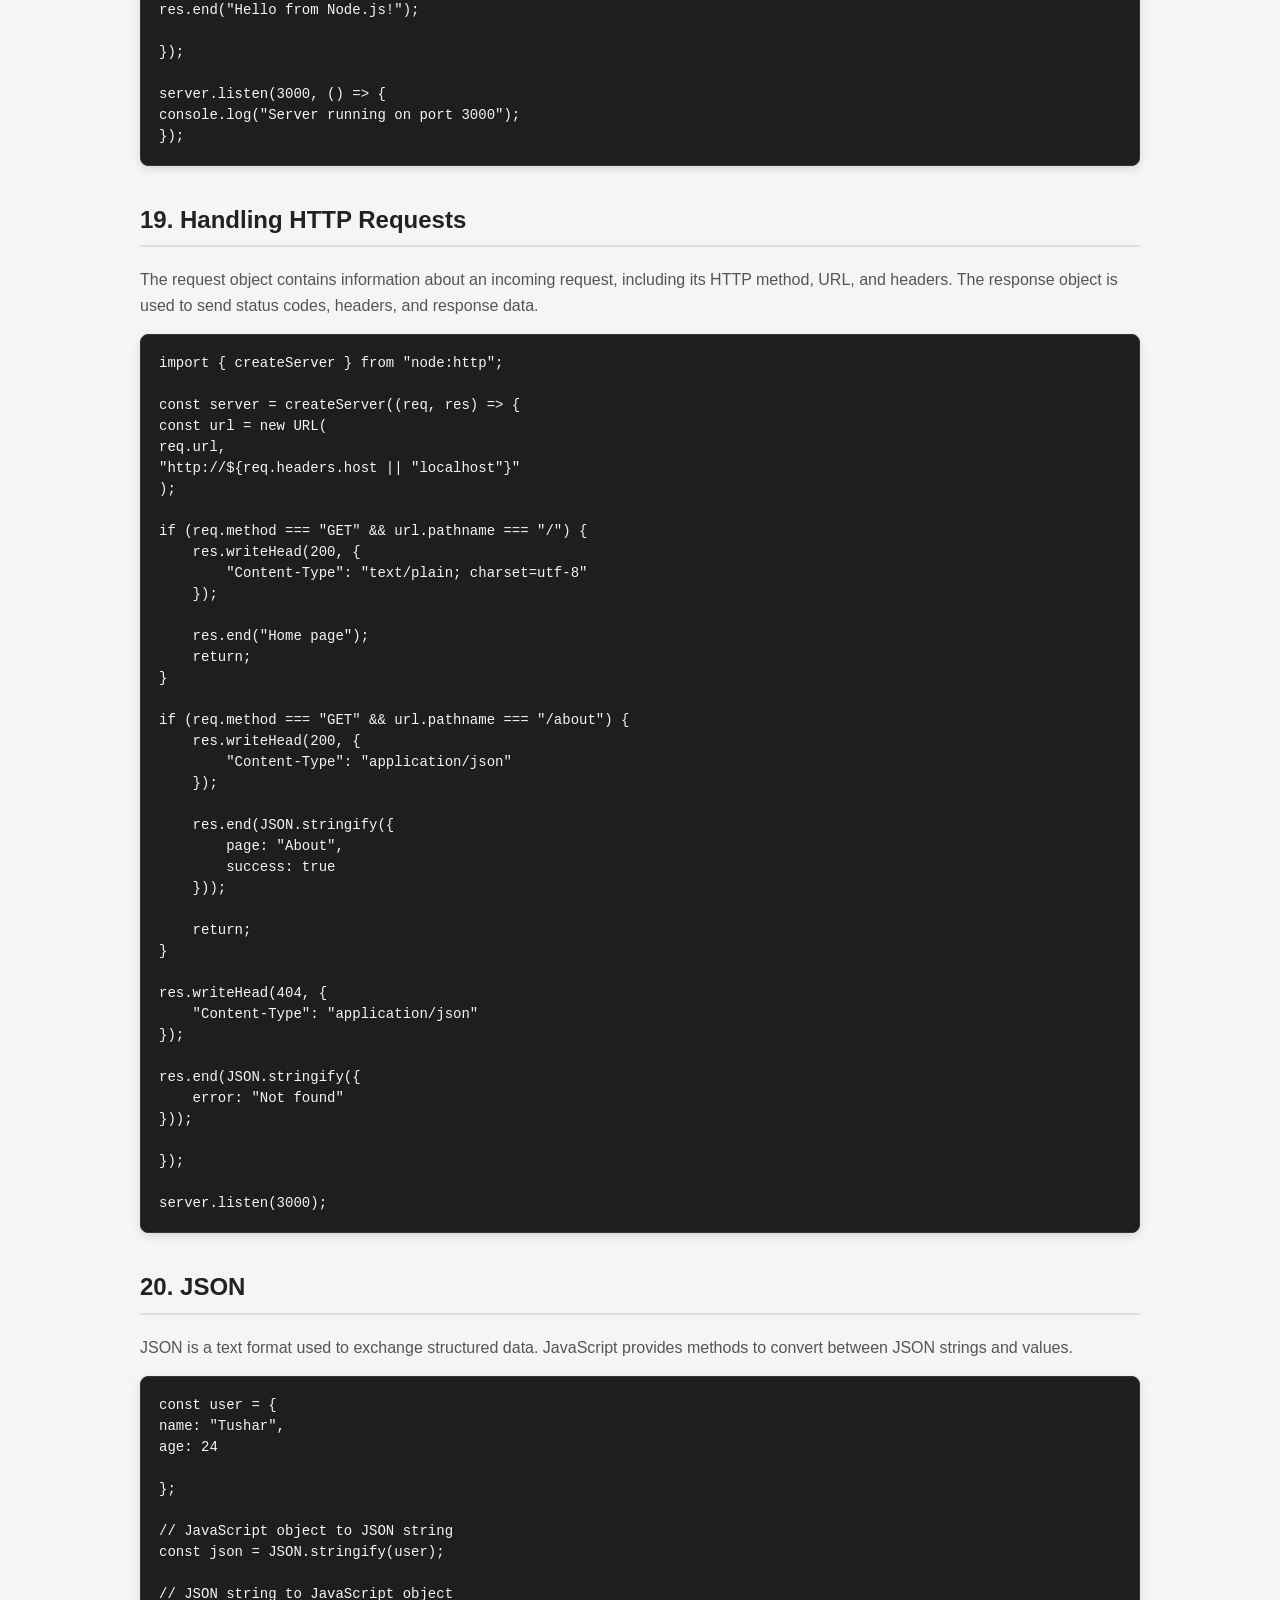
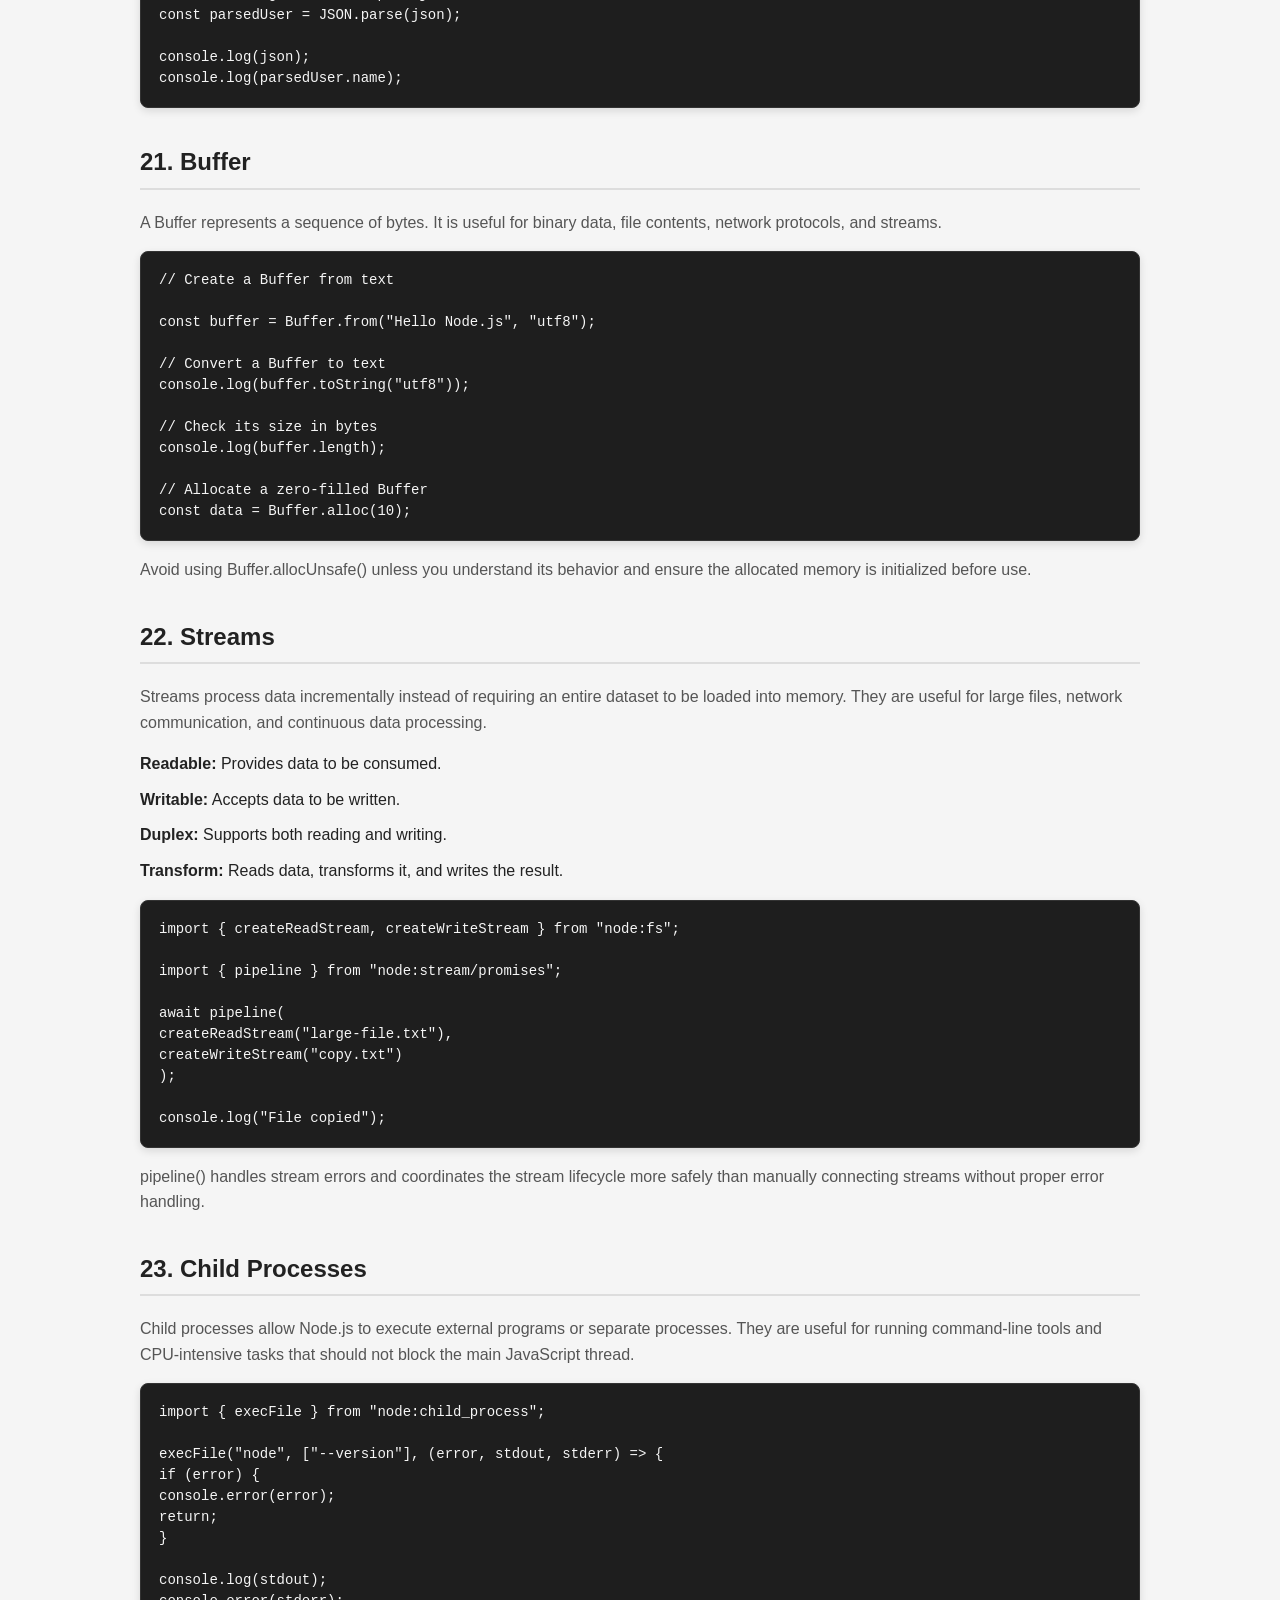
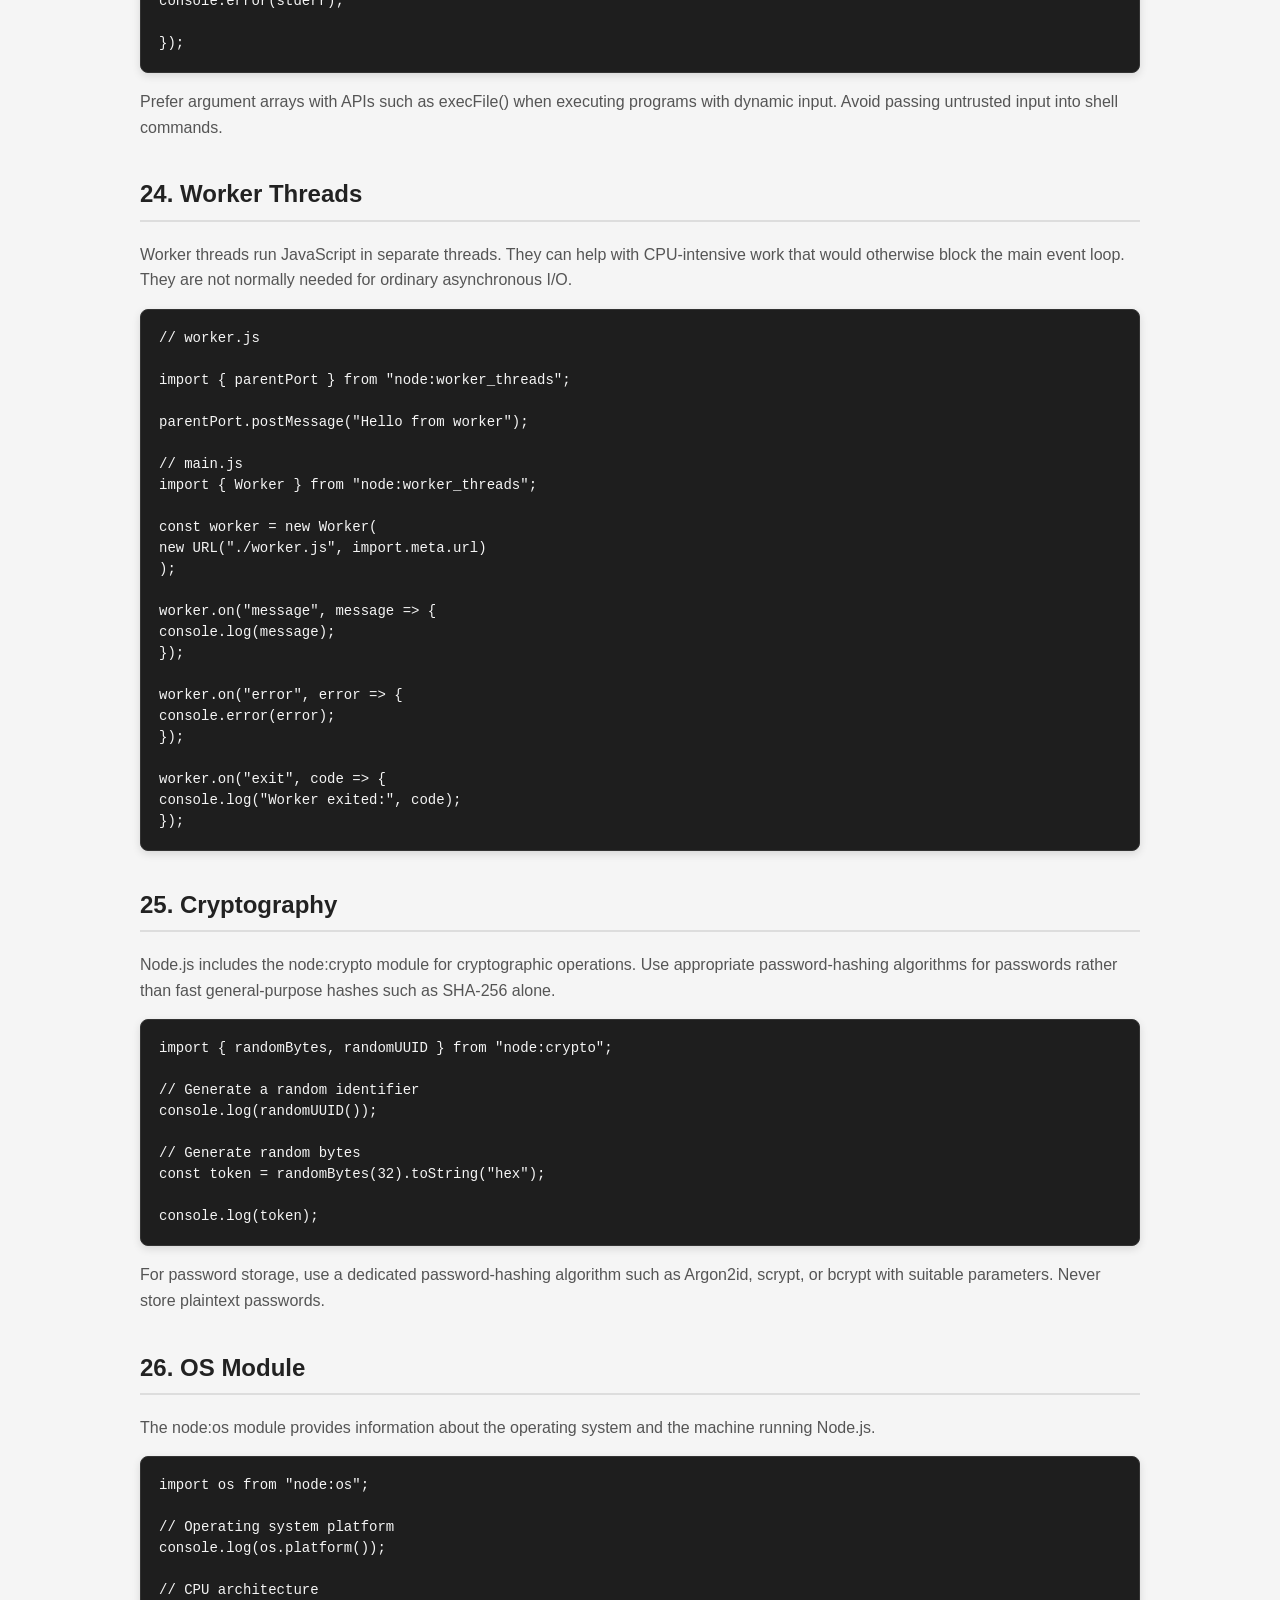
<file: node.html>
<!DOCTYPE html><html lang="en"><head>
    <meta charset="UTF-8">
    <meta name="viewport" content="width=device-width, initial-scale=1.0"><title>Node.js Cheat Sheet</title>

<link rel="stylesheet" href="style.css">

</head><body><!-- Navbar generated by script.js -->
<div id="navbar"></div>

<main>

    <h1>Node.js Cheat Sheet</h1>

    <p>
        A quick reference for Node.js fundamentals, modules, asynchronous
        programming, file handling, npm, HTTP servers, streams, and backend development.
    </p>

    <!-- Introduction -->
    <h2>1. What Is Node.js?</h2>

    <p>
        <strong>Node.js</strong> is a JavaScript runtime that allows JavaScript
        to run outside the browser. It is commonly used to build APIs, web servers,
        command-line tools, and backend applications.
    </p>

    <ul>
        <li><strong>Runtime:</strong> An environment that executes a program.</li>
        <li><strong>V8:</strong> The JavaScript engine used by Node.js.</li>
        <li><strong>Event loop:</strong> Coordinates callbacks and asynchronous work.</li>
        <li><strong>Non-blocking I/O:</strong> Allows Node.js to continue processing other work while many I/O operations are pending.</li>
        <li><strong>npm:</strong> The standard package manager commonly installed with Node.js.</li>
    </ul>

    <!-- Installation -->
    <h2>2. Installation and Basic Commands</h2>

    <p>
        Install Node.js from its official website. For most projects,
        choose a supported LTS release.
    </p>

    <pre><code>// Check Node.js version

node --version

// Check npm version
npm --version

// Run a JavaScript file
node app.js

// Run a file using the Node.js inspector
node --inspect app.js

// Display Node.js command help
node --help</code></pre>

    <!-- REPL -->
    <h2>3. Node.js REPL</h2>

    <p>
        <strong>REPL</strong> stands for Read-Eval-Print Loop. It lets you
        execute JavaScript expressions interactively in the terminal.
    </p>

    <pre><code>// Start the REPL

node

// Try JavaScript expressions
2 + 3

const name = "Tushar";
console.log(name);

// Exit the REPL
.exit</code></pre>

    <!-- Project -->
    <h2>4. Create a Node.js Project</h2>

    <p>
        A Node.js project commonly uses <code>package.json</code> to define
        metadata, scripts, dependencies, and package configuration.
    </p>

    <pre><code>// Create a project directory

mkdir my-app
cd my-app

// Generate package.json
npm init -y

// Install a package
npm install express

// Install a development dependency
npm install --save-dev nodemon

// Run a package script
npm run start</code></pre>

    <p>
        Add scripts to <code>package.json</code> when you want consistent commands
        for starting, testing, and developing your application.
    </p>

    <pre><code>{
"scripts": {
    "start": "node app.js",
    "dev": "nodemon app.js"
}

}</code></pre>

    <!-- Modules -->
    <h2>5. What Are Modules?</h2>

    <p>
        Modules let you organize code into reusable files. Node.js supports
        CommonJS and ECMAScript modules (ESM).
    </p>

    <h3>CommonJS</h3>

    <p>
        CommonJS uses <code>require()</code> to import modules and
        <code>module.exports</code> to export values.
    </p>

    <pre><code>// math.js

function add(a, b) {
return a + b;
}

module.exports = { add };

// app.js
const { add } = require("./math");

console.log(add(5, 3));</code></pre>

    <h3>ES Modules (ESM)</h3>

    <p>
        ESM uses the <code>import</code> and <code>export</code> keywords.
        It is the standard JavaScript module system.
    </p>

    <pre><code>// math.js

export function add(a, b) {
return a + b;
}

// app.js
import { add } from "./math.js";

console.log(add(5, 3));</code></pre>

    <p>
        To use ESM consistently in a Node.js project, add
        <code>"type": "module"</code> to <code>package.json</code>,
        or use the <code>.mjs</code> extension.
    </p>

    <pre><code>{
"type": "module"

}</code></pre>

    <p>
        In an ESM file, use <code>import.meta.url</code> when you need
        information about the current module. CommonJS-specific variables
        such as <code>__dirname</code> and <code>__filename</code> are not
        directly available in ordinary ESM files.
    </p>

    <!-- Globals -->
    <h2>6. Useful Node.js Globals</h2>

    <p>
        Globals are values or functions available without explicitly importing
        them. Some familiar names differ between CommonJS and ESM.
    </p>

    <pre><code>// Current working directory

console.log(process.cwd());

// Node.js version
console.log(process.version);

// Platform
console.log(process.platform);

// Environment variables
console.log(process.env.NODE_ENV);

// Current file in CommonJS
console.log(__filename);
console.log(__dirname);

// Global object
console.log(globalThis);</code></pre>

    <p>
        <strong>Note:</strong> <code>__filename</code> and
        <code>__dirname</code> are available in CommonJS modules.
        In ESM, derive paths from <code>import.meta.url</code> when needed.
    </p>

    <!-- Process -->
    <h2>7. The process Object</h2>

    <p>
        The <code>process</code> object provides information and control over
        the currently running Node.js process.
    </p>

    <pre><code>// Read command-line arguments

console.log(process.argv);

// Read an environment variable
console.log(process.env.PORT);

// Exit with a success code
process.exit(0);

// Exit with an error code
process.exit(1);

// Listen for a process signal
process.on("SIGINT", () => {
console.log("Received Ctrl+C");
process.exit(0);
});</code></pre>

    <p>
        Avoid calling <code>process.exit()</code> unnecessarily because it can
        terminate pending asynchronous operations. Prefer allowing the process
        to finish naturally when practical.
    </p>

    <!-- Environment -->
    <h2>8. Environment Variables</h2>

    <p>
        Environment variables store configuration separately from source code.
        They are useful for ports, database connection strings, API keys,
        and environment-specific settings.
    </p>

    <pre><code>// .env

PORT=5000
NODE_ENV=development</code></pre>

    <pre><code>// Start Node.js with environment variables from a file

node --env-file=.env app.js</code></pre>

    <p>
        Recent Node.js versions support the <code>--env-file</code> option.
        Another common approach is the <code>dotenv</code> package.
    </p>

    <pre><code>// Install dotenv

npm install dotenv

// CommonJS
require("dotenv").config();

// ESM
import "dotenv/config";

// Read the variable
const port = process.env.PORT || 3000;</code></pre>

    <p>
        Never commit real secrets to a public repository. Add files containing
        credentials, such as <code>.env</code>, to <code>.gitignore</code>.
    </p>

    <!-- Path -->
    <h2>9. The path Module</h2>

    <p>
        The built-in <code>node:path</code> module provides utilities for
        working with file and directory paths across operating systems.
    </p>

    <pre><code>import path from "node:path";

// Join path segments safely
const filePath = path.join("public", "images", "logo.png");

// Get the file name
console.log(path.basename(filePath));

// Get the extension
console.log(path.extname(filePath));

// Get the directory
console.log(path.dirname(filePath));

// Resolve an absolute path
console.log(path.resolve("data", "users.json"));</code></pre>

    <!-- File system -->
    <h2>10. File System (fs)</h2>

    <p>
        The built-in <code>node:fs</code> module lets you create, read,
        update, and delete files and directories.
    </p>

    <h3>Asynchronous File Operations</h3>

    <pre><code>import { readFile, writeFile, appendFile } from "node:fs/promises";

// Write a file
await writeFile("message.txt", "Hello Node.js");

// Read a file
const content = await readFile("message.txt", "utf8");
console.log(content);

// Append content
await appendFile("message.txt", "\nNew line");

// Read a file as a Buffer
const buffer = await readFile("message.txt");
console.log(buffer);</code></pre>

    <h3>Directory Operations</h3>

    <pre><code>import {
mkdir,
readdir,
rename,
unlink

} from "node:fs/promises";

// Create a directory
await mkdir("uploads", { recursive: true });

// List directory contents
console.log(await readdir("."));

// Rename a file
await rename("old.txt", "new.txt");

// Delete a file
await unlink("new.txt");</code></pre>

    <p>
        Prefer asynchronous file operations in servers when appropriate.
        Synchronous methods such as <code>readFileSync()</code> block the
        JavaScript thread while the operation runs.
    </p>

    <!-- URL -->
    <h2>11. The URL Module</h2>

    <p>
        The built-in URL API parses and constructs URLs. It is useful for
        reading query parameters and working with request addresses.
    </p>

    <pre><code>const url = new URL(
"https://example.com/products?page=2&sort=price"

);

console.log(url.hostname);
console.log(url.pathname);
console.log(url.searchParams.get("page"));
console.log(url.searchParams.get("sort"));

// Add a query parameter
url.searchParams.set("category", "books");

console.log(url.toString());</code></pre>

    <!-- Async -->
    <h2>12. Synchronous vs Asynchronous Code</h2>

    <p>
        Synchronous code executes an operation and waits for it to finish
        before continuing. Asynchronous code allows the program to make progress
        while waiting for operations such as network requests or file I/O.
    </p>

    <pre><code>// Synchronous operation

import { readFileSync } from "node:fs";

const data = readFileSync("message.txt", "utf8");
console.log(data);

// Asynchronous operation
import { readFile } from "node:fs/promises";

const dataAsync = await readFile("message.txt", "utf8");
console.log(dataAsync);</code></pre>

    <!-- Callbacks -->
    <h2>13. Callbacks</h2>

    <p>
        A callback is a function passed to another function to be called later.
        Many Node.js APIs support callbacks, including older file-system APIs.
    </p>

    <pre><code>import { readFile } from "node:fs";

readFile("message.txt", "utf8", (error, data) => {
if (error) {
console.error(error);
return;
}

console.log(data);

});</code></pre>

    <p>
        This is an example of the error-first callback pattern:
        the first argument represents an error, or is null when successful.
    </p>

    <!-- Promises -->
    <h2>14. Promises</h2>

    <p>
        A Promise represents the eventual success or failure of an asynchronous
        operation. Its states are pending, fulfilled, and rejected.
    </p>

    <pre><code>const promise = new Promise((resolve, reject) => {
const success = true;

if (success) {
    resolve("Operation successful");
} else {
    reject(new Error("Operation failed"));
}

});

promise
.then(result => console.log(result))
.catch(error => console.error(error))
.finally(() => console.log("Finished"));</code></pre>

    <!-- Async await -->
    <h2>15. async and await</h2>

    <p>
        <code>async</code> declares a function that returns a Promise.
        <code>await</code> pauses that async function until a Promise settles,
        making asynchronous code easier to read.
    </p>

    <pre><code>async function getData() {
try {
    const response = await fetch(
        "https://jsonplaceholder.typicode.com/posts/1"
    );

    if (!response.ok) {
        throw new Error(`HTTP error: ${response.status}`);
    }

    const data = await response.json();
    console.log(data);
} catch (error) {
    console.error("Request failed:", error);
}

}

getData();</code></pre>

    <p>
        <strong>Tip:</strong> Independent asynchronous tasks can often run
        concurrently using <code>Promise.all()</code>.
    </p>

    <pre><code>const [users, posts] = await Promise.all([
fetchUsers(),
fetchPosts()

]);</code></pre>

    <!-- Event loop -->
    <h2>16. Event Loop</h2>

    <p>
        The event loop coordinates JavaScript execution and asynchronous callbacks.
        Node.js also uses operating-system facilities and a worker pool for
        certain operations. A long-running CPU-bound JavaScript function can
        block the event loop.
    </p>

    <pre><code>console.log("First");

setTimeout(() => {
console.log("Timer callback");
}, 0);

Promise.resolve().then(() => {
console.log("Promise callback");
});

console.log("Last");

// Typical output:
// First
// Last
// Promise callback
// Timer callback</code></pre>

    <p>
        The exact scheduling behavior depends on the APIs and context, but
        synchronous statements execute before these scheduled callbacks.
    </p>

    <!-- Events -->
    <h2>17. EventEmitter</h2>

    <p>
        <code>EventEmitter</code> allows objects to emit named events and
        notify registered listeners. It is widely used in Node.js APIs.
    </p>

    <pre><code>import { EventEmitter } from "node:events";

const emitter = new EventEmitter();

emitter.on("message", message => {
console.log("Received:", message);
});

emitter.emit("message", "Hello Node.js");

// Remove all listeners for an event
emitter.removeAllListeners("message");</code></pre>

    <p>
        An emitted <code>error</code> event on an EventEmitter without an
        appropriate listener can terminate the process. Handle error events
        where required by the API.
    </p>

    <!-- HTTP -->
    <h2>18. Create an HTTP Server</h2>

    <p>
        The built-in <code>node:http</code> module lets you create an HTTP server
        without a framework. Express.js is built on Node.js HTTP capabilities
        and simplifies routing and middleware.
    </p>

    <pre><code>import { createServer } from "node:http";

const server = createServer((req, res) => {
res.writeHead(200, {
"Content-Type": "text/plain; charset=utf-8"
});

res.end("Hello from Node.js!");

});

server.listen(3000, () => {
console.log("Server running on port 3000");
});</code></pre>

    <!-- Request -->
    <h2>19. Handling HTTP Requests</h2>

    <p>
        The request object contains information about an incoming request,
        including its HTTP method, URL, and headers. The response object is
        used to send status codes, headers, and response data.
    </p>

    <pre><code>import { createServer } from "node:http";

const server = createServer((req, res) => {
const url = new URL(
req.url,
"http://${req.headers.host || "localhost"}"
);

if (req.method === "GET" && url.pathname === "/") {
    res.writeHead(200, {
        "Content-Type": "text/plain; charset=utf-8"
    });

    res.end("Home page");
    return;
}

if (req.method === "GET" && url.pathname === "/about") {
    res.writeHead(200, {
        "Content-Type": "application/json"
    });

    res.end(JSON.stringify({
        page: "About",
        success: true
    }));

    return;
}

res.writeHead(404, {
    "Content-Type": "application/json"
});

res.end(JSON.stringify({
    error: "Not found"
}));

});

server.listen(3000);</code></pre>

    <!-- JSON -->
    <h2>20. JSON</h2>

    <p>
        JSON is a text format used to exchange structured data.
        JavaScript provides methods to convert between JSON strings and values.
    </p>

    <pre><code>const user = {
name: "Tushar",
age: 24

};

// JavaScript object to JSON string
const json = JSON.stringify(user);

// JSON string to JavaScript object
const parsedUser = JSON.parse(json);

console.log(json);
console.log(parsedUser.name);</code></pre>

    <!-- Buffer -->
    <h2>21. Buffer</h2>

    <p>
        A Buffer represents a sequence of bytes. It is useful for binary data,
        file contents, network protocols, and streams.
    </p>

    <pre><code>// Create a Buffer from text

const buffer = Buffer.from("Hello Node.js", "utf8");

// Convert a Buffer to text
console.log(buffer.toString("utf8"));

// Check its size in bytes
console.log(buffer.length);

// Allocate a zero-filled Buffer
const data = Buffer.alloc(10);</code></pre>

    <p>
        Avoid using <code>Buffer.allocUnsafe()</code> unless you understand
        its behavior and ensure the allocated memory is initialized before use.
    </p>

    <!-- Streams -->
    <h2>22. Streams</h2>

    <p>
        Streams process data incrementally instead of requiring an entire
        dataset to be loaded into memory. They are useful for large files,
        network communication, and continuous data processing.
    </p>

    <ul>
        <li><strong>Readable:</strong> Provides data to be consumed.</li>
        <li><strong>Writable:</strong> Accepts data to be written.</li>
        <li><strong>Duplex:</strong> Supports both reading and writing.</li>
        <li><strong>Transform:</strong> Reads data, transforms it, and writes the result.</li>
    </ul>

    <pre><code>import { createReadStream, createWriteStream } from "node:fs";

import { pipeline } from "node:stream/promises";

await pipeline(
createReadStream("large-file.txt"),
createWriteStream("copy.txt")
);

console.log("File copied");</code></pre>

    <p>
        <code>pipeline()</code> handles stream errors and coordinates the
        stream lifecycle more safely than manually connecting streams without
        proper error handling.
    </p>

    <!-- Child process -->
    <h2>23. Child Processes</h2>

    <p>
        Child processes allow Node.js to execute external programs or separate
        processes. They are useful for running command-line tools and CPU-intensive
        tasks that should not block the main JavaScript thread.
    </p>

    <pre><code>import { execFile } from "node:child_process";

execFile("node", ["--version"], (error, stdout, stderr) => {
if (error) {
console.error(error);
return;
}

console.log(stdout);
console.error(stderr);

});</code></pre>

    <p>
        Prefer argument arrays with APIs such as <code>execFile()</code> when
        executing programs with dynamic input. Avoid passing untrusted input
        into shell commands.
    </p>

    <!-- Worker threads -->
    <h2>24. Worker Threads</h2>

    <p>
        Worker threads run JavaScript in separate threads. They can help with
        CPU-intensive work that would otherwise block the main event loop.
        They are not normally needed for ordinary asynchronous I/O.
    </p>

    <pre><code>// worker.js

import { parentPort } from "node:worker_threads";

parentPort.postMessage("Hello from worker");

// main.js
import { Worker } from "node:worker_threads";

const worker = new Worker(
new URL("./worker.js", import.meta.url)
);

worker.on("message", message => {
console.log(message);
});

worker.on("error", error => {
console.error(error);
});

worker.on("exit", code => {
console.log("Worker exited:", code);
});</code></pre>

    <!-- Crypto -->
    <h2>25. Cryptography</h2>

    <p>
        Node.js includes the <code>node:crypto</code> module for cryptographic
        operations. Use appropriate password-hashing algorithms for passwords
        rather than fast general-purpose hashes such as SHA-256 alone.
    </p>

    <pre><code>import { randomBytes, randomUUID } from "node:crypto";

// Generate a random identifier
console.log(randomUUID());

// Generate random bytes
const token = randomBytes(32).toString("hex");

console.log(token);</code></pre>

    <p>
        For password storage, use a dedicated password-hashing algorithm such as
        Argon2id, scrypt, or bcrypt with suitable parameters. Never store plaintext passwords.
    </p>

    <!-- OS -->
    <h2>26. OS Module</h2>

    <p>
        The <code>node:os</code> module provides information about the operating
        system and the machine running Node.js.
    </p>

    <pre><code>import os from "node:os";

// Operating system platform
console.log(os.platform());

// CPU architecture
console.log(os.arch());

// Number of logical CPUs
console.log(os.cpus().length);

// Free memory in bytes
console.log(os.freemem());

// Total memory in bytes
console.log(os.totalmem());

// System uptime in seconds
console.log(os.uptime());</code></pre>

    <!-- Timers -->
    <h2>27. Timers</h2>

    <p>
        Timers schedule callbacks to run after a delay, on a later event-loop
        iteration, or repeatedly.
    </p>

    <pre><code>// Run once after a delay

const timeout = setTimeout(() => {
console.log("Executed");
}, 1000);

// Cancel the timeout
clearTimeout(timeout);

// Run repeatedly
const interval = setInterval(() => {
console.log("Repeated");
}, 1000);

// Cancel the interval
clearInterval(interval);

// Run on a later event-loop iteration
setImmediate(() => {
console.log("Immediate callback");
});</code></pre>

    <!-- NPM -->
    <h2>28. npm and Package Management</h2>

    <p>
        npm manages dependencies, versions, and scripts for Node.js projects.
        The lockfile records the resolved dependency tree for more reproducible installs.
    </p>

    <pre><code>// Install a package

npm install express

// Install a development dependency
npm install --save-dev nodemon

// Remove a package
npm uninstall express

// Install dependencies from package.json and the lockfile
npm ci

// Update dependencies within package.json version ranges
npm update

// List installed packages
npm list

// Run a script from package.json
npm run dev

// Run package-provided commands
npx nodemon app.js</code></pre>

    <p>
        Commit <code>package-lock.json</code> for applications using npm.
        Use <code>npm ci</code> in automated builds when you want installation
        to follow the committed lockfile.
    </p>

    <!-- Errors -->
    <h2>29. Error Handling</h2>

    <p>
        Errors represent failures during execution. Handle expected failures
        deliberately and avoid exposing internal details to users.
    </p>

    <pre><code>// Synchronous error handling

try {
JSON.parse("{ invalid json }");
} catch (error) {
console.error("Invalid JSON:", error.message);
}

// Asynchronous error handling
async function loadFile() {
try {
const data = await readFile("missing.txt", "utf8");
return data;
} catch (error) {
console.error("Unable to read file:", error.message);
throw error;
}
}</code></pre>

    <p>
        In a server, make sure rejected Promises are handled. Log useful
        diagnostic information securely and return appropriate responses
        instead of exposing stack traces to clients.
    </p>

    <!-- Debug -->
    <h2>30. Debugging</h2>

    <p>
        Node.js supports debugging through the inspector protocol.
        You can use browser developer tools or an editor such as VS Code.
    </p>

    <pre><code>// Start the inspector

node --inspect app.js

// Pause at the first line of user code
node --inspect-brk app.js

// Enable built-in test runner
node --test</code></pre>

    <!-- Testing -->
    <h2>31. Testing</h2>

    <p>
        Tests verify that code behaves as expected and help catch regressions.
        Node.js provides a built-in test runner.
    </p>

    <pre><code>// math.js

export function add(a, b) {
return a + b;
}

// math.test.js
import test from "node:test";
import assert from "node:assert/strict";
import { add } from "./math.js";

test("add returns the sum", () => {
assert.equal(add(2, 3), 5);
});

// Run tests
// node --test</code></pre>

    <!-- Security -->
    <h2>32. Security Best Practices</h2>

    <ul>
        <li>Use a supported Node.js release.</li>
        <li>Keep dependencies updated and review security advisories.</li>
        <li>Never commit API keys, passwords, or private certificates.</li>
        <li>Validate and normalize untrusted input.</li>
        <li>Avoid executing shell commands with unsanitized input.</li>
        <li>Use HTTPS for production network traffic.</li>
        <li>Apply authentication, authorization, and rate limiting where appropriate.</li>
        <li>Do not expose internal error details in production responses.</li>
        <li>Set timeouts and sensible resource limits for incoming requests.</li>
        <li>Handle shutdown signals and release resources cleanly.</li>
    </ul>

    <!-- Best practices -->
    <h2>33. Node.js Best Practices</h2>

    <ul>
        <li>Use asynchronous APIs for I/O-heavy server workloads when appropriate.</li>
        <li>Keep CPU-intensive work from blocking the event loop.</li>
        <li>Split applications into focused modules.</li>
        <li>Use environment variables for configuration.</li>
        <li>Use a lockfile for repeatable dependency installation.</li>
        <li>Handle errors consistently.</li>
        <li>Use streams for large files or continuous data.</li>
        <li>Validate request data before using it.</li>
        <li>Write tests for important application behavior.</li>
        <li>Use logging and monitoring in production.</li>
    </ul>

    <!-- Quick reference -->
    <h2>34. Quick Reference</h2>

    <ul>
        <li><code>process</code> — Information about the running process.</li>
        <li><code>node:path</code> — Path manipulation utilities.</li>
        <li><code>node:fs</code> — File-system operations.</li>
        <li><code>node:http</code> — HTTP server and client functionality.</li>
        <li><code>node:events</code> — EventEmitter and event-driven utilities.</li>
        <li><code>node:crypto</code> — Cryptographic utilities.</li>
        <li><code>node:os</code> — Operating-system information.</li>
        <li><code>node:stream</code> — Streaming data APIs.</li>
        <li><code>node:worker_threads</code> — JavaScript worker threads.</li>
        <li><code>node:child_process</code> — Execute external processes.</li>
        <li><code>JSON.stringify()</code> — Convert a JavaScript value to JSON text.</li>
        <li><code>JSON.parse()</code> — Parse JSON text into a JavaScript value.</li>
        <li><code>Promise.all()</code> — Wait for multiple Promises to fulfill or reject.</li>
        <li><code>Buffer</code> — Work with binary data.</li>
        <li><code>setTimeout()</code> — Schedule a one-time callback.</li>
        <li><code>setInterval()</code> — Schedule a repeating callback.</li>
    </ul>

</main>

<script src="script.js"></script>

</body>
</html>
</file>
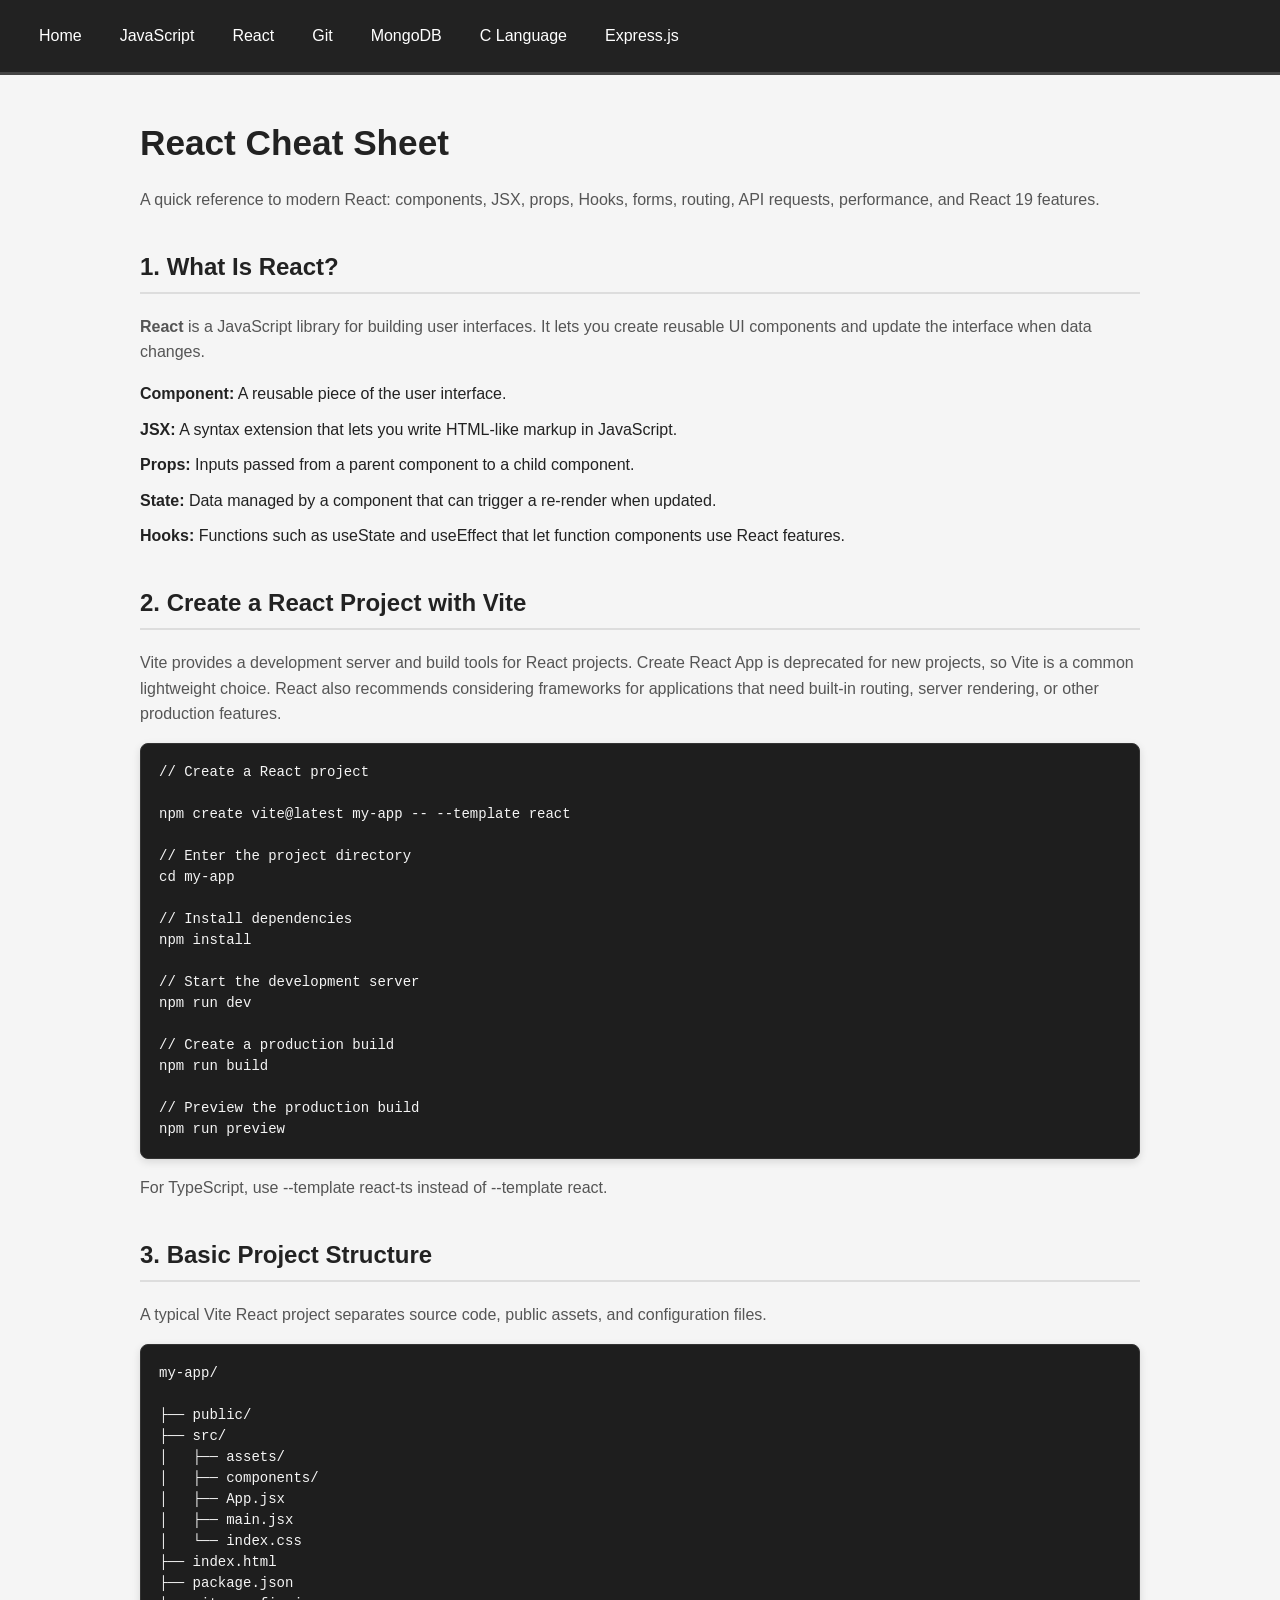
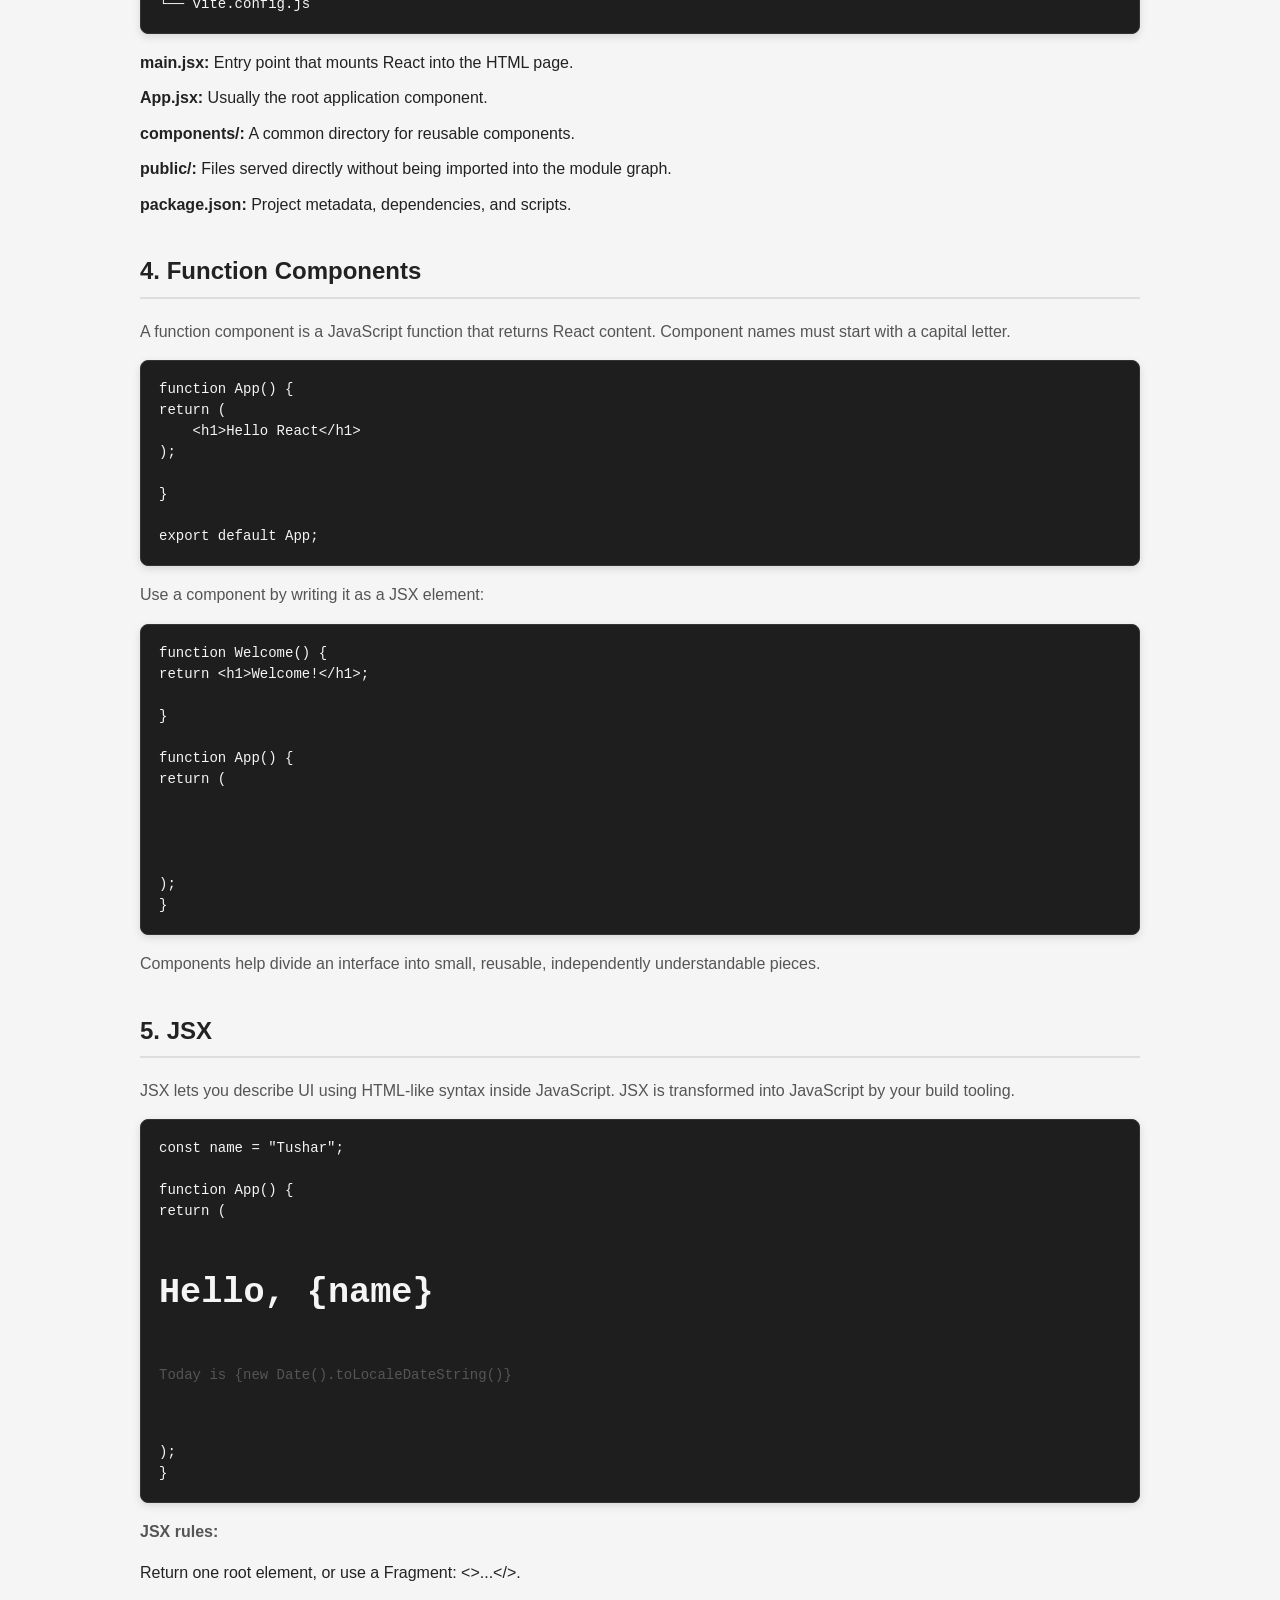
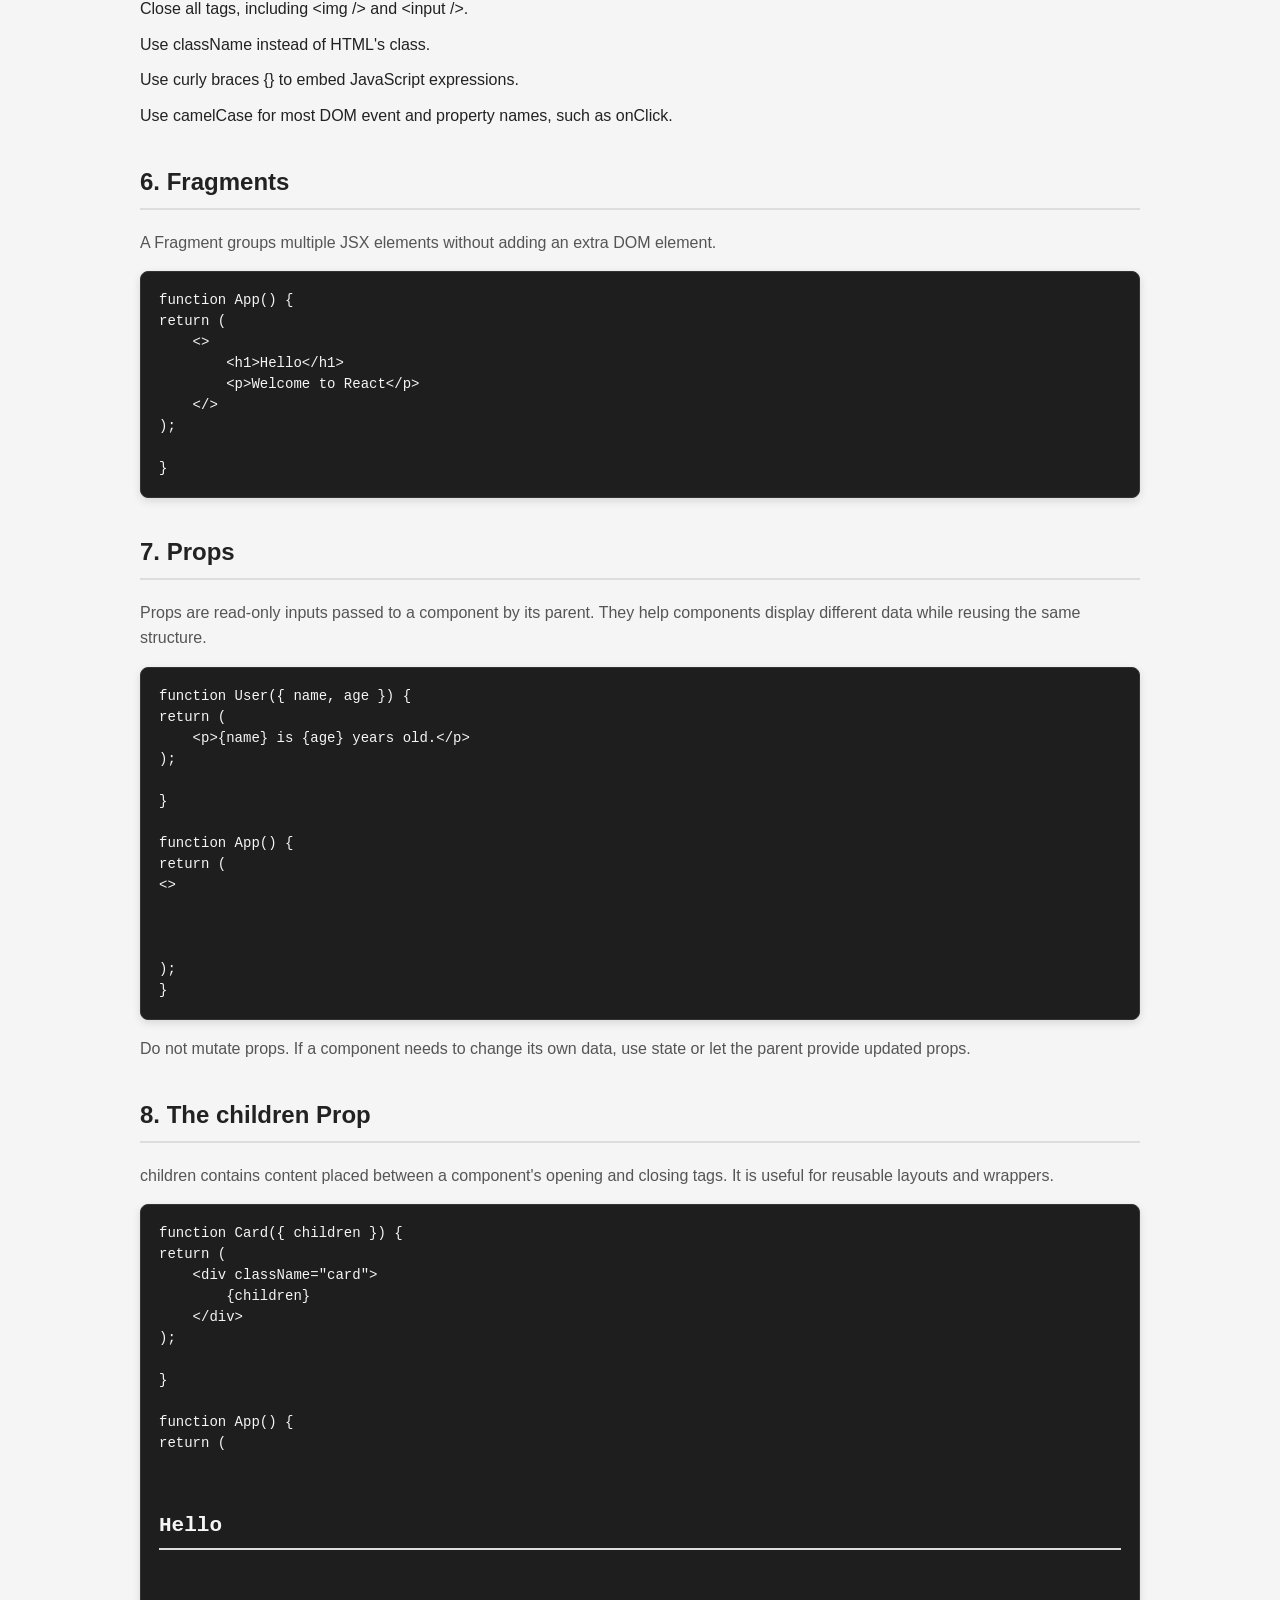
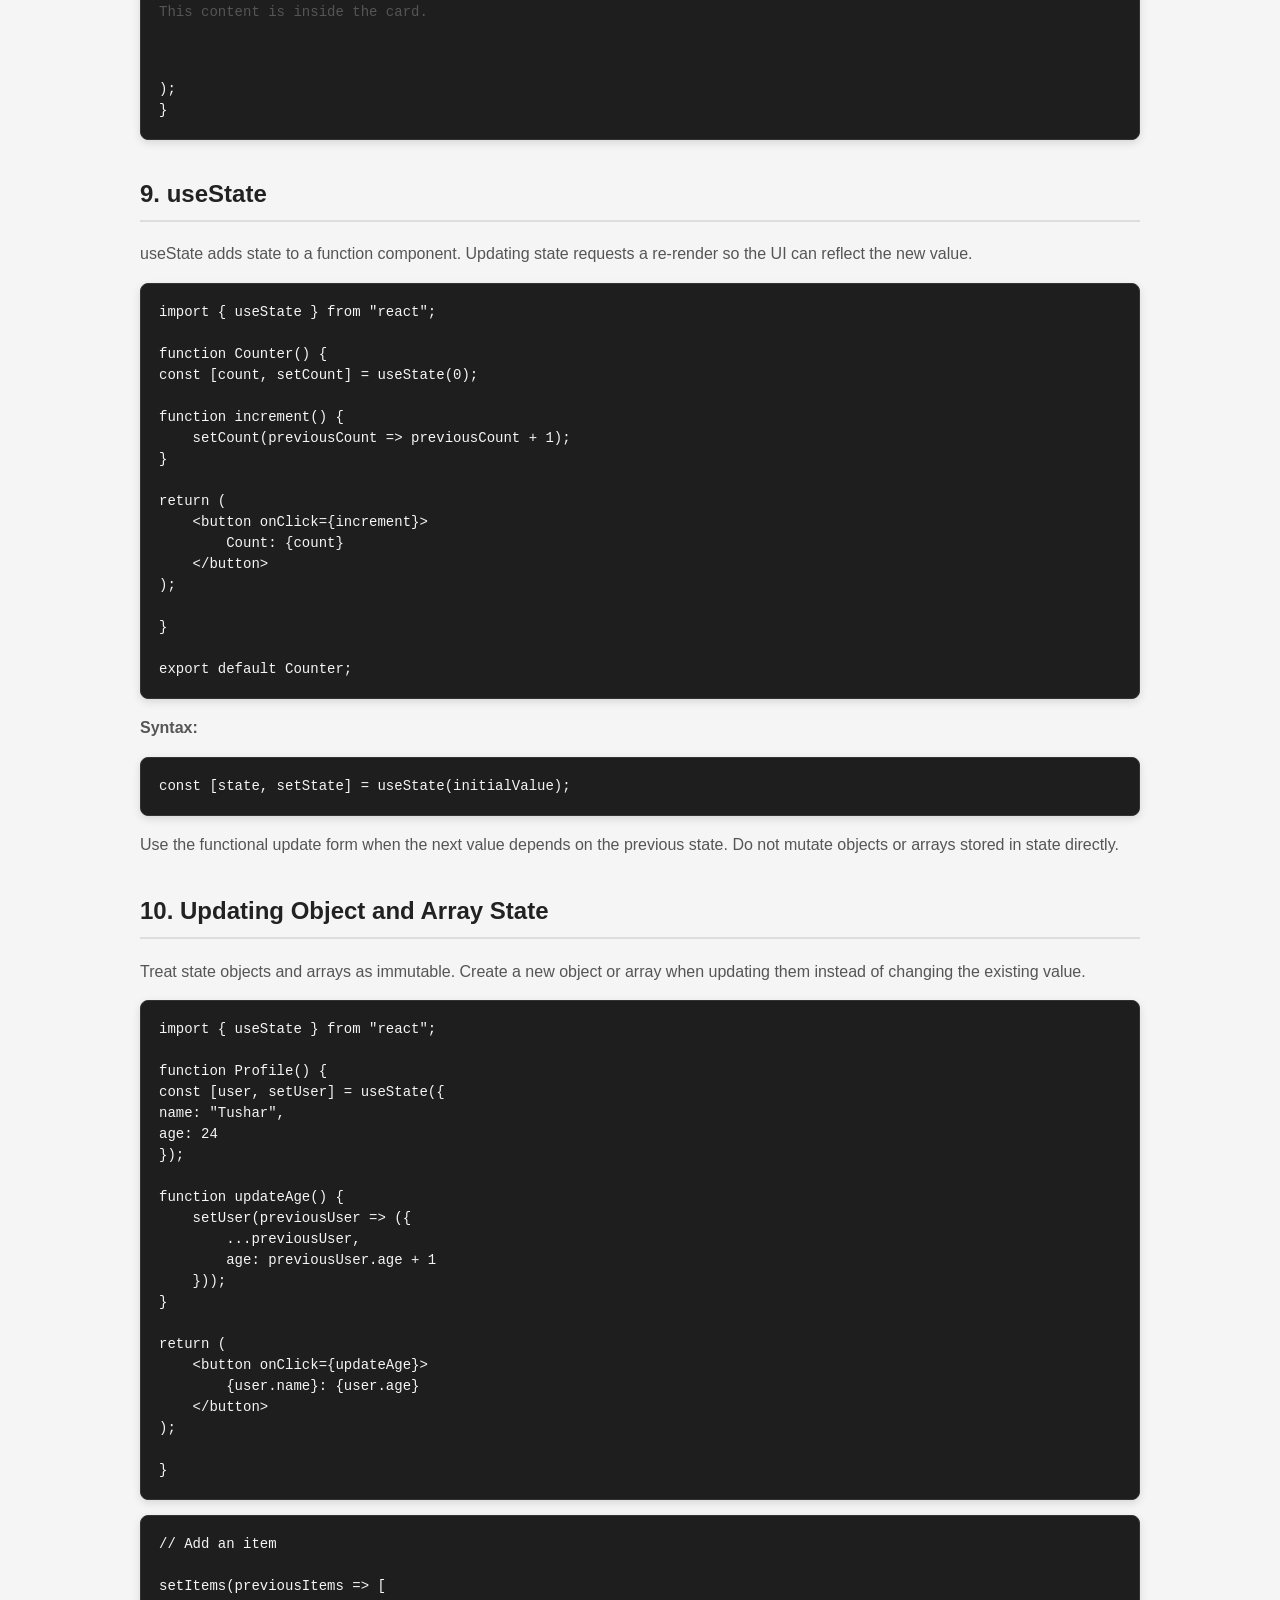
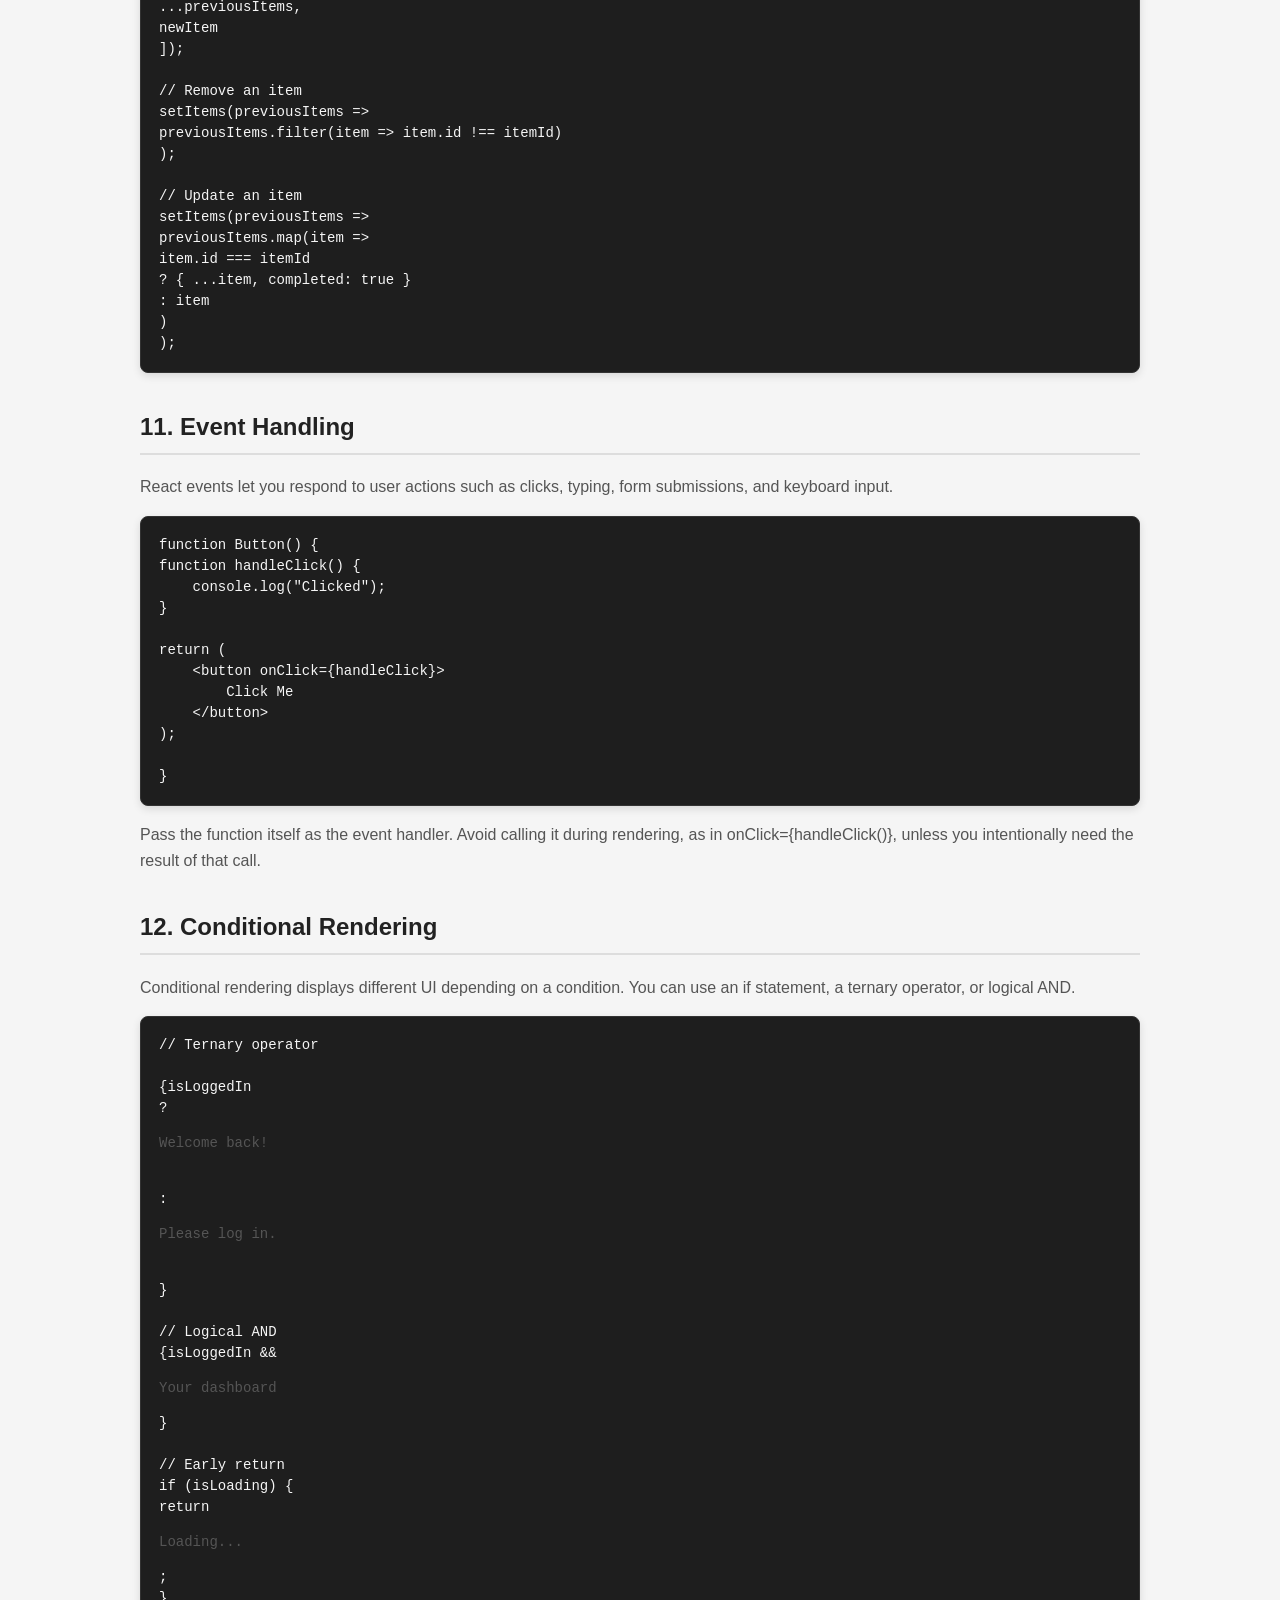
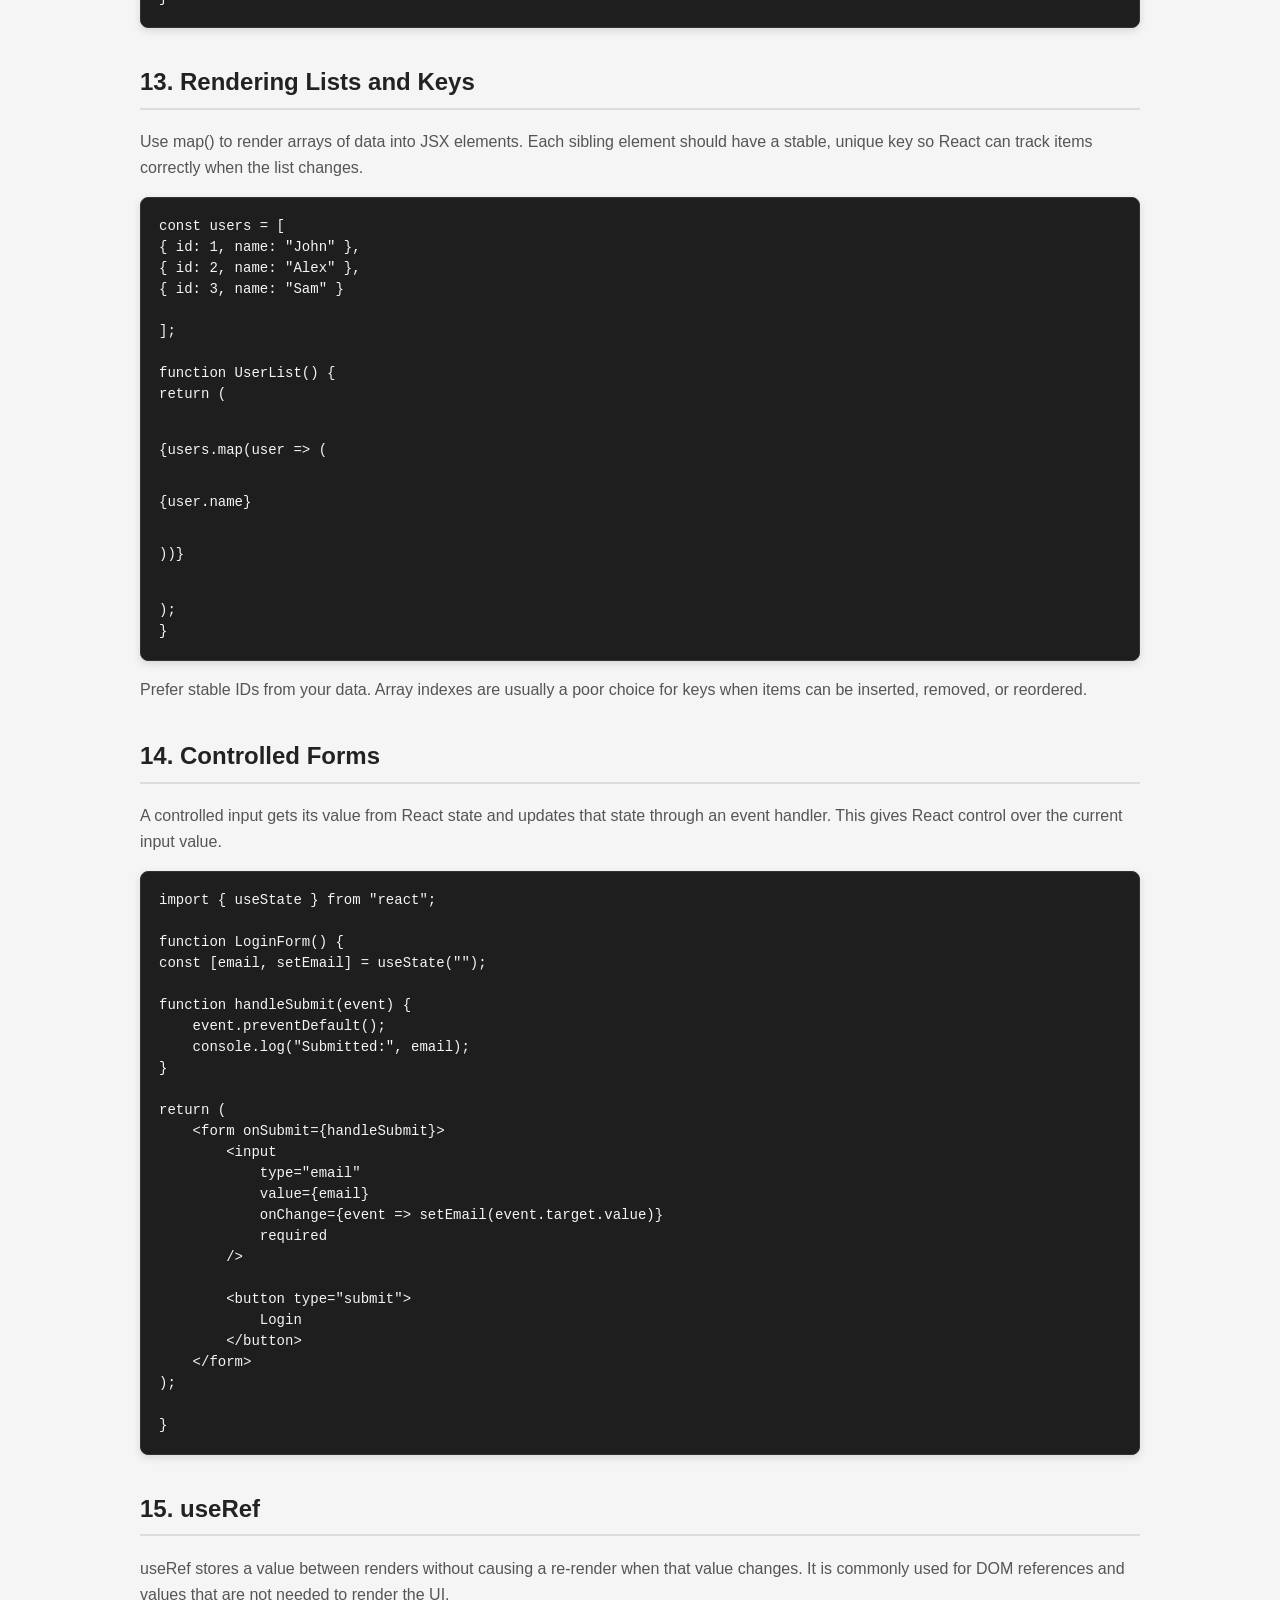
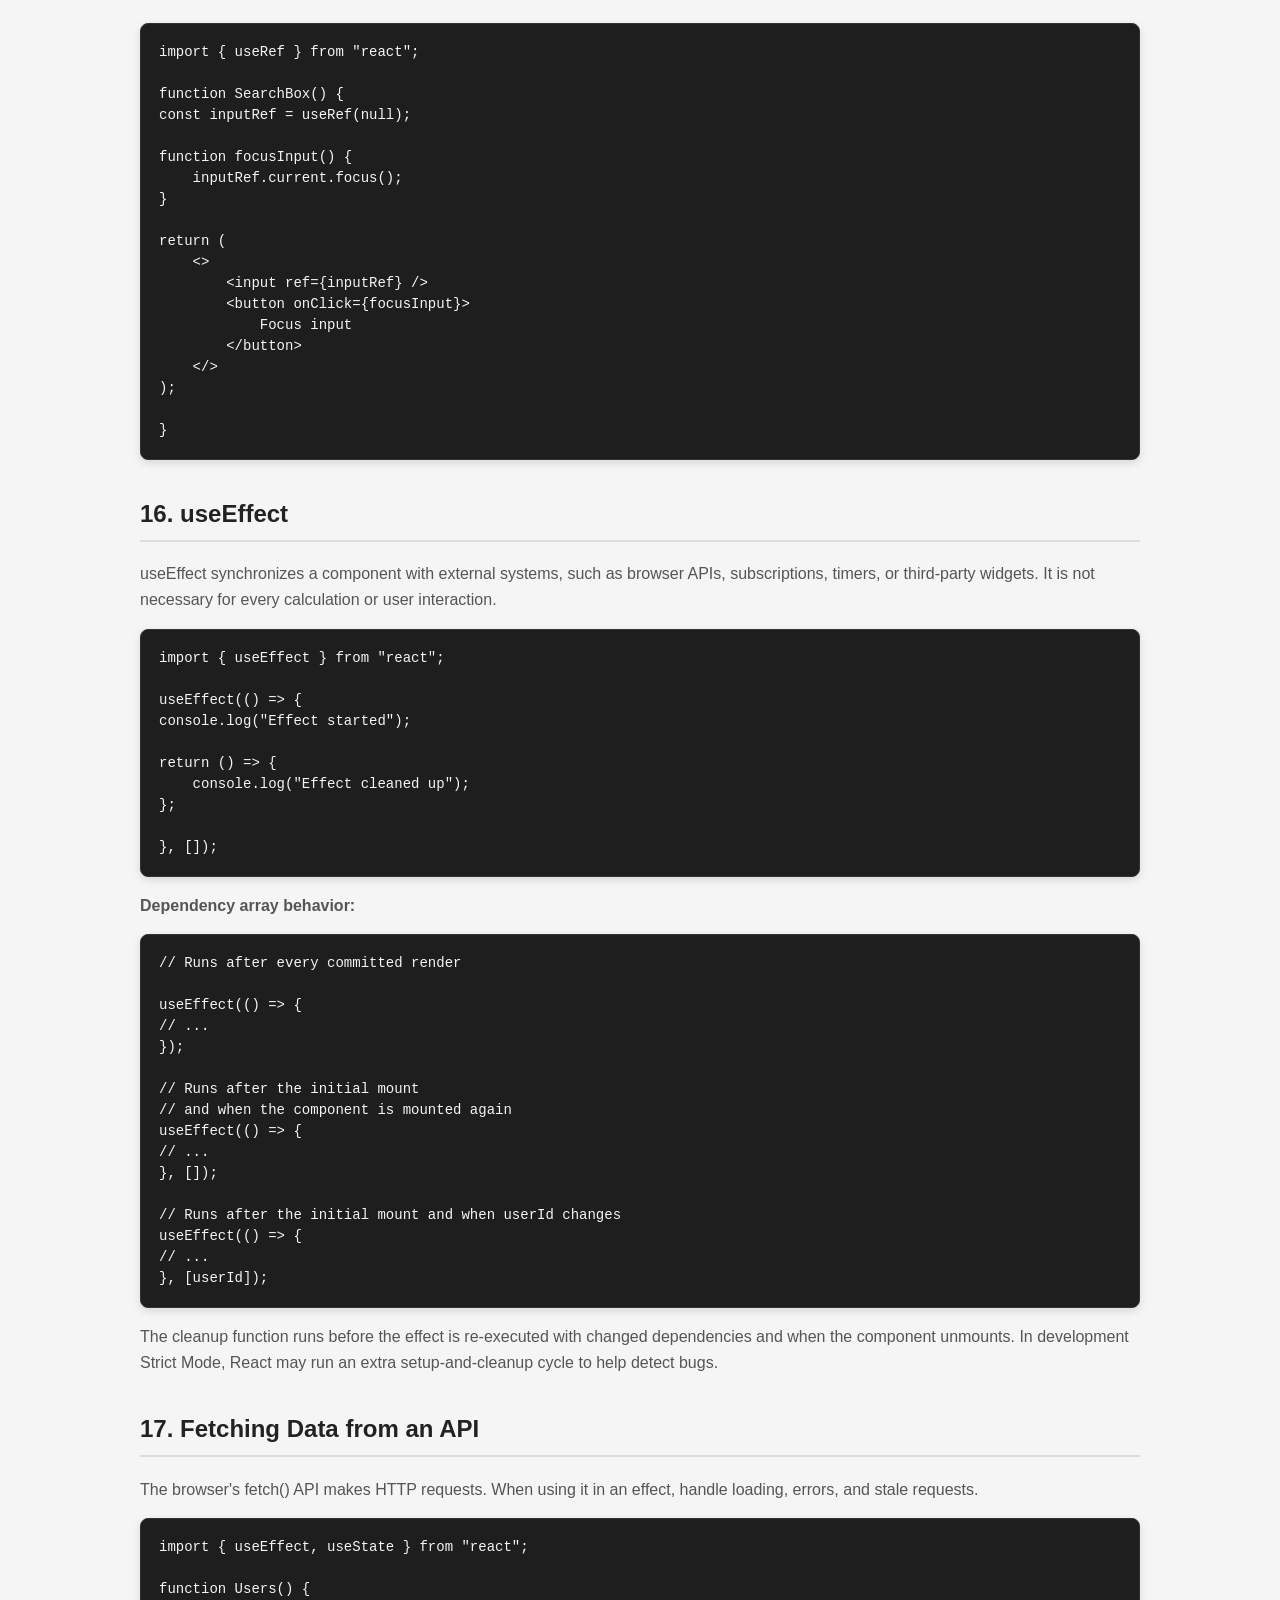
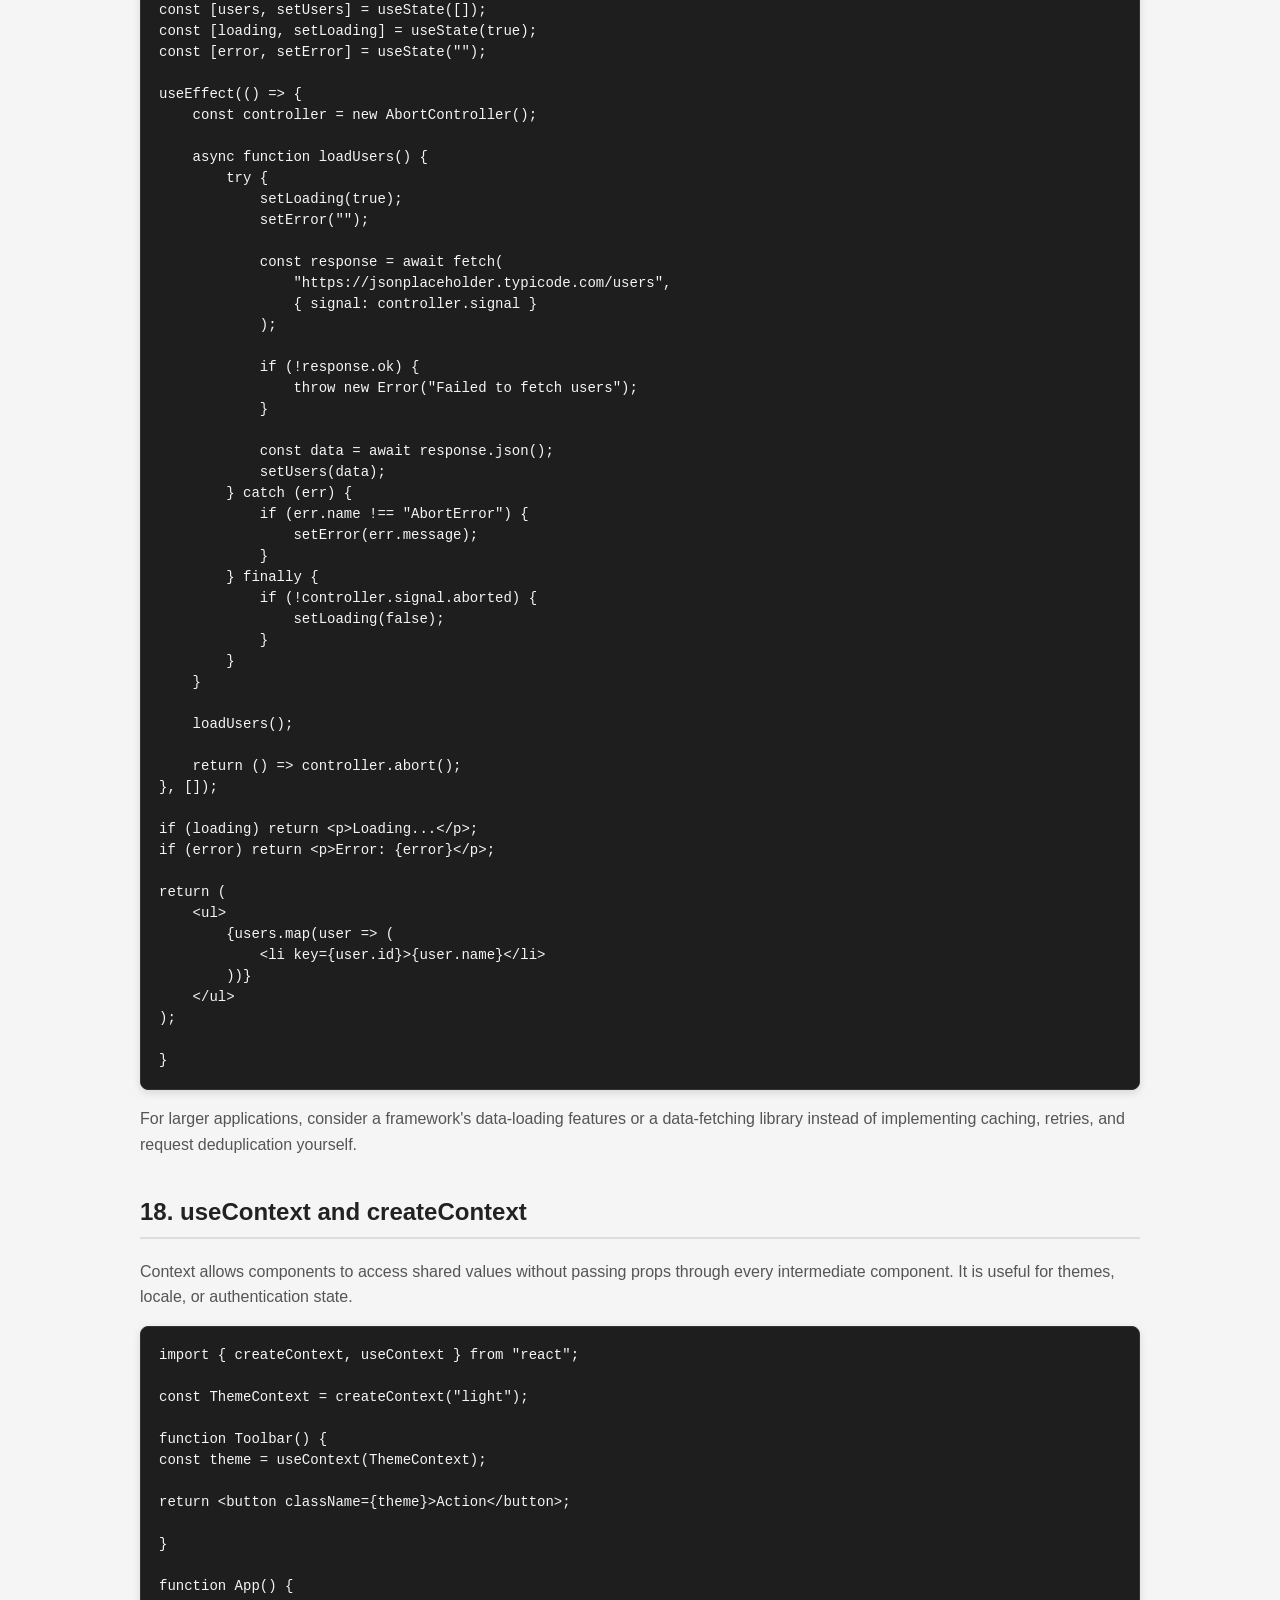
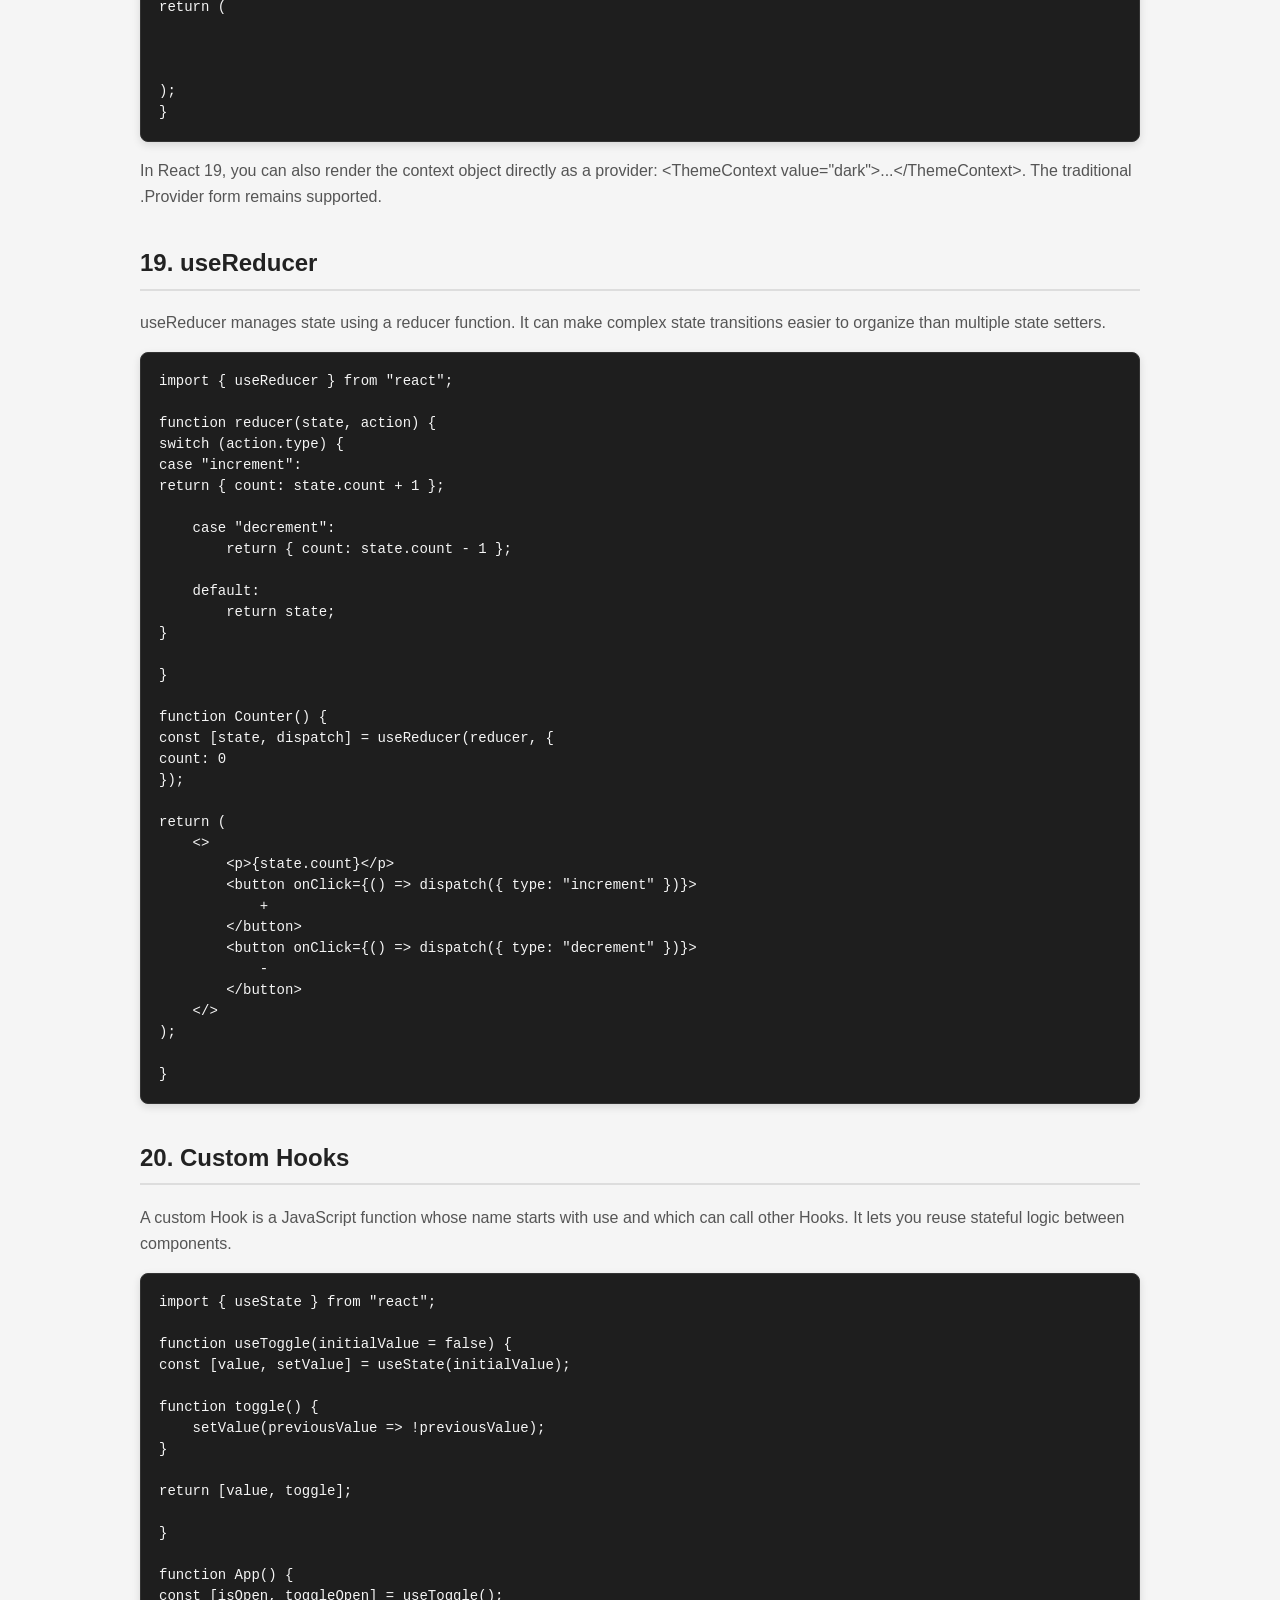
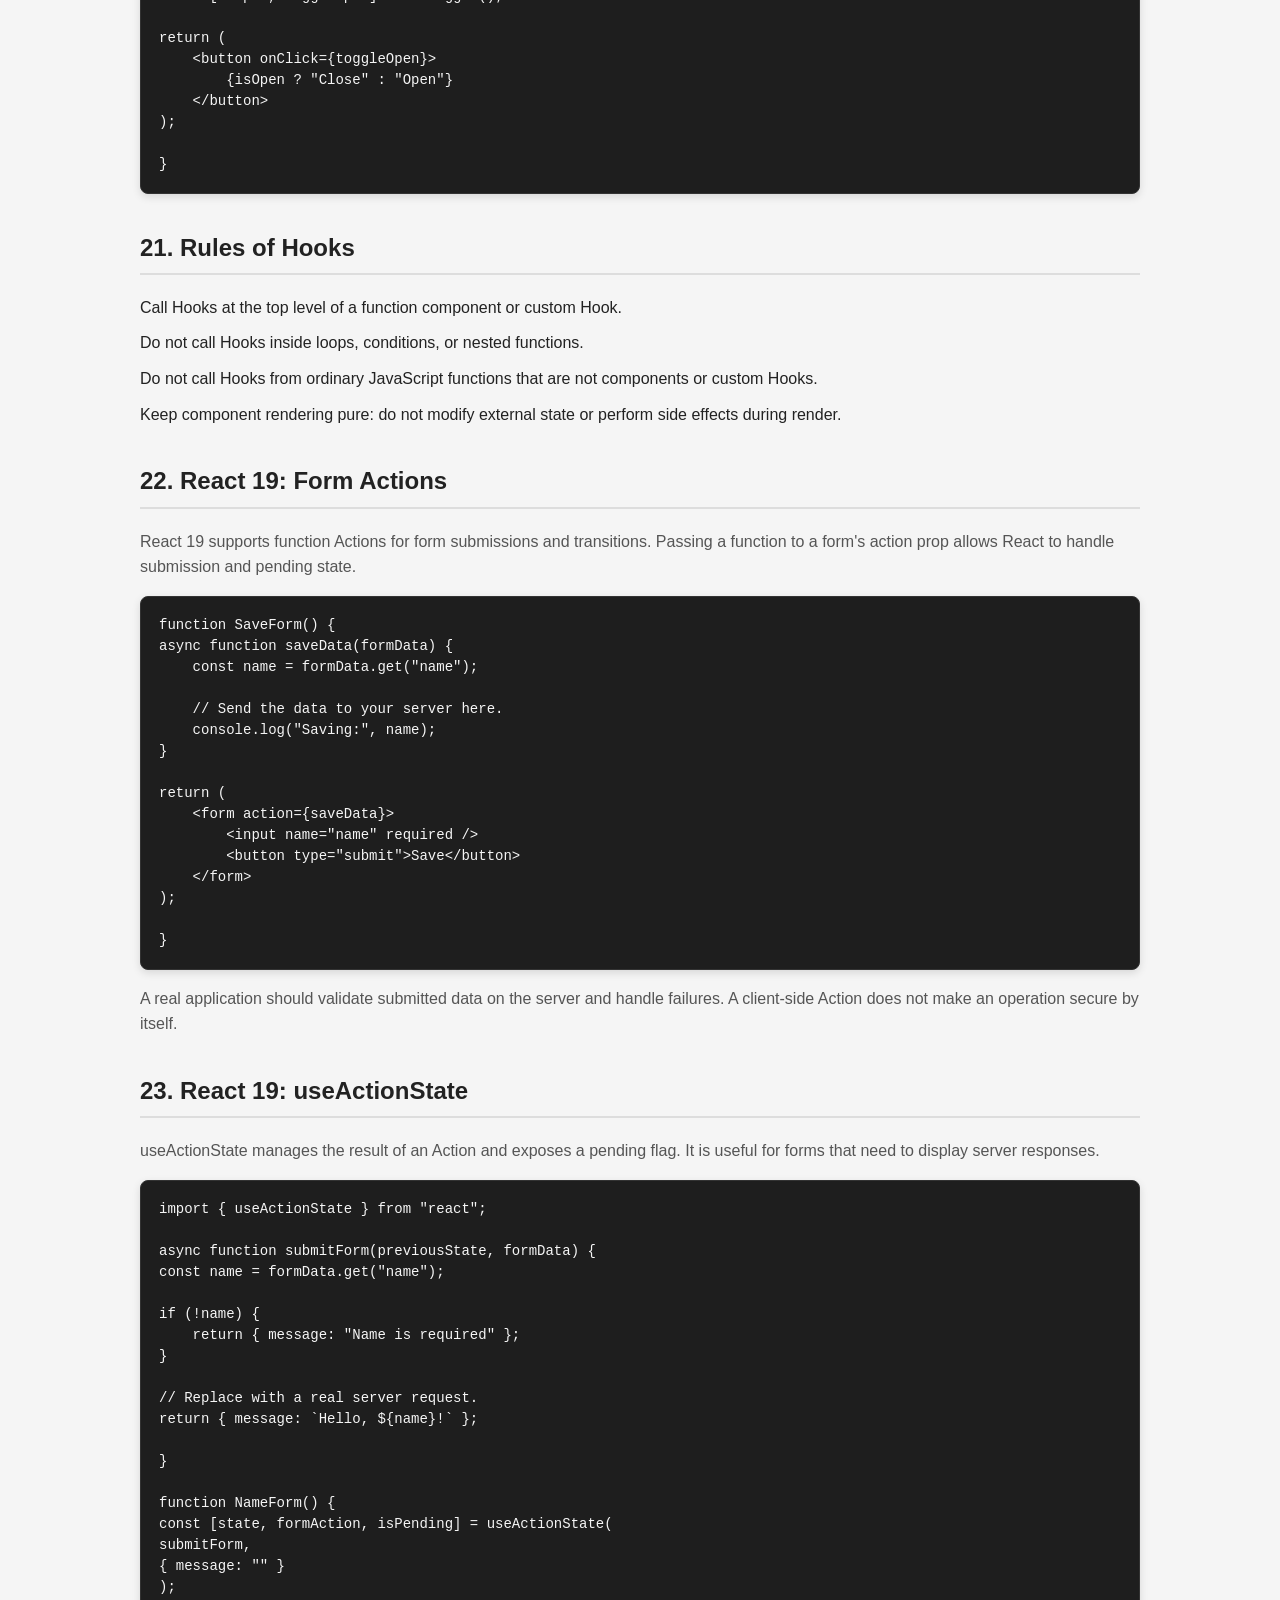
<file: react.html>
<!DOCTYPE html><html lang="en"><head>
    <meta charset="UTF-8">
    <meta name="viewport" content="width=device-width, initial-scale=1.0"><title>React Cheat Sheet</title>

<link rel="stylesheet" href="style.css">

</head><body><div id="navbar"></div>

<main>

    <h1>React Cheat Sheet</h1>

    <p>
        A quick reference to modern React: components, JSX, props, Hooks,
        forms, routing, API requests, performance, and React 19 features.
    </p>

    <!-- Introduction -->
    <h2>1. What Is React?</h2>

    <p>
        <strong>React</strong> is a JavaScript library for building user interfaces.
        It lets you create reusable UI components and update the interface when data changes.
    </p>

    <ul>
        <li><strong>Component:</strong> A reusable piece of the user interface.</li>
        <li><strong>JSX:</strong> A syntax extension that lets you write HTML-like markup in JavaScript.</li>
        <li><strong>Props:</strong> Inputs passed from a parent component to a child component.</li>
        <li><strong>State:</strong> Data managed by a component that can trigger a re-render when updated.</li>
        <li><strong>Hooks:</strong> Functions such as <code>useState</code> and <code>useEffect</code> that let function components use React features.</li>
    </ul>

    <!-- Setup -->
    <h2>2. Create a React Project with Vite</h2>

    <p>
        Vite provides a development server and build tools for React projects.
        Create React App is deprecated for new projects, so Vite is a common lightweight choice.
        React also recommends considering frameworks for applications that need built-in routing,
        server rendering, or other production features.
    </p>

    <pre><code>// Create a React project

npm create vite@latest my-app -- --template react

// Enter the project directory
cd my-app

// Install dependencies
npm install

// Start the development server
npm run dev

// Create a production build
npm run build

// Preview the production build
npm run preview</code></pre>

    <p>
        For TypeScript, use <code>--template react-ts</code> instead of
        <code>--template react</code>.
    </p>

    <!-- Structure -->
    <h2>3. Basic Project Structure</h2>

    <p>
        A typical Vite React project separates source code, public assets,
        and configuration files.
    </p>

    <pre><code>my-app/

├── public/
├── src/
│   ├── assets/
│   ├── components/
│   ├── App.jsx
│   ├── main.jsx
│   └── index.css
├── index.html
├── package.json
└── vite.config.js</code></pre>

    <ul>
        <li><strong>main.jsx:</strong> Entry point that mounts React into the HTML page.</li>
        <li><strong>App.jsx:</strong> Usually the root application component.</li>
        <li><strong>components/:</strong> A common directory for reusable components.</li>
        <li><strong>public/:</strong> Files served directly without being imported into the module graph.</li>
        <li><strong>package.json:</strong> Project metadata, dependencies, and scripts.</li>
    </ul>

    <!-- Component -->
    <h2>4. Function Components</h2>

    <p>
        A function component is a JavaScript function that returns React content.
        Component names must start with a capital letter.
    </p>

    <pre><code>function App() {
return (
    &lt;h1&gt;Hello React&lt;/h1&gt;
);

}

export default App;</code></pre>

    <p>Use a component by writing it as a JSX element:</p>

    <pre><code>function Welcome() {
return &lt;h1&gt;Welcome!&lt;/h1&gt;;

}

function App() {
return (
<div>
<Welcome />
<Welcome />
</div>
);
}</code></pre>

    <p>
        Components help divide an interface into small, reusable, independently
        understandable pieces.
    </p>

    <!-- JSX -->
    <h2>5. JSX</h2>

    <p>
        JSX lets you describe UI using HTML-like syntax inside JavaScript.
        JSX is transformed into JavaScript by your build tooling.
    </p>

    <pre><code>const name = "Tushar";

function App() {
return (
<div>
<h1>Hello, {name}</h1>
<p>Today is {new Date().toLocaleDateString()}</p>
</div>
);
}</code></pre>

    <p><strong>JSX rules:</strong></p>

    <ul>
        <li>Return one root element, or use a Fragment: <code>&lt;&gt;...&lt;/&gt;</code>.</li>
        <li>Close all tags, including <code>&lt;img /&gt;</code> and <code>&lt;input /&gt;</code>.</li>
        <li>Use <code>className</code> instead of HTML's <code>class</code>.</li>
        <li>Use curly braces <code>{}</code> to embed JavaScript expressions.</li>
        <li>Use camelCase for most DOM event and property names, such as <code>onClick</code>.</li>
    </ul>

    <!-- Fragments -->
    <h2>6. Fragments</h2>

    <p>
        A Fragment groups multiple JSX elements without adding an extra DOM element.
    </p>

    <pre><code>function App() {
return (
    &lt;&gt;
        &lt;h1&gt;Hello&lt;/h1&gt;
        &lt;p&gt;Welcome to React&lt;/p&gt;
    &lt;/&gt;
);

}</code></pre>

    <!-- Props -->
    <h2>7. Props</h2>

    <p>
        Props are read-only inputs passed to a component by its parent.
        They help components display different data while reusing the same structure.
    </p>

    <pre><code>function User({ name, age }) {
return (
    &lt;p&gt;{name} is {age} years old.&lt;/p&gt;
);

}

function App() {
return (
<>
<User name="Tushar" age={24} />
<User name="Aman" age={22} />
</>
);
}</code></pre>

    <p>
        Do not mutate props. If a component needs to change its own data,
        use state or let the parent provide updated props.
    </p>

    <!-- Children -->
    <h2>8. The children Prop</h2>

    <p>
        <code>children</code> contains content placed between a component's opening
        and closing tags. It is useful for reusable layouts and wrappers.
    </p>

    <pre><code>function Card({ children }) {
return (
    &lt;div className="card"&gt;
        {children}
    &lt;/div&gt;
);

}

function App() {
return (
<Card>
<h2>Hello</h2>
<p>This content is inside the card.</p>
</Card>
);
}</code></pre>

    <!-- State -->
    <h2>9. useState</h2>

    <p>
        <code>useState</code> adds state to a function component.
        Updating state requests a re-render so the UI can reflect the new value.
    </p>

    <pre><code>import { useState } from "react";

function Counter() {
const [count, setCount] = useState(0);

function increment() {
    setCount(previousCount => previousCount + 1);
}

return (
    &lt;button onClick={increment}&gt;
        Count: {count}
    &lt;/button&gt;
);

}

export default Counter;</code></pre>

    <p><strong>Syntax:</strong></p>

    <pre><code>const [state, setState] = useState(initialValue);</code></pre>

    <p>
        Use the functional update form when the next value depends on the previous
        state. Do not mutate objects or arrays stored in state directly.
    </p>

    <!-- Object state -->
    <h2>10. Updating Object and Array State</h2>

    <p>
        Treat state objects and arrays as immutable. Create a new object or array
        when updating them instead of changing the existing value.
    </p>

    <pre><code>import { useState } from "react";

function Profile() {
const [user, setUser] = useState({
name: "Tushar",
age: 24
});

function updateAge() {
    setUser(previousUser => ({
        ...previousUser,
        age: previousUser.age + 1
    }));
}

return (
    &lt;button onClick={updateAge}&gt;
        {user.name}: {user.age}
    &lt;/button&gt;
);

}</code></pre>

    <pre><code>// Add an item

setItems(previousItems => [
...previousItems,
newItem
]);

// Remove an item
setItems(previousItems =>
previousItems.filter(item => item.id !== itemId)
);

// Update an item
setItems(previousItems =>
previousItems.map(item =>
item.id === itemId
? { ...item, completed: true }
: item
)
);</code></pre>

    <!-- Events -->
    <h2>11. Event Handling</h2>

    <p>
        React events let you respond to user actions such as clicks, typing,
        form submissions, and keyboard input.
    </p>

    <pre><code>function Button() {
function handleClick() {
    console.log("Clicked");
}

return (
    &lt;button onClick={handleClick}&gt;
        Click Me
    &lt;/button&gt;
);

}</code></pre>

    <p>
        Pass the function itself as the event handler.
        Avoid calling it during rendering, as in <code>onClick={handleClick()}</code>,
        unless you intentionally need the result of that call.
    </p>

    <!-- Conditional -->
    <h2>12. Conditional Rendering</h2>

    <p>
        Conditional rendering displays different UI depending on a condition.
        You can use an <code>if</code> statement, a ternary operator, or logical AND.
    </p>

    <pre><code>// Ternary operator

{isLoggedIn
? <p>Welcome back!</p>
: <p>Please log in.</p>
}

// Logical AND
{isLoggedIn && <p>Your dashboard</p>}

// Early return
if (isLoading) {
return <p>Loading...</p>;
}</code></pre>

    <!-- Lists -->
    <h2>13. Rendering Lists and Keys</h2>

    <p>
        Use <code>map()</code> to render arrays of data into JSX elements.
        Each sibling element should have a stable, unique key so React can
        track items correctly when the list changes.
    </p>

    <pre><code>const users = [
{ id: 1, name: "John" },
{ id: 2, name: "Alex" },
{ id: 3, name: "Sam" }

];

function UserList() {
return (
<ul>
{users.map(user => (
<li key={user.id}>
{user.name}
</li>
))}
</ul>
);
}</code></pre>

    <p>
        Prefer stable IDs from your data. Array indexes are usually a poor choice
        for keys when items can be inserted, removed, or reordered.
    </p>

    <!-- Forms -->
    <h2>14. Controlled Forms</h2>

    <p>
        A controlled input gets its value from React state and updates that state
        through an event handler. This gives React control over the current input value.
    </p>

    <pre><code>import { useState } from "react";

function LoginForm() {
const [email, setEmail] = useState("");

function handleSubmit(event) {
    event.preventDefault();
    console.log("Submitted:", email);
}

return (
    &lt;form onSubmit={handleSubmit}&gt;
        &lt;input
            type="email"
            value={email}
            onChange={event => setEmail(event.target.value)}
            required
        /&gt;

        &lt;button type="submit"&gt;
            Login
        &lt;/button&gt;
    &lt;/form&gt;
);

}</code></pre>

    <!-- Refs -->
    <h2>15. useRef</h2>

    <p>
        <code>useRef</code> stores a value between renders without causing a re-render
        when that value changes. It is commonly used for DOM references and values
        that are not needed to render the UI.
    </p>

    <pre><code>import { useRef } from "react";

function SearchBox() {
const inputRef = useRef(null);

function focusInput() {
    inputRef.current.focus();
}

return (
    &lt;&gt;
        &lt;input ref={inputRef} /&gt;
        &lt;button onClick={focusInput}&gt;
            Focus input
        &lt;/button&gt;
    &lt;/&gt;
);

}</code></pre>

    <!-- Effect -->
    <h2>16. useEffect</h2>

    <p>
        <code>useEffect</code> synchronizes a component with external systems,
        such as browser APIs, subscriptions, timers, or third-party widgets.
        It is not necessary for every calculation or user interaction.
    </p>

    <pre><code>import { useEffect } from "react";

useEffect(() => {
console.log("Effect started");

return () => {
    console.log("Effect cleaned up");
};

}, []);</code></pre>

    <p><strong>Dependency array behavior:</strong></p>

    <pre><code>// Runs after every committed render

useEffect(() => {
// ...
});

// Runs after the initial mount
// and when the component is mounted again
useEffect(() => {
// ...
}, []);

// Runs after the initial mount and when userId changes
useEffect(() => {
// ...
}, [userId]);</code></pre>

    <p>
        The cleanup function runs before the effect is re-executed with changed
        dependencies and when the component unmounts. In development Strict Mode,
        React may run an extra setup-and-cleanup cycle to help detect bugs.
    </p>

    <!-- API -->
    <h2>17. Fetching Data from an API</h2>

    <p>
        The browser's <code>fetch()</code> API makes HTTP requests.
        When using it in an effect, handle loading, errors, and stale requests.
    </p>

    <pre><code>import { useEffect, useState } from "react";

function Users() {
const [users, setUsers] = useState([]);
const [loading, setLoading] = useState(true);
const [error, setError] = useState("");

useEffect(() => {
    const controller = new AbortController();

    async function loadUsers() {
        try {
            setLoading(true);
            setError("");

            const response = await fetch(
                "https://jsonplaceholder.typicode.com/users",
                { signal: controller.signal }
            );

            if (!response.ok) {
                throw new Error("Failed to fetch users");
            }

            const data = await response.json();
            setUsers(data);
        } catch (err) {
            if (err.name !== "AbortError") {
                setError(err.message);
            }
        } finally {
            if (!controller.signal.aborted) {
                setLoading(false);
            }
        }
    }

    loadUsers();

    return () => controller.abort();
}, []);

if (loading) return &lt;p&gt;Loading...&lt;/p&gt;;
if (error) return &lt;p&gt;Error: {error}&lt;/p&gt;;

return (
    &lt;ul&gt;
        {users.map(user => (
            &lt;li key={user.id}&gt;{user.name}&lt;/li&gt;
        ))}
    &lt;/ul&gt;
);

}</code></pre>

    <p>
        For larger applications, consider a framework's data-loading features
        or a data-fetching library instead of implementing caching, retries,
        and request deduplication yourself.
    </p>

    <!-- Context -->
    <h2>18. useContext and createContext</h2>

    <p>
        Context allows components to access shared values without passing props
        through every intermediate component. It is useful for themes, locale,
        or authentication state.
    </p>

    <pre><code>import { createContext, useContext } from "react";

const ThemeContext = createContext("light");

function Toolbar() {
const theme = useContext(ThemeContext);

return &lt;button className={theme}&gt;Action&lt;/button&gt;;

}

function App() {
return (
<ThemeContext.Provider value="dark">
<Toolbar />
</ThemeContext.Provider>
);
}</code></pre>

    <p>
        In React 19, you can also render the context object directly as a provider:
        <code>&lt;ThemeContext value="dark"&gt;...&lt;/ThemeContext&gt;</code>.
        The traditional <code>.Provider</code> form remains supported.
    </p>

    <!-- Reducer -->
    <h2>19. useReducer</h2>

    <p>
        <code>useReducer</code> manages state using a reducer function.
        It can make complex state transitions easier to organize than multiple
        state setters.
    </p>

    <pre><code>import { useReducer } from "react";

function reducer(state, action) {
switch (action.type) {
case "increment":
return { count: state.count + 1 };

    case "decrement":
        return { count: state.count - 1 };

    default:
        return state;
}

}

function Counter() {
const [state, dispatch] = useReducer(reducer, {
count: 0
});

return (
    &lt;&gt;
        &lt;p&gt;{state.count}&lt;/p&gt;
        &lt;button onClick={() => dispatch({ type: "increment" })}&gt;
            +
        &lt;/button&gt;
        &lt;button onClick={() => dispatch({ type: "decrement" })}&gt;
            -
        &lt;/button&gt;
    &lt;/&gt;
);

}</code></pre>

    <!-- Custom hooks -->
    <h2>20. Custom Hooks</h2>

    <p>
        A custom Hook is a JavaScript function whose name starts with
        <code>use</code> and which can call other Hooks. It lets you reuse
        stateful logic between components.
    </p>

    <pre><code>import { useState } from "react";

function useToggle(initialValue = false) {
const [value, setValue] = useState(initialValue);

function toggle() {
    setValue(previousValue => !previousValue);
}

return [value, toggle];

}

function App() {
const [isOpen, toggleOpen] = useToggle();

return (
    &lt;button onClick={toggleOpen}&gt;
        {isOpen ? "Close" : "Open"}
    &lt;/button&gt;
);

}</code></pre>

    <!-- Rules -->
    <h2>21. Rules of Hooks</h2>

    <ul>
        <li>Call Hooks at the top level of a function component or custom Hook.</li>
        <li>Do not call Hooks inside loops, conditions, or nested functions.</li>
        <li>Do not call Hooks from ordinary JavaScript functions that are not components or custom Hooks.</li>
        <li>Keep component rendering pure: do not modify external state or perform side effects during render.</li>
    </ul>

    <!-- React 19 Actions -->
    <h2>22. React 19: Form Actions</h2>

    <p>
        React 19 supports function Actions for form submissions and transitions.
        Passing a function to a form's <code>action</code> prop allows React
        to handle submission and pending state.
    </p>

    <pre><code>function SaveForm() {
async function saveData(formData) {
    const name = formData.get("name");

    // Send the data to your server here.
    console.log("Saving:", name);
}

return (
    &lt;form action={saveData}&gt;
        &lt;input name="name" required /&gt;
        &lt;button type="submit"&gt;Save&lt;/button&gt;
    &lt;/form&gt;
);

}</code></pre>

    <p>
        A real application should validate submitted data on the server and handle
        failures. A client-side Action does not make an operation secure by itself.
    </p>

    <!-- useActionState -->
    <h2>23. React 19: useActionState</h2>

    <p>
        <code>useActionState</code> manages the result of an Action and exposes
        a pending flag. It is useful for forms that need to display server responses.
    </p>

    <pre><code>import { useActionState } from "react";

async function submitForm(previousState, formData) {
const name = formData.get("name");

if (!name) {
    return { message: "Name is required" };
}

// Replace with a real server request.
return { message: `Hello, ${name}!` };

}

function NameForm() {
const [state, formAction, isPending] = useActionState(
submitForm,
{ message: "" }
);

return (
    &lt;form action={formAction}&gt;
        &lt;input name="name" required /&gt;

        &lt;button disabled={isPending}&gt;
            {isPending ? "Submitting..." : "Submit"}
        &lt;/button&gt;

        &lt;p&gt;{state.message}&lt;/p&gt;
    &lt;/form&gt;
);

}</code></pre>

    <!-- useOptimistic -->
    <h2>24. React 19: useOptimistic</h2>

    <p>
        <code>useOptimistic</code> lets an interface display an anticipated
        result while an Action is in progress. The final UI should still reflect
        the actual result from the operation.
    </p>

    <pre><code>import { useOptimistic, useState, startTransition } from "react";

function LikeButton() {
const [liked, setLiked] = useState(false);

const [optimisticLiked, setOptimisticLiked] =
    useOptimistic(liked);

async function handleLike() {
    startTransition(async () => {
        setOptimisticLiked(!liked);

        // Replace with an actual server request.
        await Promise.resolve();

        setLiked(previousLiked => !previousLiked);
    });
}

return (
    &lt;button onClick={handleLike}&gt;
        {optimisticLiked ? "Liked" : "Like"}
    &lt;/button&gt;
);

}</code></pre>

    <!-- use -->
    <h2>25. React 19: The use API</h2>

    <p>
        React's <code>use()</code> API can read a Promise or Context.
        Unlike Hooks such as <code>useState</code>, it can be called inside
        conditions and loops in supported situations. When a Promise is pending,
        it can work with Suspense; rejected Promises can be handled by an Error Boundary.
    </p>

    <pre><code>import { Suspense, use } from "react";

function Message({ messagePromise }) {
const message = use(messagePromise);

return &lt;p&gt;{message}&lt;/p&gt;;

}

function App({ messagePromise }) {
return (
<Suspense fallback={<p>Loading message...</p>}>
<Message messagePromise={messagePromise} />
</Suspense>
);
}</code></pre>

    <p>
        Pass a stable Promise from an appropriate parent or data layer.
        Creating a new Promise on every render can cause repeated suspension.
    </p>

    <!-- Suspense -->
    <h2>26. Suspense</h2>

    <p>
        <code>Suspense</code> displays fallback content while a supported child
        suspends during rendering, such as when using certain lazy-loaded components
        or Suspense-enabled data sources.
    </p>

    <pre><code>import { Suspense, lazy } from "react";

const Dashboard = lazy(() => import("./Dashboard.jsx"));

function App() {
return (
<Suspense fallback={<p>Loading dashboard...</p>}>
<Dashboard />
</Suspense>
);
}</code></pre>

    <p>
        Suspense does not automatically detect every data request made inside
        a normal <code>useEffect</code>.
    </p>

    <!-- Memo -->
    <h2>27. Performance: memo, useMemo, and useCallback</h2>

    <p>
        These APIs can help reduce unnecessary work, but they should not be added
        everywhere without measuring performance. React Compiler can automatically
        optimize many components when it is enabled in a project.
    </p>

    <h3>memo</h3>

    <p>
        <code>memo</code> can skip re-rendering a component when its props have
        not changed, subject to React's optimization behavior.
    </p>

    <pre><code>import { memo } from "react";

const UserCard = memo(function UserCard({ name }) {
return <p>{name}</p>;
});</code></pre>

    <h3>useMemo</h3>

    <p>
        <code>useMemo</code> caches a calculated value between renders when
        its dependencies have not changed.
    </p>

    <pre><code>import { useMemo } from "react";

const filteredUsers = useMemo(() => {
return users.filter(user => user.active);
}, [users]);</code></pre>

    <h3>useCallback</h3>

    <p>
        <code>useCallback</code> caches a function definition between renders
        while its dependencies remain unchanged.
    </p>

    <pre><code>import { useCallback } from "react";

const handleClick = useCallback(() => {
console.log("Clicked");
}, []);</code></pre>

    <!-- Routing -->
    <h2>28. Routing with React Router</h2>

    <p>
        React itself does not include a full routing system.
        React Router is a popular library for mapping URLs to UI components.
    </p>

    <pre><code>// Install React Router

npm install react-router

// Example using the current declarative API
import {
BrowserRouter,
Routes,
Route,
Link
} from "react-router";

function Home() {
return <h1>Home</h1>;
}

function About() {
return <h1>About</h1>;
}

function App() {
return (
<BrowserRouter>
<nav>
<Link to="/">Home</Link>
<Link to="/about">About</Link>
</nav>

        &lt;Routes&gt;
            &lt;Route path="/" element={&lt;Home /&gt;} /&gt;
            &lt;Route path="/about" element={&lt;About /&gt;} /&gt;
        &lt;/Routes&gt;
    &lt;/BrowserRouter&gt;
);

}</code></pre>

    <p>
        Some React Router projects use <code>react-router-dom</code>, especially
        when following older tutorials. Follow the installation and imports for
        the specific React Router version used by your project.
    </p>

    <!-- Error handling -->
    <h2>29. Error Boundaries</h2>

    <p>
        An Error Boundary displays fallback UI when a descendant component throws
        an error during rendering or certain lifecycle operations. It does not
        automatically catch every error in event handlers or asynchronous callbacks.
    </p>

    <pre><code>import { Component } from "react";

class ErrorBoundary extends Component {
constructor(props) {
super(props);
this.state = { hasError: false };
}

static getDerivedStateFromError() {
    return { hasError: true };
}

componentDidCatch(error, info) {
    console.error("UI error:", error, info);
}

render() {
    if (this.state.hasError) {
        return &lt;h2&gt;Something went wrong.&lt;/h2&gt;;
    }

    return this.props.children;
}

}

export default ErrorBoundary;</code></pre>

    <p>
        Error Boundaries are commonly implemented using class components
        or libraries that provide boundary components.
    </p>

    <!-- Portals -->
    <h2>30. Portals</h2>

    <p>
        A Portal renders React content into a different DOM node.
        It is useful for dialogs, modals, and overlays.
    </p>

    <pre><code>import { createPortal } from "react-dom";

function Modal({ children }) {
return createPortal(
<div className="modal">
{children}
</div>,
document.getElementById("modal-root")
);
}</code></pre>

    <p>
        Ensure the target DOM element exists before rendering the Portal.
    </p>

    <!-- DOM -->
    <h2>31. React DOM</h2>

    <p>
        React DOM provides browser-specific APIs for mounting React components
        into the DOM.
    </p>

    <pre><code>import { createRoot } from "react-dom/client";

import App from "./App.jsx";
import "./index.css";

createRoot(document.getElementById("root")).render(
<App />
);</code></pre>

    <p>
        In development, you can wrap the application in
        <code>&lt;StrictMode&gt;</code> to help detect common mistakes.
    </p>

    <pre><code>import { StrictMode } from "react";

createRoot(document.getElementById("root")).render(
<StrictMode>
<App />
</StrictMode>
);</code></pre>

    <!-- Best practices -->
    <h2>32. React Best Practices</h2>

    <ul>
        <li>Prefer function components and Hooks for new components.</li>
        <li>Keep components small and focused on clear responsibilities.</li>
        <li>Keep rendering pure; perform side effects in event handlers or effects as appropriate.</li>
        <li>Never mutate React state directly.</li>
        <li>Use stable keys when rendering lists.</li>
        <li>Use semantic HTML and accessible labels for form fields.</li>
        <li>Keep secrets on the server, not in frontend code.</li>
        <li>Handle loading, empty, and error states when fetching data.</li>
        <li>Clean up subscriptions, timers, and requests when necessary.</li>
        <li>Use a router when an application has multiple URL-based views.</li>
        <li>Use memoization when it provides a measured benefit.</li>
        <li>Use React DevTools to inspect components and investigate performance.</li>
    </ul>

    <!-- Quick reference -->
    <h2>33. Quick Reference</h2>

    <ul>
        <li><code>useState</code> — Manage component state.</li>
        <li><code>useEffect</code> — Synchronize with external systems.</li>
        <li><code>useRef</code> — Store a mutable value or reference a DOM node.</li>
        <li><code>useContext</code> — Read a context value.</li>
        <li><code>useReducer</code> — Manage state through a reducer.</li>
        <li><code>useMemo</code> — Cache a calculated value.</li>
        <li><code>useCallback</code> — Cache a function definition.</li>
        <li><code>memo</code> — Optimize rendering of a component when appropriate.</li>
        <li><code>useActionState</code> — Manage an Action's result and pending state.</li>
        <li><code>useOptimistic</code> — Display an optimistic state during an Action.</li>
        <li><code>use</code> — Read a Promise or Context in supported situations.</li>
        <li><code>Suspense</code> — Display fallback UI while supported content suspends.</li>
        <li><code>lazy</code> — Load a component dynamically.</li>
        <li><code>createContext</code> — Create a Context object.</li>
        <li><code>createRoot</code> — Mount a React application into the DOM.</li>
        <li><code>createPortal</code> — Render content into a different DOM node.</li>
    </ul>

</main>

<script src="script.js"></script>

</body>
</html>
</file>
<file: style.css>
/* =========================
   Global
   ========================= */

* {
    box-sizing: border-box;
}

html {
    scroll-behavior: smooth;
}

body {
    margin: 0;
    font-family: Arial, Helvetica, sans-serif;
    background: #f5f5f5;
    color: #222;
    line-height: 1.6;
}


/* =========================
   Navbar
   ========================= */
#navbar {
    position: sticky;
    top: 0;
    z-index: 9999;
}

nav {
    display: flex;
    align-items: center;
    gap: 10px;

    padding: 15px 25px;

    background: #222;
    border-bottom: 3px solid #444;
    
    overflow-x:scroll;

 /*   position: sticky;
    top: 0px;
    z-index: 1000;*/
}

nav a {
    color: white;
    text-decoration: none;

    padding: 8px 14px;

    border-radius: 6px;

    transition: background 0.2s ease;
}

nav a:hover {
    background: #444;
}


/* =========================
   Main Content
   ========================= */

main {
    width: min(100% - 30px, 1000px);

    margin: 40px auto;
}

h1 {
    font-size: 2.2rem;
    margin-bottom: 10px;
}

h2 {
    margin-top: 35px;
    padding-bottom: 6px;

    border-bottom: 2px solid #ddd;
}

p {
    color: #555;
}


/* =========================
   Links
   ========================= */

a {
    color: #0066cc;
}

main a {
    text-decoration: none;
}

main a:hover {
    text-decoration: underline;
}


/* =========================
   Cheat Sheet List
   ========================= */

ul {
    padding-left: 0;
    list-style: none;
}

li {
    margin: 10px 0;
}

li a {
    display: block;

    padding: 12px 15px;

    background: white;
    border: 1px solid #ddd;
    border-radius: 8px;

    transition: transform 0.15s ease,
                box-shadow 0.15s ease;
}

li a:hover {
    transform: translateY(-2px);

    text-decoration: none;

    box-shadow: 0 4px 10px rgba(0, 0, 0, 0.08);
}


/* =========================
   Code Blocks
   ========================= */

pre {
    overflow-x: auto;

    margin: 15px 0;

    padding: 18px;

    background: #1e1e1e;
    color: #f5f5f5;

    border-radius: 8px;

    border: 1px solid #333;

    font-family: Consolas, Monaco, "Courier New", monospace;

    font-size: 14px;

    line-height: 1.5;

    box-shadow: 0 3px 8px rgba(0, 0, 0, 0.12);
}

code {
    font-family: inherit;
}


/* =========================
   Mobile
   ========================= */

@media (max-width: 600px) {


    nav {
        padding: 10px;

        gap: 5px;

        overflow-x: auto;

        white-space: nowrap;
    }

    nav a {
        padding: 7px 10px;

        font-size: 14px;
    }

    main {
        width: calc(100% - 20px);

        margin: 25px auto;
    }

    h1 {
        font-size: 1.8rem;
    }

    h2 {
        font-size: 1.3rem;
    }

    pre {
        padding: 12px;

        font-size: 13px;

        border-radius: 6px;
    }
}
</file>
